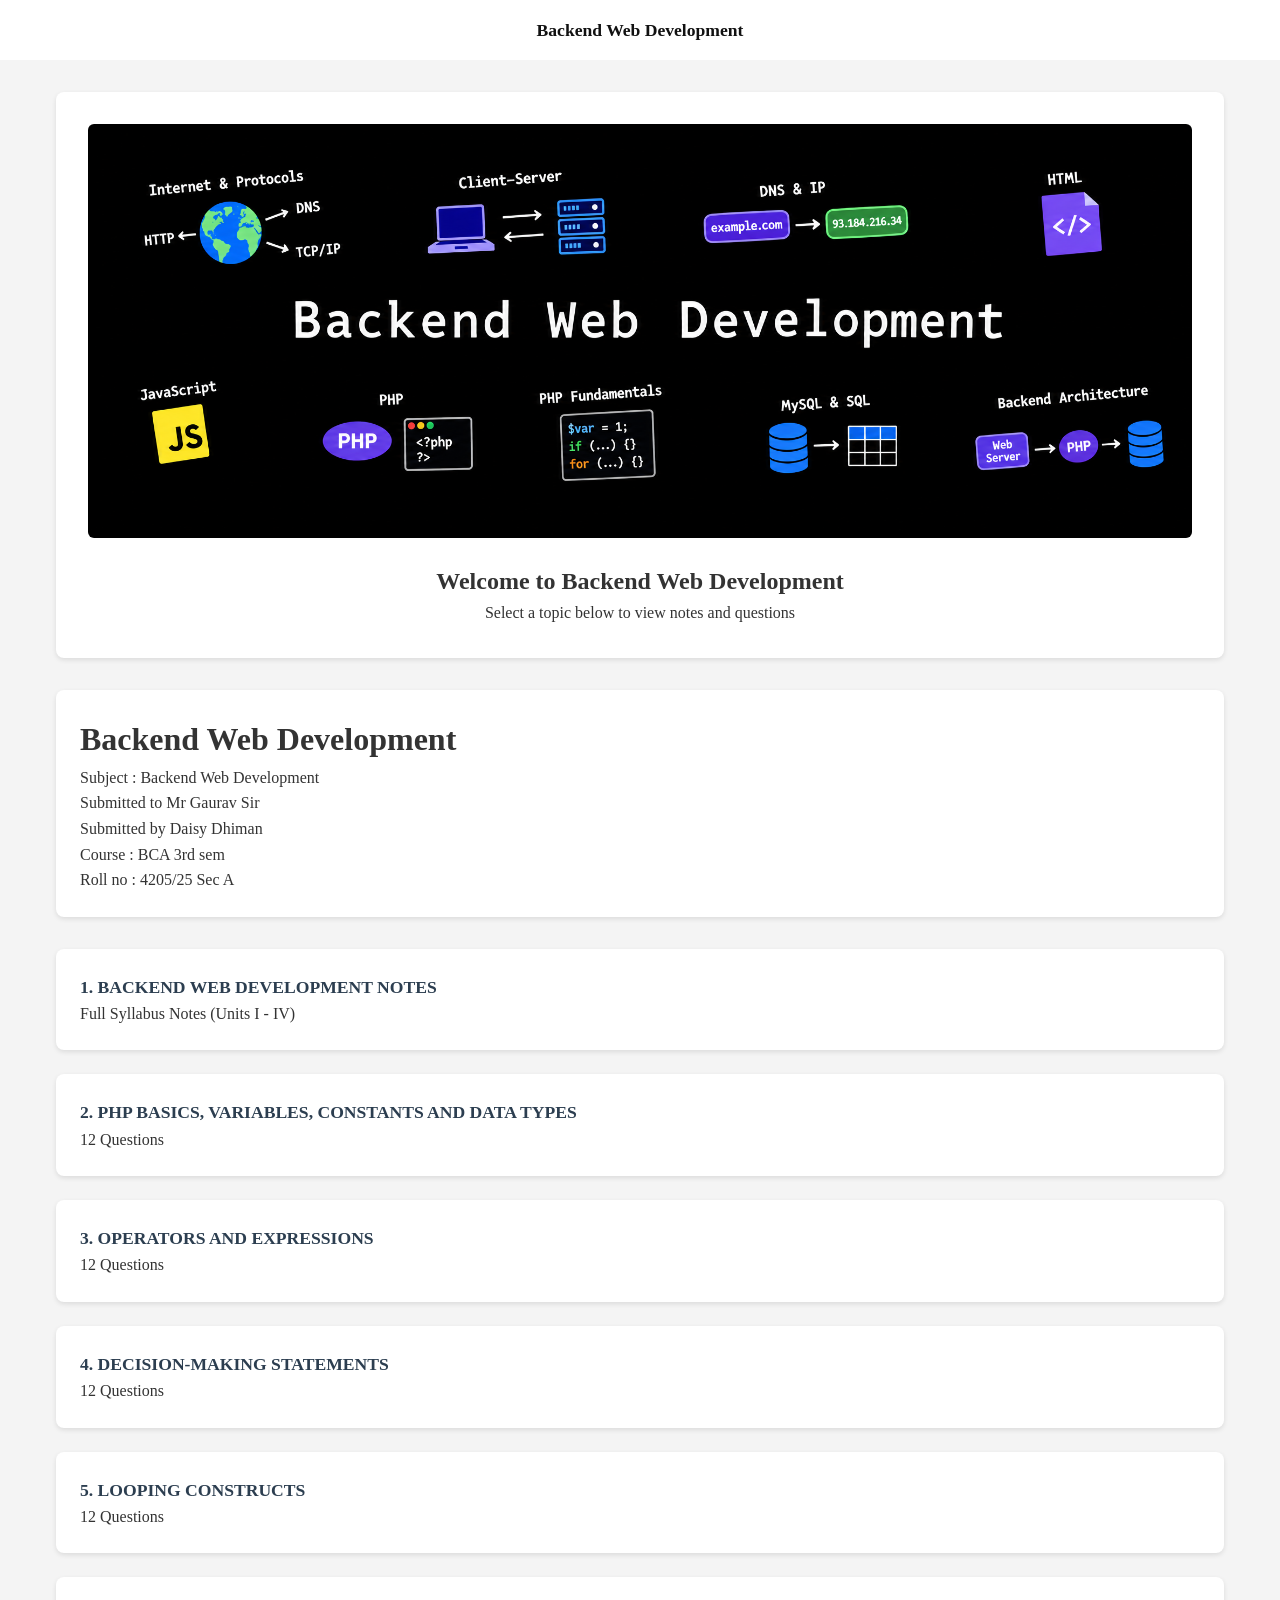
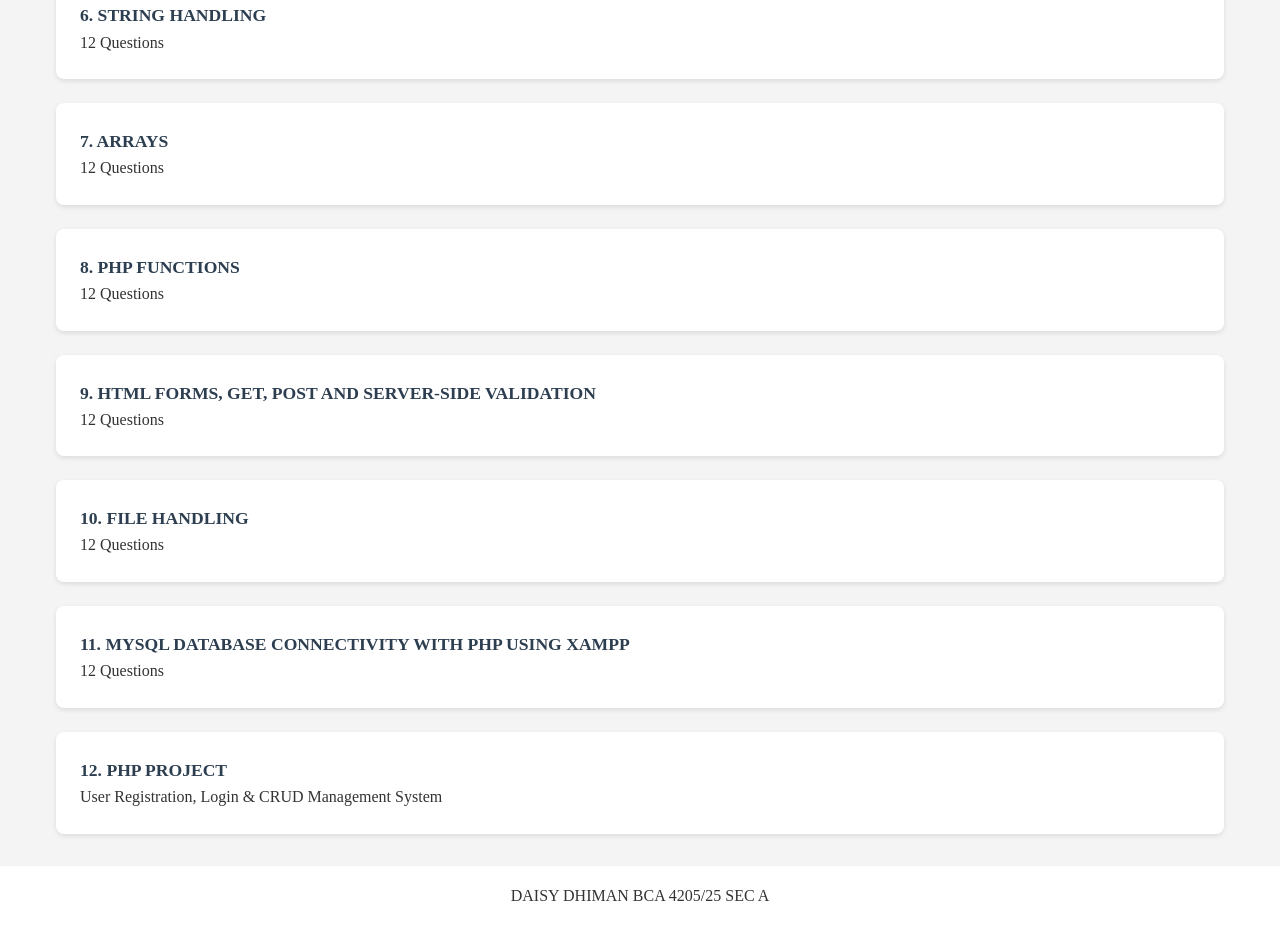
<file: index.html>
<!DOCTYPE html>
<html lang="en">
<head>
    <meta charset="UTF-8">
    <meta name="viewport" content="width=device-width, initial-scale=1.0">
    <title>Backend Web Development - BCA 4205/25 Daisy Dhiman</title>
    <link rel="stylesheet" href="webpages/style.css">
</head>
<body>
    <nav class="simple-nav">
        <div class="nav-logo"><a href="index.html">Backend Web Development</a></div>
    </nav>
      
    <div class="container">
        <div class="hero-section">
            <img src="assets/Backend Web Development Infographic.png" alt="Backend Web Development" class="hero-image">
            <h2>Welcome to Backend Web Development</h2>
            <p>Select a topic below to view notes and questions</p>
        </div>

        <div class="topic-card">
            <h1>Backend Web Development</h1>
            <p>Subject : Backend Web Development</p>
            <p>Submitted to Mr Gaurav Sir</p>
            <p>Submitted by Daisy Dhiman</p>
            <p>Course : BCA 3rd sem</p>
            <p>Roll no : 4205/25 Sec A</p>
        </div>

        <div class="topics-grid">
            <div class="topic-card">
                <a href="webpages/notes.html">1. BACKEND WEB DEVELOPMENT NOTES</a>
                <p>Full Syllabus Notes (Units I - IV)</p>
            </div>
            <div class="topic-card">
                <a href="webpages/php-basics-variables-constants-data-types.html">2. PHP BASICS, VARIABLES, CONSTANTS AND DATA TYPES</a>
                <p>12 Questions</p>
            </div>
            <div class="topic-card">
                <a href="webpages/operators-and-expressions.html">3. OPERATORS AND EXPRESSIONS</a>
                <p>12 Questions</p>
            </div>
            <div class="topic-card">
                <a href="webpages/decision-making-statements.html">4. DECISION-MAKING STATEMENTS</a>
                <p>12 Questions</p>
            </div>
            <div class="topic-card">
                <a href="webpages/looping-constructs.html">5. LOOPING CONSTRUCTS</a>
                <p>12 Questions</p>
            </div>
            <div class="topic-card">
                <a href="webpages/string-handling.html">6. STRING HANDLING</a>
                <p>12 Questions</p>
            </div>
            <div class="topic-card">
                <a href="webpages/arrays.html">7. ARRAYS</a>
                <p>12 Questions</p>
            </div>
            <div class="topic-card">
                <a href="webpages/php-functions.html">8. PHP FUNCTIONS</a>
                <p>12 Questions</p>
            </div>
            <div class="topic-card">
                <a href="webpages/html-forms-get-post-server-side-validation.html">9. HTML FORMS, GET, POST AND SERVER-SIDE VALIDATION</a>
                <p>12 Questions</p>
            </div>
            <div class="topic-card">
                <a href="webpages/file-handling.html">10. FILE HANDLING</a>
                <p>12 Questions</p>
            </div>
            <div class="topic-card">
                <a href="webpages/mysql-database-connectivity.html">11. MYSQL DATABASE CONNECTIVITY WITH PHP USING XAMPP</a>
                <p>12 Questions</p>
            </div>
            <div class="topic-card">
                <a href="webpages/php-project.html">12. PHP PROJECT</a>
                <p>User Registration, Login &amp; CRUD Management System</p>
            </div>
        </div>
    </div>

    <footer>
        <p>DAISY DHIMAN BCA 4205/25 SEC A</p>
    </footer>
</body>
</html>
</file>
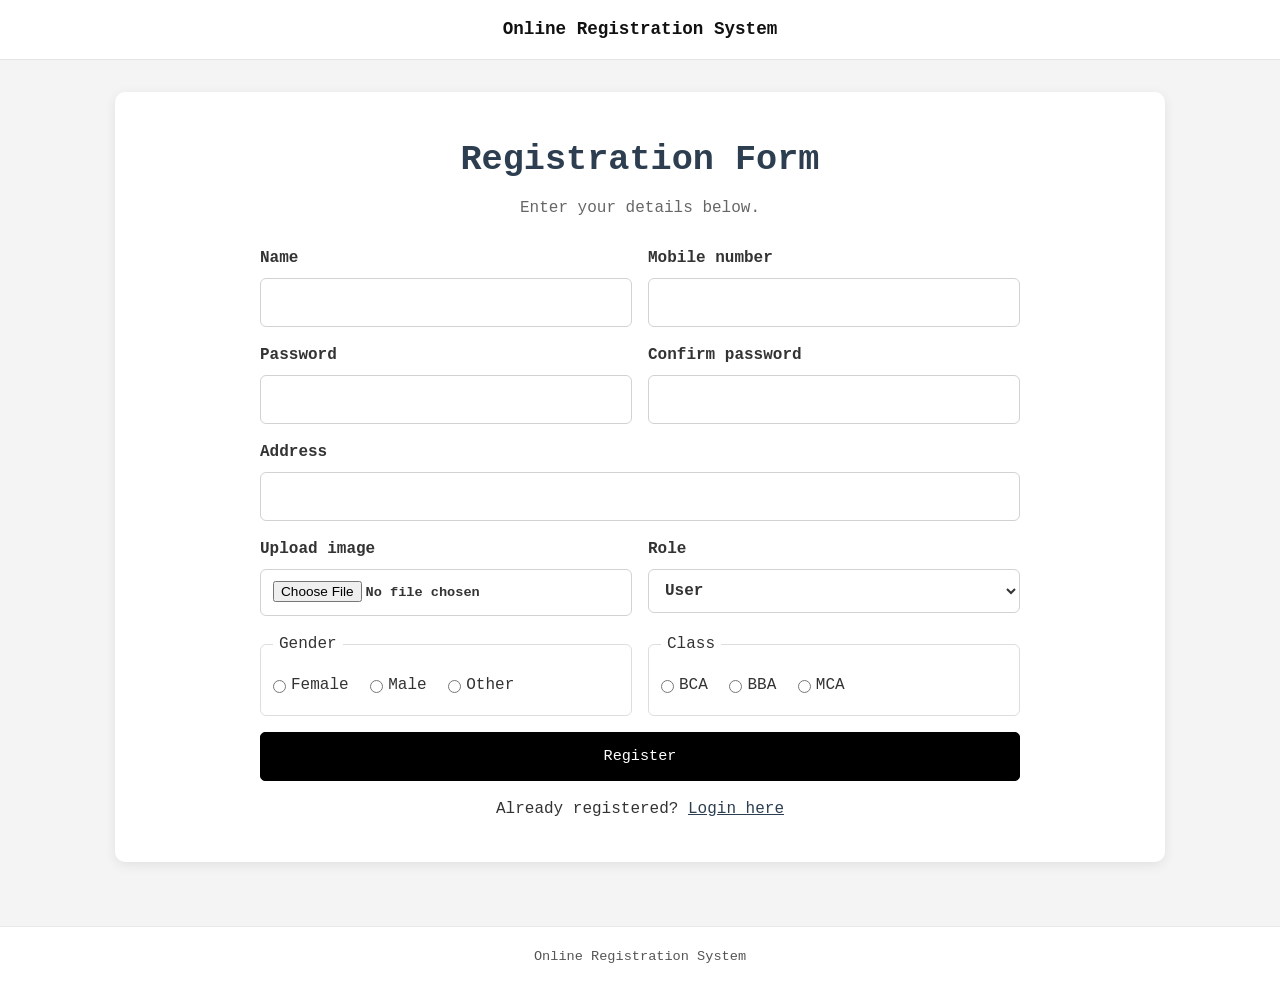
<file: project/register.html>
<!DOCTYPE html>
<html lang="en">
<head>
    <meta charset="UTF-8">
    <meta name="viewport" content="width=device-width, initial-scale=1">
    <title>Register - Online Registration System</title>
    <link rel="stylesheet" href="stylesheet.css">
</head>
<body>
    <nav class="simple-nav"><a href="index.php">Online Registration System</a></nav>
    <main class="container">
        <section class="hero-section">
            <h1>Registration Form</h1>
            <p class="muted">Enter your details below.</p>
            <form action="register.php" method="POST" enctype="multipart/form-data" class="simple-form form-grid">
                <label>Name<input type="text" name="name" maxlength="100" required></label>
                <label>Mobile number<input type="tel" name="mobile" required></label>
                <label>Password<input type="password" name="password" required></label>
                <label>Confirm password<input type="password" name="cpassword" required></label>
                <label class="full-row">Address<input type="text" name="address" required></label>
                <label>Upload image<input type="file" name="photo" accept="image/*"></label>
                <label>Role<select name="role" required><option value="1">Admin</option><option value="2" selected>User</option></select></label>
                <fieldset><legend>Gender</legend>
                    <label class="inline"><input type="radio" name="gender" value="Female" required> Female</label>
                    <label class="inline"><input type="radio" name="gender" value="Male"> Male</label>
                    <label class="inline"><input type="radio" name="gender" value="Other"> Other</label>
                </fieldset>
                <fieldset><legend>Class</legend>
                    <label class="inline"><input type="radio" name="class" value="BCA" required> BCA</label>
                    <label class="inline"><input type="radio" name="class" value="BBA"> BBA</label>
                    <label class="inline"><input type="radio" name="class" value="MCA"> MCA</label>
                </fieldset>
                <button type="submit" class="main-button full-row">Register</button>
            </form>
            <p class="below-form">Already registered? <a href="index.php">Login here</a></p>
        </section>
    </main>
    <footer>Online Registration System</footer>
</body>
</html>
</file>
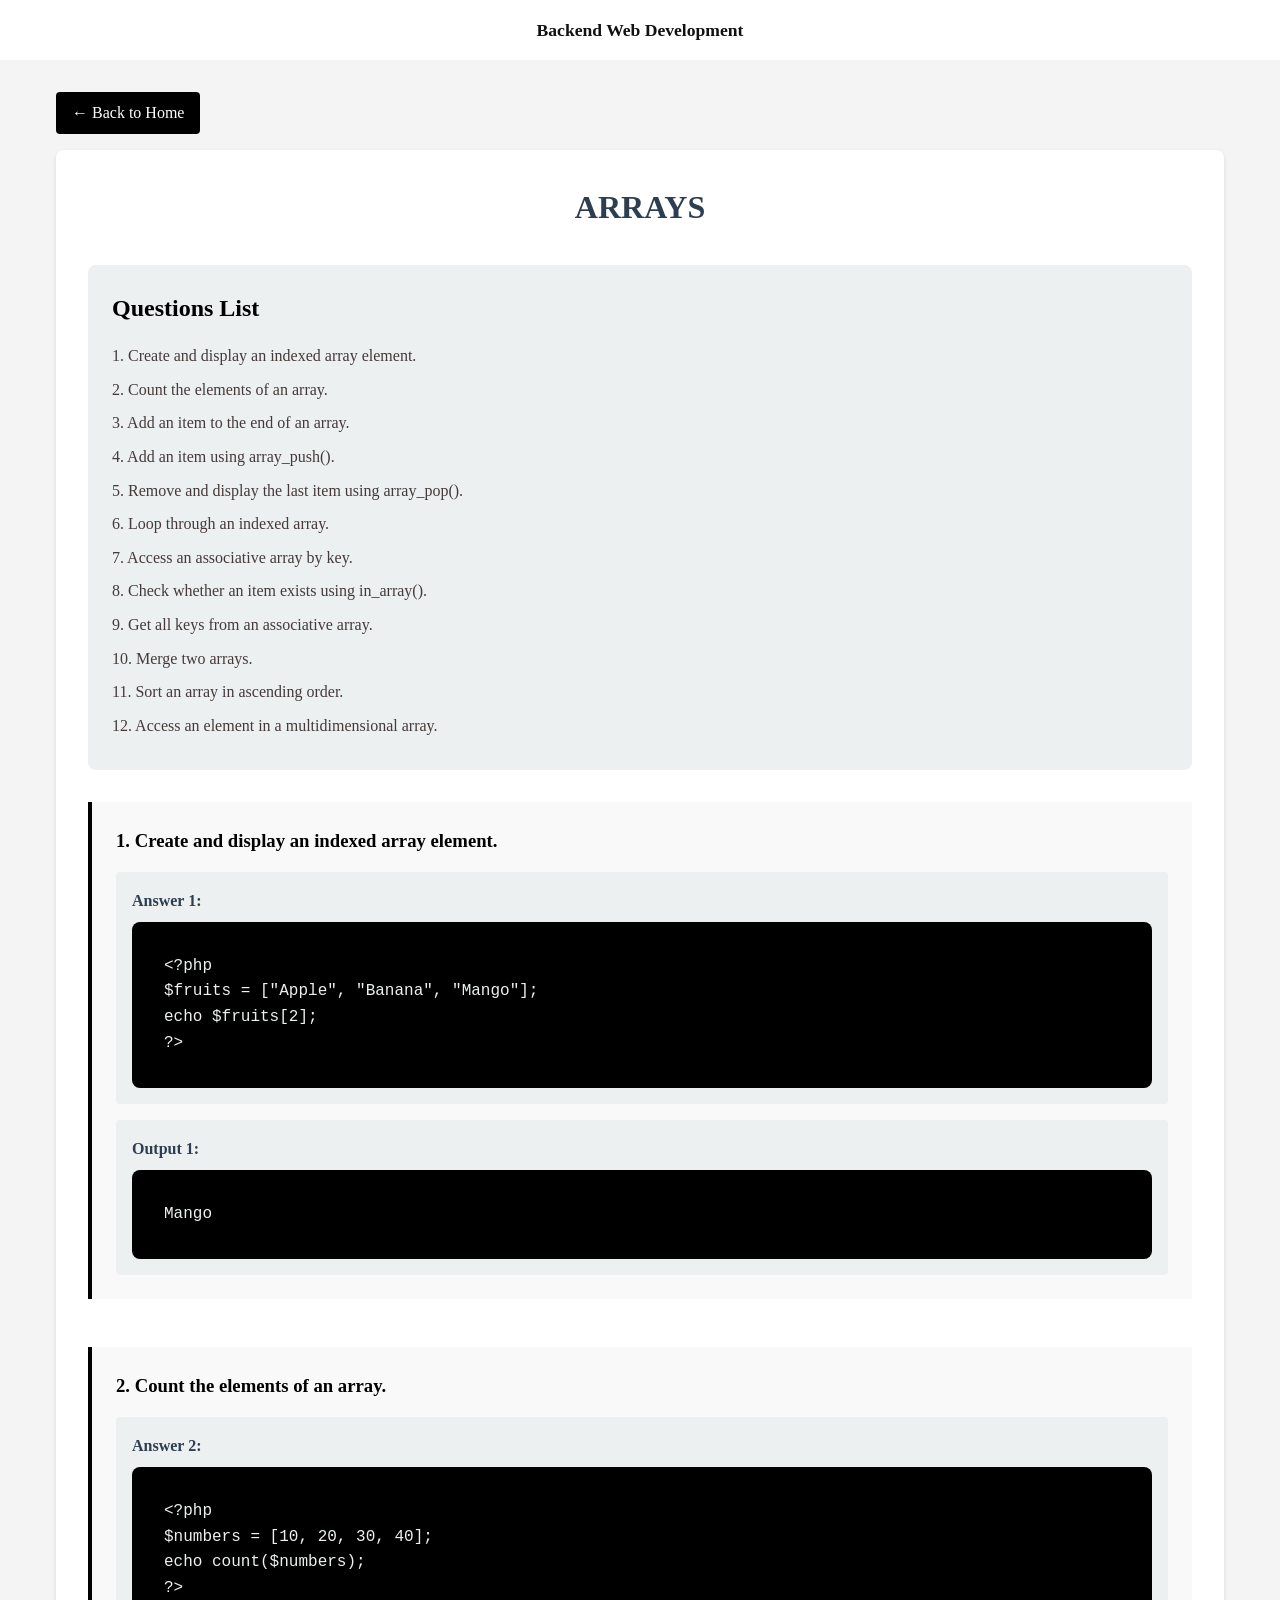
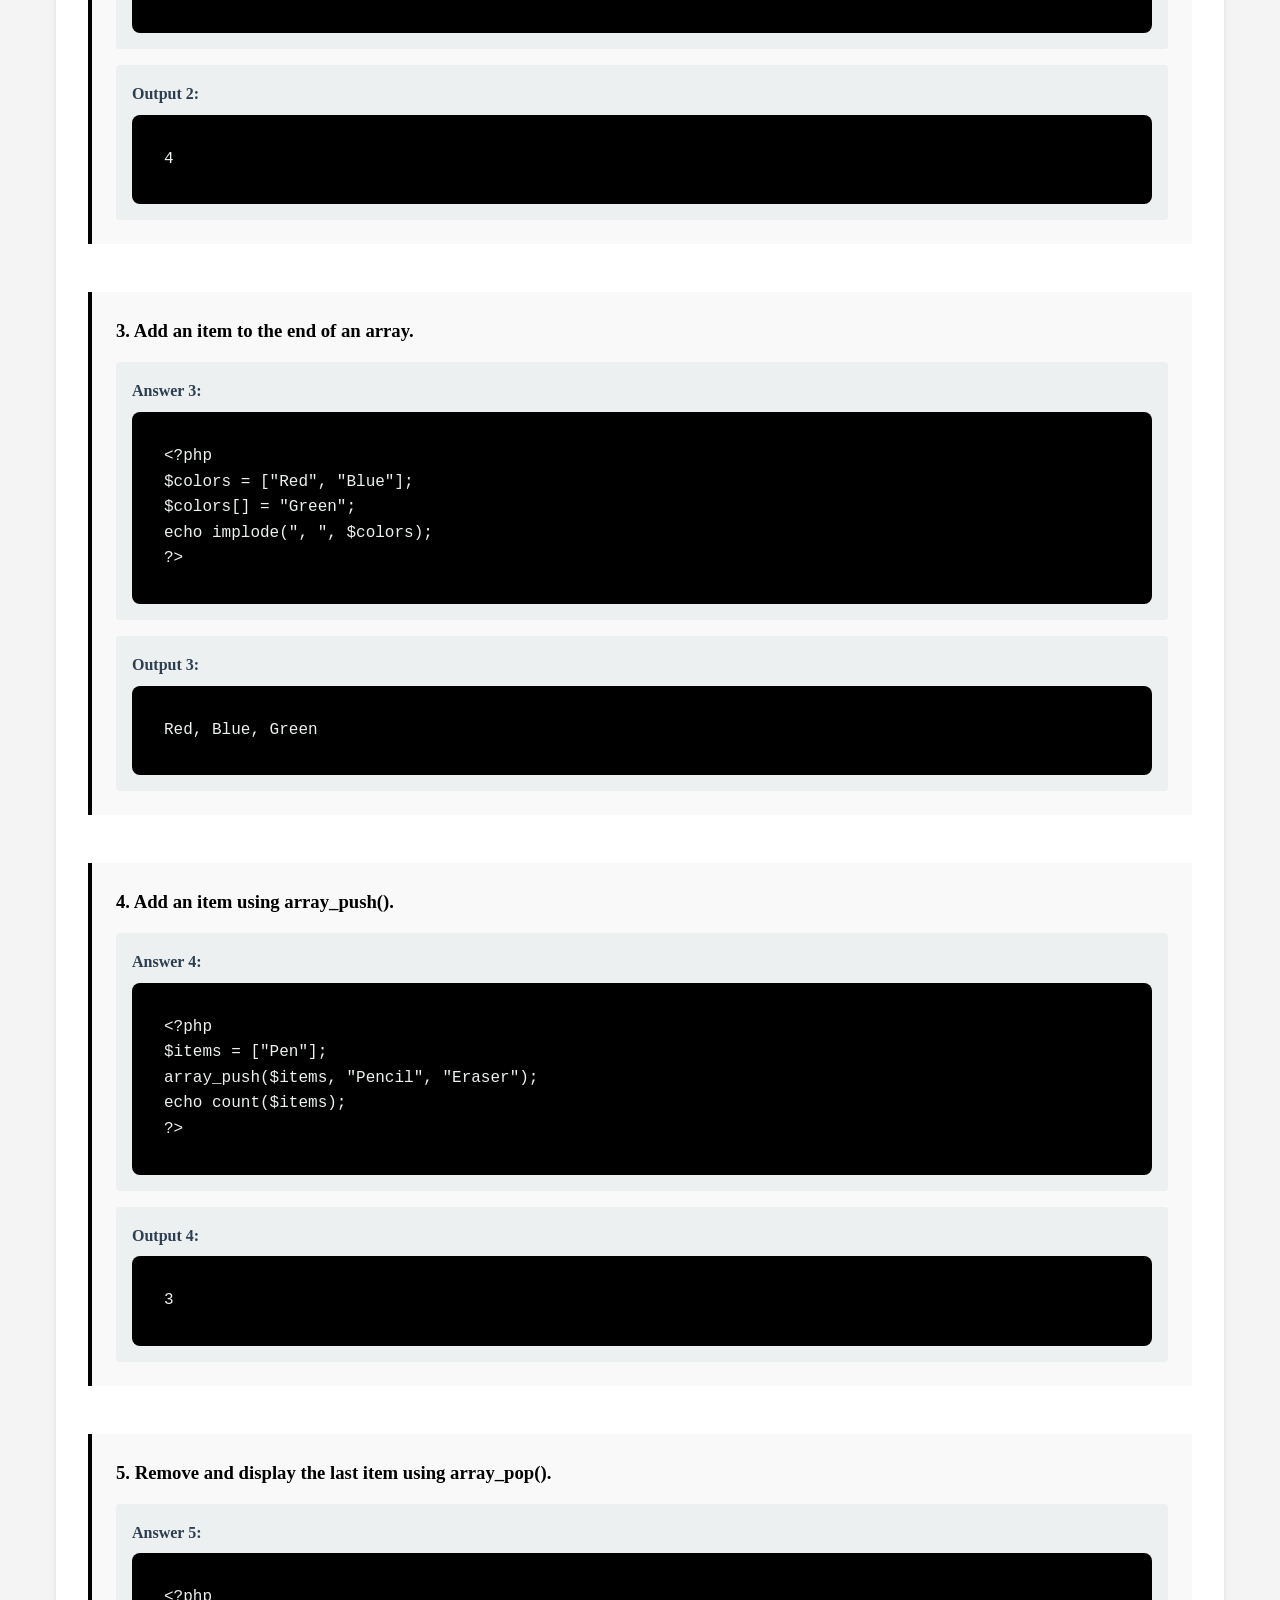
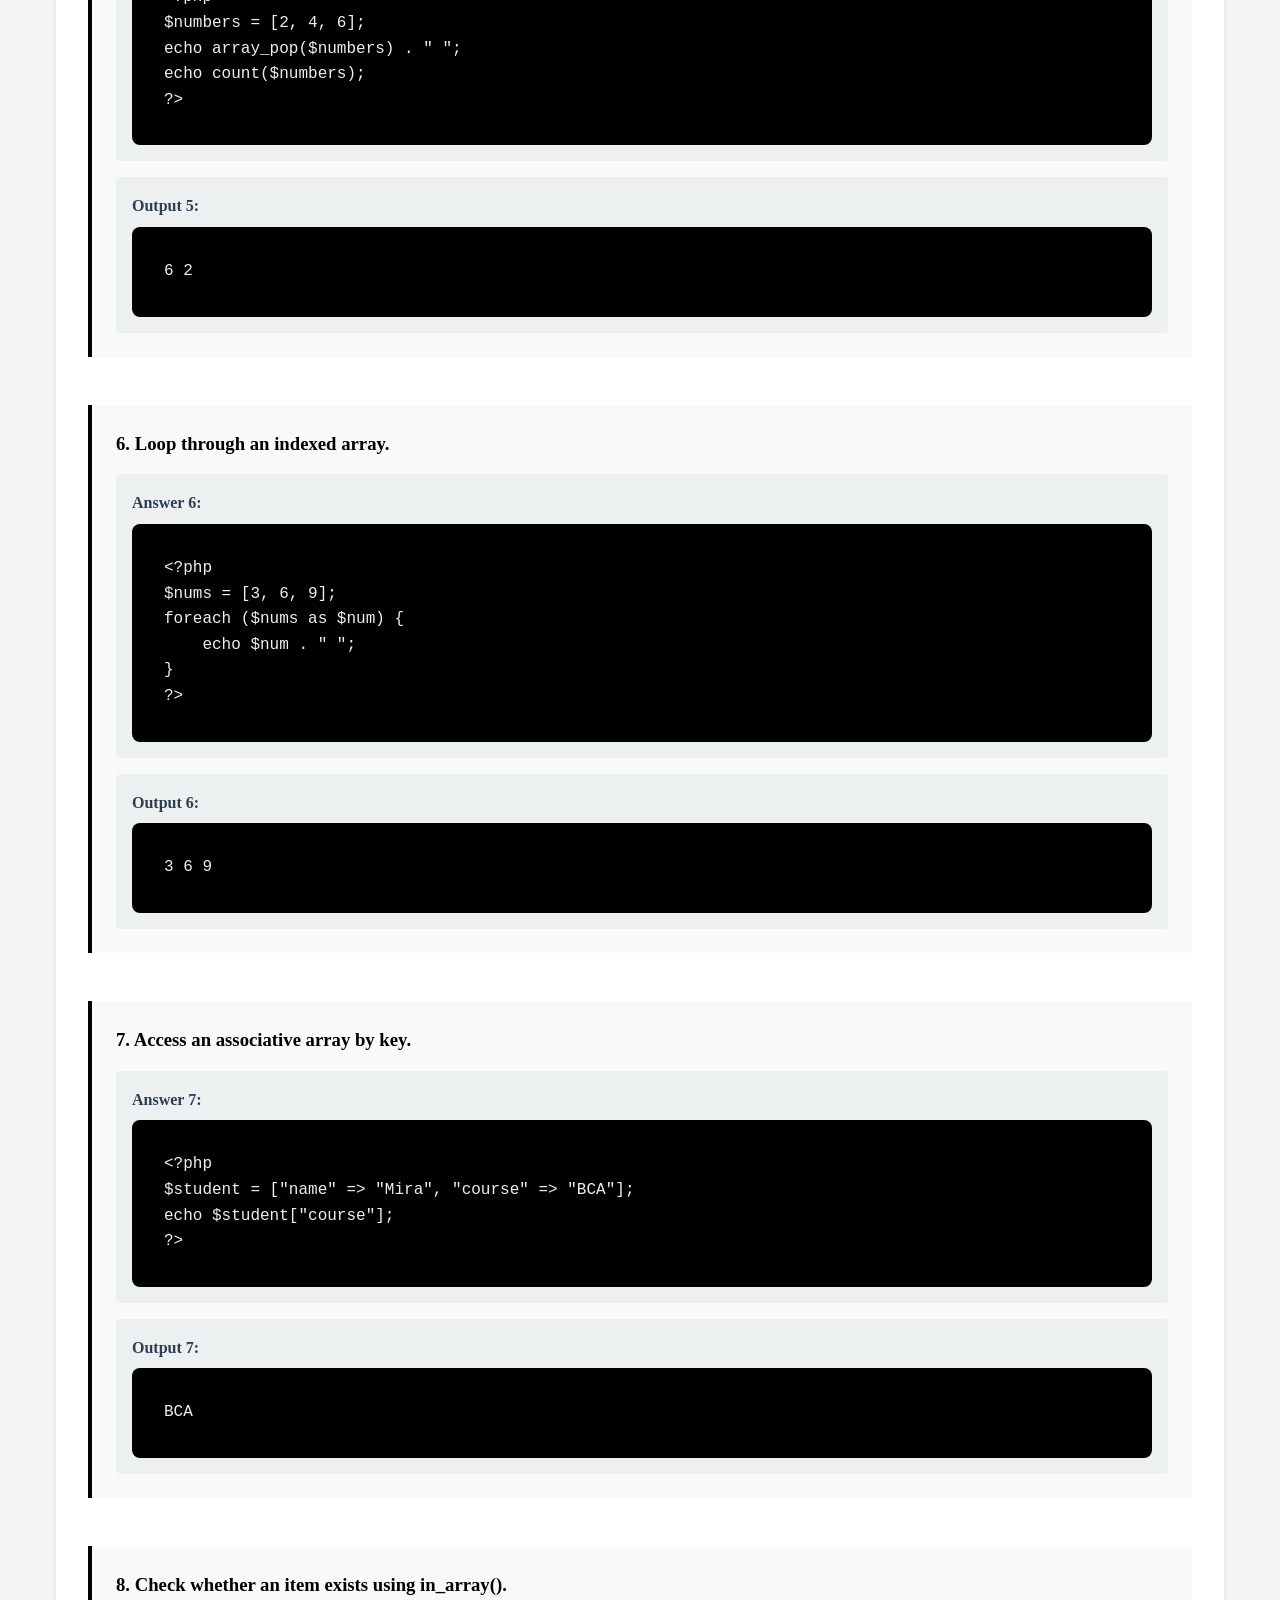
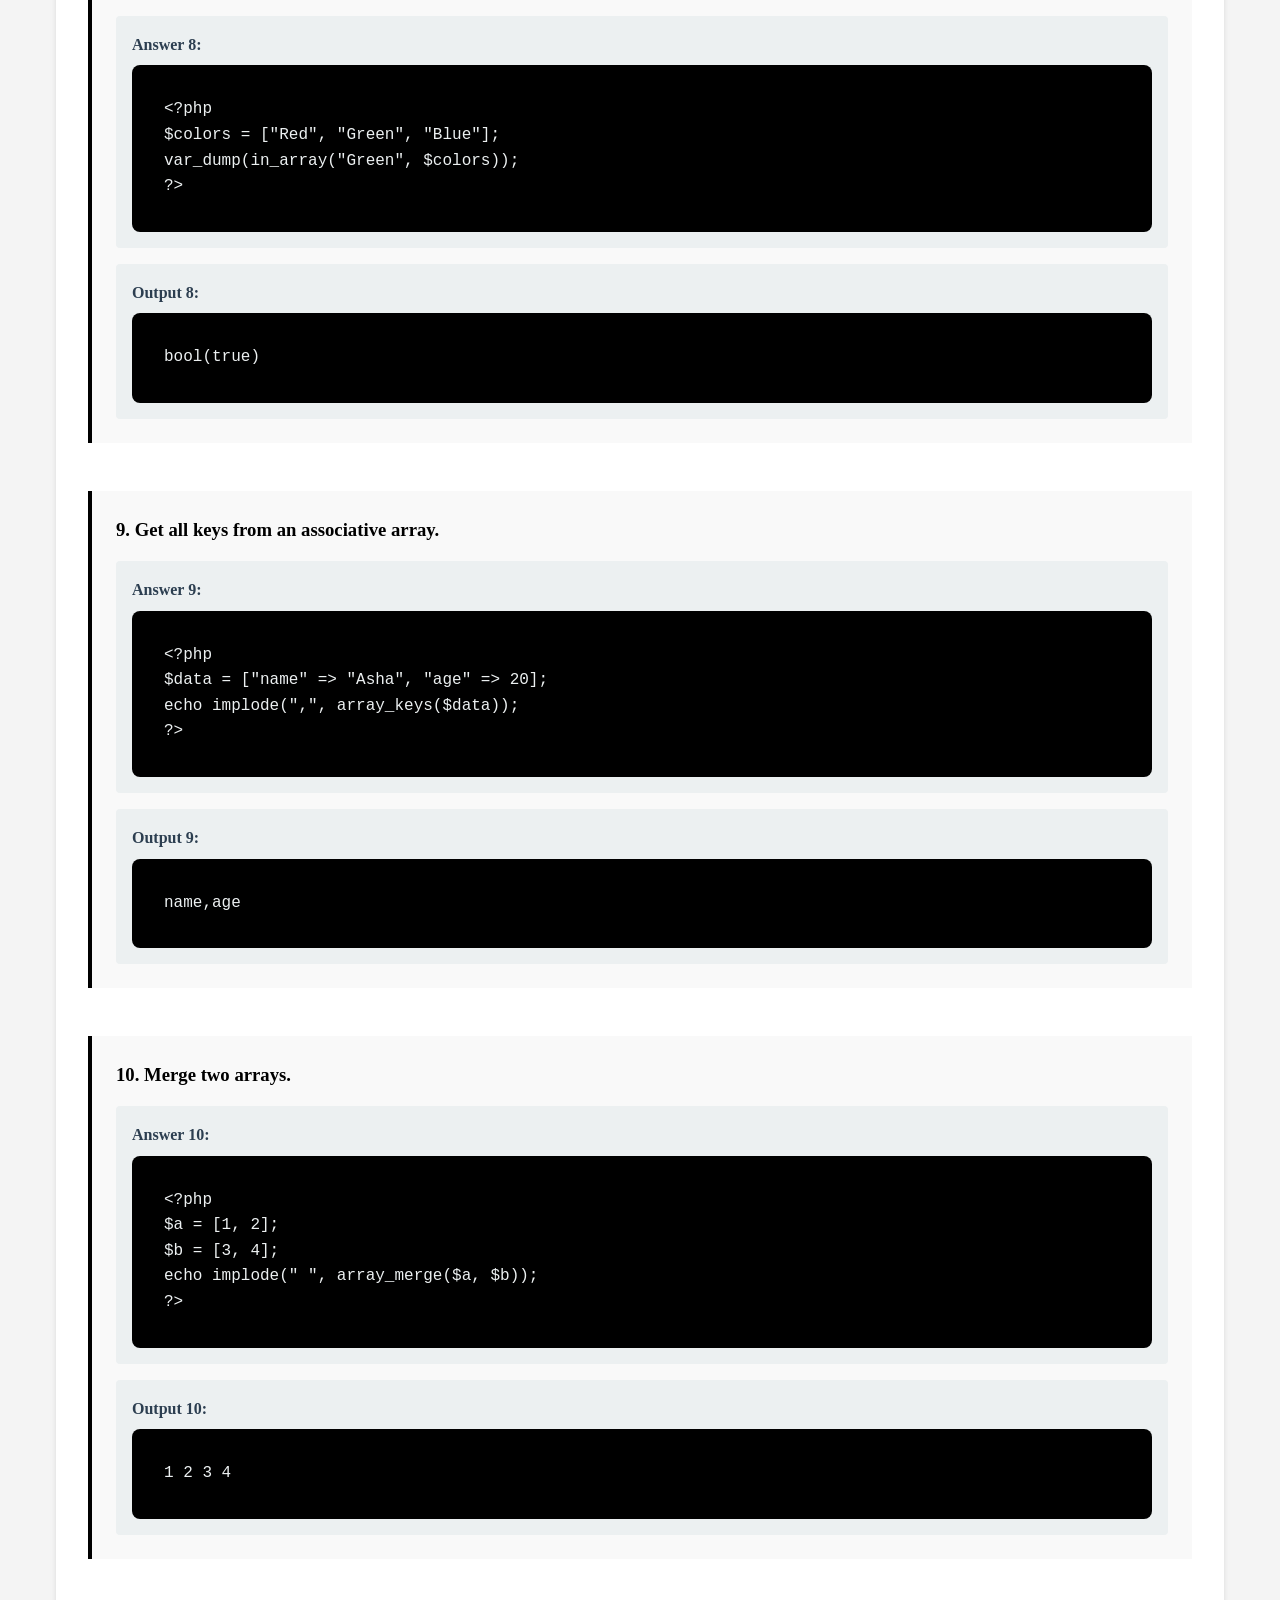
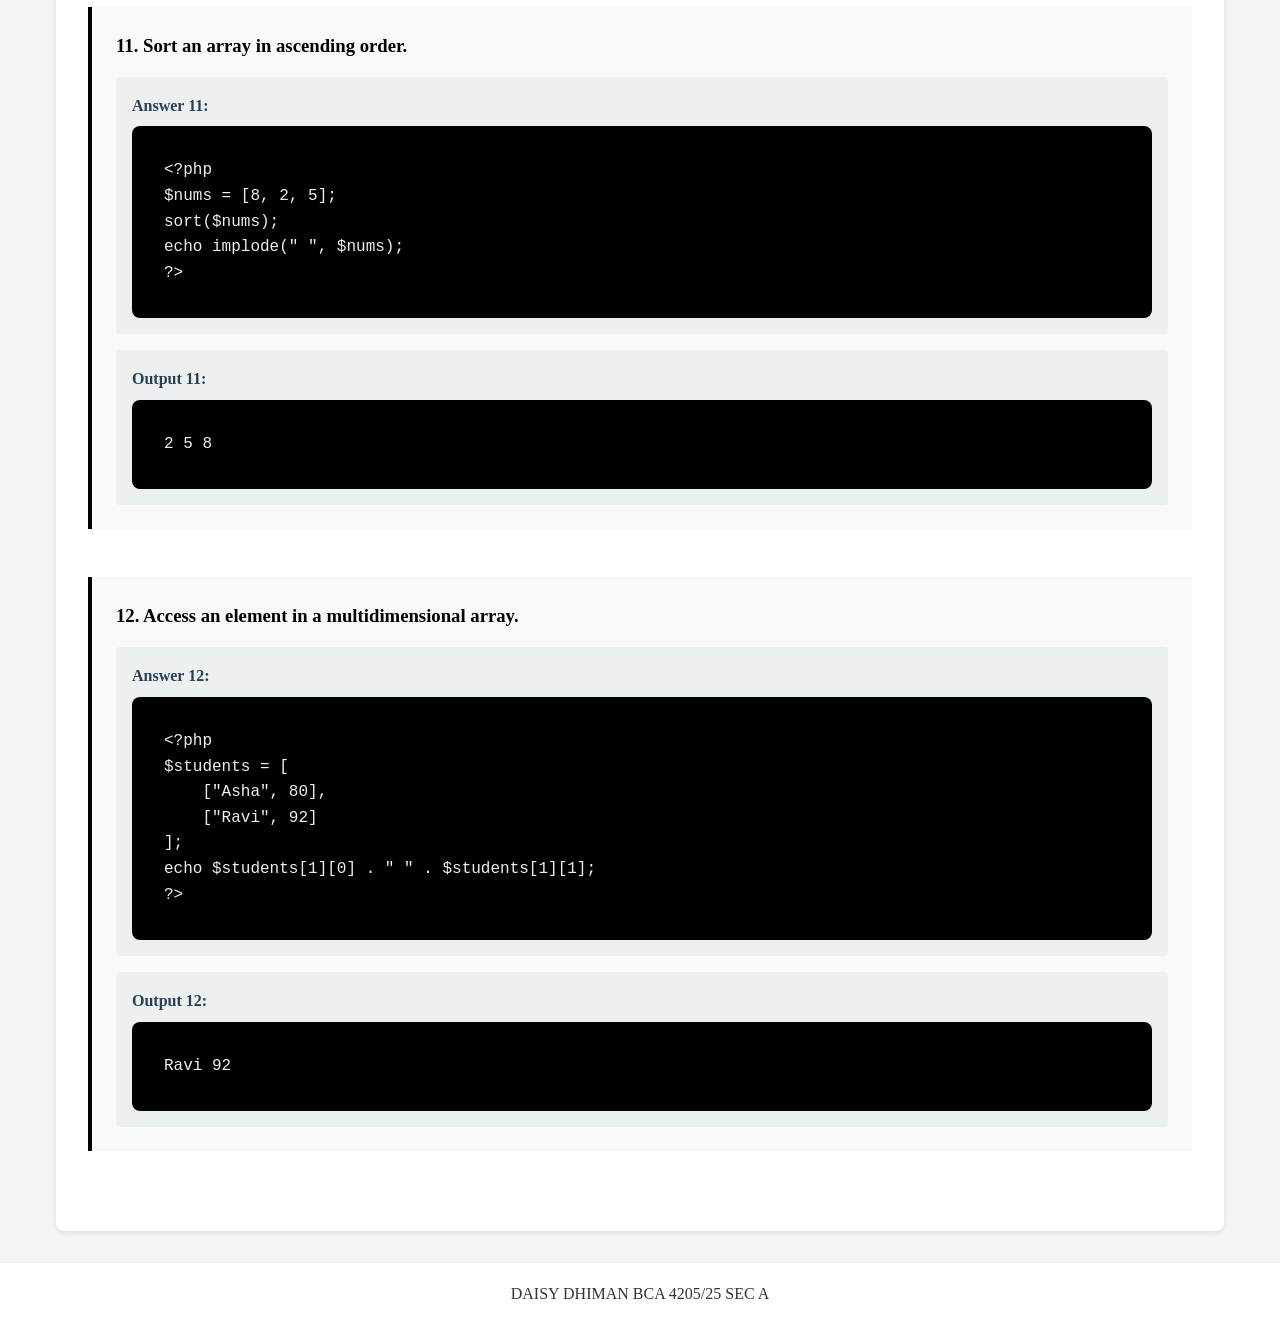
<file: webpages/arrays.html>
<!DOCTYPE html>
<html lang="en">
<head>
    <meta charset="UTF-8">
    <meta name="viewport" content="width=device-width, initial-scale=1.0">
    <title>ARRAYS - BCA 4205/25 Daisy Dhiman</title>
    <link rel="stylesheet" href="style.css">
</head>
<body>
    <nav class="simple-nav">
        <div class="nav-logo"><a href="../index.html">Backend Web Development</a></div>
    </nav>

    <div class="container">
        <a href="../index.html" class="back-link">&larr; Back to Home</a>

        <div class="questions-page">
            <h1>ARRAYS</h1>

            <div class="question-index">
                <h2>Questions List</h2>
                <ul>
                    <li><a href="#q1">1. Create and display an indexed array element.</a></li>
                    <li><a href="#q2">2. Count the elements of an array.</a></li>
                    <li><a href="#q3">3. Add an item to the end of an array.</a></li>
                    <li><a href="#q4">4. Add an item using array_push().</a></li>
                    <li><a href="#q5">5. Remove and display the last item using array_pop().</a></li>
                    <li><a href="#q6">6. Loop through an indexed array.</a></li>
                    <li><a href="#q7">7. Access an associative array by key.</a></li>
                    <li><a href="#q8">8. Check whether an item exists using in_array().</a></li>
                    <li><a href="#q9">9. Get all keys from an associative array.</a></li>
                    <li><a href="#q10">10. Merge two arrays.</a></li>
                    <li><a href="#q11">11. Sort an array in ascending order.</a></li>
                    <li><a href="#q12">12. Access an element in a multidimensional array.</a></li>
                </ul>
            </div>

            <div class="question-section" id="q1">
                <h3>1. Create and display an indexed array element.</h3>
                <div class="answer-box">
                    <h4>Answer 1:</h4>
                    <pre><code>&lt;?php
$fruits = [&quot;Apple&quot;, &quot;Banana&quot;, &quot;Mango&quot;];
echo $fruits[2];
?&gt;</code></pre>
                </div>
                <div class="answer-box">
                    <h4>Output 1:</h4>
                    <pre><code>Mango</code></pre>
                </div>
            </div>

            <div class="question-section" id="q2">
                <h3>2. Count the elements of an array.</h3>
                <div class="answer-box">
                    <h4>Answer 2:</h4>
                    <pre><code>&lt;?php
$numbers = [10, 20, 30, 40];
echo count($numbers);
?&gt;</code></pre>
                </div>
                <div class="answer-box">
                    <h4>Output 2:</h4>
                    <pre><code>4</code></pre>
                </div>
            </div>

            <div class="question-section" id="q3">
                <h3>3. Add an item to the end of an array.</h3>
                <div class="answer-box">
                    <h4>Answer 3:</h4>
                    <pre><code>&lt;?php
$colors = [&quot;Red&quot;, &quot;Blue&quot;];
$colors[] = &quot;Green&quot;;
echo implode(&quot;, &quot;, $colors);
?&gt;</code></pre>
                </div>
                <div class="answer-box">
                    <h4>Output 3:</h4>
                    <pre><code>Red, Blue, Green</code></pre>
                </div>
            </div>

            <div class="question-section" id="q4">
                <h3>4. Add an item using array_push().</h3>
                <div class="answer-box">
                    <h4>Answer 4:</h4>
                    <pre><code>&lt;?php
$items = [&quot;Pen&quot;];
array_push($items, &quot;Pencil&quot;, &quot;Eraser&quot;);
echo count($items);
?&gt;</code></pre>
                </div>
                <div class="answer-box">
                    <h4>Output 4:</h4>
                    <pre><code>3</code></pre>
                </div>
            </div>

            <div class="question-section" id="q5">
                <h3>5. Remove and display the last item using array_pop().</h3>
                <div class="answer-box">
                    <h4>Answer 5:</h4>
                    <pre><code>&lt;?php
$numbers = [2, 4, 6];
echo array_pop($numbers) . &quot; &quot;;
echo count($numbers);
?&gt;</code></pre>
                </div>
                <div class="answer-box">
                    <h4>Output 5:</h4>
                    <pre><code>6 2</code></pre>
                </div>
            </div>

            <div class="question-section" id="q6">
                <h3>6. Loop through an indexed array.</h3>
                <div class="answer-box">
                    <h4>Answer 6:</h4>
                    <pre><code>&lt;?php
$nums = [3, 6, 9];
foreach ($nums as $num) {
    echo $num . &quot; &quot;;
}
?&gt;</code></pre>
                </div>
                <div class="answer-box">
                    <h4>Output 6:</h4>
                    <pre><code>3 6 9</code></pre>
                </div>
            </div>

            <div class="question-section" id="q7">
                <h3>7. Access an associative array by key.</h3>
                <div class="answer-box">
                    <h4>Answer 7:</h4>
                    <pre><code>&lt;?php
$student = [&quot;name&quot; =&gt; &quot;Mira&quot;, &quot;course&quot; =&gt; &quot;BCA&quot;];
echo $student[&quot;course&quot;];
?&gt;</code></pre>
                </div>
                <div class="answer-box">
                    <h4>Output 7:</h4>
                    <pre><code>BCA</code></pre>
                </div>
            </div>

            <div class="question-section" id="q8">
                <h3>8. Check whether an item exists using in_array().</h3>
                <div class="answer-box">
                    <h4>Answer 8:</h4>
                    <pre><code>&lt;?php
$colors = [&quot;Red&quot;, &quot;Green&quot;, &quot;Blue&quot;];
var_dump(in_array(&quot;Green&quot;, $colors));
?&gt;</code></pre>
                </div>
                <div class="answer-box">
                    <h4>Output 8:</h4>
                    <pre><code>bool(true)</code></pre>
                </div>
            </div>

            <div class="question-section" id="q9">
                <h3>9. Get all keys from an associative array.</h3>
                <div class="answer-box">
                    <h4>Answer 9:</h4>
                    <pre><code>&lt;?php
$data = [&quot;name&quot; =&gt; &quot;Asha&quot;, &quot;age&quot; =&gt; 20];
echo implode(&quot;,&quot;, array_keys($data));
?&gt;</code></pre>
                </div>
                <div class="answer-box">
                    <h4>Output 9:</h4>
                    <pre><code>name,age</code></pre>
                </div>
            </div>

            <div class="question-section" id="q10">
                <h3>10. Merge two arrays.</h3>
                <div class="answer-box">
                    <h4>Answer 10:</h4>
                    <pre><code>&lt;?php
$a = [1, 2];
$b = [3, 4];
echo implode(&quot; &quot;, array_merge($a, $b));
?&gt;</code></pre>
                </div>
                <div class="answer-box">
                    <h4>Output 10:</h4>
                    <pre><code>1 2 3 4</code></pre>
                </div>
            </div>

            <div class="question-section" id="q11">
                <h3>11. Sort an array in ascending order.</h3>
                <div class="answer-box">
                    <h4>Answer 11:</h4>
                    <pre><code>&lt;?php
$nums = [8, 2, 5];
sort($nums);
echo implode(&quot; &quot;, $nums);
?&gt;</code></pre>
                </div>
                <div class="answer-box">
                    <h4>Output 11:</h4>
                    <pre><code>2 5 8</code></pre>
                </div>
            </div>

            <div class="question-section" id="q12">
                <h3>12. Access an element in a multidimensional array.</h3>
                <div class="answer-box">
                    <h4>Answer 12:</h4>
                    <pre><code>&lt;?php
$students = [
    [&quot;Asha&quot;, 80],
    [&quot;Ravi&quot;, 92]
];
echo $students[1][0] . &quot; &quot; . $students[1][1];
?&gt;</code></pre>
                </div>
                <div class="answer-box">
                    <h4>Output 12:</h4>
                    <pre><code>Ravi 92</code></pre>
                </div>
            </div>
        </div>
    </div>

    <footer>
        <p>DAISY DHIMAN BCA 4205/25 SEC A</p>
    </footer>
</body>
</html>
</file>
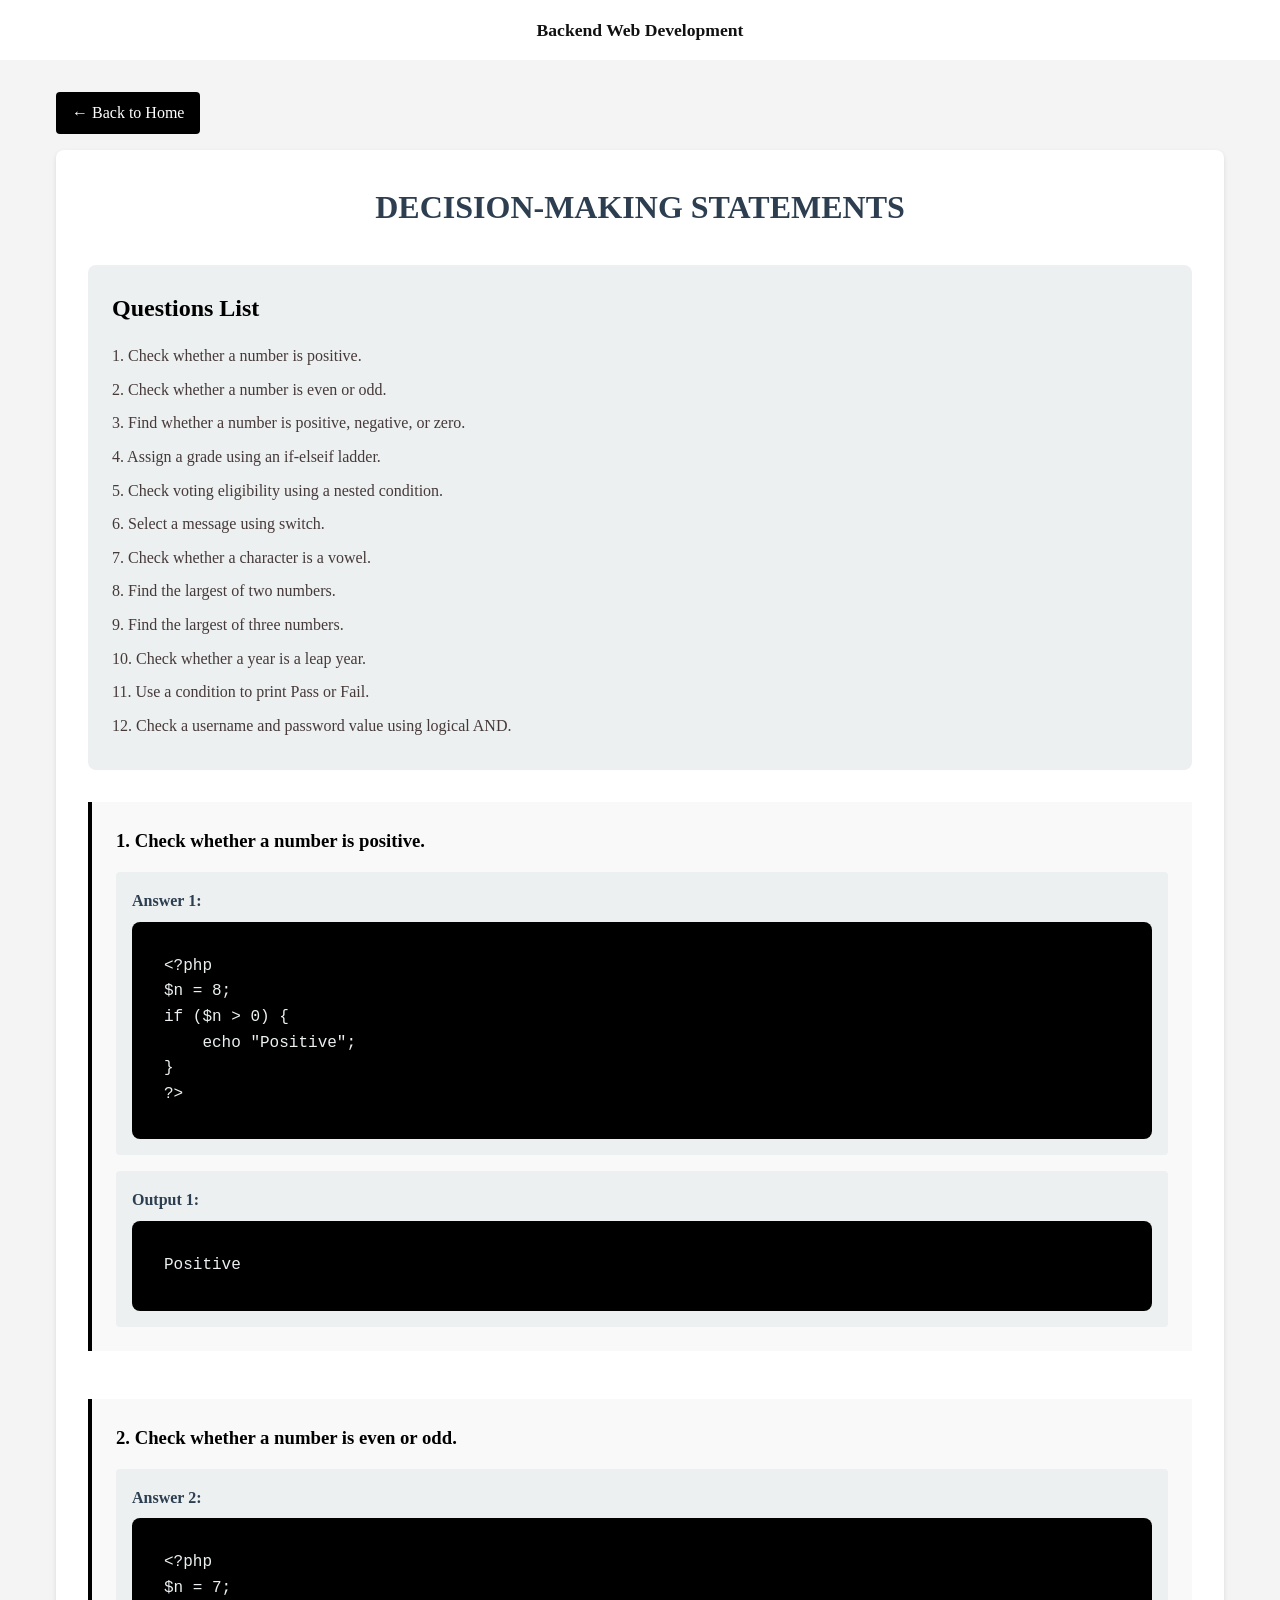
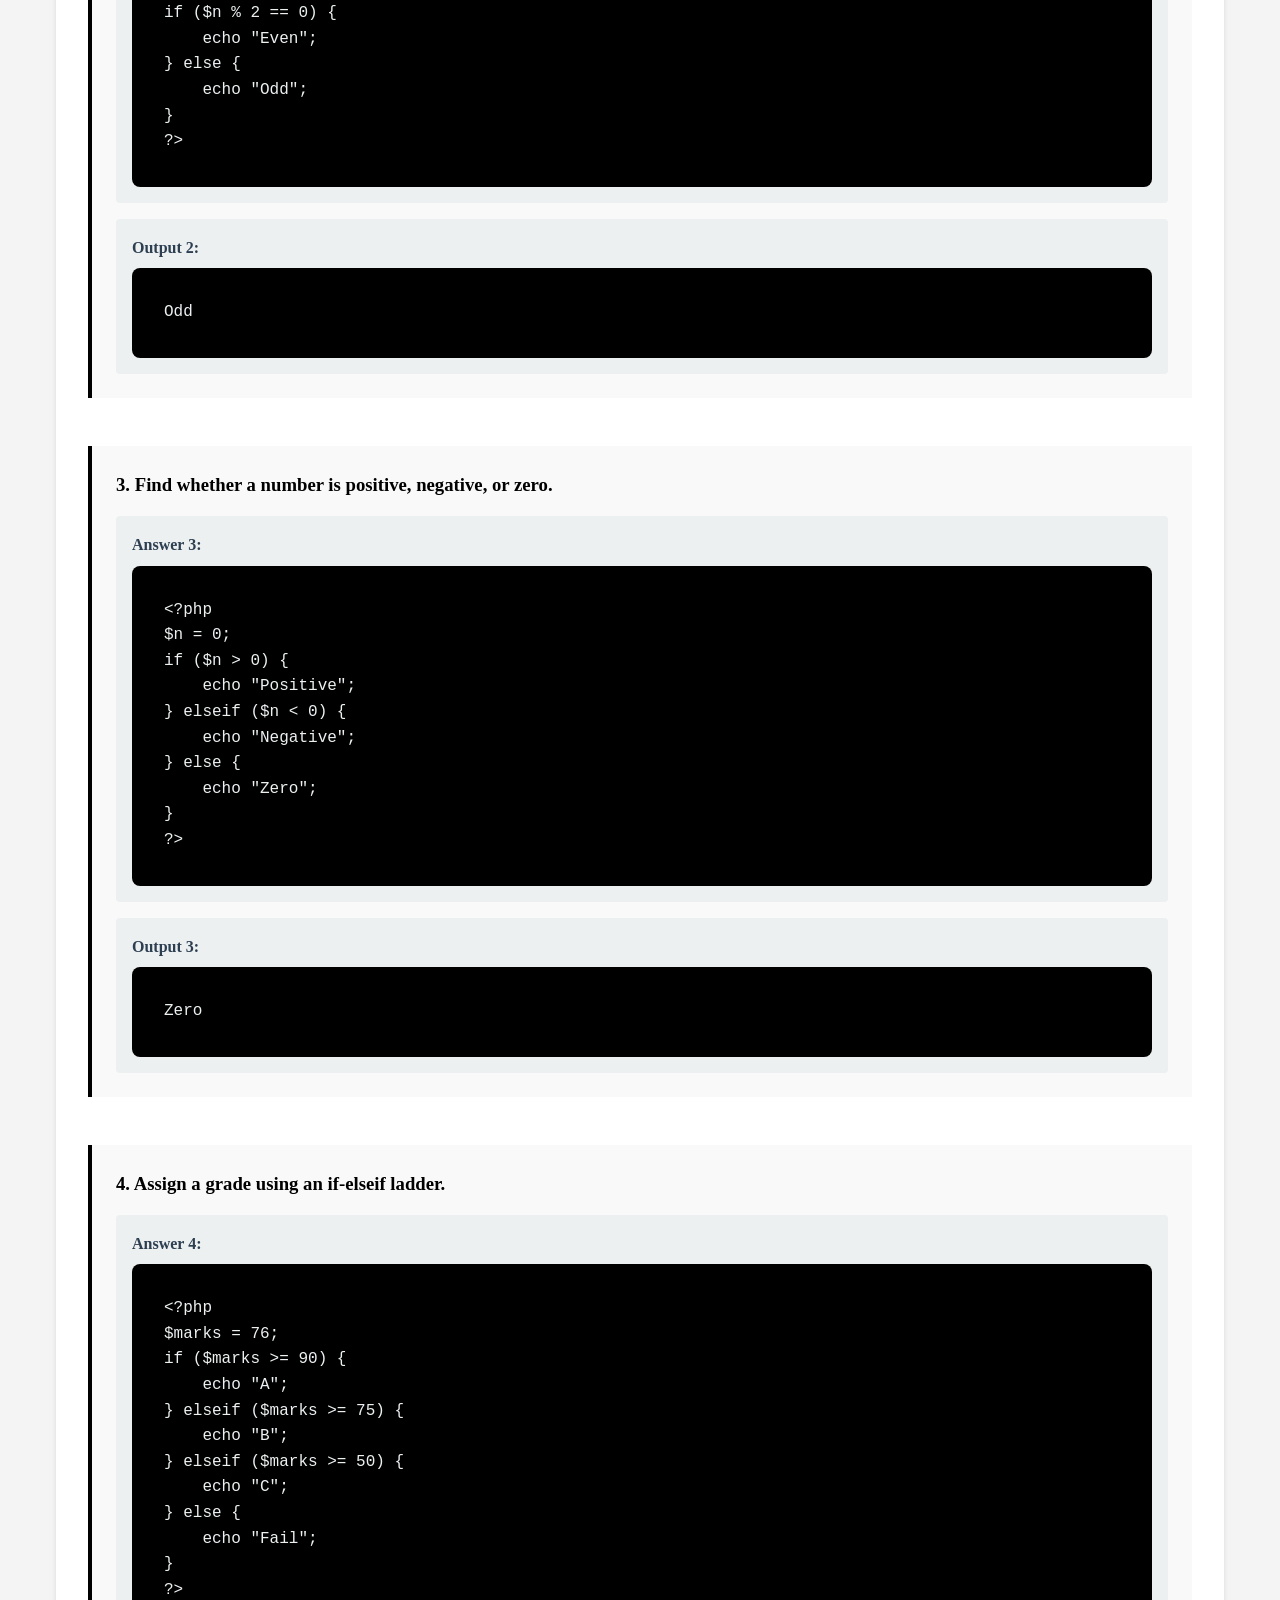
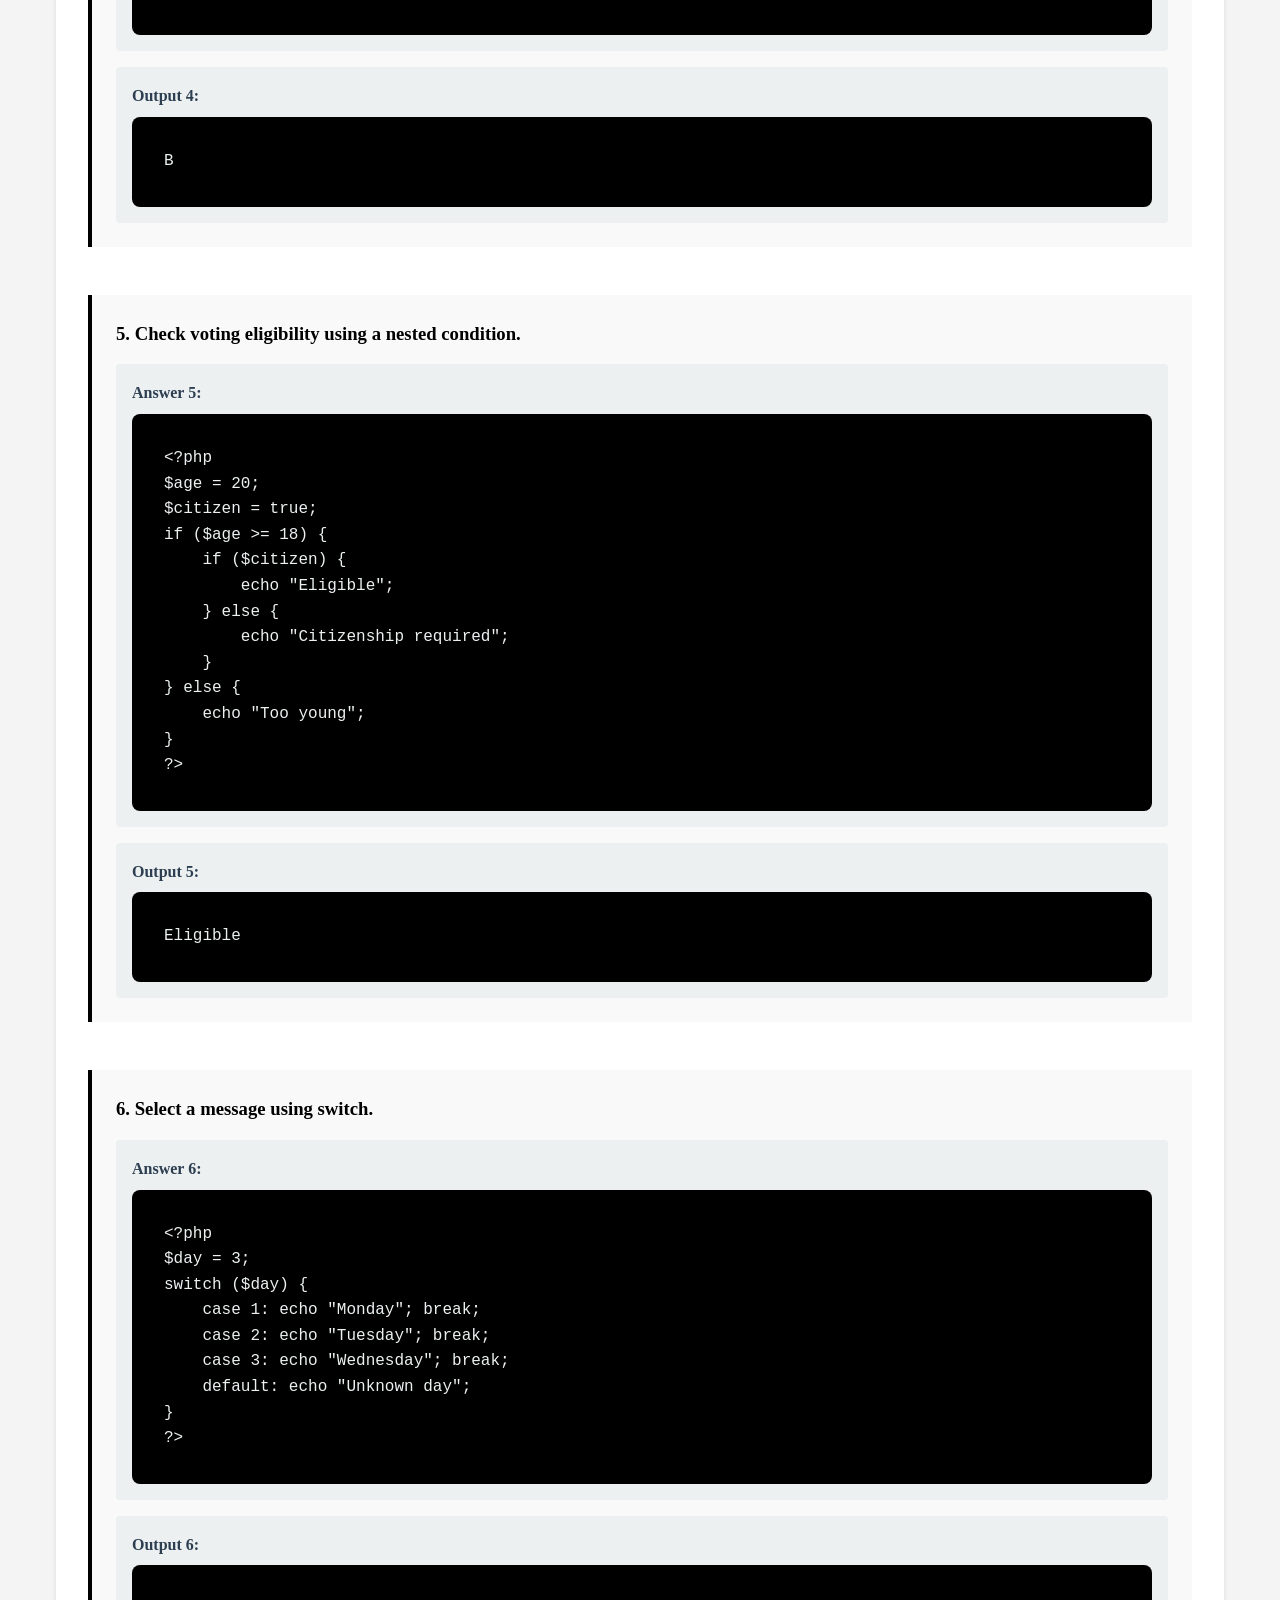
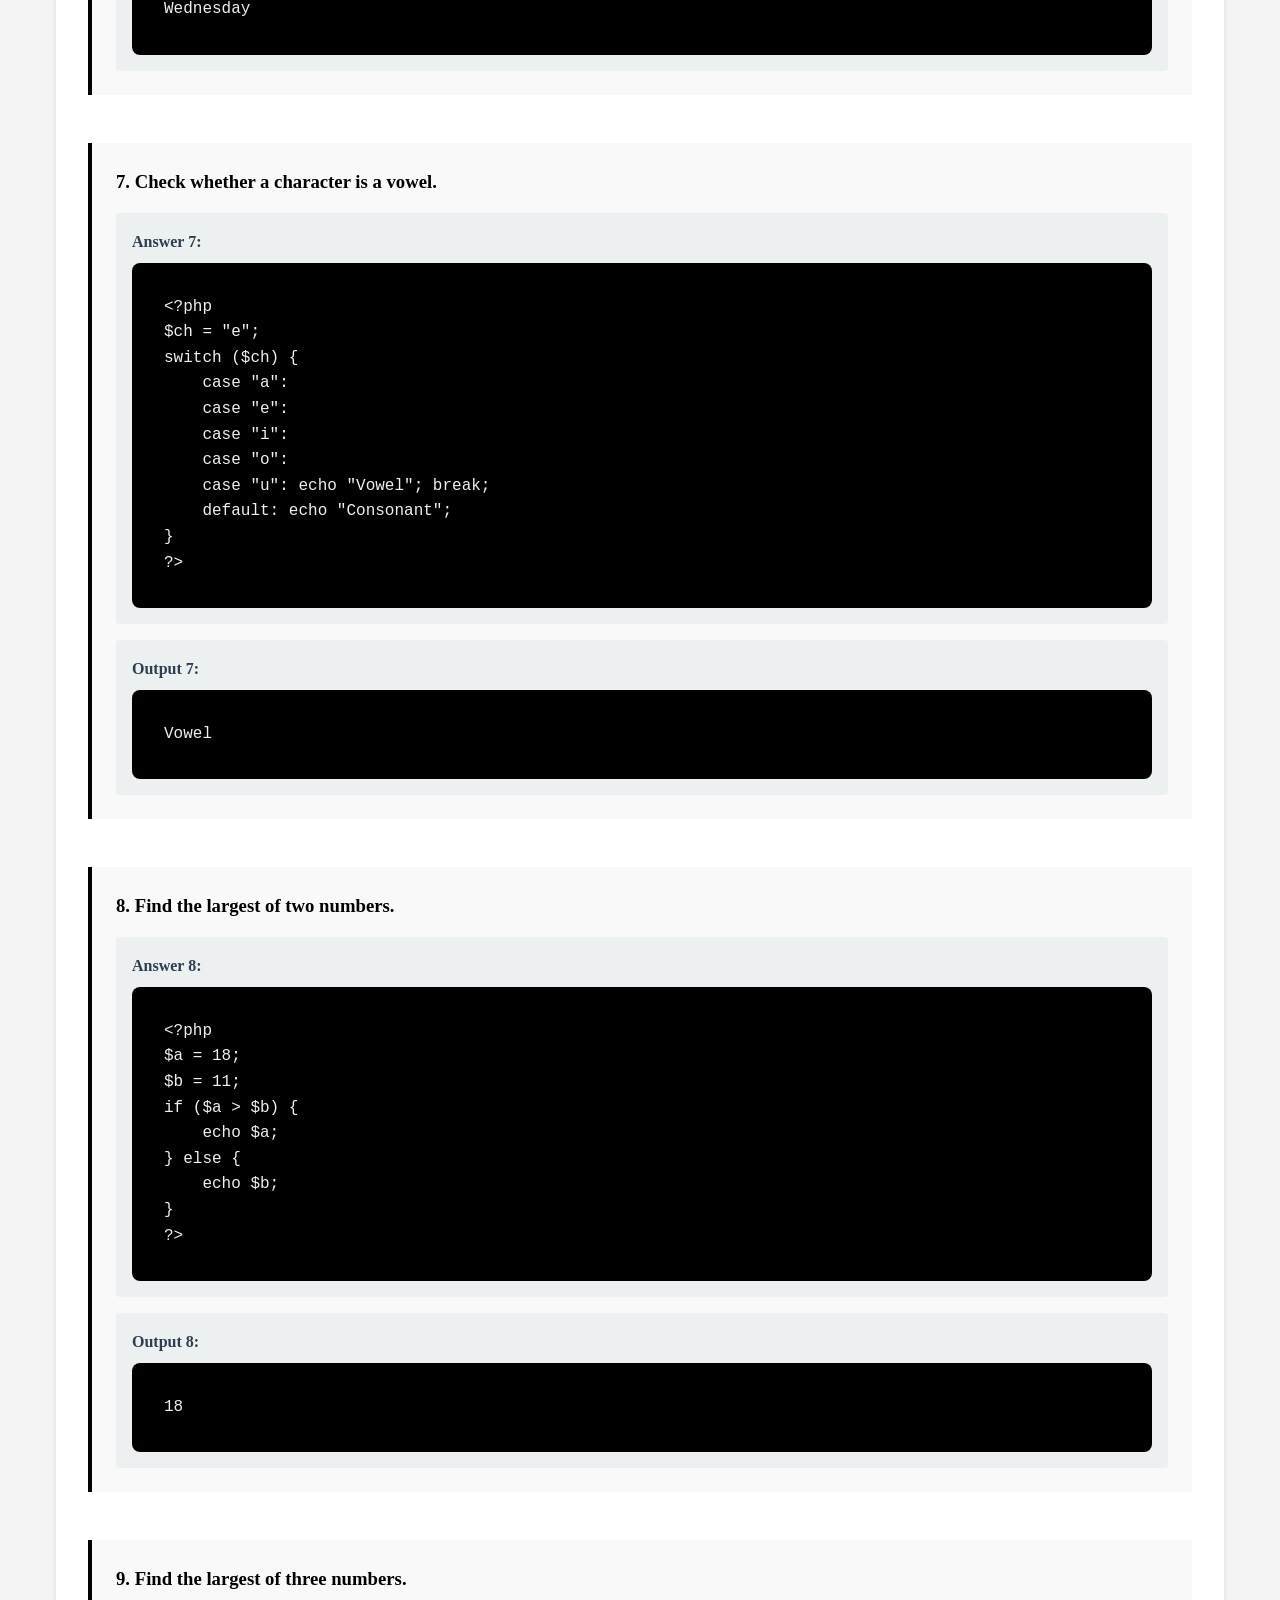
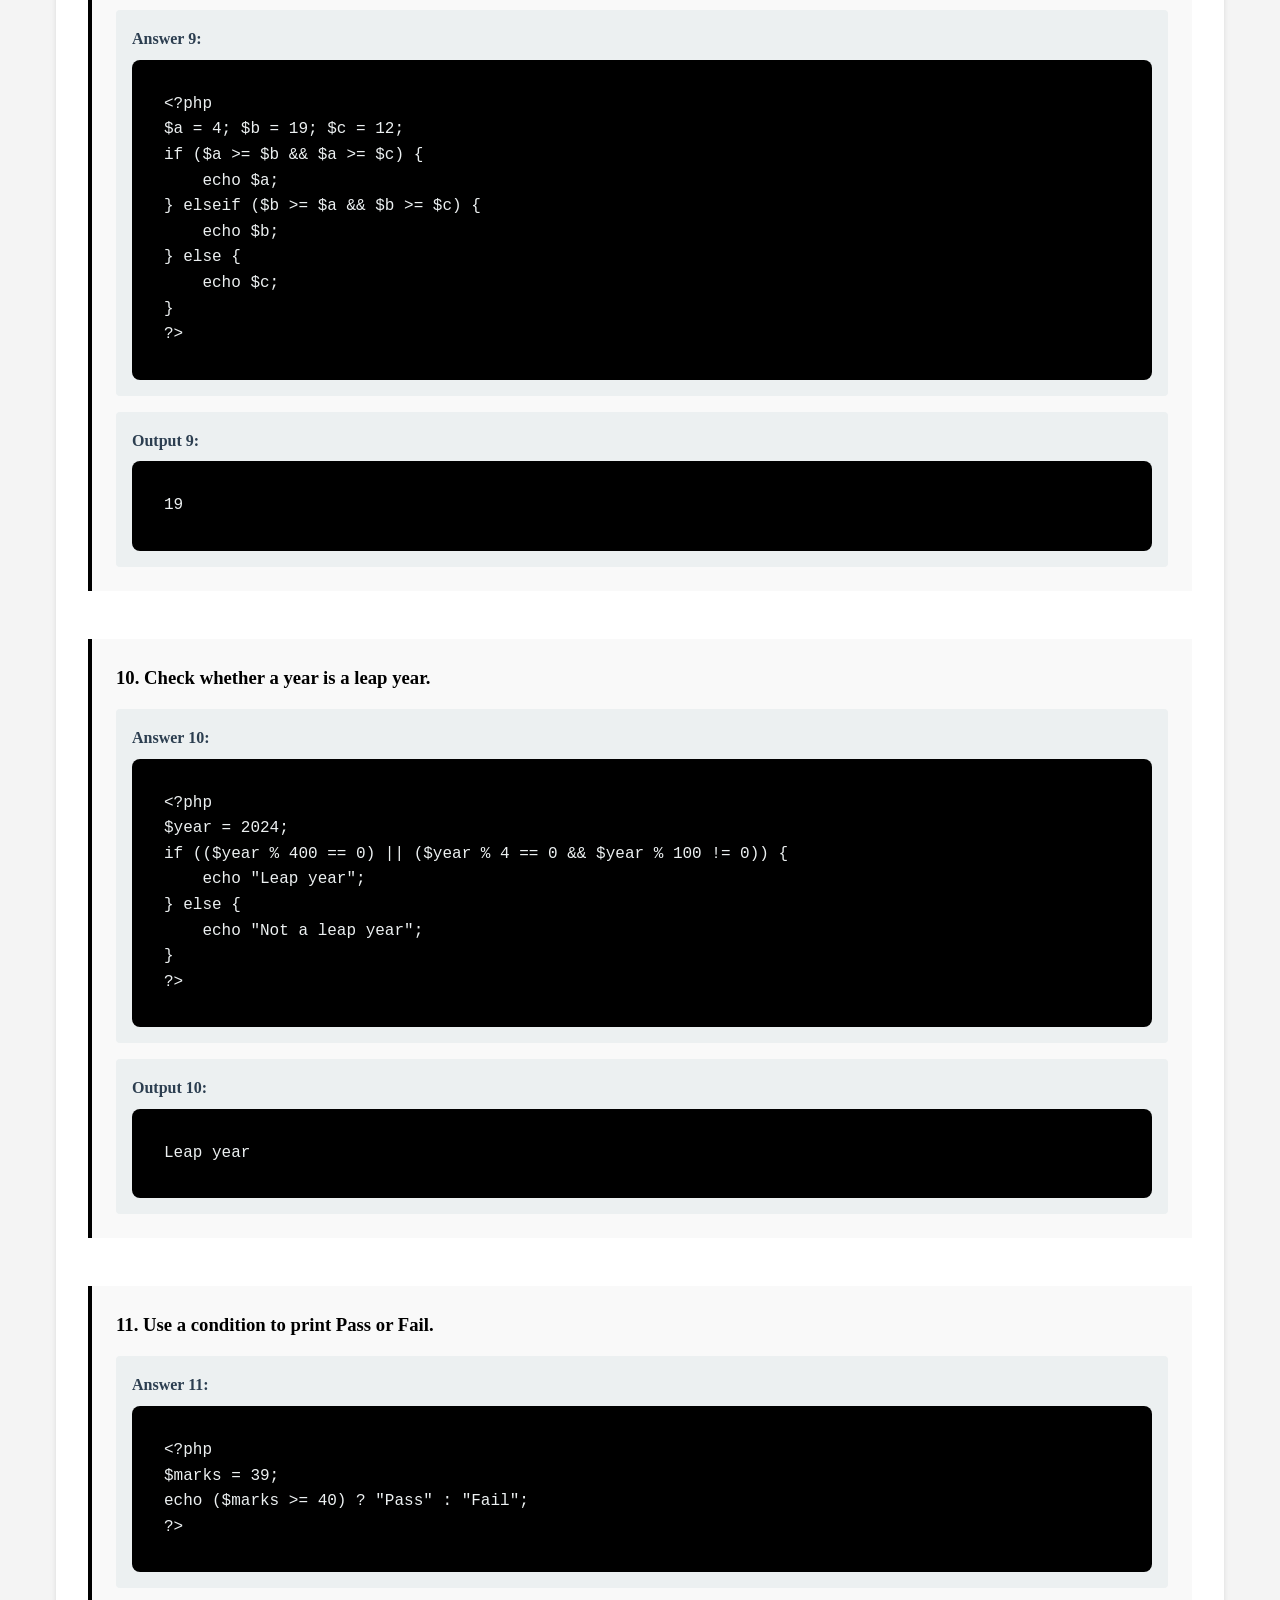
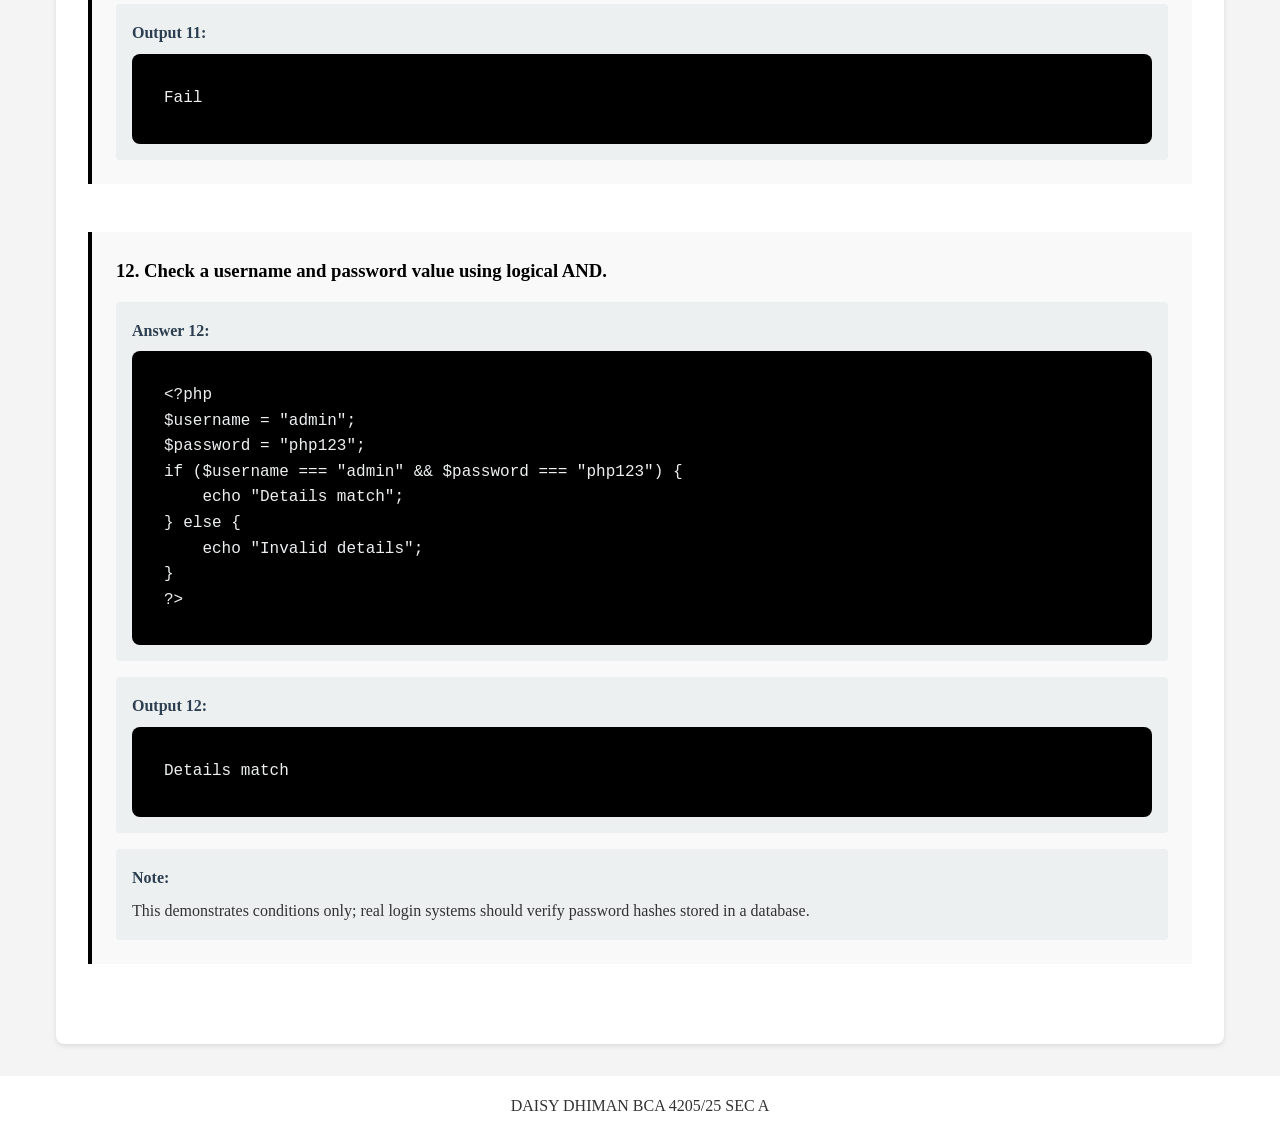
<file: webpages/decision-making-statements.html>
<!DOCTYPE html>
<html lang="en">
<head>
    <meta charset="UTF-8">
    <meta name="viewport" content="width=device-width, initial-scale=1.0">
    <title>DECISION-MAKING STATEMENTS - BCA 4205/25 Daisy Dhiman</title>
    <link rel="stylesheet" href="style.css">
</head>
<body>
    <nav class="simple-nav">
        <div class="nav-logo"><a href="../index.html">Backend Web Development</a></div>
    </nav>

    <div class="container">
        <a href="../index.html" class="back-link">&larr; Back to Home</a>

        <div class="questions-page">
            <h1>DECISION-MAKING STATEMENTS</h1>

            <div class="question-index">
                <h2>Questions List</h2>
                <ul>
                    <li><a href="#q1">1. Check whether a number is positive.</a></li>
                    <li><a href="#q2">2. Check whether a number is even or odd.</a></li>
                    <li><a href="#q3">3. Find whether a number is positive, negative, or zero.</a></li>
                    <li><a href="#q4">4. Assign a grade using an if-elseif ladder.</a></li>
                    <li><a href="#q5">5. Check voting eligibility using a nested condition.</a></li>
                    <li><a href="#q6">6. Select a message using switch.</a></li>
                    <li><a href="#q7">7. Check whether a character is a vowel.</a></li>
                    <li><a href="#q8">8. Find the largest of two numbers.</a></li>
                    <li><a href="#q9">9. Find the largest of three numbers.</a></li>
                    <li><a href="#q10">10. Check whether a year is a leap year.</a></li>
                    <li><a href="#q11">11. Use a condition to print Pass or Fail.</a></li>
                    <li><a href="#q12">12. Check a username and password value using logical AND.</a></li>
                </ul>
            </div>

            <div class="question-section" id="q1">
                <h3>1. Check whether a number is positive.</h3>
                <div class="answer-box">
                    <h4>Answer 1:</h4>
                    <pre><code>&lt;?php
$n = 8;
if ($n &gt; 0) {
    echo &quot;Positive&quot;;
}
?&gt;</code></pre>
                </div>
                <div class="answer-box">
                    <h4>Output 1:</h4>
                    <pre><code>Positive</code></pre>
                </div>
            </div>

            <div class="question-section" id="q2">
                <h3>2. Check whether a number is even or odd.</h3>
                <div class="answer-box">
                    <h4>Answer 2:</h4>
                    <pre><code>&lt;?php
$n = 7;
if ($n % 2 == 0) {
    echo &quot;Even&quot;;
} else {
    echo &quot;Odd&quot;;
}
?&gt;</code></pre>
                </div>
                <div class="answer-box">
                    <h4>Output 2:</h4>
                    <pre><code>Odd</code></pre>
                </div>
            </div>

            <div class="question-section" id="q3">
                <h3>3. Find whether a number is positive, negative, or zero.</h3>
                <div class="answer-box">
                    <h4>Answer 3:</h4>
                    <pre><code>&lt;?php
$n = 0;
if ($n &gt; 0) {
    echo &quot;Positive&quot;;
} elseif ($n &lt; 0) {
    echo &quot;Negative&quot;;
} else {
    echo &quot;Zero&quot;;
}
?&gt;</code></pre>
                </div>
                <div class="answer-box">
                    <h4>Output 3:</h4>
                    <pre><code>Zero</code></pre>
                </div>
            </div>

            <div class="question-section" id="q4">
                <h3>4. Assign a grade using an if-elseif ladder.</h3>
                <div class="answer-box">
                    <h4>Answer 4:</h4>
                    <pre><code>&lt;?php
$marks = 76;
if ($marks &gt;= 90) {
    echo &quot;A&quot;;
} elseif ($marks &gt;= 75) {
    echo &quot;B&quot;;
} elseif ($marks &gt;= 50) {
    echo &quot;C&quot;;
} else {
    echo &quot;Fail&quot;;
}
?&gt;</code></pre>
                </div>
                <div class="answer-box">
                    <h4>Output 4:</h4>
                    <pre><code>B</code></pre>
                </div>
            </div>

            <div class="question-section" id="q5">
                <h3>5. Check voting eligibility using a nested condition.</h3>
                <div class="answer-box">
                    <h4>Answer 5:</h4>
                    <pre><code>&lt;?php
$age = 20;
$citizen = true;
if ($age &gt;= 18) {
    if ($citizen) {
        echo &quot;Eligible&quot;;
    } else {
        echo &quot;Citizenship required&quot;;
    }
} else {
    echo &quot;Too young&quot;;
}
?&gt;</code></pre>
                </div>
                <div class="answer-box">
                    <h4>Output 5:</h4>
                    <pre><code>Eligible</code></pre>
                </div>
            </div>

            <div class="question-section" id="q6">
                <h3>6. Select a message using switch.</h3>
                <div class="answer-box">
                    <h4>Answer 6:</h4>
                    <pre><code>&lt;?php
$day = 3;
switch ($day) {
    case 1: echo &quot;Monday&quot;; break;
    case 2: echo &quot;Tuesday&quot;; break;
    case 3: echo &quot;Wednesday&quot;; break;
    default: echo &quot;Unknown day&quot;;
}
?&gt;</code></pre>
                </div>
                <div class="answer-box">
                    <h4>Output 6:</h4>
                    <pre><code>Wednesday</code></pre>
                </div>
            </div>

            <div class="question-section" id="q7">
                <h3>7. Check whether a character is a vowel.</h3>
                <div class="answer-box">
                    <h4>Answer 7:</h4>
                    <pre><code>&lt;?php
$ch = &quot;e&quot;;
switch ($ch) {
    case &quot;a&quot;:
    case &quot;e&quot;:
    case &quot;i&quot;:
    case &quot;o&quot;:
    case &quot;u&quot;: echo &quot;Vowel&quot;; break;
    default: echo &quot;Consonant&quot;;
}
?&gt;</code></pre>
                </div>
                <div class="answer-box">
                    <h4>Output 7:</h4>
                    <pre><code>Vowel</code></pre>
                </div>
            </div>

            <div class="question-section" id="q8">
                <h3>8. Find the largest of two numbers.</h3>
                <div class="answer-box">
                    <h4>Answer 8:</h4>
                    <pre><code>&lt;?php
$a = 18;
$b = 11;
if ($a &gt; $b) {
    echo $a;
} else {
    echo $b;
}
?&gt;</code></pre>
                </div>
                <div class="answer-box">
                    <h4>Output 8:</h4>
                    <pre><code>18</code></pre>
                </div>
            </div>

            <div class="question-section" id="q9">
                <h3>9. Find the largest of three numbers.</h3>
                <div class="answer-box">
                    <h4>Answer 9:</h4>
                    <pre><code>&lt;?php
$a = 4; $b = 19; $c = 12;
if ($a &gt;= $b &amp;&amp; $a &gt;= $c) {
    echo $a;
} elseif ($b &gt;= $a &amp;&amp; $b &gt;= $c) {
    echo $b;
} else {
    echo $c;
}
?&gt;</code></pre>
                </div>
                <div class="answer-box">
                    <h4>Output 9:</h4>
                    <pre><code>19</code></pre>
                </div>
            </div>

            <div class="question-section" id="q10">
                <h3>10. Check whether a year is a leap year.</h3>
                <div class="answer-box">
                    <h4>Answer 10:</h4>
                    <pre><code>&lt;?php
$year = 2024;
if (($year % 400 == 0) || ($year % 4 == 0 &amp;&amp; $year % 100 != 0)) {
    echo &quot;Leap year&quot;;
} else {
    echo &quot;Not a leap year&quot;;
}
?&gt;</code></pre>
                </div>
                <div class="answer-box">
                    <h4>Output 10:</h4>
                    <pre><code>Leap year</code></pre>
                </div>
            </div>

            <div class="question-section" id="q11">
                <h3>11. Use a condition to print Pass or Fail.</h3>
                <div class="answer-box">
                    <h4>Answer 11:</h4>
                    <pre><code>&lt;?php
$marks = 39;
echo ($marks &gt;= 40) ? &quot;Pass&quot; : &quot;Fail&quot;;
?&gt;</code></pre>
                </div>
                <div class="answer-box">
                    <h4>Output 11:</h4>
                    <pre><code>Fail</code></pre>
                </div>
            </div>

            <div class="question-section" id="q12">
                <h3>12. Check a username and password value using logical AND.</h3>
                <div class="answer-box">
                    <h4>Answer 12:</h4>
                    <pre><code>&lt;?php
$username = &quot;admin&quot;;
$password = &quot;php123&quot;;
if ($username === &quot;admin&quot; &amp;&amp; $password === &quot;php123&quot;) {
    echo &quot;Details match&quot;;
} else {
    echo &quot;Invalid details&quot;;
}
?&gt;</code></pre>
                </div>
                <div class="answer-box">
                    <h4>Output 12:</h4>
                    <pre><code>Details match</code></pre>
                </div>
                <div class="answer-box">
                    <h4>Note:</h4>
                    <p>This demonstrates conditions only; real login systems should verify password hashes stored in a database.</p>
                </div>
            </div>
        </div>
    </div>

    <footer>
        <p>DAISY DHIMAN BCA 4205/25 SEC A</p>
    </footer>
</body>
</html>
</file>
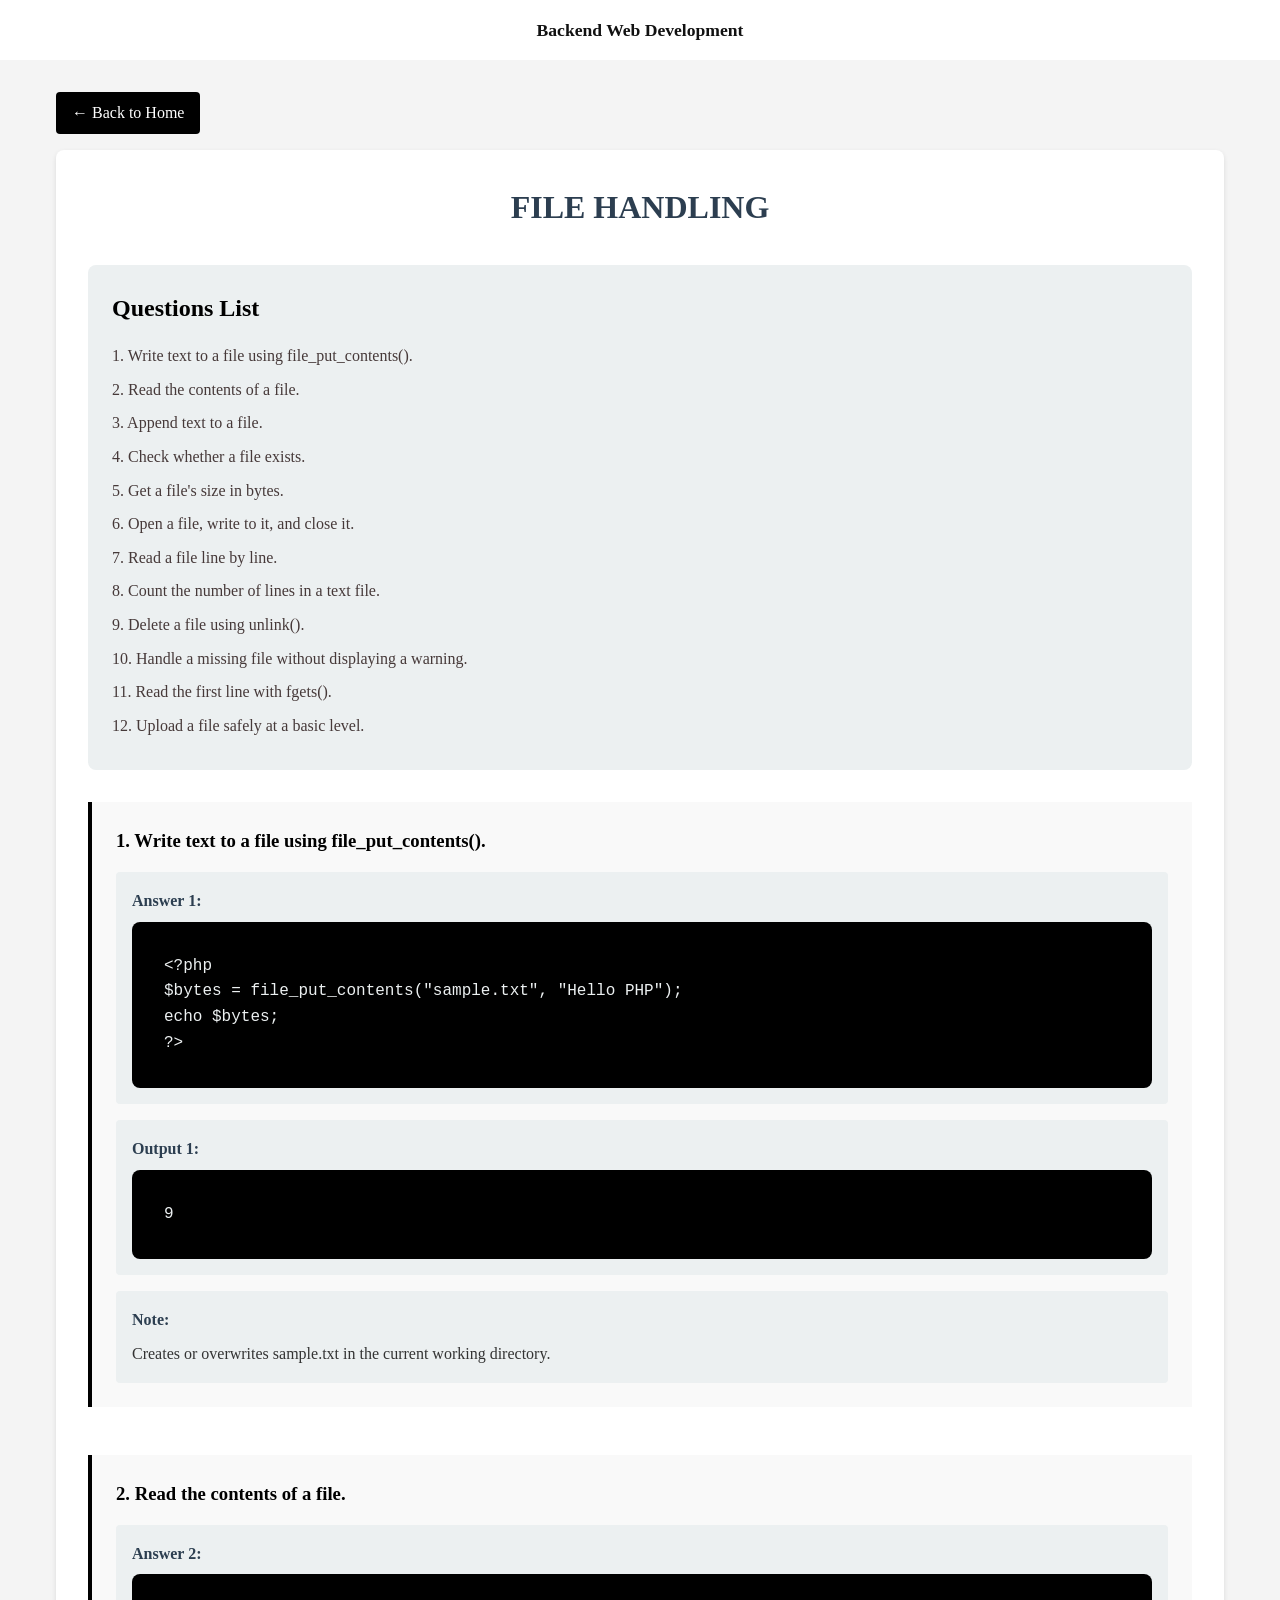
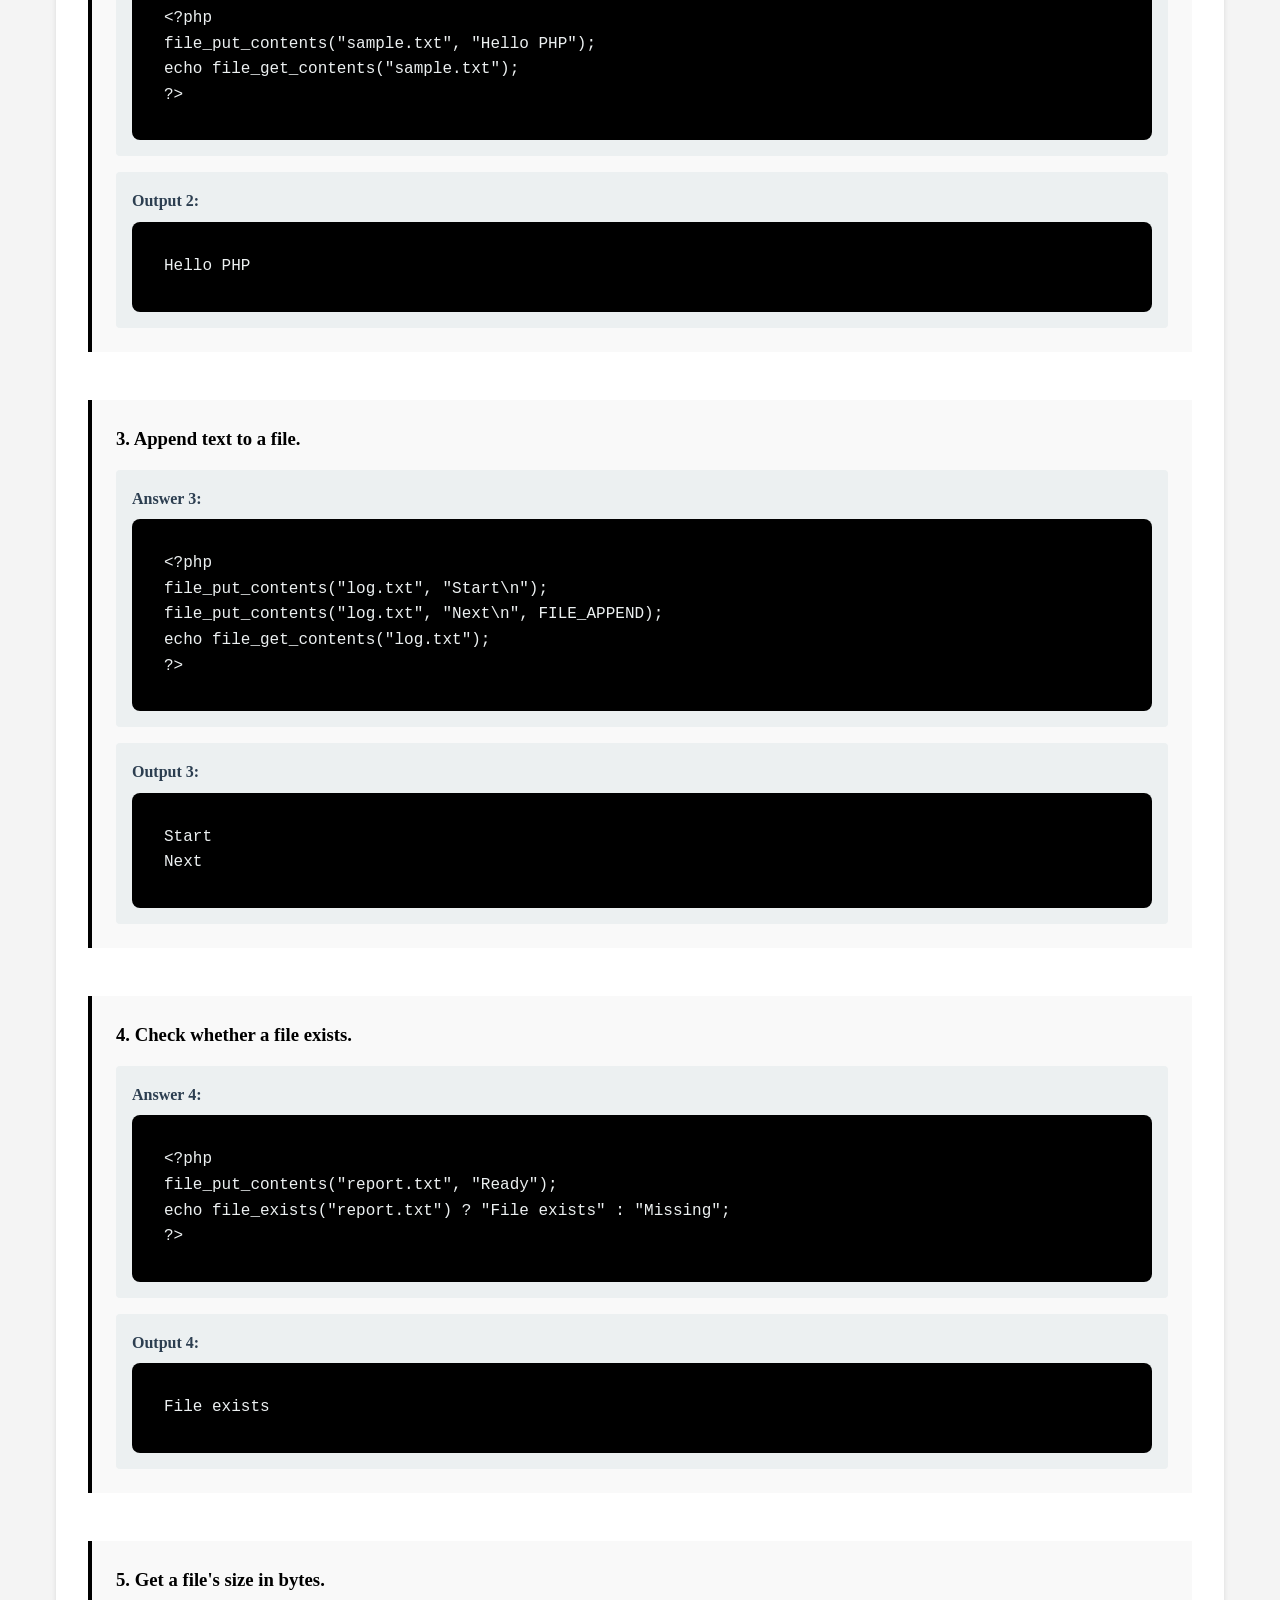
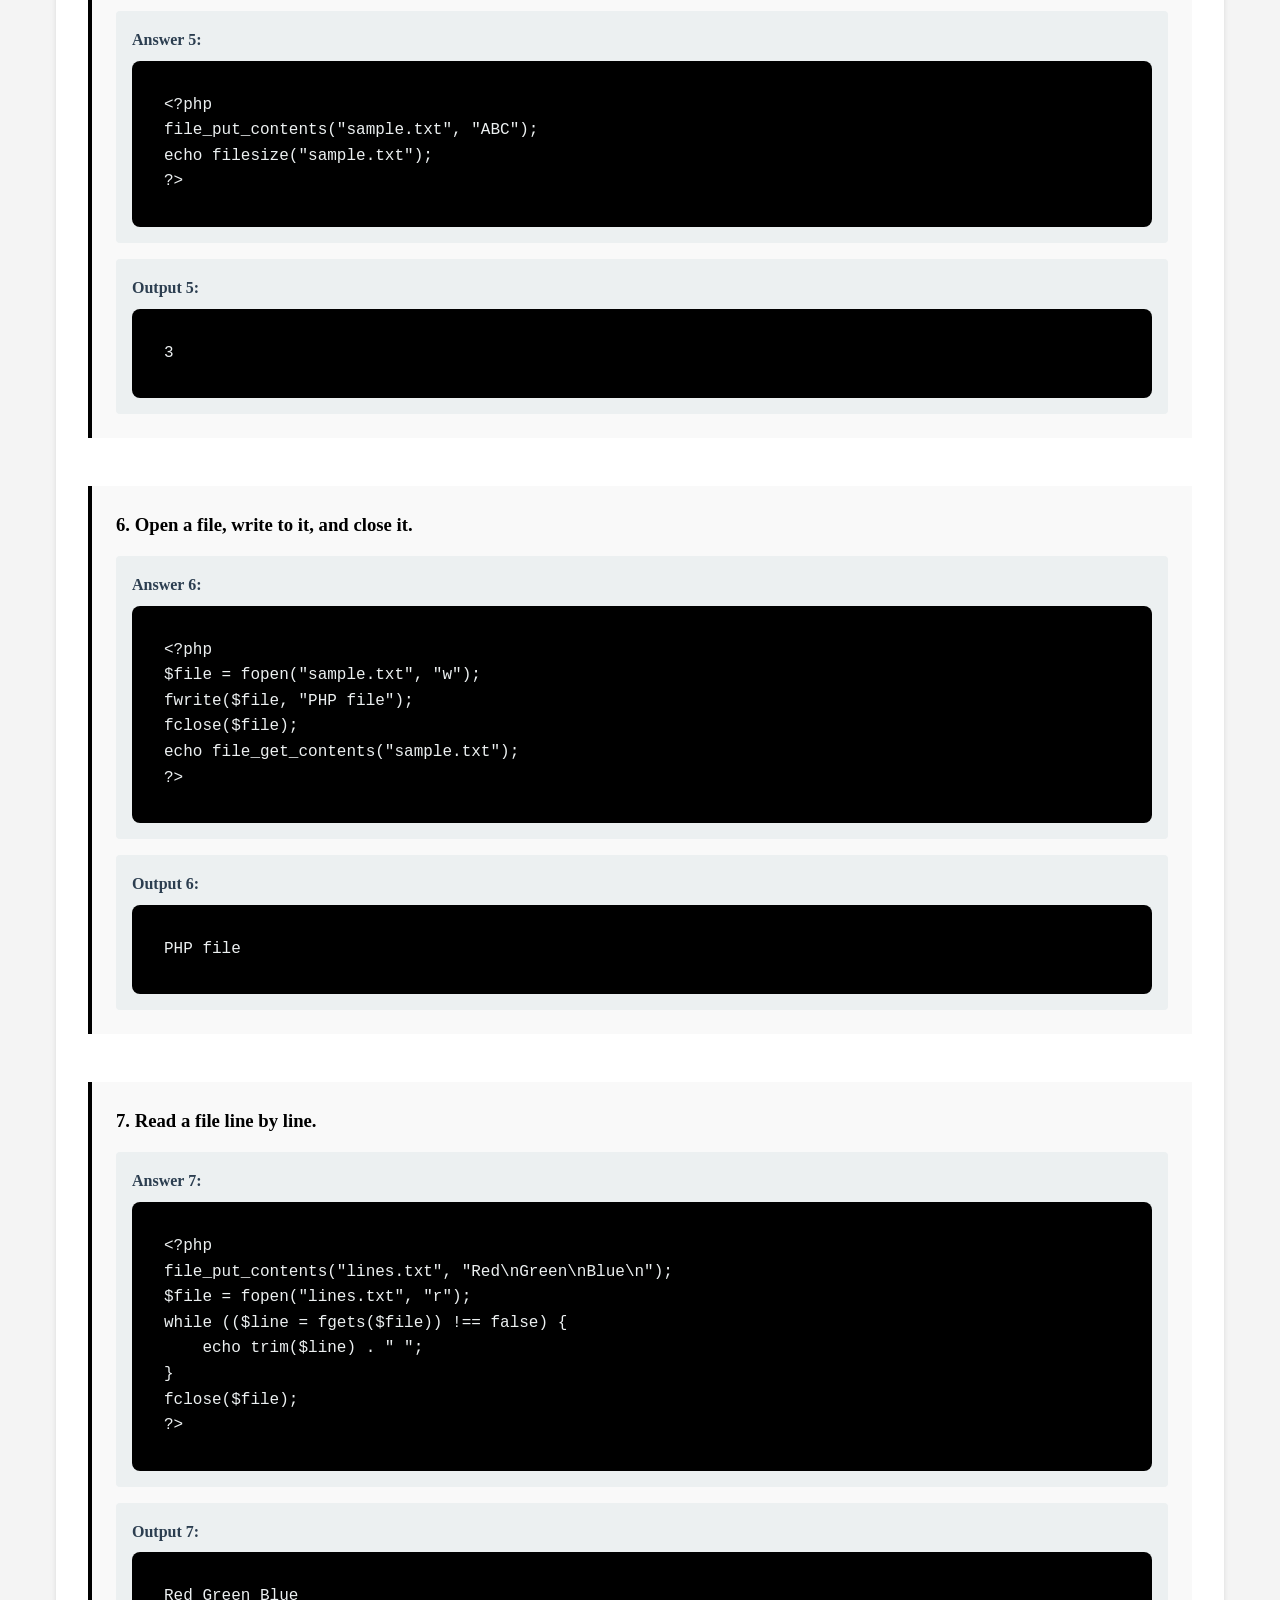
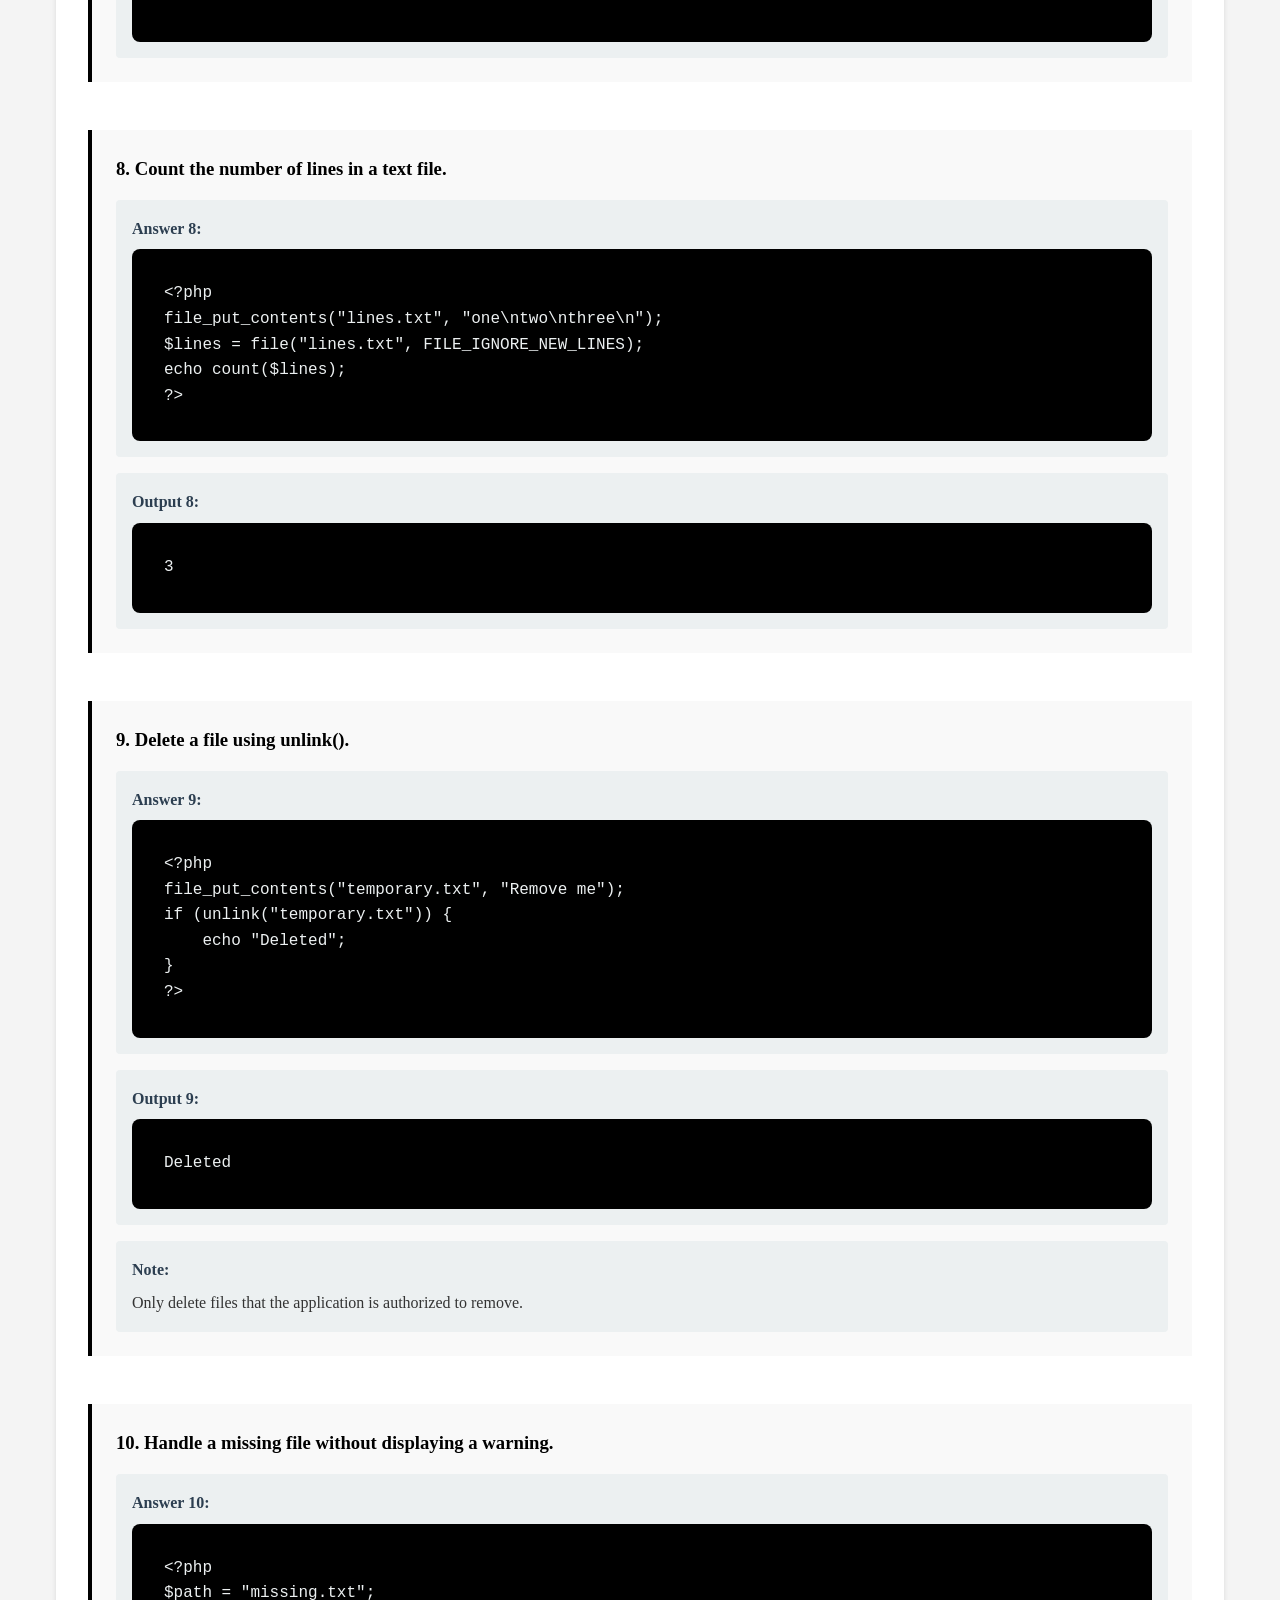
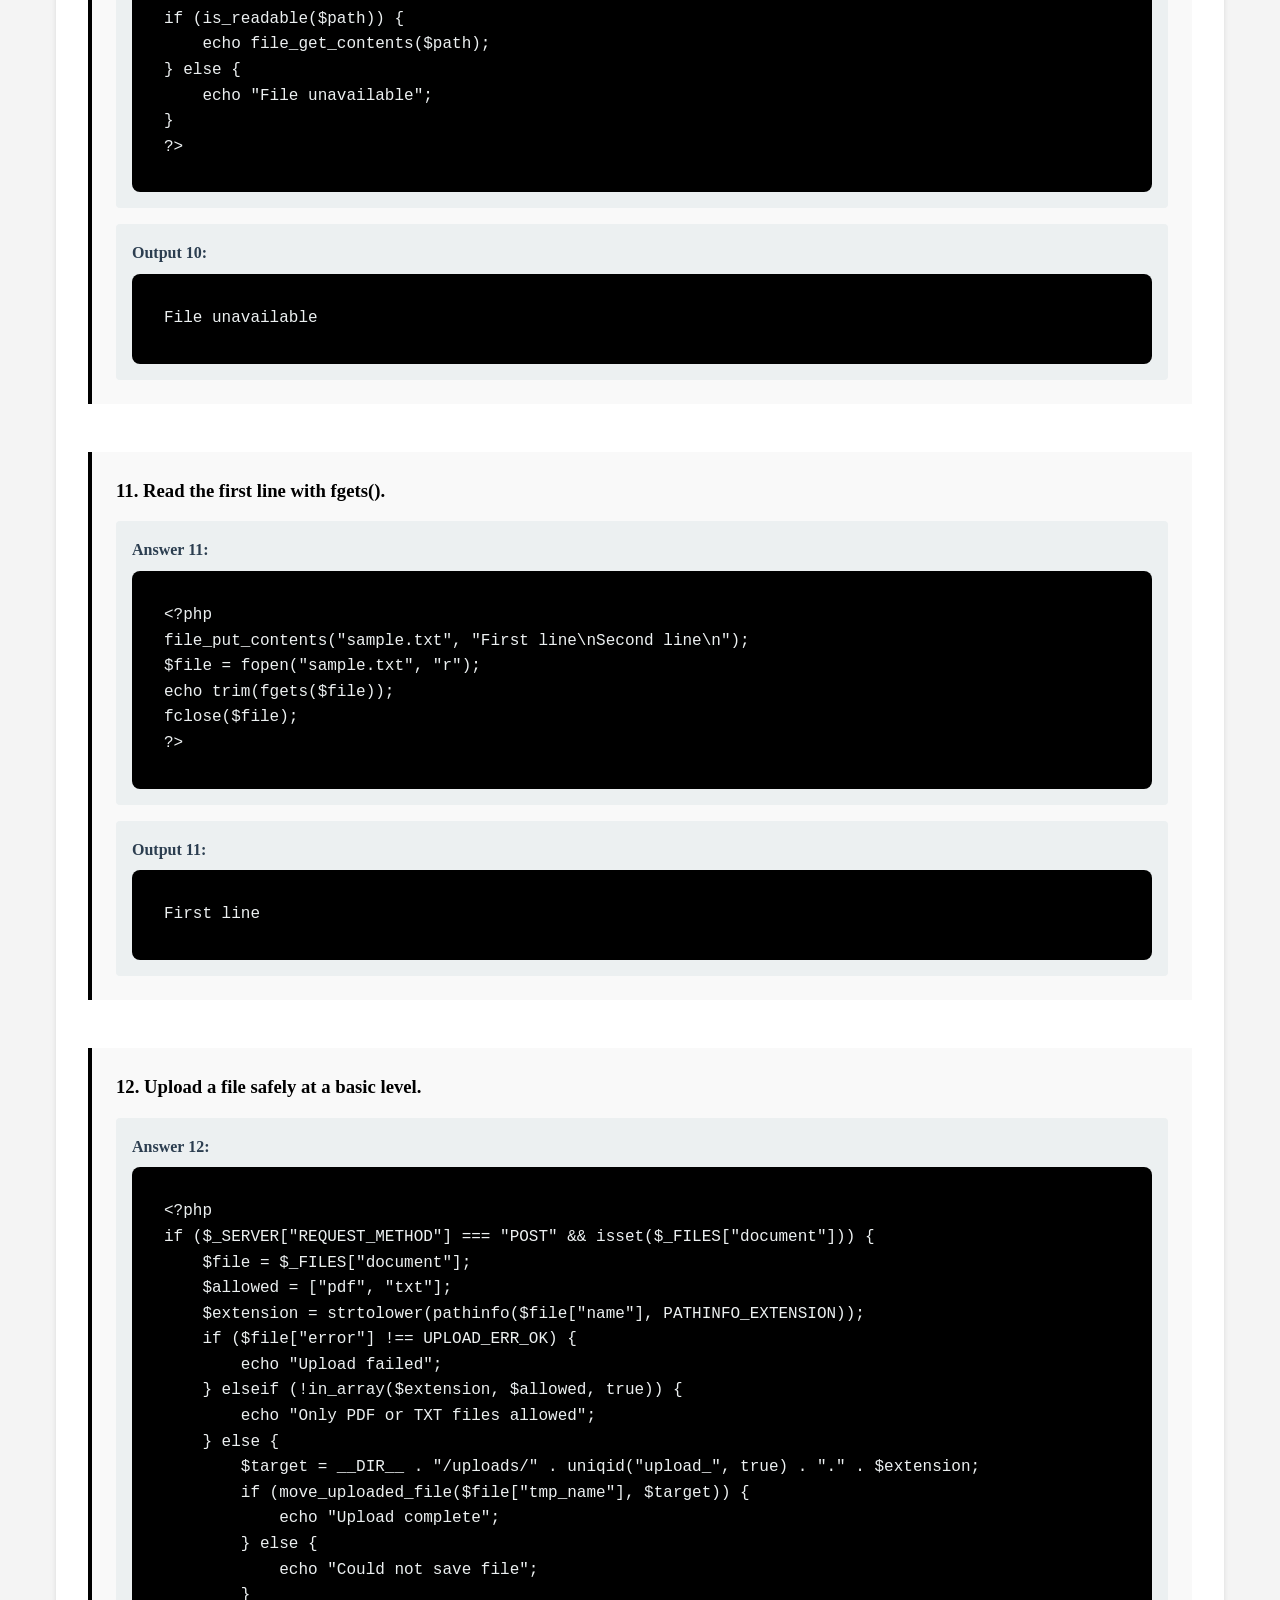
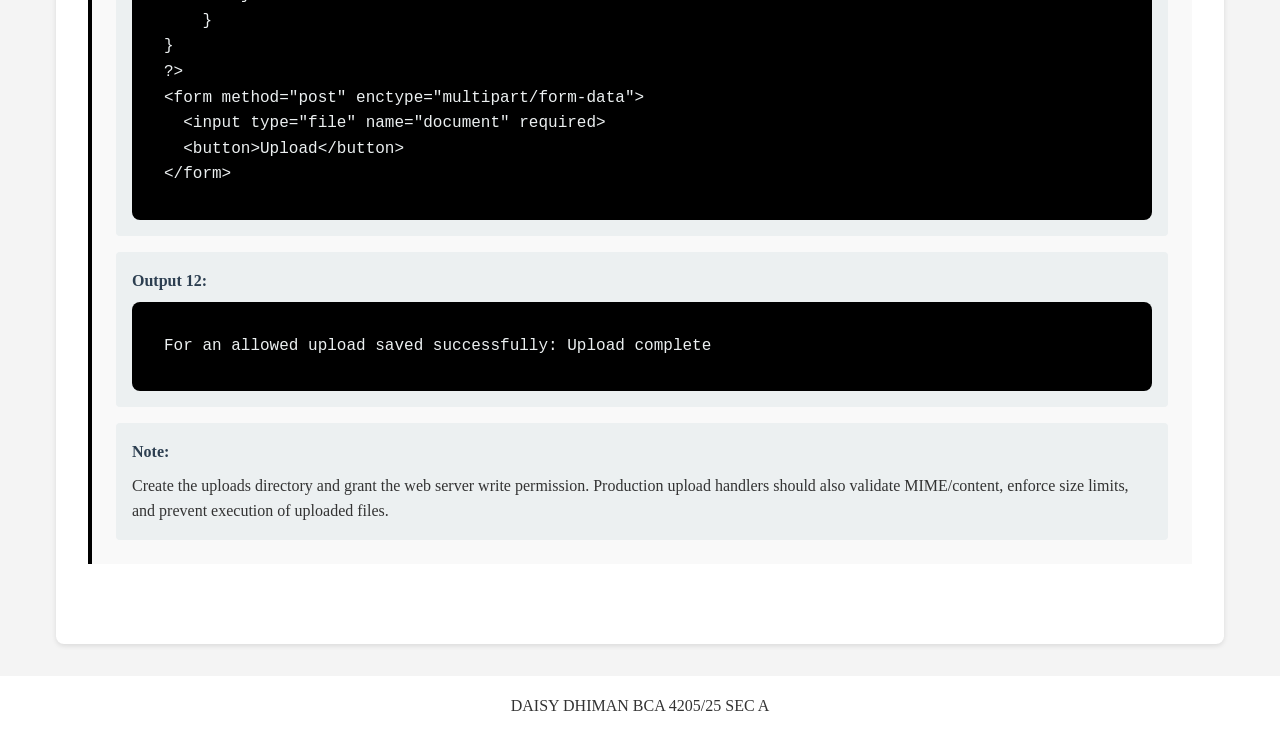
<file: webpages/file-handling.html>
<!DOCTYPE html>
<html lang="en">
<head>
    <meta charset="UTF-8">
    <meta name="viewport" content="width=device-width, initial-scale=1.0">
    <title>FILE HANDLING - BCA 4205/25 Daisy Dhiman</title>
    <link rel="stylesheet" href="style.css">
</head>
<body>
    <nav class="simple-nav">
        <div class="nav-logo"><a href="../index.html">Backend Web Development</a></div>
    </nav>

    <div class="container">
        <a href="../index.html" class="back-link">&larr; Back to Home</a>

        <div class="questions-page">
            <h1>FILE HANDLING</h1>

            <div class="question-index">
                <h2>Questions List</h2>
                <ul>
                    <li><a href="#q1">1. Write text to a file using file_put_contents().</a></li>
                    <li><a href="#q2">2. Read the contents of a file.</a></li>
                    <li><a href="#q3">3. Append text to a file.</a></li>
                    <li><a href="#q4">4. Check whether a file exists.</a></li>
                    <li><a href="#q5">5. Get a file&#x27;s size in bytes.</a></li>
                    <li><a href="#q6">6. Open a file, write to it, and close it.</a></li>
                    <li><a href="#q7">7. Read a file line by line.</a></li>
                    <li><a href="#q8">8. Count the number of lines in a text file.</a></li>
                    <li><a href="#q9">9. Delete a file using unlink().</a></li>
                    <li><a href="#q10">10. Handle a missing file without displaying a warning.</a></li>
                    <li><a href="#q11">11. Read the first line with fgets().</a></li>
                    <li><a href="#q12">12. Upload a file safely at a basic level.</a></li>
                </ul>
            </div>

            <div class="question-section" id="q1">
                <h3>1. Write text to a file using file_put_contents().</h3>
                <div class="answer-box">
                    <h4>Answer 1:</h4>
                    <pre><code>&lt;?php
$bytes = file_put_contents(&quot;sample.txt&quot;, &quot;Hello PHP&quot;);
echo $bytes;
?&gt;</code></pre>
                </div>
                <div class="answer-box">
                    <h4>Output 1:</h4>
                    <pre><code>9</code></pre>
                </div>
                <div class="answer-box">
                    <h4>Note:</h4>
                    <p>Creates or overwrites sample.txt in the current working directory.</p>
                </div>
            </div>

            <div class="question-section" id="q2">
                <h3>2. Read the contents of a file.</h3>
                <div class="answer-box">
                    <h4>Answer 2:</h4>
                    <pre><code>&lt;?php
file_put_contents(&quot;sample.txt&quot;, &quot;Hello PHP&quot;);
echo file_get_contents(&quot;sample.txt&quot;);
?&gt;</code></pre>
                </div>
                <div class="answer-box">
                    <h4>Output 2:</h4>
                    <pre><code>Hello PHP</code></pre>
                </div>
            </div>

            <div class="question-section" id="q3">
                <h3>3. Append text to a file.</h3>
                <div class="answer-box">
                    <h4>Answer 3:</h4>
                    <pre><code>&lt;?php
file_put_contents(&quot;log.txt&quot;, &quot;Start\n&quot;);
file_put_contents(&quot;log.txt&quot;, &quot;Next\n&quot;, FILE_APPEND);
echo file_get_contents(&quot;log.txt&quot;);
?&gt;</code></pre>
                </div>
                <div class="answer-box">
                    <h4>Output 3:</h4>
                    <pre><code>Start
Next</code></pre>
                </div>
            </div>

            <div class="question-section" id="q4">
                <h3>4. Check whether a file exists.</h3>
                <div class="answer-box">
                    <h4>Answer 4:</h4>
                    <pre><code>&lt;?php
file_put_contents(&quot;report.txt&quot;, &quot;Ready&quot;);
echo file_exists(&quot;report.txt&quot;) ? &quot;File exists&quot; : &quot;Missing&quot;;
?&gt;</code></pre>
                </div>
                <div class="answer-box">
                    <h4>Output 4:</h4>
                    <pre><code>File exists</code></pre>
                </div>
            </div>

            <div class="question-section" id="q5">
                <h3>5. Get a file&#x27;s size in bytes.</h3>
                <div class="answer-box">
                    <h4>Answer 5:</h4>
                    <pre><code>&lt;?php
file_put_contents(&quot;sample.txt&quot;, &quot;ABC&quot;);
echo filesize(&quot;sample.txt&quot;);
?&gt;</code></pre>
                </div>
                <div class="answer-box">
                    <h4>Output 5:</h4>
                    <pre><code>3</code></pre>
                </div>
            </div>

            <div class="question-section" id="q6">
                <h3>6. Open a file, write to it, and close it.</h3>
                <div class="answer-box">
                    <h4>Answer 6:</h4>
                    <pre><code>&lt;?php
$file = fopen(&quot;sample.txt&quot;, &quot;w&quot;);
fwrite($file, &quot;PHP file&quot;);
fclose($file);
echo file_get_contents(&quot;sample.txt&quot;);
?&gt;</code></pre>
                </div>
                <div class="answer-box">
                    <h4>Output 6:</h4>
                    <pre><code>PHP file</code></pre>
                </div>
            </div>

            <div class="question-section" id="q7">
                <h3>7. Read a file line by line.</h3>
                <div class="answer-box">
                    <h4>Answer 7:</h4>
                    <pre><code>&lt;?php
file_put_contents(&quot;lines.txt&quot;, &quot;Red\nGreen\nBlue\n&quot;);
$file = fopen(&quot;lines.txt&quot;, &quot;r&quot;);
while (($line = fgets($file)) !== false) {
    echo trim($line) . &quot; &quot;;
}
fclose($file);
?&gt;</code></pre>
                </div>
                <div class="answer-box">
                    <h4>Output 7:</h4>
                    <pre><code>Red Green Blue</code></pre>
                </div>
            </div>

            <div class="question-section" id="q8">
                <h3>8. Count the number of lines in a text file.</h3>
                <div class="answer-box">
                    <h4>Answer 8:</h4>
                    <pre><code>&lt;?php
file_put_contents(&quot;lines.txt&quot;, &quot;one\ntwo\nthree\n&quot;);
$lines = file(&quot;lines.txt&quot;, FILE_IGNORE_NEW_LINES);
echo count($lines);
?&gt;</code></pre>
                </div>
                <div class="answer-box">
                    <h4>Output 8:</h4>
                    <pre><code>3</code></pre>
                </div>
            </div>

            <div class="question-section" id="q9">
                <h3>9. Delete a file using unlink().</h3>
                <div class="answer-box">
                    <h4>Answer 9:</h4>
                    <pre><code>&lt;?php
file_put_contents(&quot;temporary.txt&quot;, &quot;Remove me&quot;);
if (unlink(&quot;temporary.txt&quot;)) {
    echo &quot;Deleted&quot;;
}
?&gt;</code></pre>
                </div>
                <div class="answer-box">
                    <h4>Output 9:</h4>
                    <pre><code>Deleted</code></pre>
                </div>
                <div class="answer-box">
                    <h4>Note:</h4>
                    <p>Only delete files that the application is authorized to remove.</p>
                </div>
            </div>

            <div class="question-section" id="q10">
                <h3>10. Handle a missing file without displaying a warning.</h3>
                <div class="answer-box">
                    <h4>Answer 10:</h4>
                    <pre><code>&lt;?php
$path = &quot;missing.txt&quot;;
if (is_readable($path)) {
    echo file_get_contents($path);
} else {
    echo &quot;File unavailable&quot;;
}
?&gt;</code></pre>
                </div>
                <div class="answer-box">
                    <h4>Output 10:</h4>
                    <pre><code>File unavailable</code></pre>
                </div>
            </div>

            <div class="question-section" id="q11">
                <h3>11. Read the first line with fgets().</h3>
                <div class="answer-box">
                    <h4>Answer 11:</h4>
                    <pre><code>&lt;?php
file_put_contents(&quot;sample.txt&quot;, &quot;First line\nSecond line\n&quot;);
$file = fopen(&quot;sample.txt&quot;, &quot;r&quot;);
echo trim(fgets($file));
fclose($file);
?&gt;</code></pre>
                </div>
                <div class="answer-box">
                    <h4>Output 11:</h4>
                    <pre><code>First line</code></pre>
                </div>
            </div>

            <div class="question-section" id="q12">
                <h3>12. Upload a file safely at a basic level.</h3>
                <div class="answer-box">
                    <h4>Answer 12:</h4>
                    <pre><code>&lt;?php
if ($_SERVER[&quot;REQUEST_METHOD&quot;] === &quot;POST&quot; &amp;&amp; isset($_FILES[&quot;document&quot;])) {
    $file = $_FILES[&quot;document&quot;];
    $allowed = [&quot;pdf&quot;, &quot;txt&quot;];
    $extension = strtolower(pathinfo($file[&quot;name&quot;], PATHINFO_EXTENSION));
    if ($file[&quot;error&quot;] !== UPLOAD_ERR_OK) {
        echo &quot;Upload failed&quot;;
    } elseif (!in_array($extension, $allowed, true)) {
        echo &quot;Only PDF or TXT files allowed&quot;;
    } else {
        $target = __DIR__ . &quot;/uploads/&quot; . uniqid(&quot;upload_&quot;, true) . &quot;.&quot; . $extension;
        if (move_uploaded_file($file[&quot;tmp_name&quot;], $target)) {
            echo &quot;Upload complete&quot;;
        } else {
            echo &quot;Could not save file&quot;;
        }
    }
}
?&gt;
&lt;form method=&quot;post&quot; enctype=&quot;multipart/form-data&quot;&gt;
  &lt;input type=&quot;file&quot; name=&quot;document&quot; required&gt;
  &lt;button&gt;Upload&lt;/button&gt;
&lt;/form&gt;</code></pre>
                </div>
                <div class="answer-box">
                    <h4>Output 12:</h4>
                    <pre><code>For an allowed upload saved successfully: Upload complete</code></pre>
                </div>
                <div class="answer-box">
                    <h4>Note:</h4>
                    <p>Create the uploads directory and grant the web server write permission. Production upload handlers should also validate MIME/content, enforce size limits, and prevent execution of uploaded files.</p>
                </div>
            </div>
        </div>
    </div>

    <footer>
        <p>DAISY DHIMAN BCA 4205/25 SEC A</p>
    </footer>
</body>
</html>
</file>
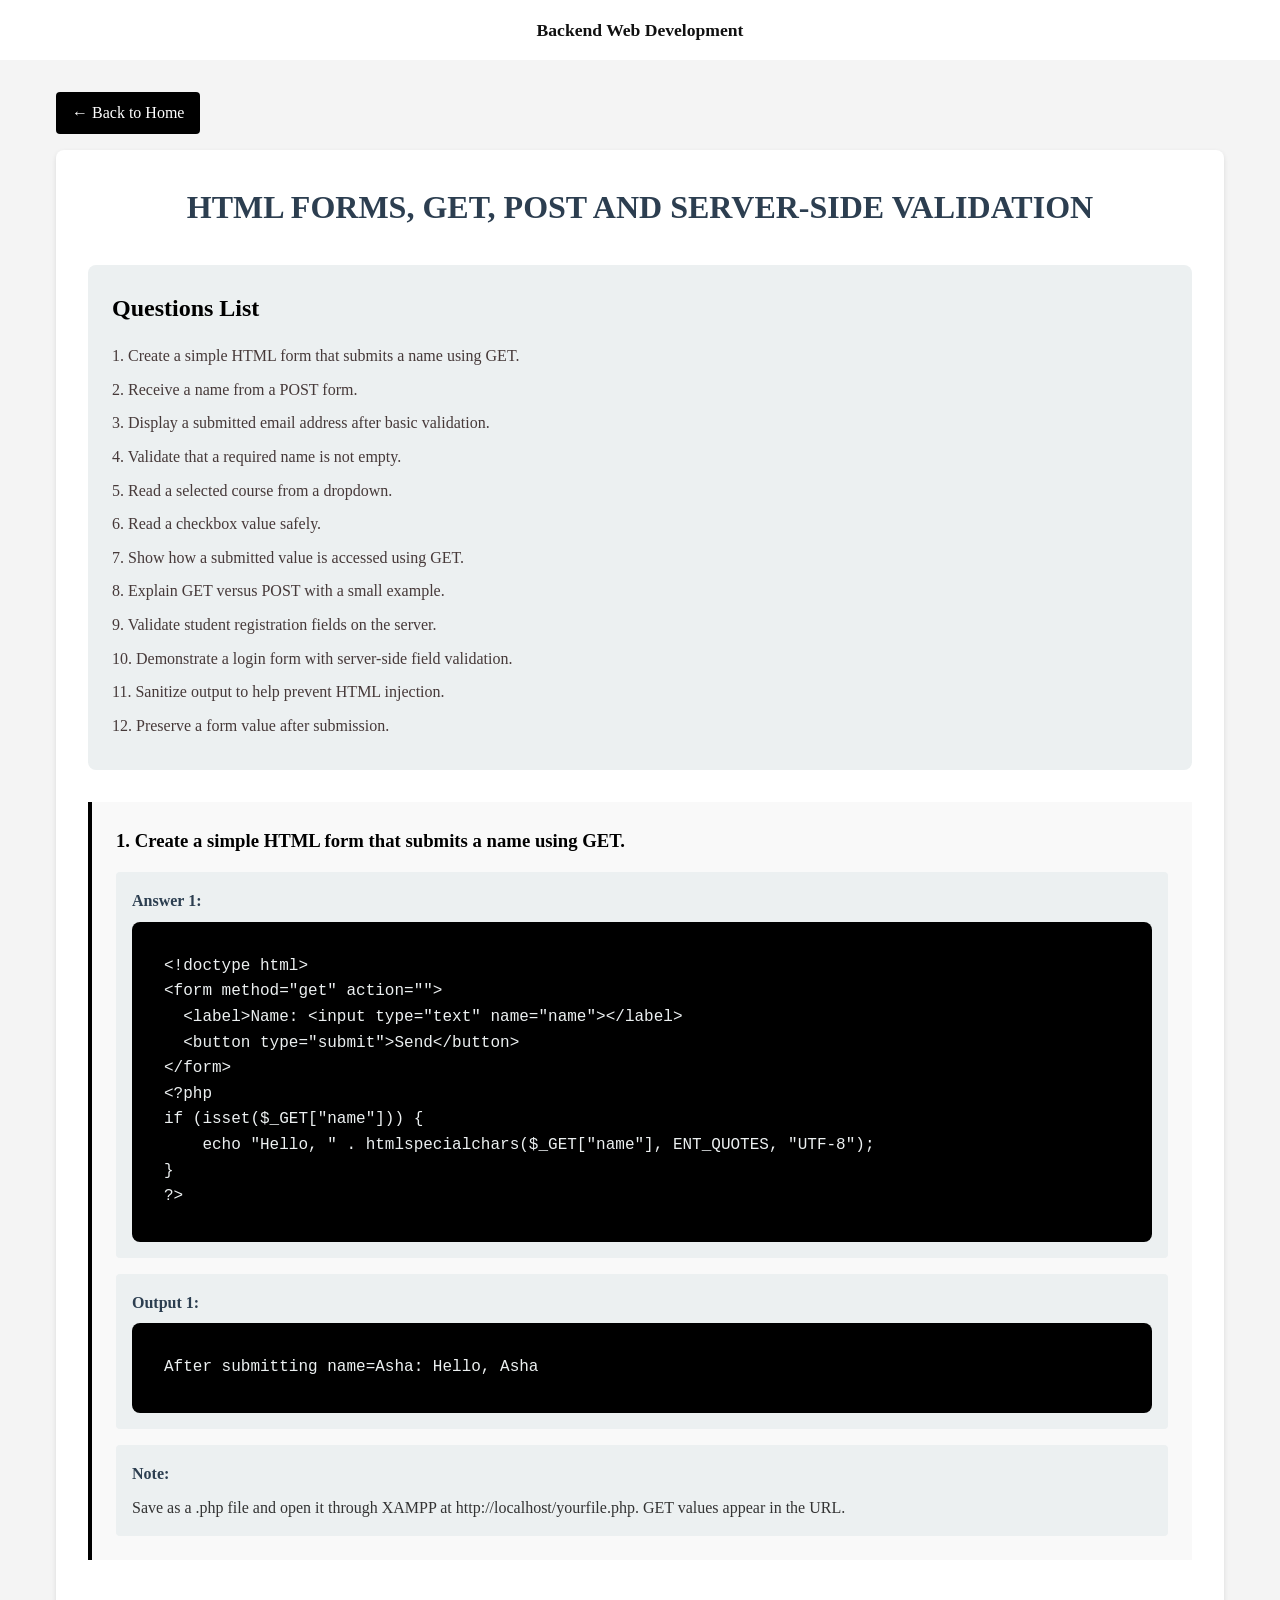
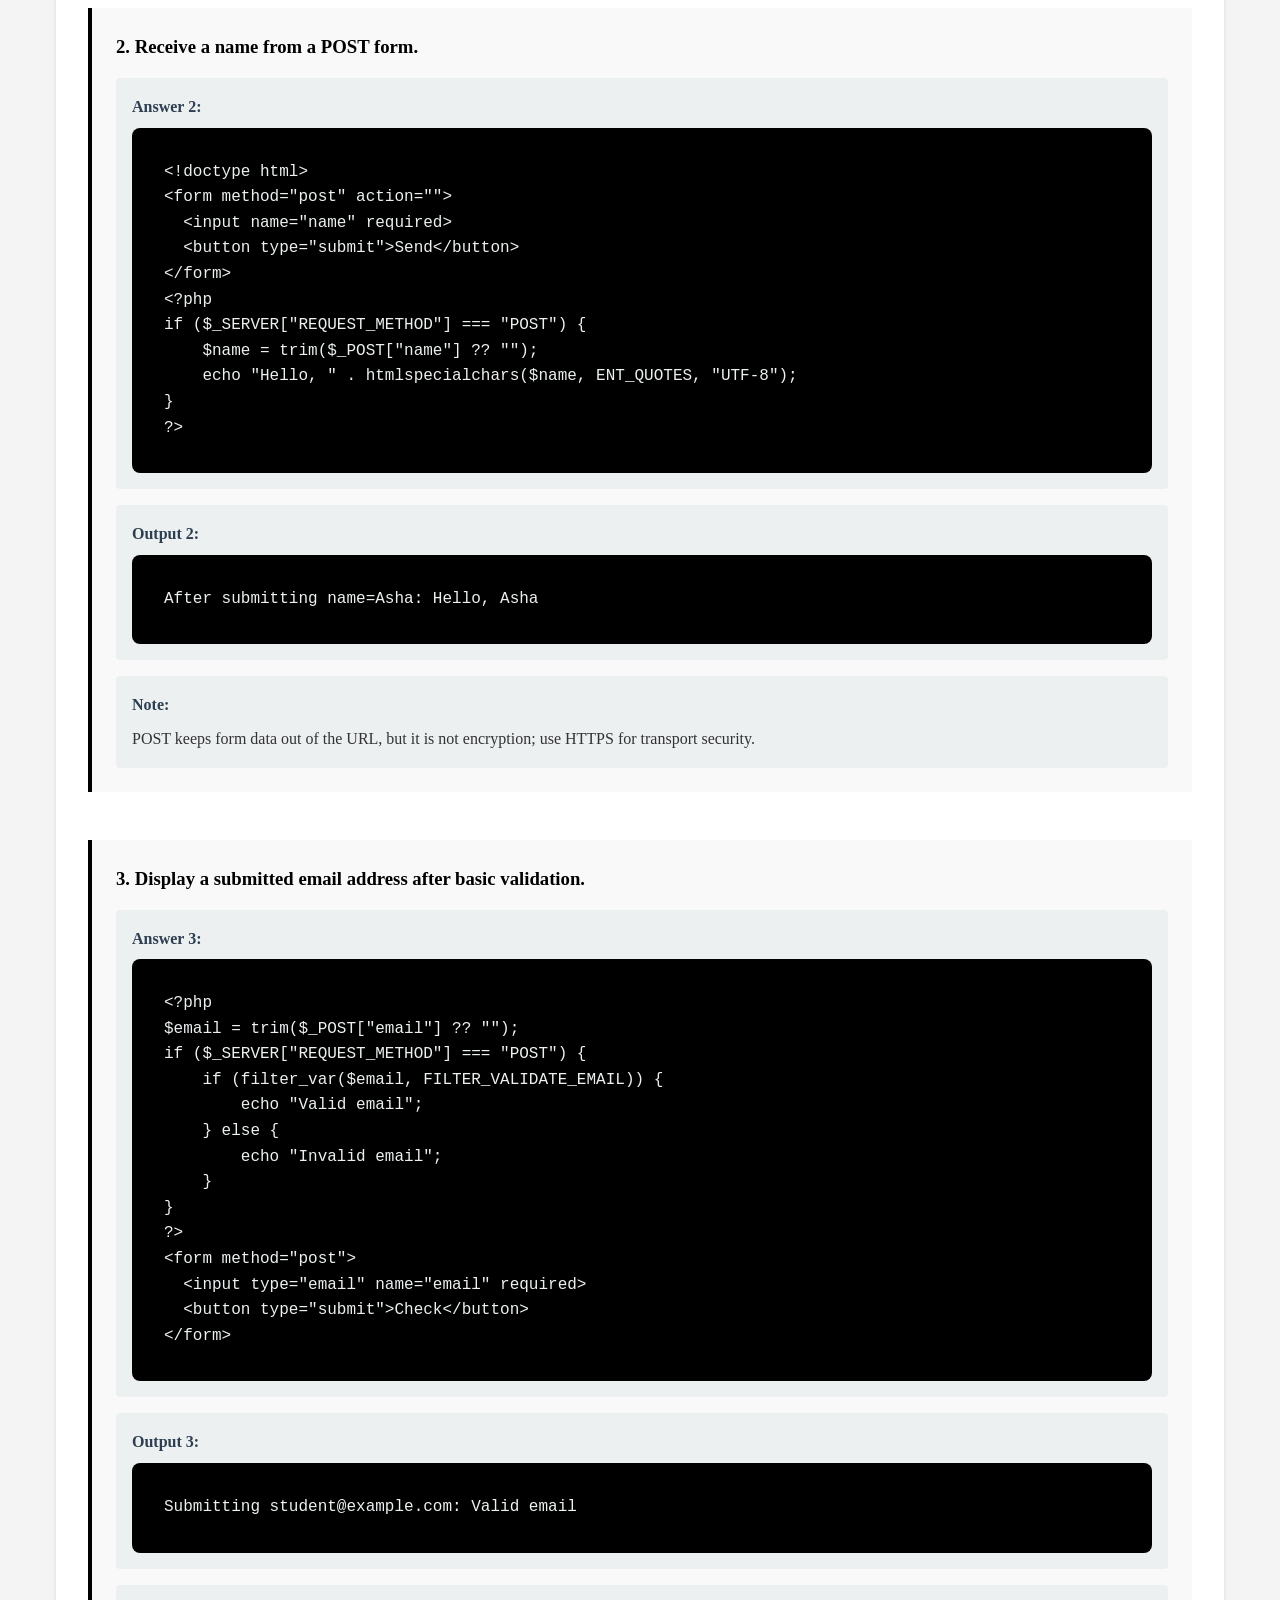
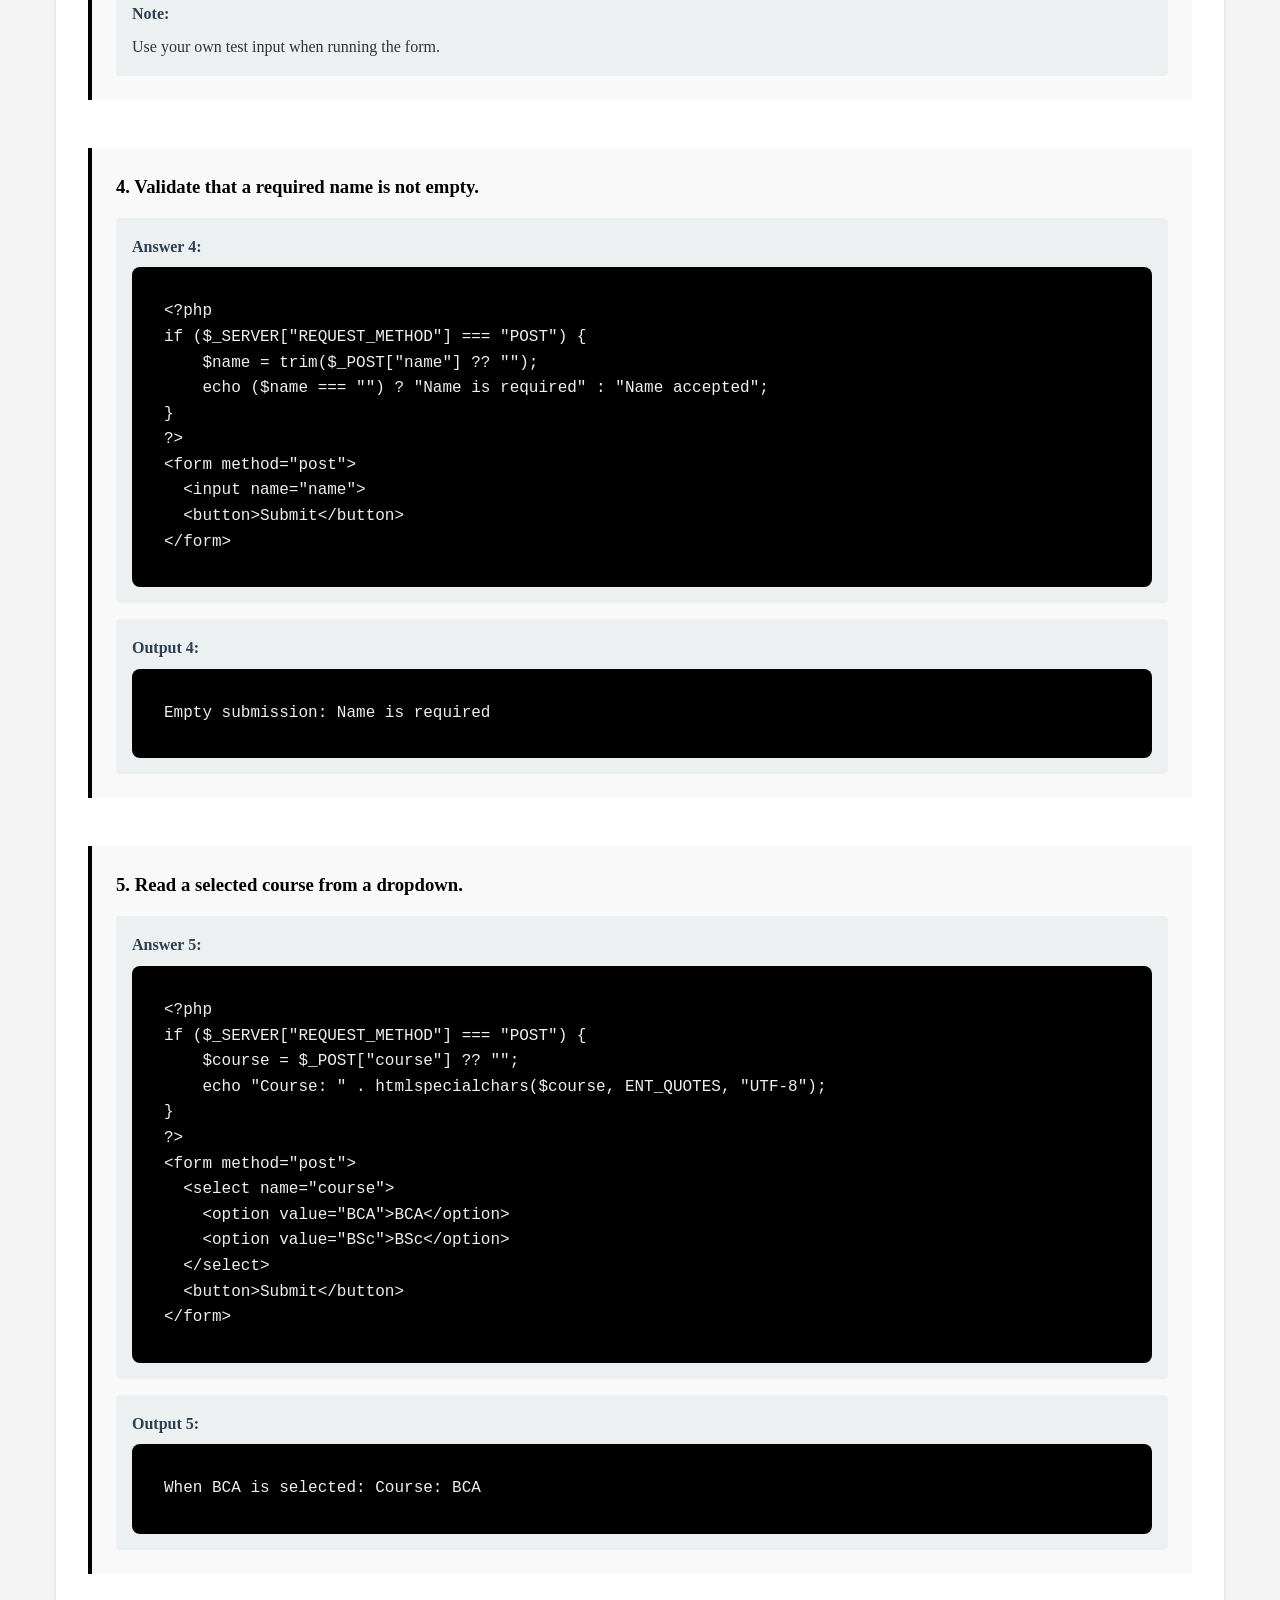
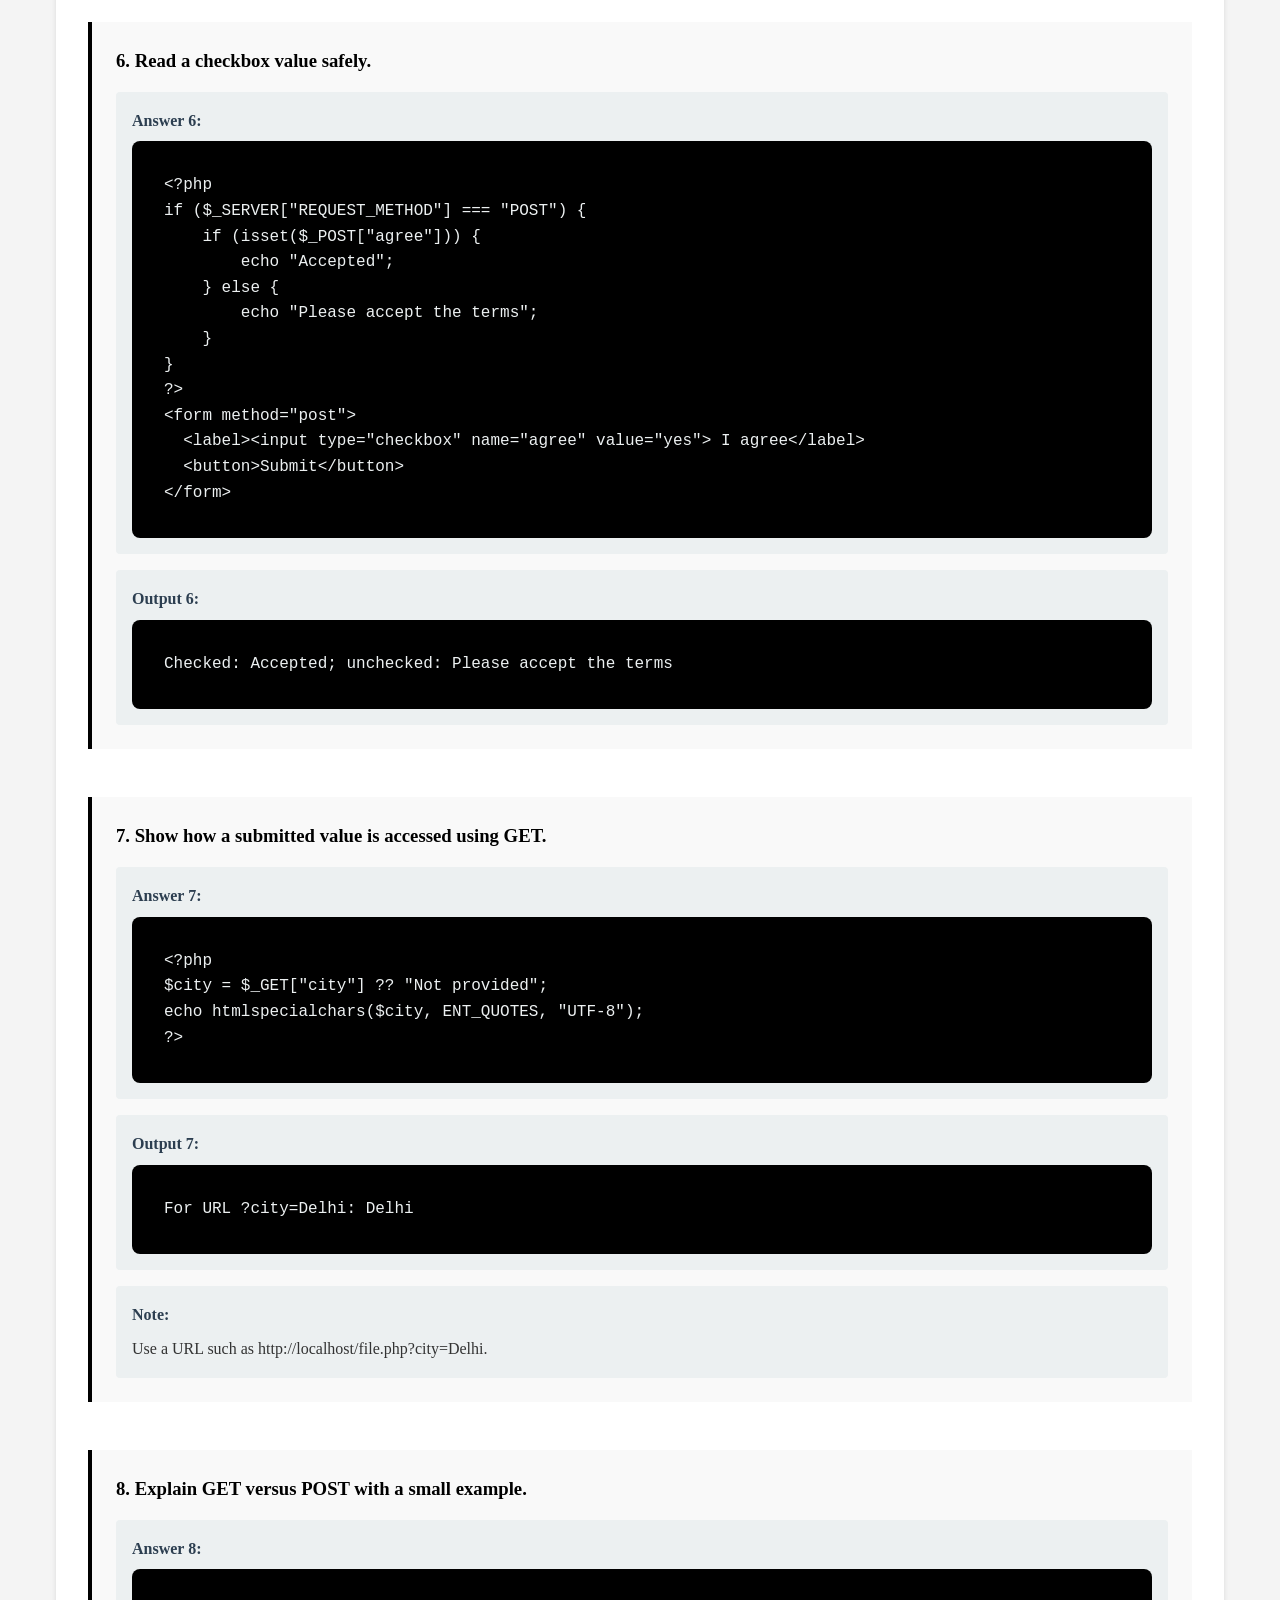
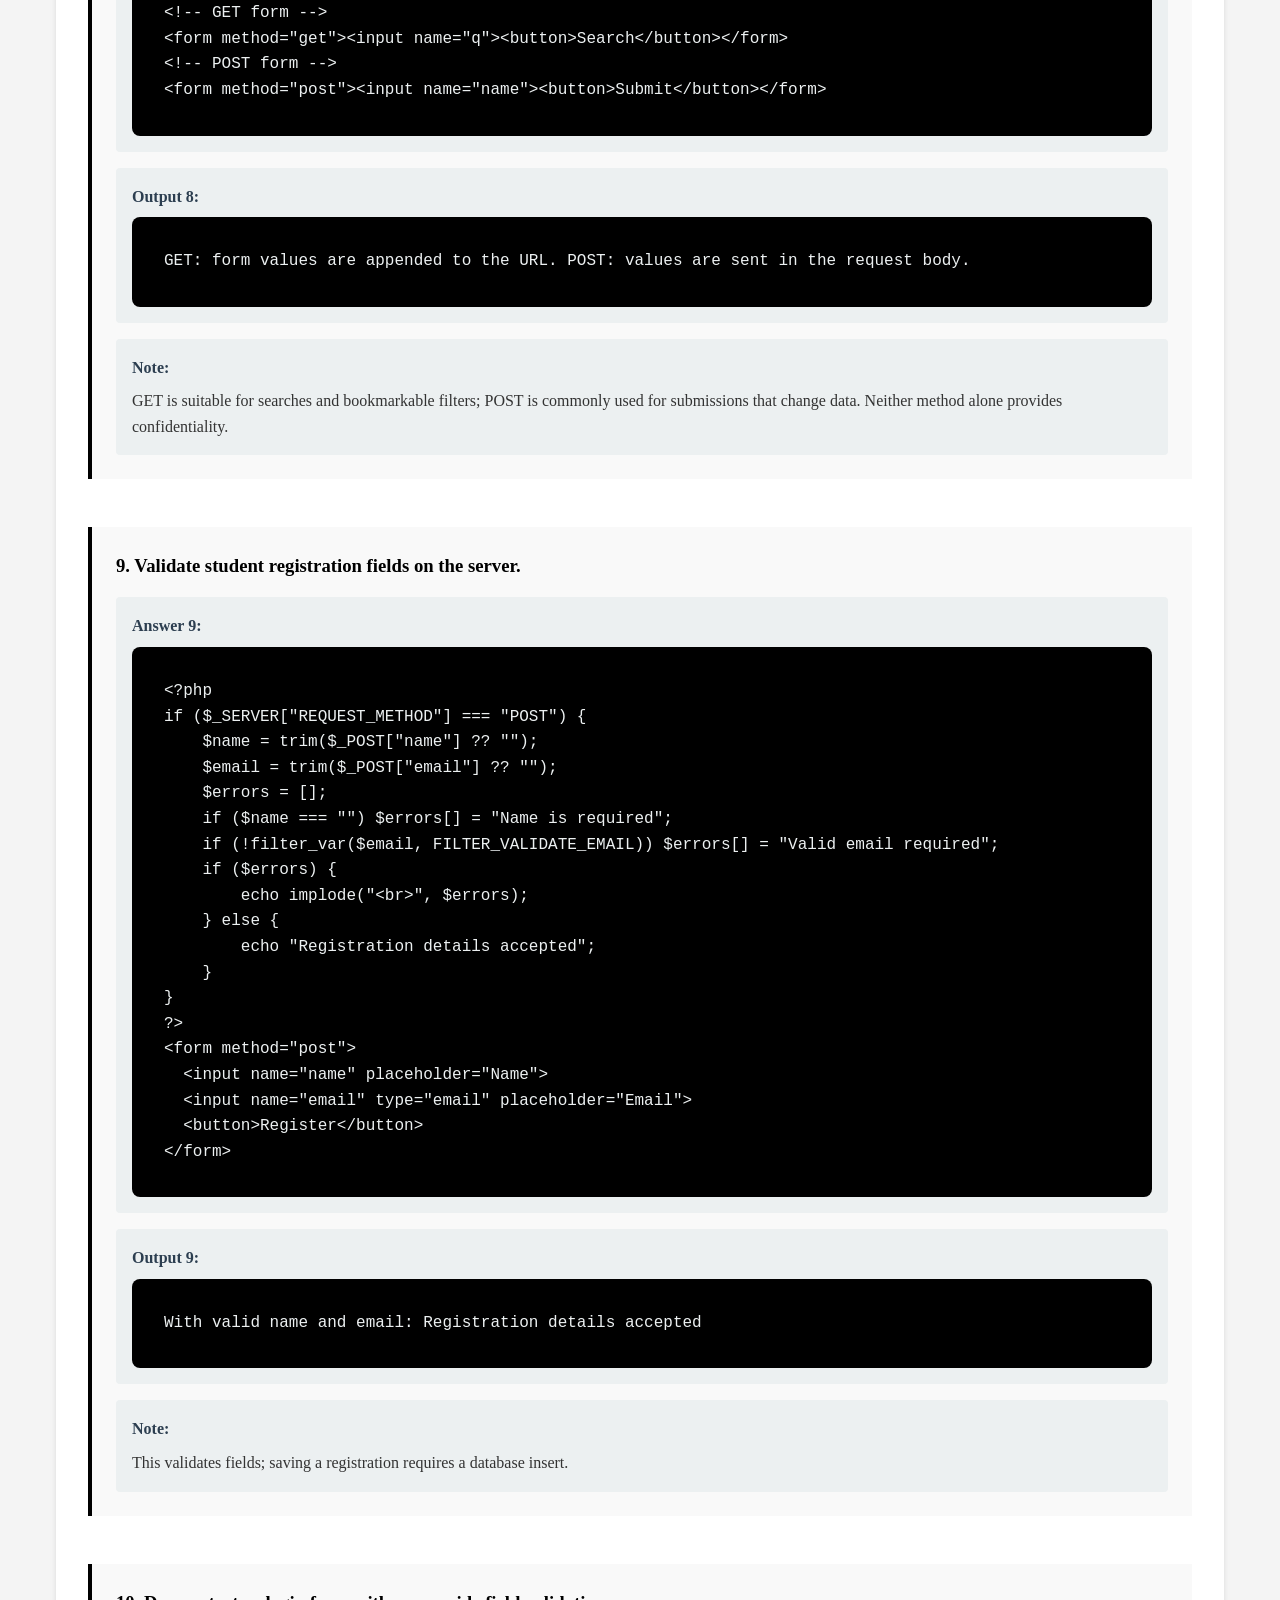
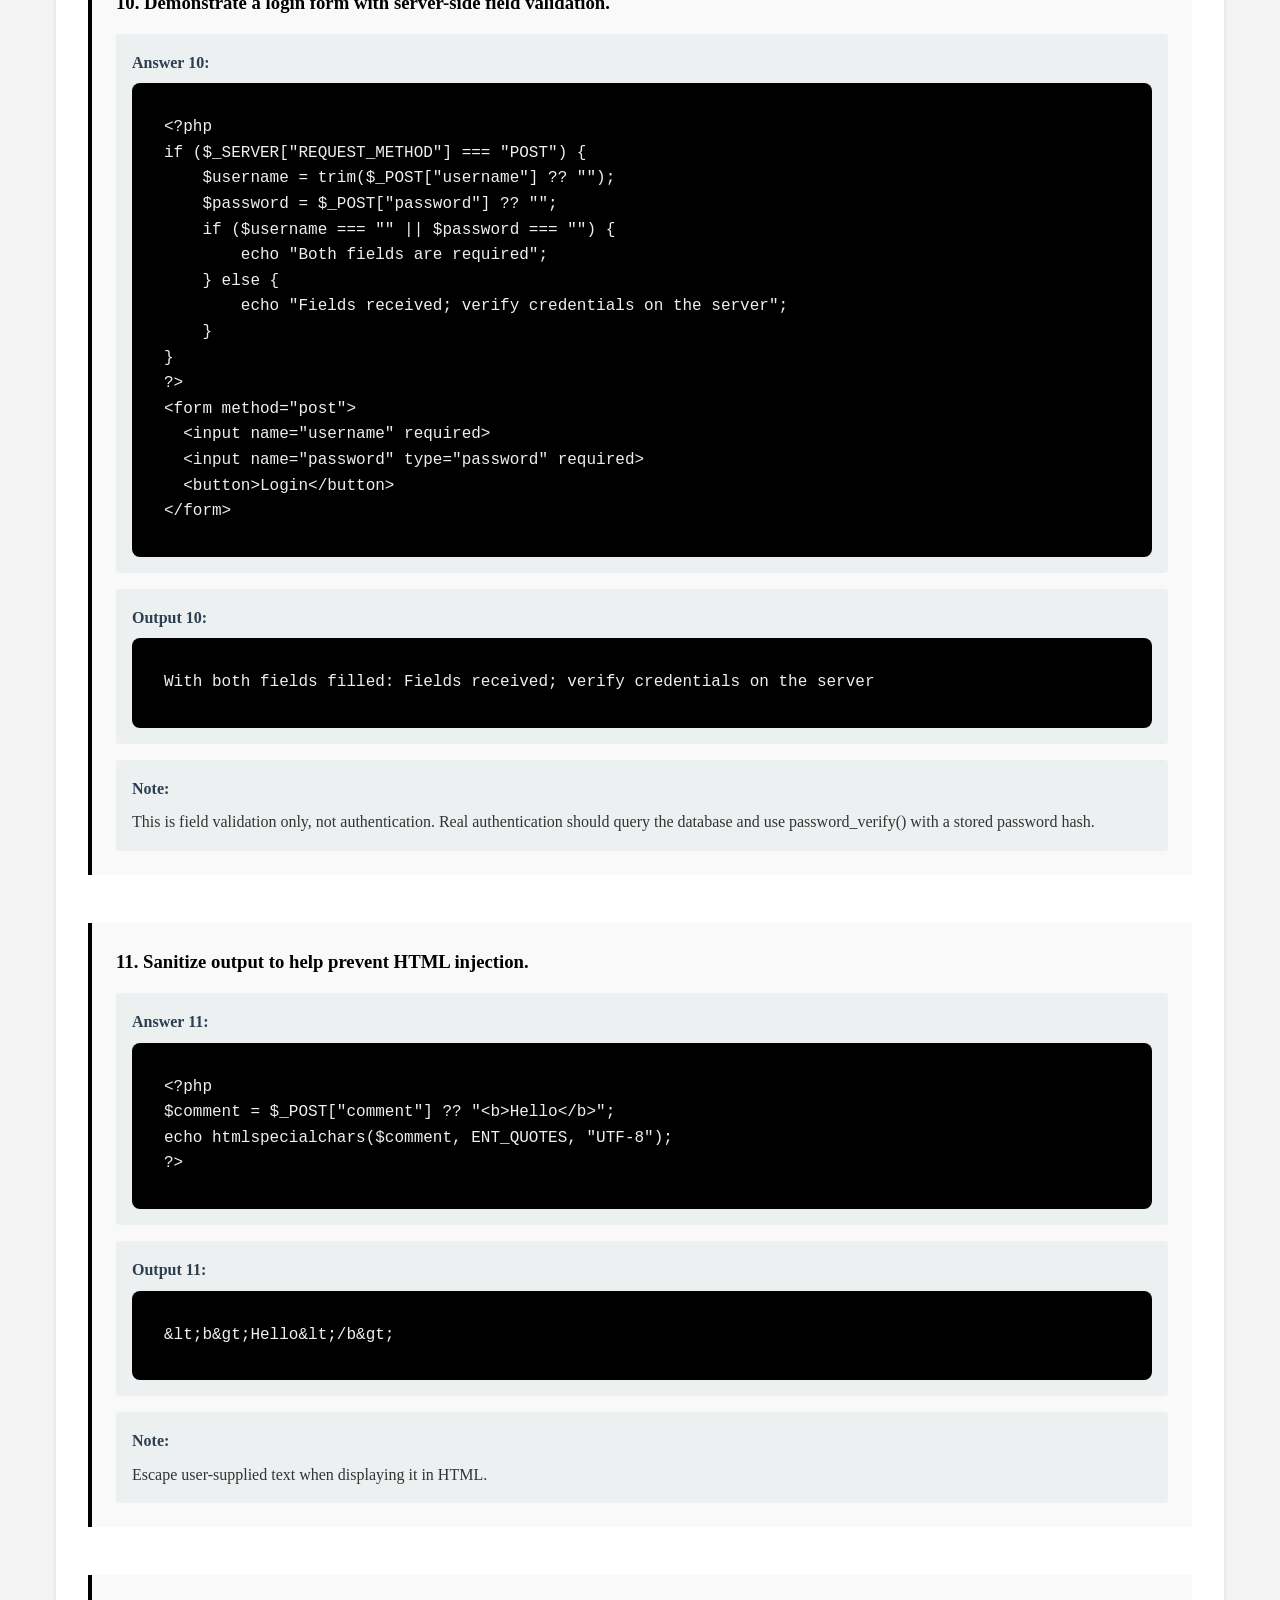
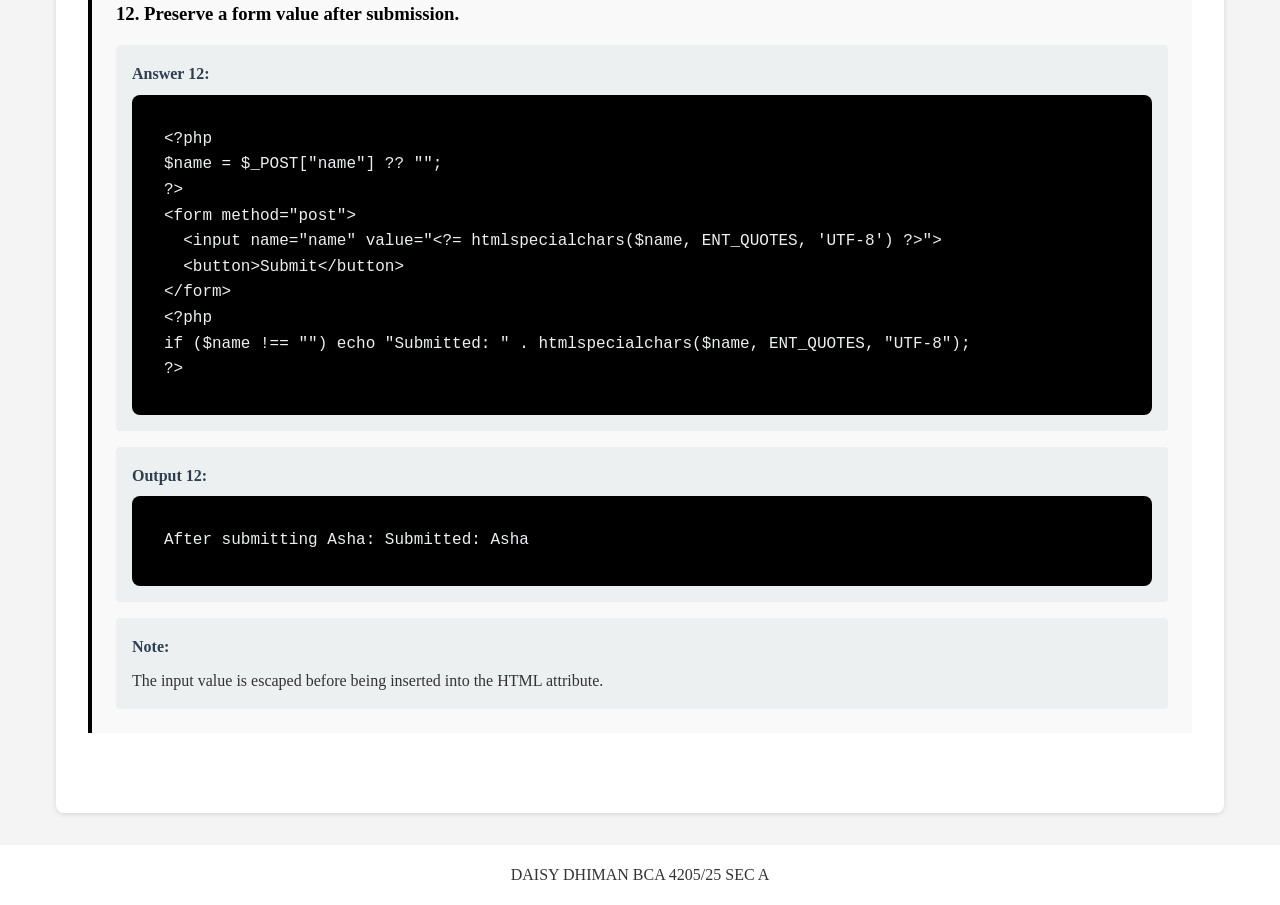
<file: webpages/html-forms-get-post-server-side-validation.html>
<!DOCTYPE html>
<html lang="en">
<head>
    <meta charset="UTF-8">
    <meta name="viewport" content="width=device-width, initial-scale=1.0">
    <title>HTML FORMS, GET, POST AND SERVER-SIDE VALIDATION - BCA 4205/25 Daisy Dhiman</title>
    <link rel="stylesheet" href="style.css">
</head>
<body>
    <nav class="simple-nav">
        <div class="nav-logo"><a href="../index.html">Backend Web Development</a></div>
    </nav>

    <div class="container">
        <a href="../index.html" class="back-link">&larr; Back to Home</a>

        <div class="questions-page">
            <h1>HTML FORMS, GET, POST AND SERVER-SIDE VALIDATION</h1>

            <div class="question-index">
                <h2>Questions List</h2>
                <ul>
                    <li><a href="#q1">1. Create a simple HTML form that submits a name using GET.</a></li>
                    <li><a href="#q2">2. Receive a name from a POST form.</a></li>
                    <li><a href="#q3">3. Display a submitted email address after basic validation.</a></li>
                    <li><a href="#q4">4. Validate that a required name is not empty.</a></li>
                    <li><a href="#q5">5. Read a selected course from a dropdown.</a></li>
                    <li><a href="#q6">6. Read a checkbox value safely.</a></li>
                    <li><a href="#q7">7. Show how a submitted value is accessed using GET.</a></li>
                    <li><a href="#q8">8. Explain GET versus POST with a small example.</a></li>
                    <li><a href="#q9">9. Validate student registration fields on the server.</a></li>
                    <li><a href="#q10">10. Demonstrate a login form with server-side field validation.</a></li>
                    <li><a href="#q11">11. Sanitize output to help prevent HTML injection.</a></li>
                    <li><a href="#q12">12. Preserve a form value after submission.</a></li>
                </ul>
            </div>

            <div class="question-section" id="q1">
                <h3>1. Create a simple HTML form that submits a name using GET.</h3>
                <div class="answer-box">
                    <h4>Answer 1:</h4>
                    <pre><code>&lt;!doctype html&gt;
&lt;form method=&quot;get&quot; action=&quot;&quot;&gt;
  &lt;label&gt;Name: &lt;input type=&quot;text&quot; name=&quot;name&quot;&gt;&lt;/label&gt;
  &lt;button type=&quot;submit&quot;&gt;Send&lt;/button&gt;
&lt;/form&gt;
&lt;?php
if (isset($_GET[&quot;name&quot;])) {
    echo &quot;Hello, &quot; . htmlspecialchars($_GET[&quot;name&quot;], ENT_QUOTES, &quot;UTF-8&quot;);
}
?&gt;</code></pre>
                </div>
                <div class="answer-box">
                    <h4>Output 1:</h4>
                    <pre><code>After submitting name=Asha: Hello, Asha</code></pre>
                </div>
                <div class="answer-box">
                    <h4>Note:</h4>
                    <p>Save as a .php file and open it through XAMPP at http://localhost/yourfile.php. GET values appear in the URL.</p>
                </div>
            </div>

            <div class="question-section" id="q2">
                <h3>2. Receive a name from a POST form.</h3>
                <div class="answer-box">
                    <h4>Answer 2:</h4>
                    <pre><code>&lt;!doctype html&gt;
&lt;form method=&quot;post&quot; action=&quot;&quot;&gt;
  &lt;input name=&quot;name&quot; required&gt;
  &lt;button type=&quot;submit&quot;&gt;Send&lt;/button&gt;
&lt;/form&gt;
&lt;?php
if ($_SERVER[&quot;REQUEST_METHOD&quot;] === &quot;POST&quot;) {
    $name = trim($_POST[&quot;name&quot;] ?? &quot;&quot;);
    echo &quot;Hello, &quot; . htmlspecialchars($name, ENT_QUOTES, &quot;UTF-8&quot;);
}
?&gt;</code></pre>
                </div>
                <div class="answer-box">
                    <h4>Output 2:</h4>
                    <pre><code>After submitting name=Asha: Hello, Asha</code></pre>
                </div>
                <div class="answer-box">
                    <h4>Note:</h4>
                    <p>POST keeps form data out of the URL, but it is not encryption; use HTTPS for transport security.</p>
                </div>
            </div>

            <div class="question-section" id="q3">
                <h3>3. Display a submitted email address after basic validation.</h3>
                <div class="answer-box">
                    <h4>Answer 3:</h4>
                    <pre><code>&lt;?php
$email = trim($_POST[&quot;email&quot;] ?? &quot;&quot;);
if ($_SERVER[&quot;REQUEST_METHOD&quot;] === &quot;POST&quot;) {
    if (filter_var($email, FILTER_VALIDATE_EMAIL)) {
        echo &quot;Valid email&quot;;
    } else {
        echo &quot;Invalid email&quot;;
    }
}
?&gt;
&lt;form method=&quot;post&quot;&gt;
  &lt;input type=&quot;email&quot; name=&quot;email&quot; required&gt;
  &lt;button type=&quot;submit&quot;&gt;Check&lt;/button&gt;
&lt;/form&gt;</code></pre>
                </div>
                <div class="answer-box">
                    <h4>Output 3:</h4>
                    <pre><code>Submitting student@example.com: Valid email</code></pre>
                </div>
                <div class="answer-box">
                    <h4>Note:</h4>
                    <p>Use your own test input when running the form.</p>
                </div>
            </div>

            <div class="question-section" id="q4">
                <h3>4. Validate that a required name is not empty.</h3>
                <div class="answer-box">
                    <h4>Answer 4:</h4>
                    <pre><code>&lt;?php
if ($_SERVER[&quot;REQUEST_METHOD&quot;] === &quot;POST&quot;) {
    $name = trim($_POST[&quot;name&quot;] ?? &quot;&quot;);
    echo ($name === &quot;&quot;) ? &quot;Name is required&quot; : &quot;Name accepted&quot;;
}
?&gt;
&lt;form method=&quot;post&quot;&gt;
  &lt;input name=&quot;name&quot;&gt;
  &lt;button&gt;Submit&lt;/button&gt;
&lt;/form&gt;</code></pre>
                </div>
                <div class="answer-box">
                    <h4>Output 4:</h4>
                    <pre><code>Empty submission: Name is required</code></pre>
                </div>
            </div>

            <div class="question-section" id="q5">
                <h3>5. Read a selected course from a dropdown.</h3>
                <div class="answer-box">
                    <h4>Answer 5:</h4>
                    <pre><code>&lt;?php
if ($_SERVER[&quot;REQUEST_METHOD&quot;] === &quot;POST&quot;) {
    $course = $_POST[&quot;course&quot;] ?? &quot;&quot;;
    echo &quot;Course: &quot; . htmlspecialchars($course, ENT_QUOTES, &quot;UTF-8&quot;);
}
?&gt;
&lt;form method=&quot;post&quot;&gt;
  &lt;select name=&quot;course&quot;&gt;
    &lt;option value=&quot;BCA&quot;&gt;BCA&lt;/option&gt;
    &lt;option value=&quot;BSc&quot;&gt;BSc&lt;/option&gt;
  &lt;/select&gt;
  &lt;button&gt;Submit&lt;/button&gt;
&lt;/form&gt;</code></pre>
                </div>
                <div class="answer-box">
                    <h4>Output 5:</h4>
                    <pre><code>When BCA is selected: Course: BCA</code></pre>
                </div>
            </div>

            <div class="question-section" id="q6">
                <h3>6. Read a checkbox value safely.</h3>
                <div class="answer-box">
                    <h4>Answer 6:</h4>
                    <pre><code>&lt;?php
if ($_SERVER[&quot;REQUEST_METHOD&quot;] === &quot;POST&quot;) {
    if (isset($_POST[&quot;agree&quot;])) {
        echo &quot;Accepted&quot;;
    } else {
        echo &quot;Please accept the terms&quot;;
    }
}
?&gt;
&lt;form method=&quot;post&quot;&gt;
  &lt;label&gt;&lt;input type=&quot;checkbox&quot; name=&quot;agree&quot; value=&quot;yes&quot;&gt; I agree&lt;/label&gt;
  &lt;button&gt;Submit&lt;/button&gt;
&lt;/form&gt;</code></pre>
                </div>
                <div class="answer-box">
                    <h4>Output 6:</h4>
                    <pre><code>Checked: Accepted; unchecked: Please accept the terms</code></pre>
                </div>
            </div>

            <div class="question-section" id="q7">
                <h3>7. Show how a submitted value is accessed using GET.</h3>
                <div class="answer-box">
                    <h4>Answer 7:</h4>
                    <pre><code>&lt;?php
$city = $_GET[&quot;city&quot;] ?? &quot;Not provided&quot;;
echo htmlspecialchars($city, ENT_QUOTES, &quot;UTF-8&quot;);
?&gt;</code></pre>
                </div>
                <div class="answer-box">
                    <h4>Output 7:</h4>
                    <pre><code>For URL ?city=Delhi: Delhi</code></pre>
                </div>
                <div class="answer-box">
                    <h4>Note:</h4>
                    <p>Use a URL such as http://localhost/file.php?city=Delhi.</p>
                </div>
            </div>

            <div class="question-section" id="q8">
                <h3>8. Explain GET versus POST with a small example.</h3>
                <div class="answer-box">
                    <h4>Answer 8:</h4>
                    <pre><code>&lt;!-- GET form --&gt;
&lt;form method=&quot;get&quot;&gt;&lt;input name=&quot;q&quot;&gt;&lt;button&gt;Search&lt;/button&gt;&lt;/form&gt;
&lt;!-- POST form --&gt;
&lt;form method=&quot;post&quot;&gt;&lt;input name=&quot;name&quot;&gt;&lt;button&gt;Submit&lt;/button&gt;&lt;/form&gt;</code></pre>
                </div>
                <div class="answer-box">
                    <h4>Output 8:</h4>
                    <pre><code>GET: form values are appended to the URL. POST: values are sent in the request body.</code></pre>
                </div>
                <div class="answer-box">
                    <h4>Note:</h4>
                    <p>GET is suitable for searches and bookmarkable filters; POST is commonly used for submissions that change data. Neither method alone provides confidentiality.</p>
                </div>
            </div>

            <div class="question-section" id="q9">
                <h3>9. Validate student registration fields on the server.</h3>
                <div class="answer-box">
                    <h4>Answer 9:</h4>
                    <pre><code>&lt;?php
if ($_SERVER[&quot;REQUEST_METHOD&quot;] === &quot;POST&quot;) {
    $name = trim($_POST[&quot;name&quot;] ?? &quot;&quot;);
    $email = trim($_POST[&quot;email&quot;] ?? &quot;&quot;);
    $errors = [];
    if ($name === &quot;&quot;) $errors[] = &quot;Name is required&quot;;
    if (!filter_var($email, FILTER_VALIDATE_EMAIL)) $errors[] = &quot;Valid email required&quot;;
    if ($errors) {
        echo implode(&quot;&lt;br&gt;&quot;, $errors);
    } else {
        echo &quot;Registration details accepted&quot;;
    }
}
?&gt;
&lt;form method=&quot;post&quot;&gt;
  &lt;input name=&quot;name&quot; placeholder=&quot;Name&quot;&gt;
  &lt;input name=&quot;email&quot; type=&quot;email&quot; placeholder=&quot;Email&quot;&gt;
  &lt;button&gt;Register&lt;/button&gt;
&lt;/form&gt;</code></pre>
                </div>
                <div class="answer-box">
                    <h4>Output 9:</h4>
                    <pre><code>With valid name and email: Registration details accepted</code></pre>
                </div>
                <div class="answer-box">
                    <h4>Note:</h4>
                    <p>This validates fields; saving a registration requires a database insert.</p>
                </div>
            </div>

            <div class="question-section" id="q10">
                <h3>10. Demonstrate a login form with server-side field validation.</h3>
                <div class="answer-box">
                    <h4>Answer 10:</h4>
                    <pre><code>&lt;?php
if ($_SERVER[&quot;REQUEST_METHOD&quot;] === &quot;POST&quot;) {
    $username = trim($_POST[&quot;username&quot;] ?? &quot;&quot;);
    $password = $_POST[&quot;password&quot;] ?? &quot;&quot;;
    if ($username === &quot;&quot; || $password === &quot;&quot;) {
        echo &quot;Both fields are required&quot;;
    } else {
        echo &quot;Fields received; verify credentials on the server&quot;;
    }
}
?&gt;
&lt;form method=&quot;post&quot;&gt;
  &lt;input name=&quot;username&quot; required&gt;
  &lt;input name=&quot;password&quot; type=&quot;password&quot; required&gt;
  &lt;button&gt;Login&lt;/button&gt;
&lt;/form&gt;</code></pre>
                </div>
                <div class="answer-box">
                    <h4>Output 10:</h4>
                    <pre><code>With both fields filled: Fields received; verify credentials on the server</code></pre>
                </div>
                <div class="answer-box">
                    <h4>Note:</h4>
                    <p>This is field validation only, not authentication. Real authentication should query the database and use password_verify() with a stored password hash.</p>
                </div>
            </div>

            <div class="question-section" id="q11">
                <h3>11. Sanitize output to help prevent HTML injection.</h3>
                <div class="answer-box">
                    <h4>Answer 11:</h4>
                    <pre><code>&lt;?php
$comment = $_POST[&quot;comment&quot;] ?? &quot;&lt;b&gt;Hello&lt;/b&gt;&quot;;
echo htmlspecialchars($comment, ENT_QUOTES, &quot;UTF-8&quot;);
?&gt;</code></pre>
                </div>
                <div class="answer-box">
                    <h4>Output 11:</h4>
                    <pre><code>&amp;lt;b&amp;gt;Hello&amp;lt;/b&amp;gt;</code></pre>
                </div>
                <div class="answer-box">
                    <h4>Note:</h4>
                    <p>Escape user-supplied text when displaying it in HTML.</p>
                </div>
            </div>

            <div class="question-section" id="q12">
                <h3>12. Preserve a form value after submission.</h3>
                <div class="answer-box">
                    <h4>Answer 12:</h4>
                    <pre><code>&lt;?php
$name = $_POST[&quot;name&quot;] ?? &quot;&quot;;
?&gt;
&lt;form method=&quot;post&quot;&gt;
  &lt;input name=&quot;name&quot; value=&quot;&lt;?= htmlspecialchars($name, ENT_QUOTES, &#x27;UTF-8&#x27;) ?&gt;&quot;&gt;
  &lt;button&gt;Submit&lt;/button&gt;
&lt;/form&gt;
&lt;?php
if ($name !== &quot;&quot;) echo &quot;Submitted: &quot; . htmlspecialchars($name, ENT_QUOTES, &quot;UTF-8&quot;);
?&gt;</code></pre>
                </div>
                <div class="answer-box">
                    <h4>Output 12:</h4>
                    <pre><code>After submitting Asha: Submitted: Asha</code></pre>
                </div>
                <div class="answer-box">
                    <h4>Note:</h4>
                    <p>The input value is escaped before being inserted into the HTML attribute.</p>
                </div>
            </div>
        </div>
    </div>

    <footer>
        <p>DAISY DHIMAN BCA 4205/25 SEC A</p>
    </footer>
</body>
</html>
</file>
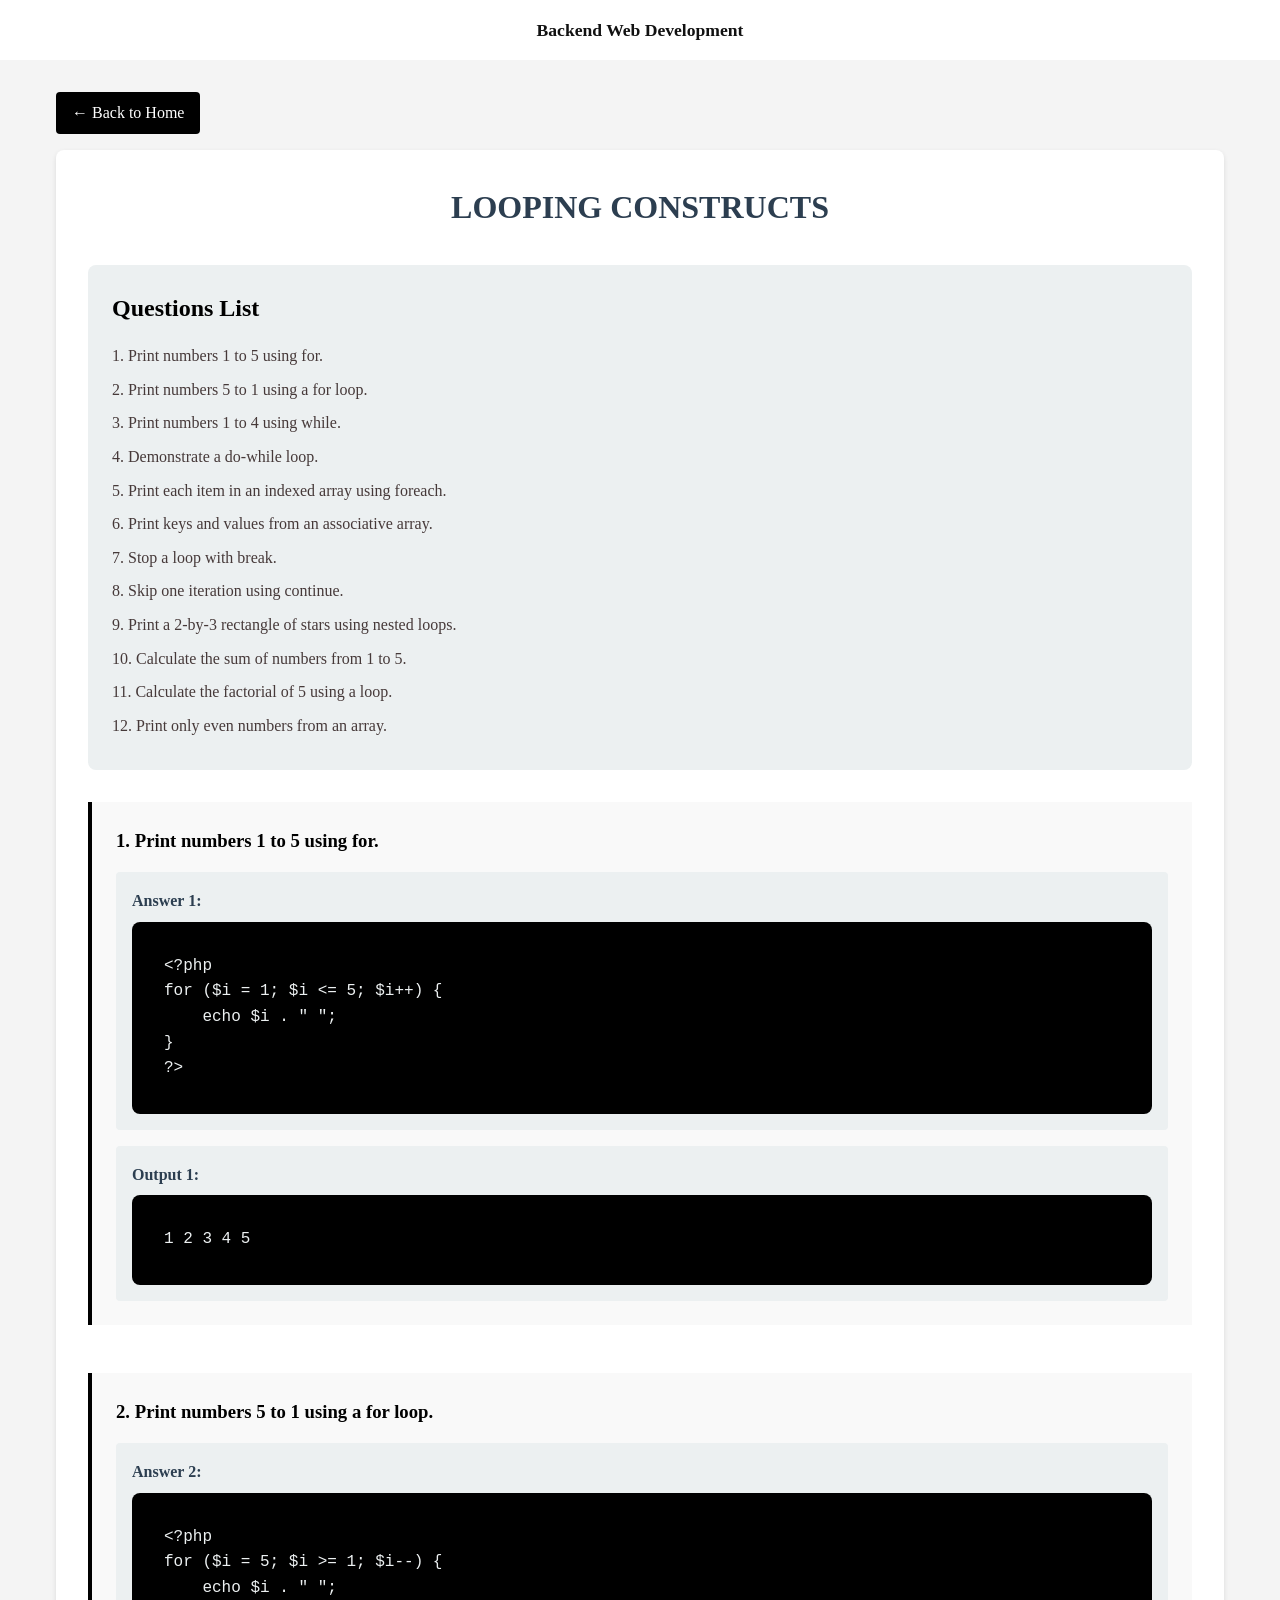
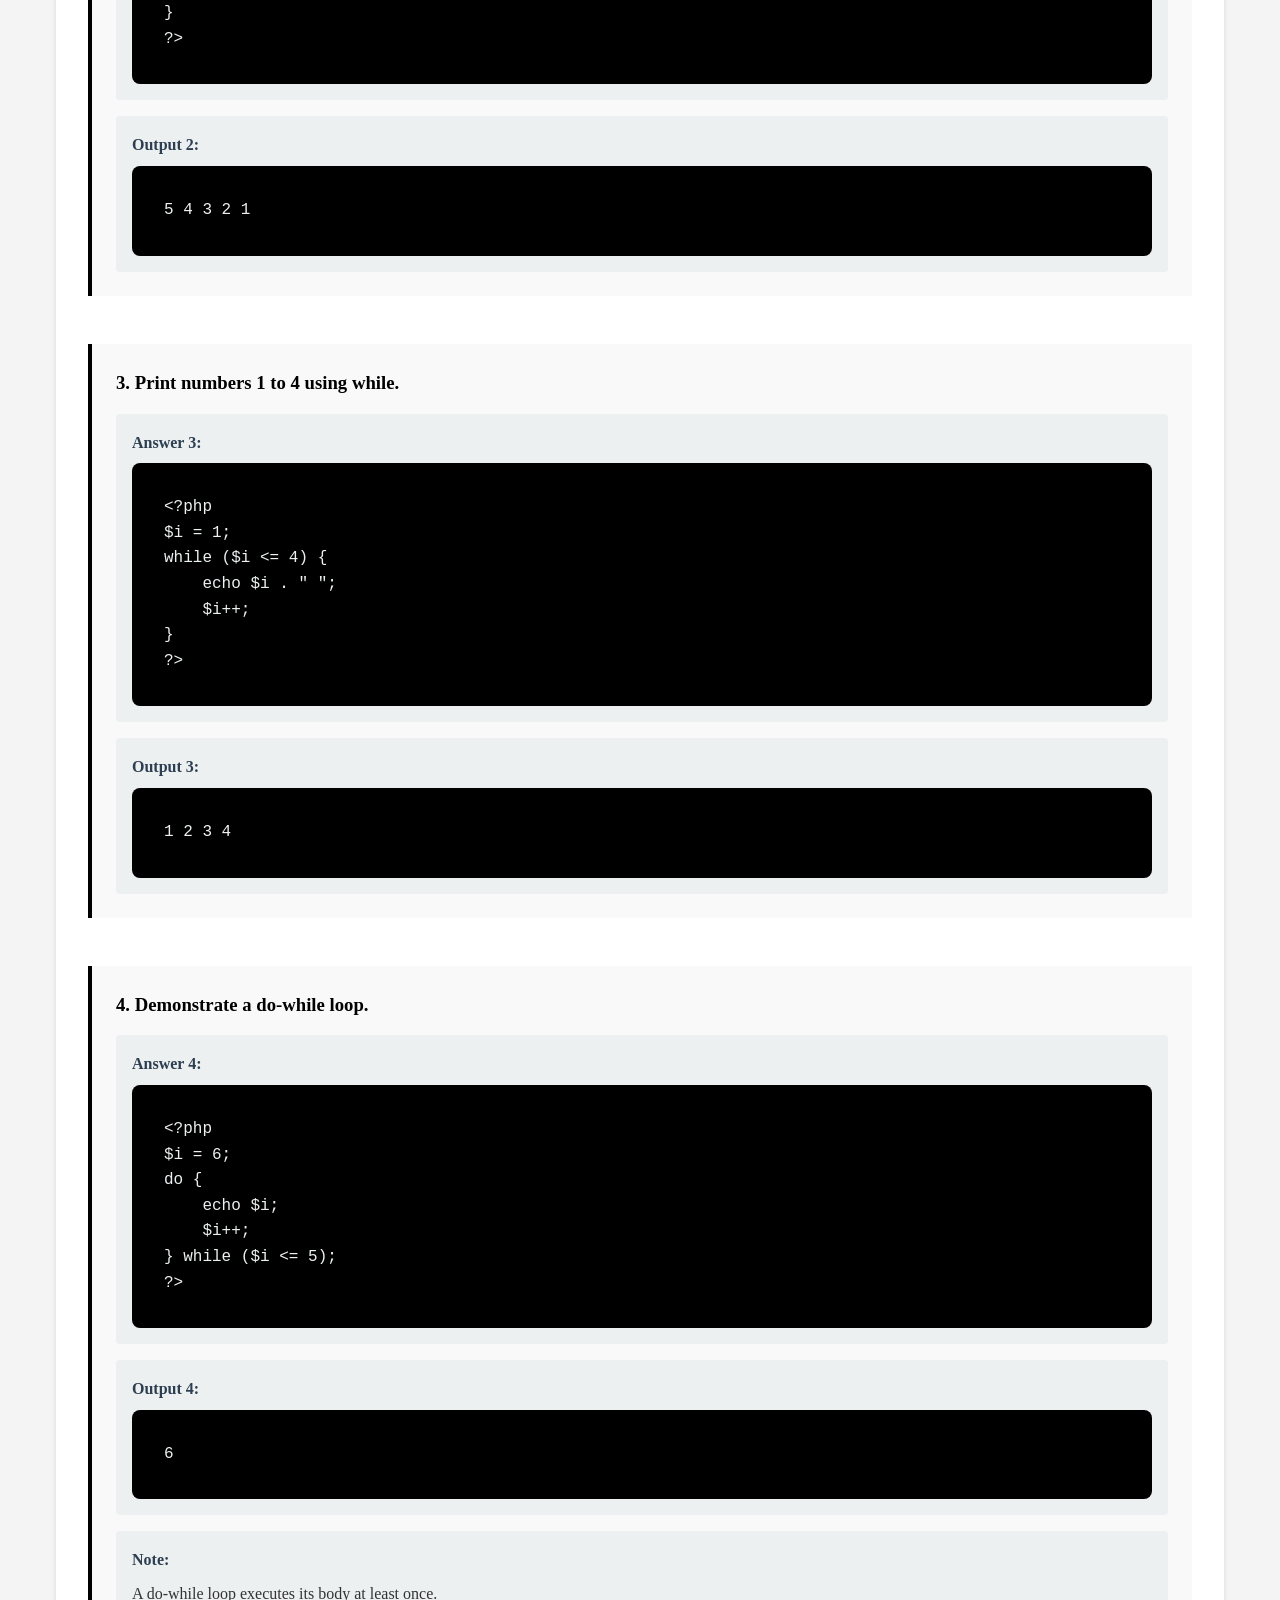
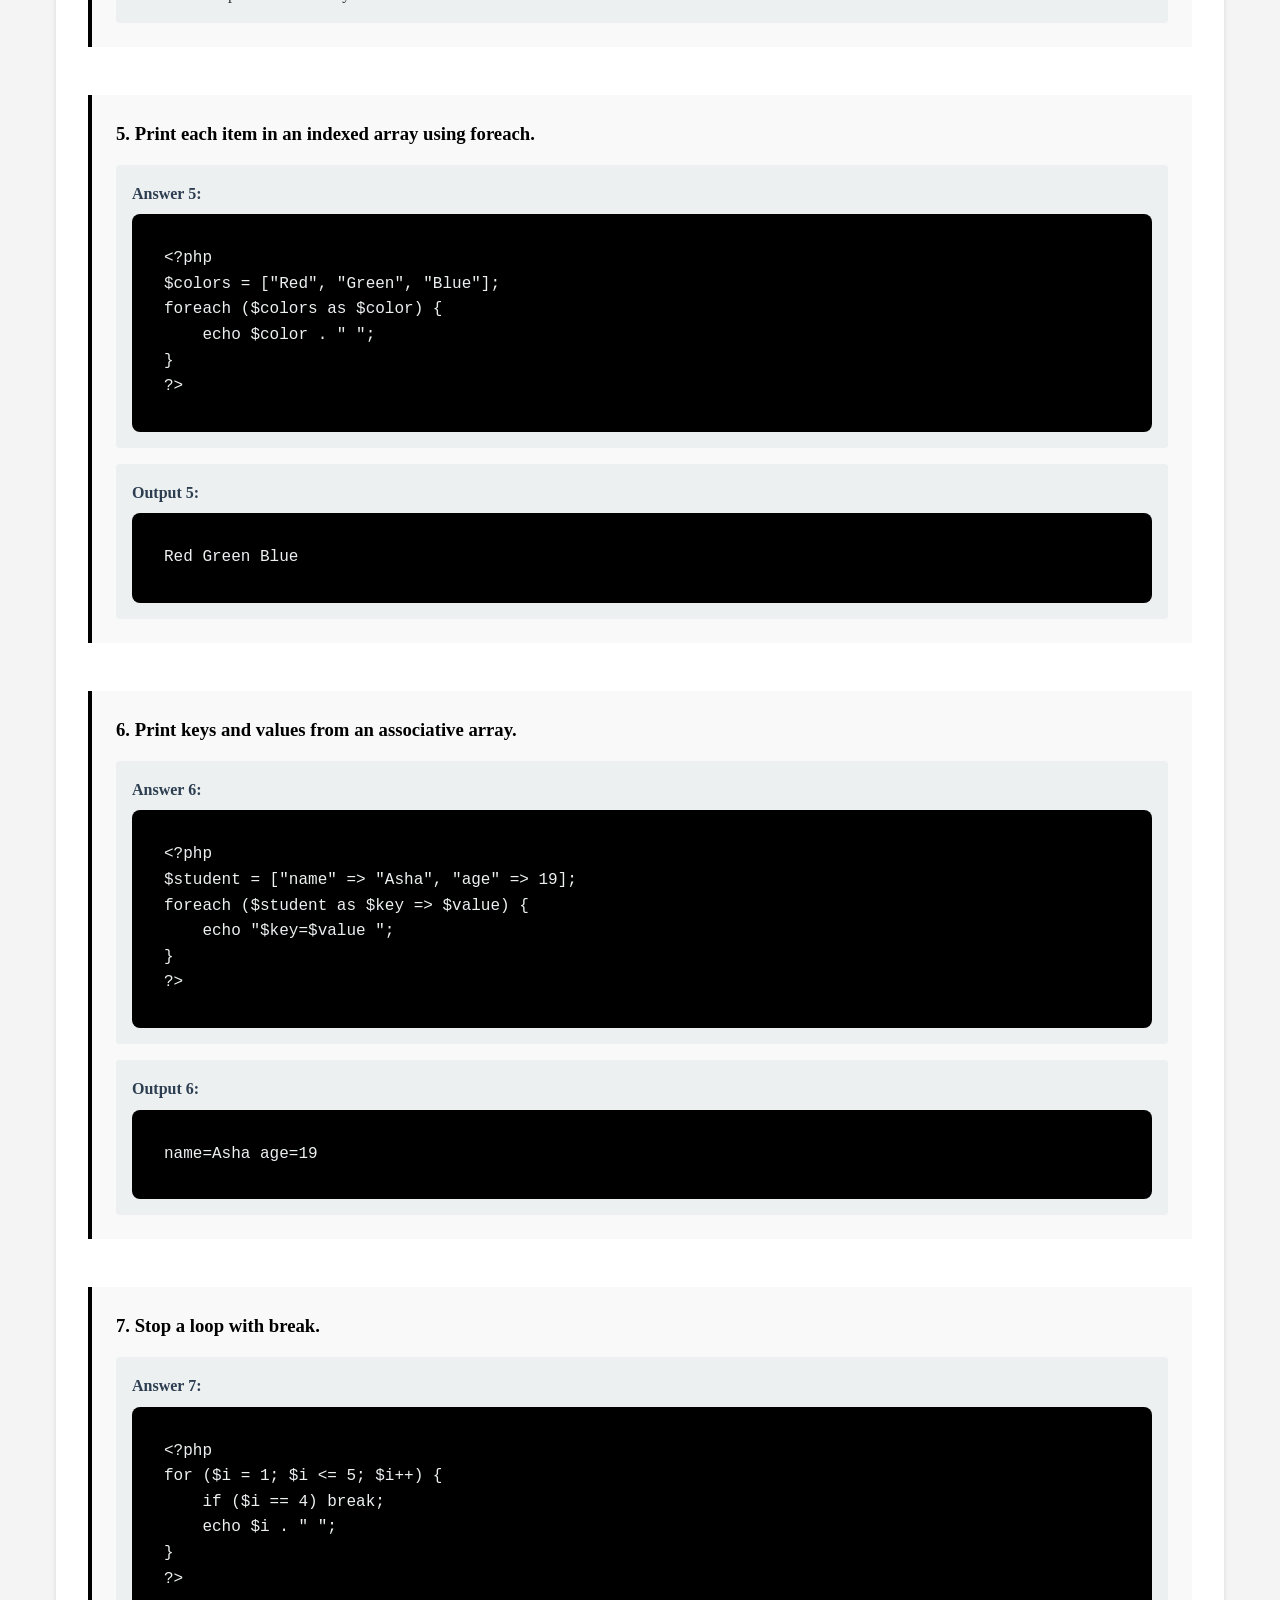
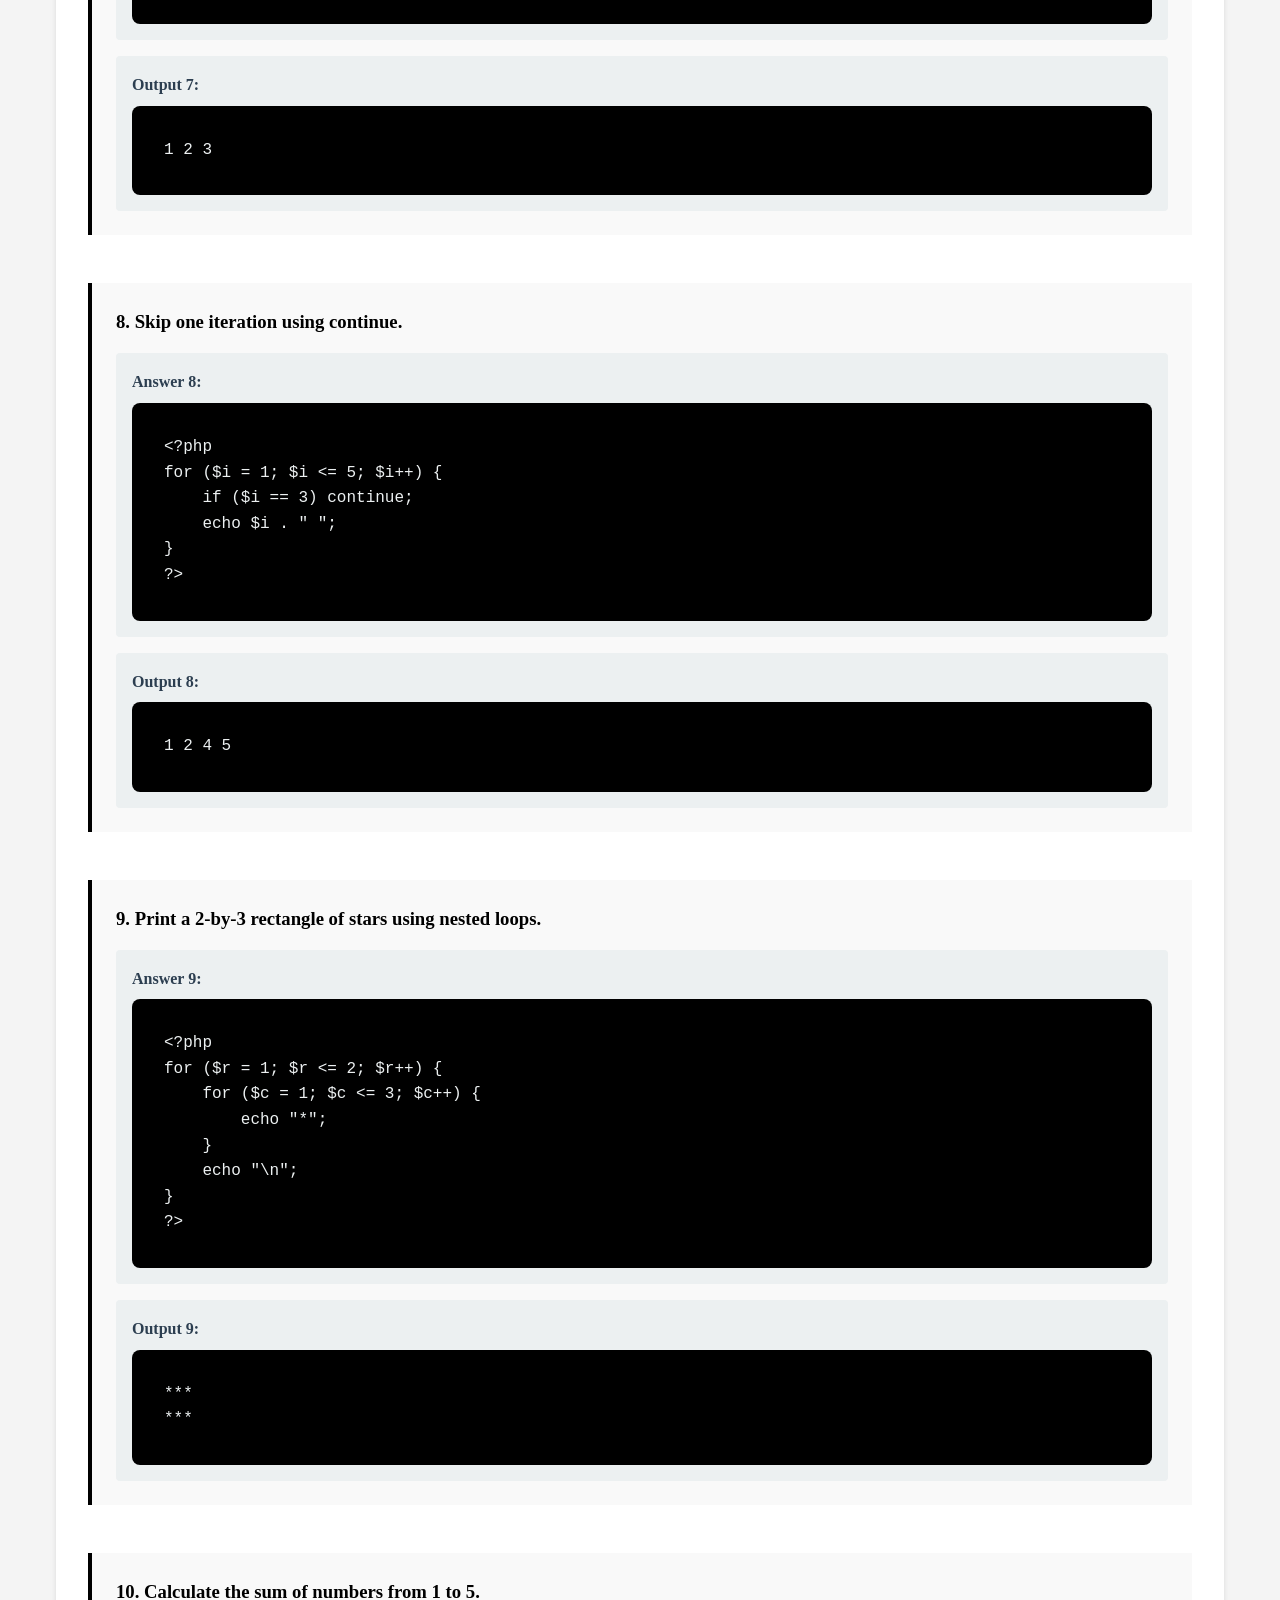
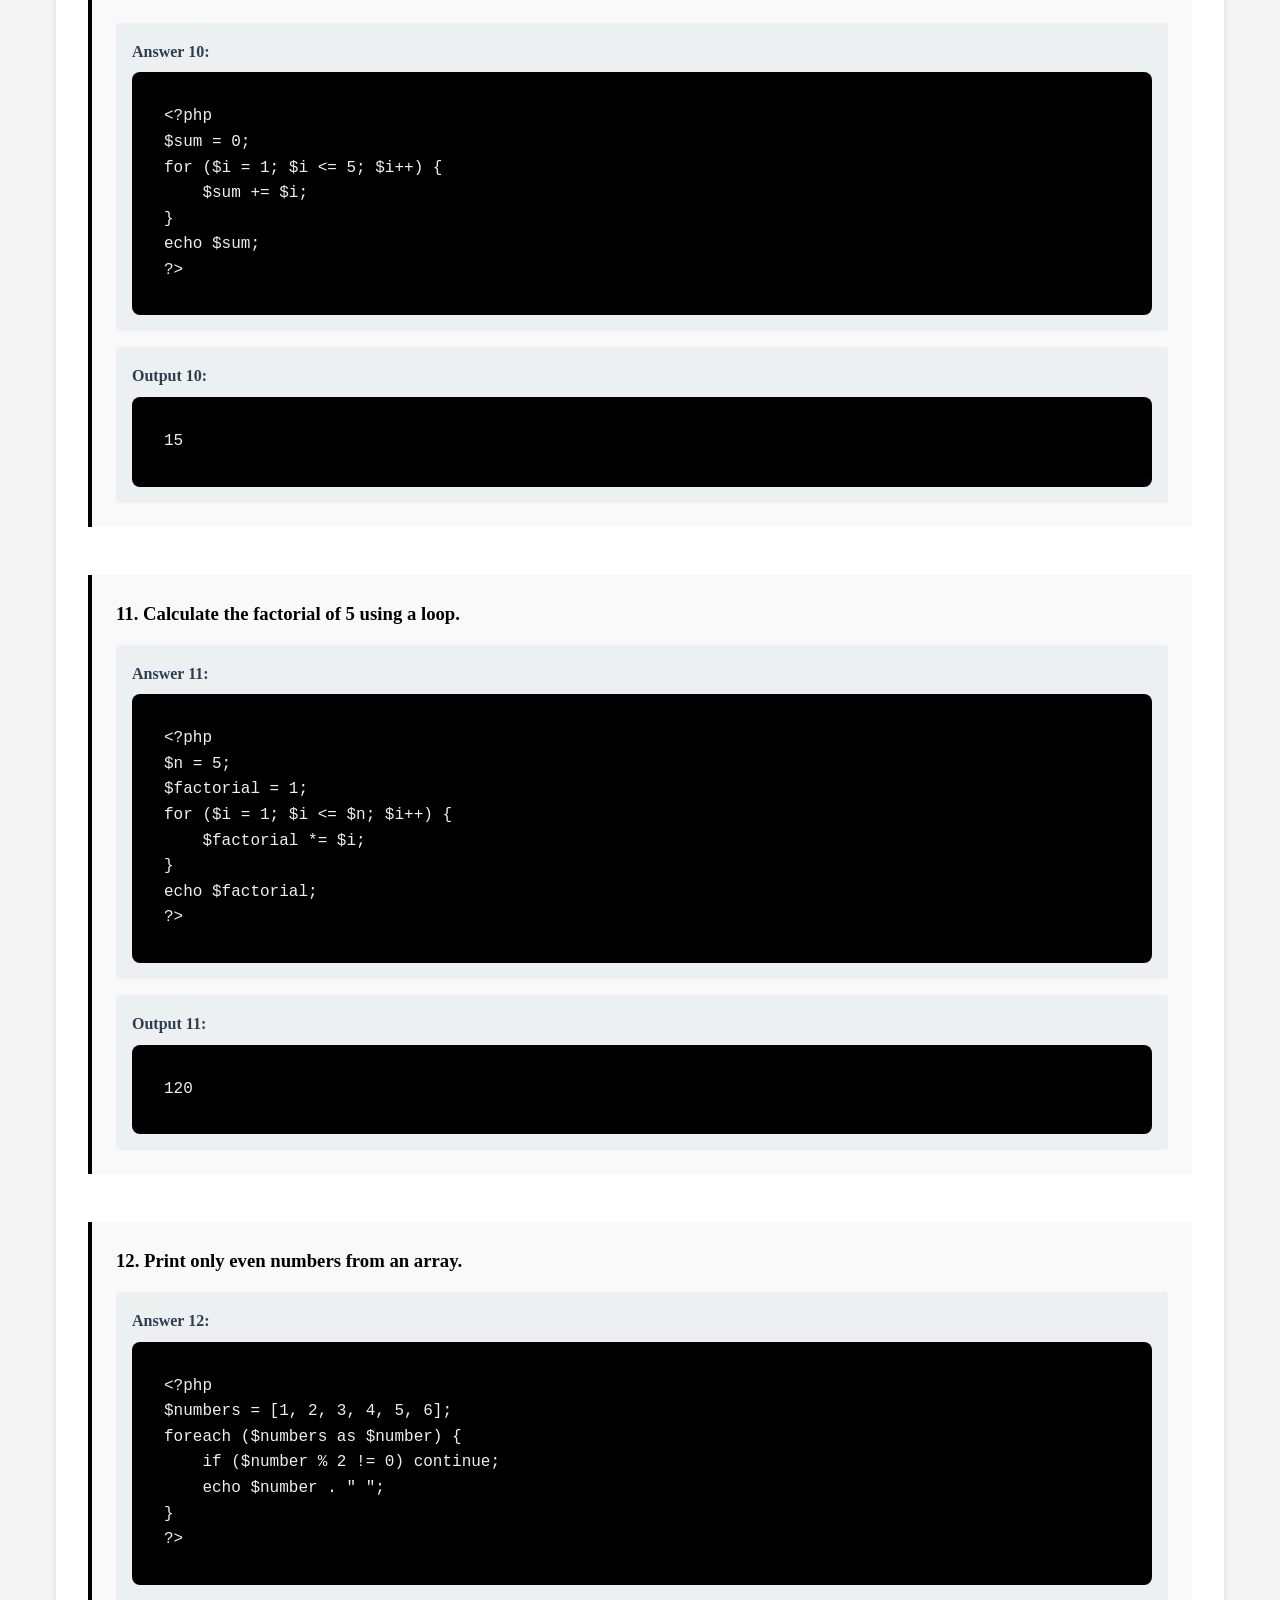
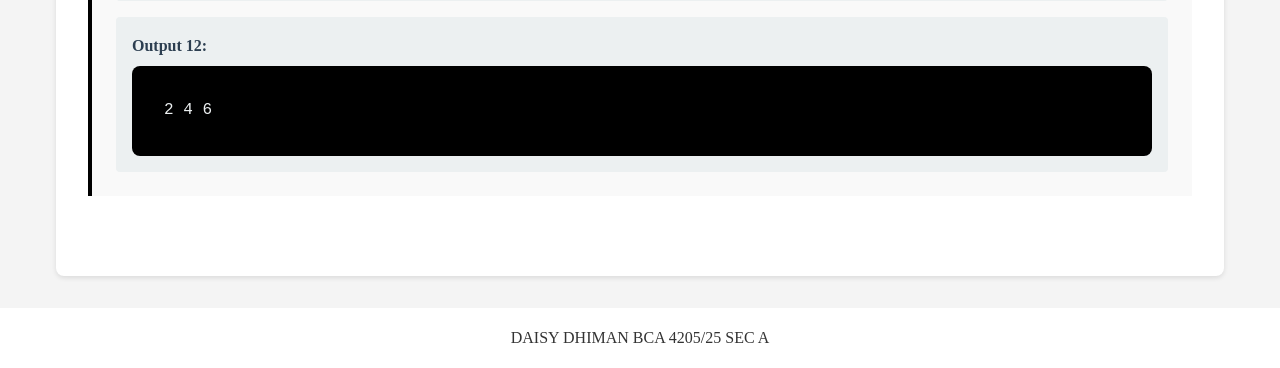
<file: webpages/looping-constructs.html>
<!DOCTYPE html>
<html lang="en">
<head>
    <meta charset="UTF-8">
    <meta name="viewport" content="width=device-width, initial-scale=1.0">
    <title>LOOPING CONSTRUCTS - BCA 4205/25 Daisy Dhiman</title>
    <link rel="stylesheet" href="style.css">
</head>
<body>
    <nav class="simple-nav">
        <div class="nav-logo"><a href="../index.html">Backend Web Development</a></div>
    </nav>

    <div class="container">
        <a href="../index.html" class="back-link">&larr; Back to Home</a>

        <div class="questions-page">
            <h1>LOOPING CONSTRUCTS</h1>

            <div class="question-index">
                <h2>Questions List</h2>
                <ul>
                    <li><a href="#q1">1. Print numbers 1 to 5 using for.</a></li>
                    <li><a href="#q2">2. Print numbers 5 to 1 using a for loop.</a></li>
                    <li><a href="#q3">3. Print numbers 1 to 4 using while.</a></li>
                    <li><a href="#q4">4. Demonstrate a do-while loop.</a></li>
                    <li><a href="#q5">5. Print each item in an indexed array using foreach.</a></li>
                    <li><a href="#q6">6. Print keys and values from an associative array.</a></li>
                    <li><a href="#q7">7. Stop a loop with break.</a></li>
                    <li><a href="#q8">8. Skip one iteration using continue.</a></li>
                    <li><a href="#q9">9. Print a 2-by-3 rectangle of stars using nested loops.</a></li>
                    <li><a href="#q10">10. Calculate the sum of numbers from 1 to 5.</a></li>
                    <li><a href="#q11">11. Calculate the factorial of 5 using a loop.</a></li>
                    <li><a href="#q12">12. Print only even numbers from an array.</a></li>
                </ul>
            </div>

            <div class="question-section" id="q1">
                <h3>1. Print numbers 1 to 5 using for.</h3>
                <div class="answer-box">
                    <h4>Answer 1:</h4>
                    <pre><code>&lt;?php
for ($i = 1; $i &lt;= 5; $i++) {
    echo $i . &quot; &quot;;
}
?&gt;</code></pre>
                </div>
                <div class="answer-box">
                    <h4>Output 1:</h4>
                    <pre><code>1 2 3 4 5</code></pre>
                </div>
            </div>

            <div class="question-section" id="q2">
                <h3>2. Print numbers 5 to 1 using a for loop.</h3>
                <div class="answer-box">
                    <h4>Answer 2:</h4>
                    <pre><code>&lt;?php
for ($i = 5; $i &gt;= 1; $i--) {
    echo $i . &quot; &quot;;
}
?&gt;</code></pre>
                </div>
                <div class="answer-box">
                    <h4>Output 2:</h4>
                    <pre><code>5 4 3 2 1</code></pre>
                </div>
            </div>

            <div class="question-section" id="q3">
                <h3>3. Print numbers 1 to 4 using while.</h3>
                <div class="answer-box">
                    <h4>Answer 3:</h4>
                    <pre><code>&lt;?php
$i = 1;
while ($i &lt;= 4) {
    echo $i . &quot; &quot;;
    $i++;
}
?&gt;</code></pre>
                </div>
                <div class="answer-box">
                    <h4>Output 3:</h4>
                    <pre><code>1 2 3 4</code></pre>
                </div>
            </div>

            <div class="question-section" id="q4">
                <h3>4. Demonstrate a do-while loop.</h3>
                <div class="answer-box">
                    <h4>Answer 4:</h4>
                    <pre><code>&lt;?php
$i = 6;
do {
    echo $i;
    $i++;
} while ($i &lt;= 5);
?&gt;</code></pre>
                </div>
                <div class="answer-box">
                    <h4>Output 4:</h4>
                    <pre><code>6</code></pre>
                </div>
                <div class="answer-box">
                    <h4>Note:</h4>
                    <p>A do-while loop executes its body at least once.</p>
                </div>
            </div>

            <div class="question-section" id="q5">
                <h3>5. Print each item in an indexed array using foreach.</h3>
                <div class="answer-box">
                    <h4>Answer 5:</h4>
                    <pre><code>&lt;?php
$colors = [&quot;Red&quot;, &quot;Green&quot;, &quot;Blue&quot;];
foreach ($colors as $color) {
    echo $color . &quot; &quot;;
}
?&gt;</code></pre>
                </div>
                <div class="answer-box">
                    <h4>Output 5:</h4>
                    <pre><code>Red Green Blue</code></pre>
                </div>
            </div>

            <div class="question-section" id="q6">
                <h3>6. Print keys and values from an associative array.</h3>
                <div class="answer-box">
                    <h4>Answer 6:</h4>
                    <pre><code>&lt;?php
$student = [&quot;name&quot; =&gt; &quot;Asha&quot;, &quot;age&quot; =&gt; 19];
foreach ($student as $key =&gt; $value) {
    echo &quot;$key=$value &quot;;
}
?&gt;</code></pre>
                </div>
                <div class="answer-box">
                    <h4>Output 6:</h4>
                    <pre><code>name=Asha age=19</code></pre>
                </div>
            </div>

            <div class="question-section" id="q7">
                <h3>7. Stop a loop with break.</h3>
                <div class="answer-box">
                    <h4>Answer 7:</h4>
                    <pre><code>&lt;?php
for ($i = 1; $i &lt;= 5; $i++) {
    if ($i == 4) break;
    echo $i . &quot; &quot;;
}
?&gt;</code></pre>
                </div>
                <div class="answer-box">
                    <h4>Output 7:</h4>
                    <pre><code>1 2 3</code></pre>
                </div>
            </div>

            <div class="question-section" id="q8">
                <h3>8. Skip one iteration using continue.</h3>
                <div class="answer-box">
                    <h4>Answer 8:</h4>
                    <pre><code>&lt;?php
for ($i = 1; $i &lt;= 5; $i++) {
    if ($i == 3) continue;
    echo $i . &quot; &quot;;
}
?&gt;</code></pre>
                </div>
                <div class="answer-box">
                    <h4>Output 8:</h4>
                    <pre><code>1 2 4 5</code></pre>
                </div>
            </div>

            <div class="question-section" id="q9">
                <h3>9. Print a 2-by-3 rectangle of stars using nested loops.</h3>
                <div class="answer-box">
                    <h4>Answer 9:</h4>
                    <pre><code>&lt;?php
for ($r = 1; $r &lt;= 2; $r++) {
    for ($c = 1; $c &lt;= 3; $c++) {
        echo &quot;*&quot;;
    }
    echo &quot;\n&quot;;
}
?&gt;</code></pre>
                </div>
                <div class="answer-box">
                    <h4>Output 9:</h4>
                    <pre><code>***
***</code></pre>
                </div>
            </div>

            <div class="question-section" id="q10">
                <h3>10. Calculate the sum of numbers from 1 to 5.</h3>
                <div class="answer-box">
                    <h4>Answer 10:</h4>
                    <pre><code>&lt;?php
$sum = 0;
for ($i = 1; $i &lt;= 5; $i++) {
    $sum += $i;
}
echo $sum;
?&gt;</code></pre>
                </div>
                <div class="answer-box">
                    <h4>Output 10:</h4>
                    <pre><code>15</code></pre>
                </div>
            </div>

            <div class="question-section" id="q11">
                <h3>11. Calculate the factorial of 5 using a loop.</h3>
                <div class="answer-box">
                    <h4>Answer 11:</h4>
                    <pre><code>&lt;?php
$n = 5;
$factorial = 1;
for ($i = 1; $i &lt;= $n; $i++) {
    $factorial *= $i;
}
echo $factorial;
?&gt;</code></pre>
                </div>
                <div class="answer-box">
                    <h4>Output 11:</h4>
                    <pre><code>120</code></pre>
                </div>
            </div>

            <div class="question-section" id="q12">
                <h3>12. Print only even numbers from an array.</h3>
                <div class="answer-box">
                    <h4>Answer 12:</h4>
                    <pre><code>&lt;?php
$numbers = [1, 2, 3, 4, 5, 6];
foreach ($numbers as $number) {
    if ($number % 2 != 0) continue;
    echo $number . &quot; &quot;;
}
?&gt;</code></pre>
                </div>
                <div class="answer-box">
                    <h4>Output 12:</h4>
                    <pre><code>2 4 6</code></pre>
                </div>
            </div>
        </div>
    </div>

    <footer>
        <p>DAISY DHIMAN BCA 4205/25 SEC A</p>
    </footer>
</body>
</html>
</file>
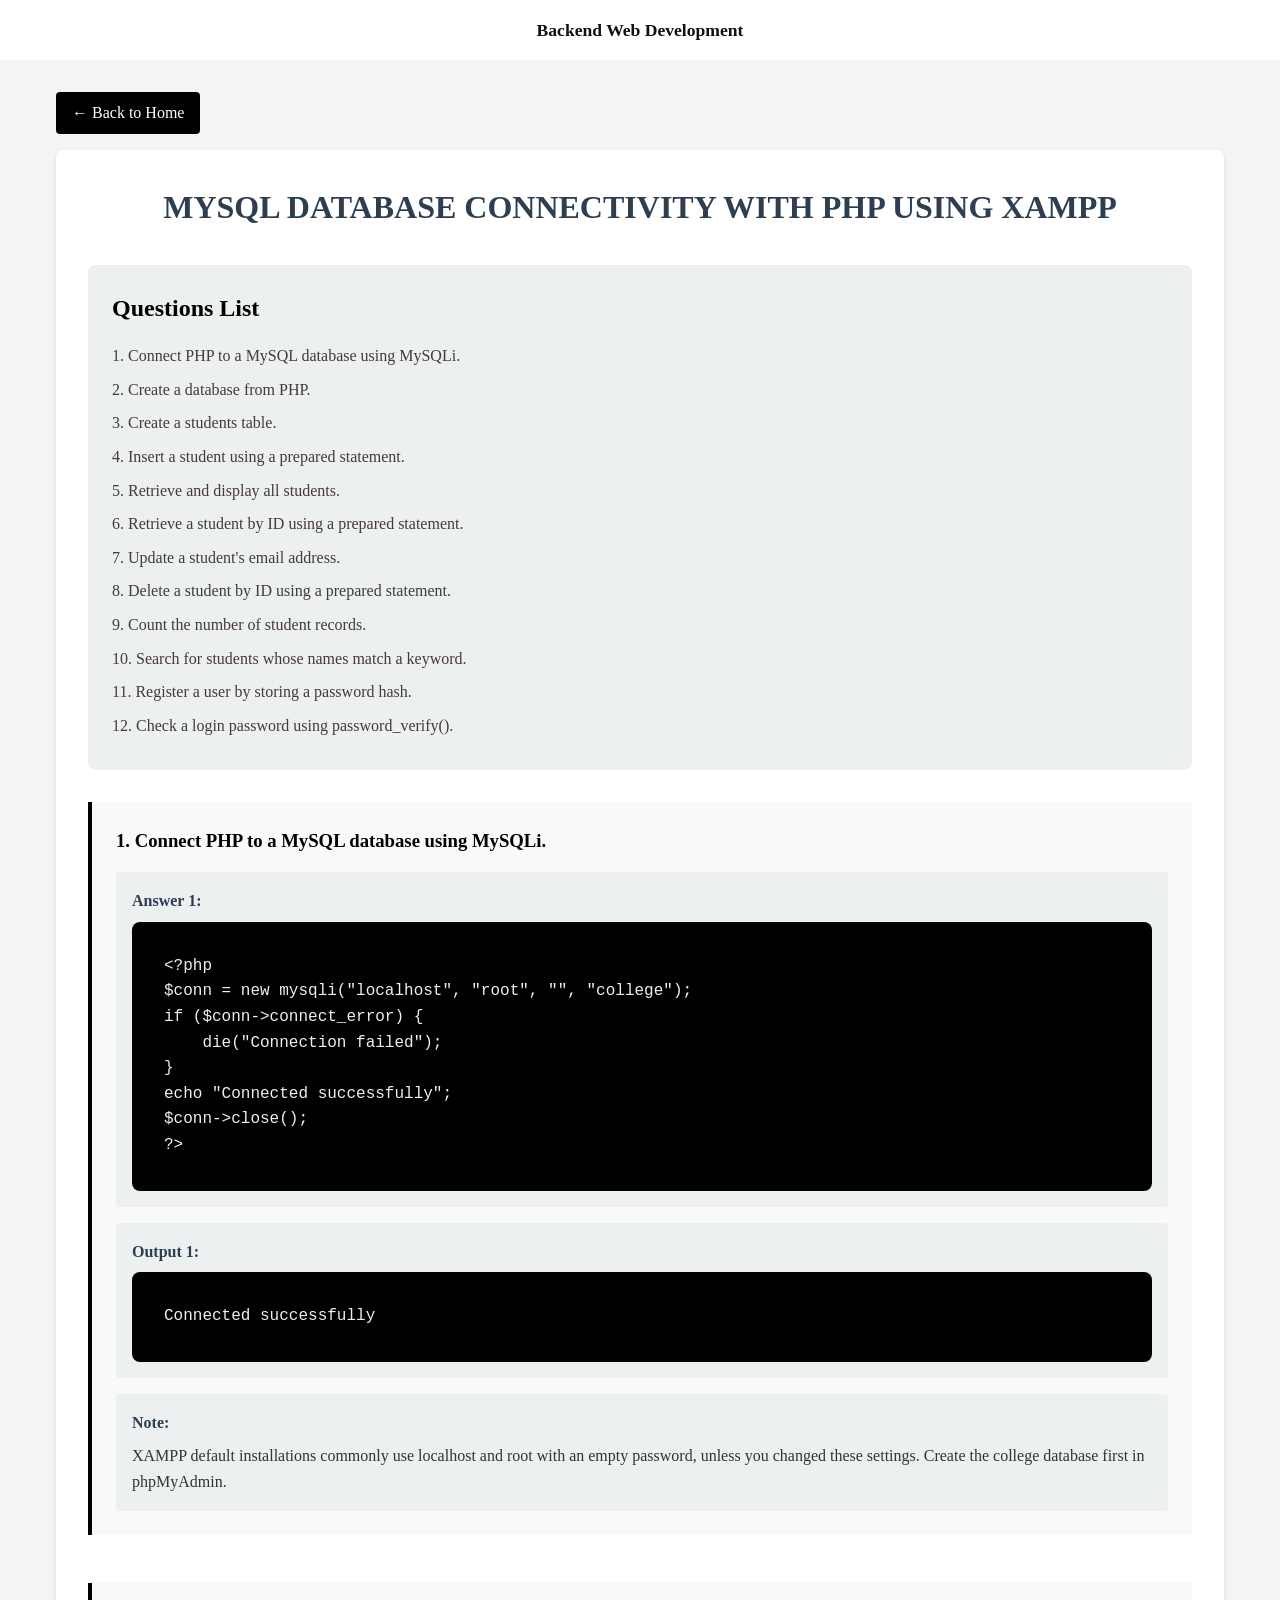
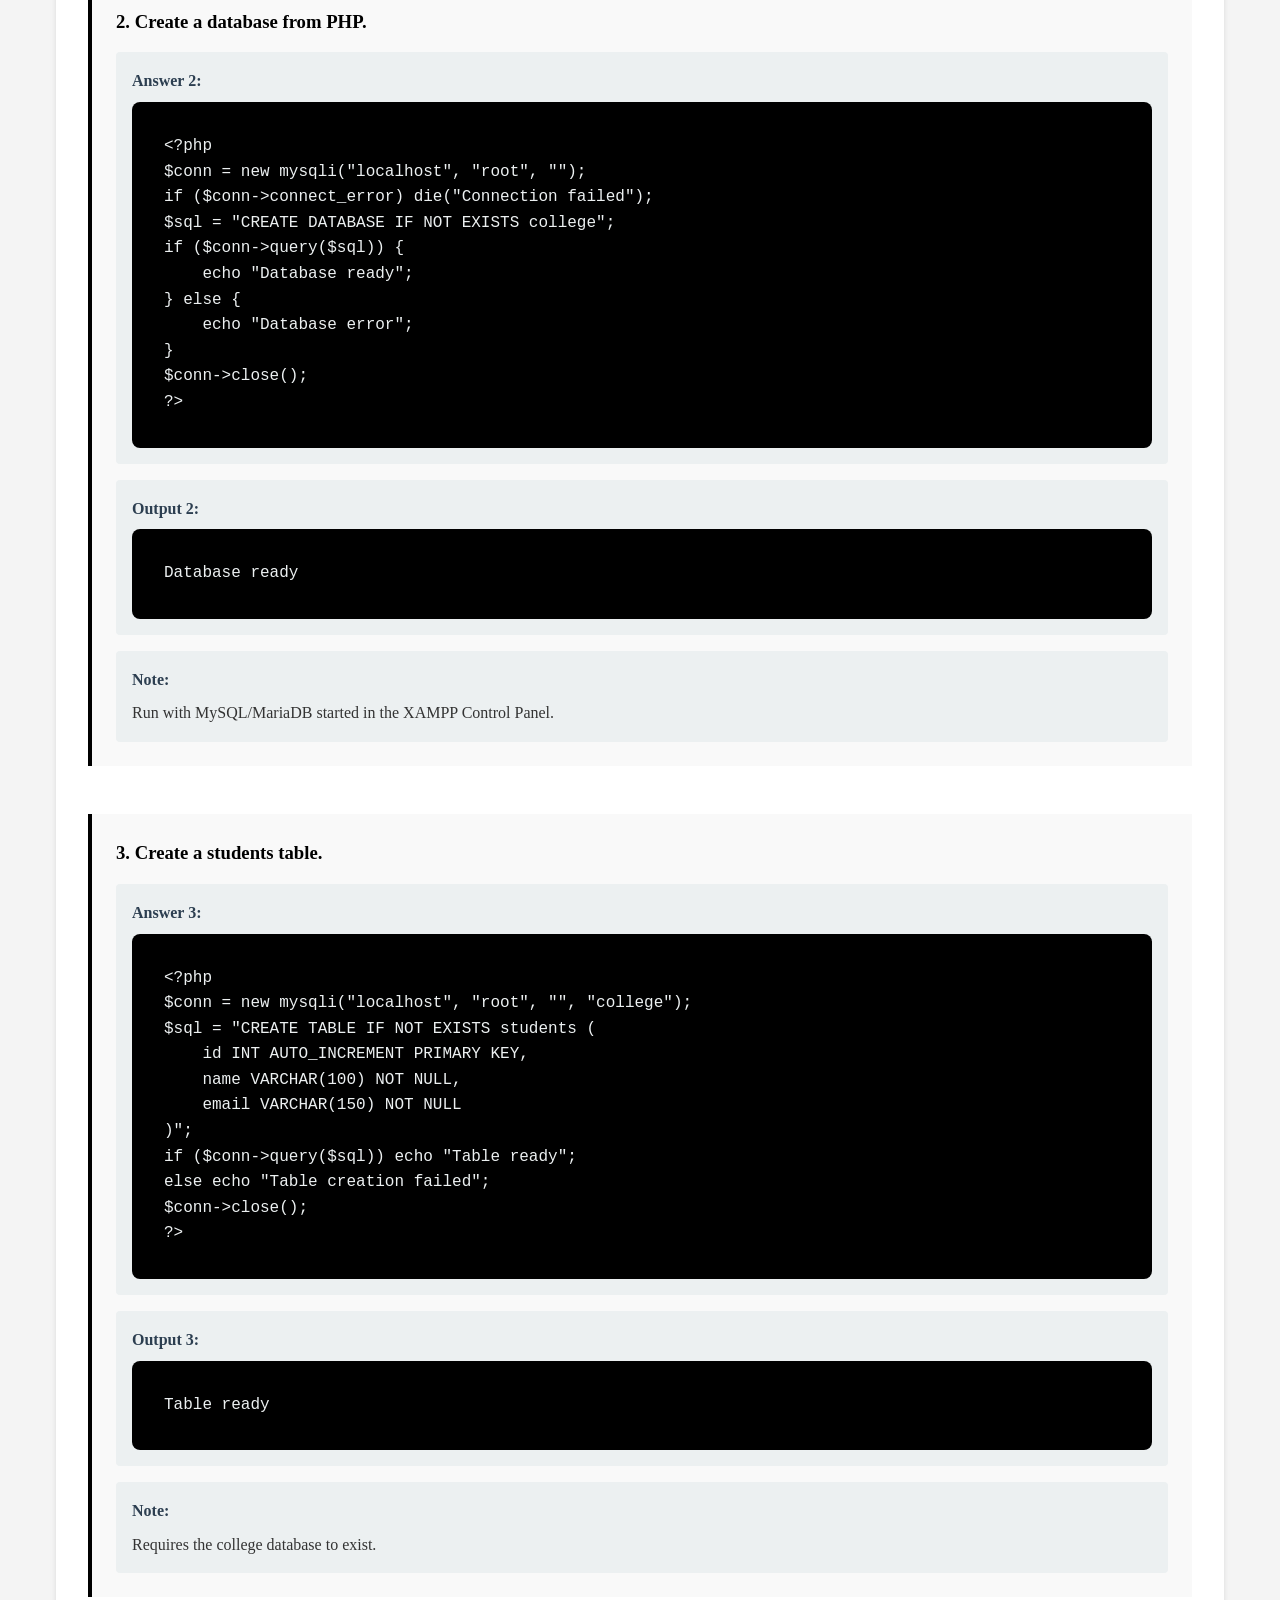
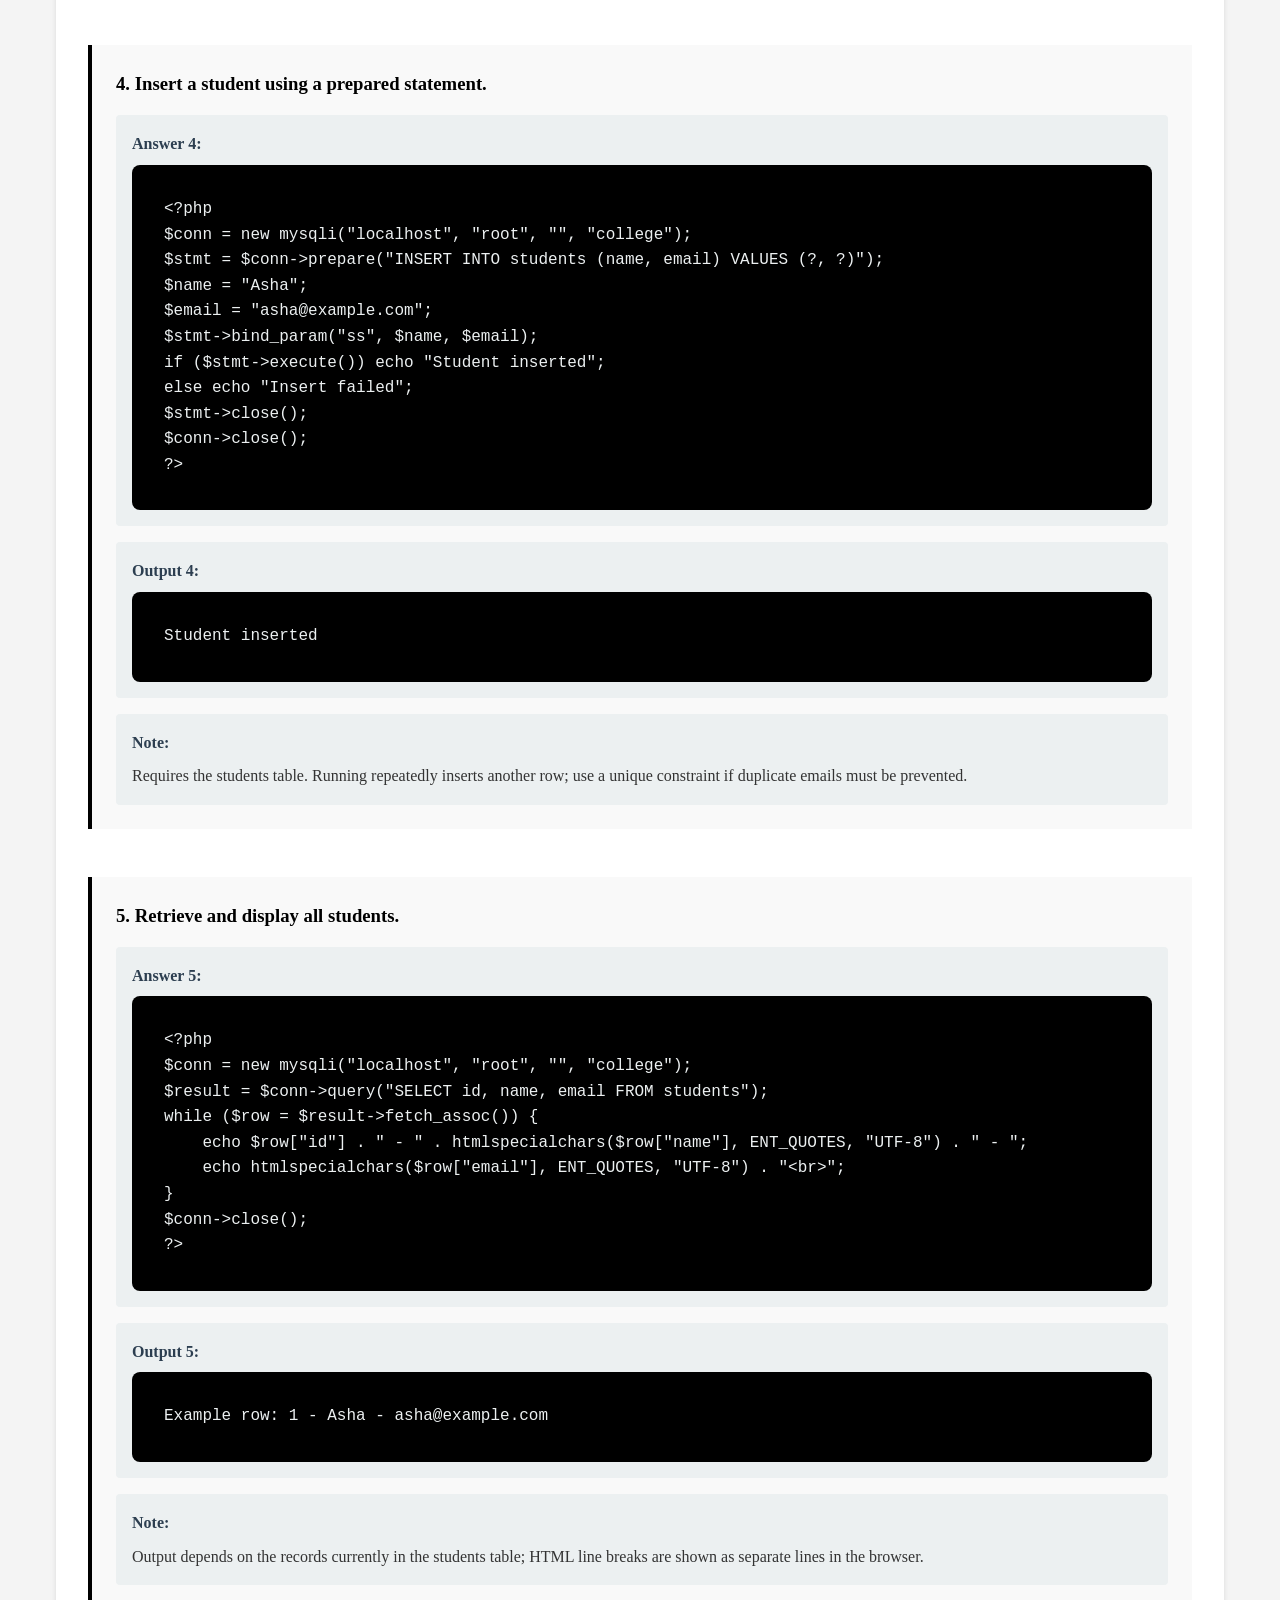
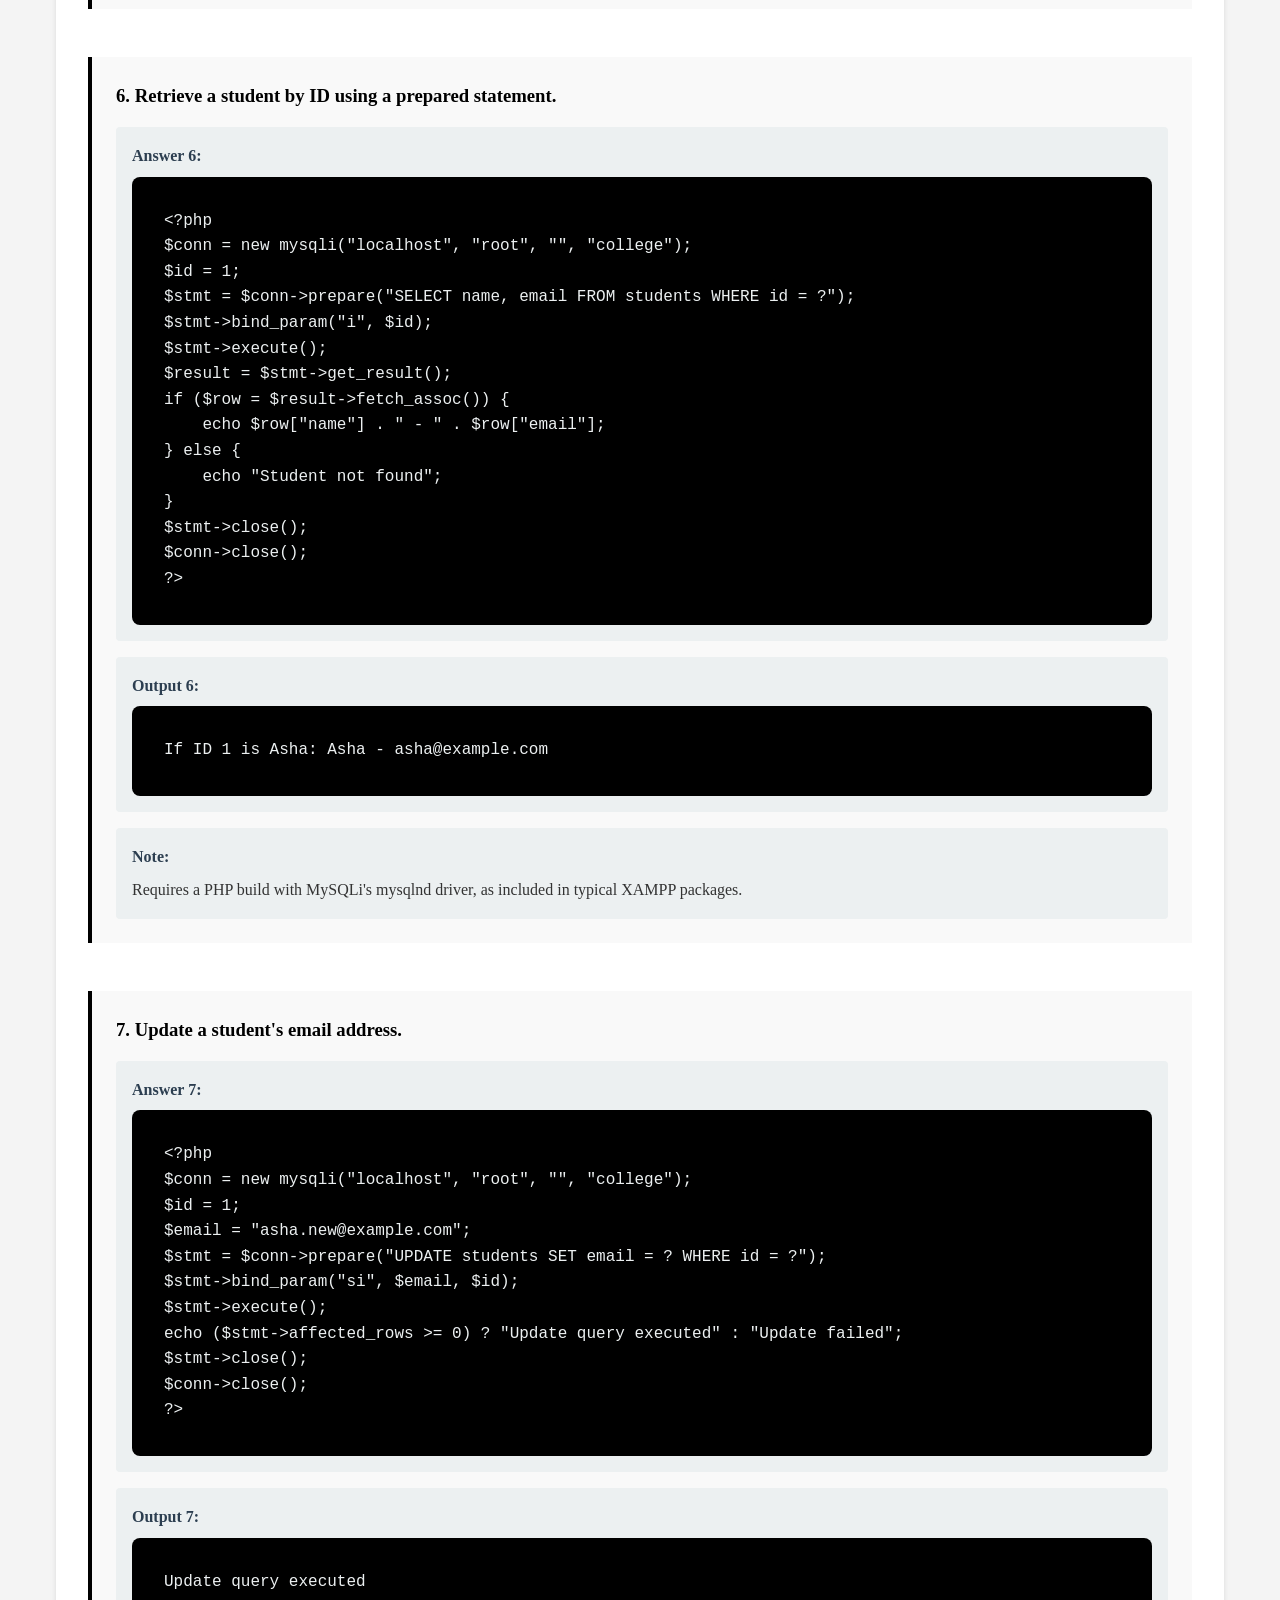
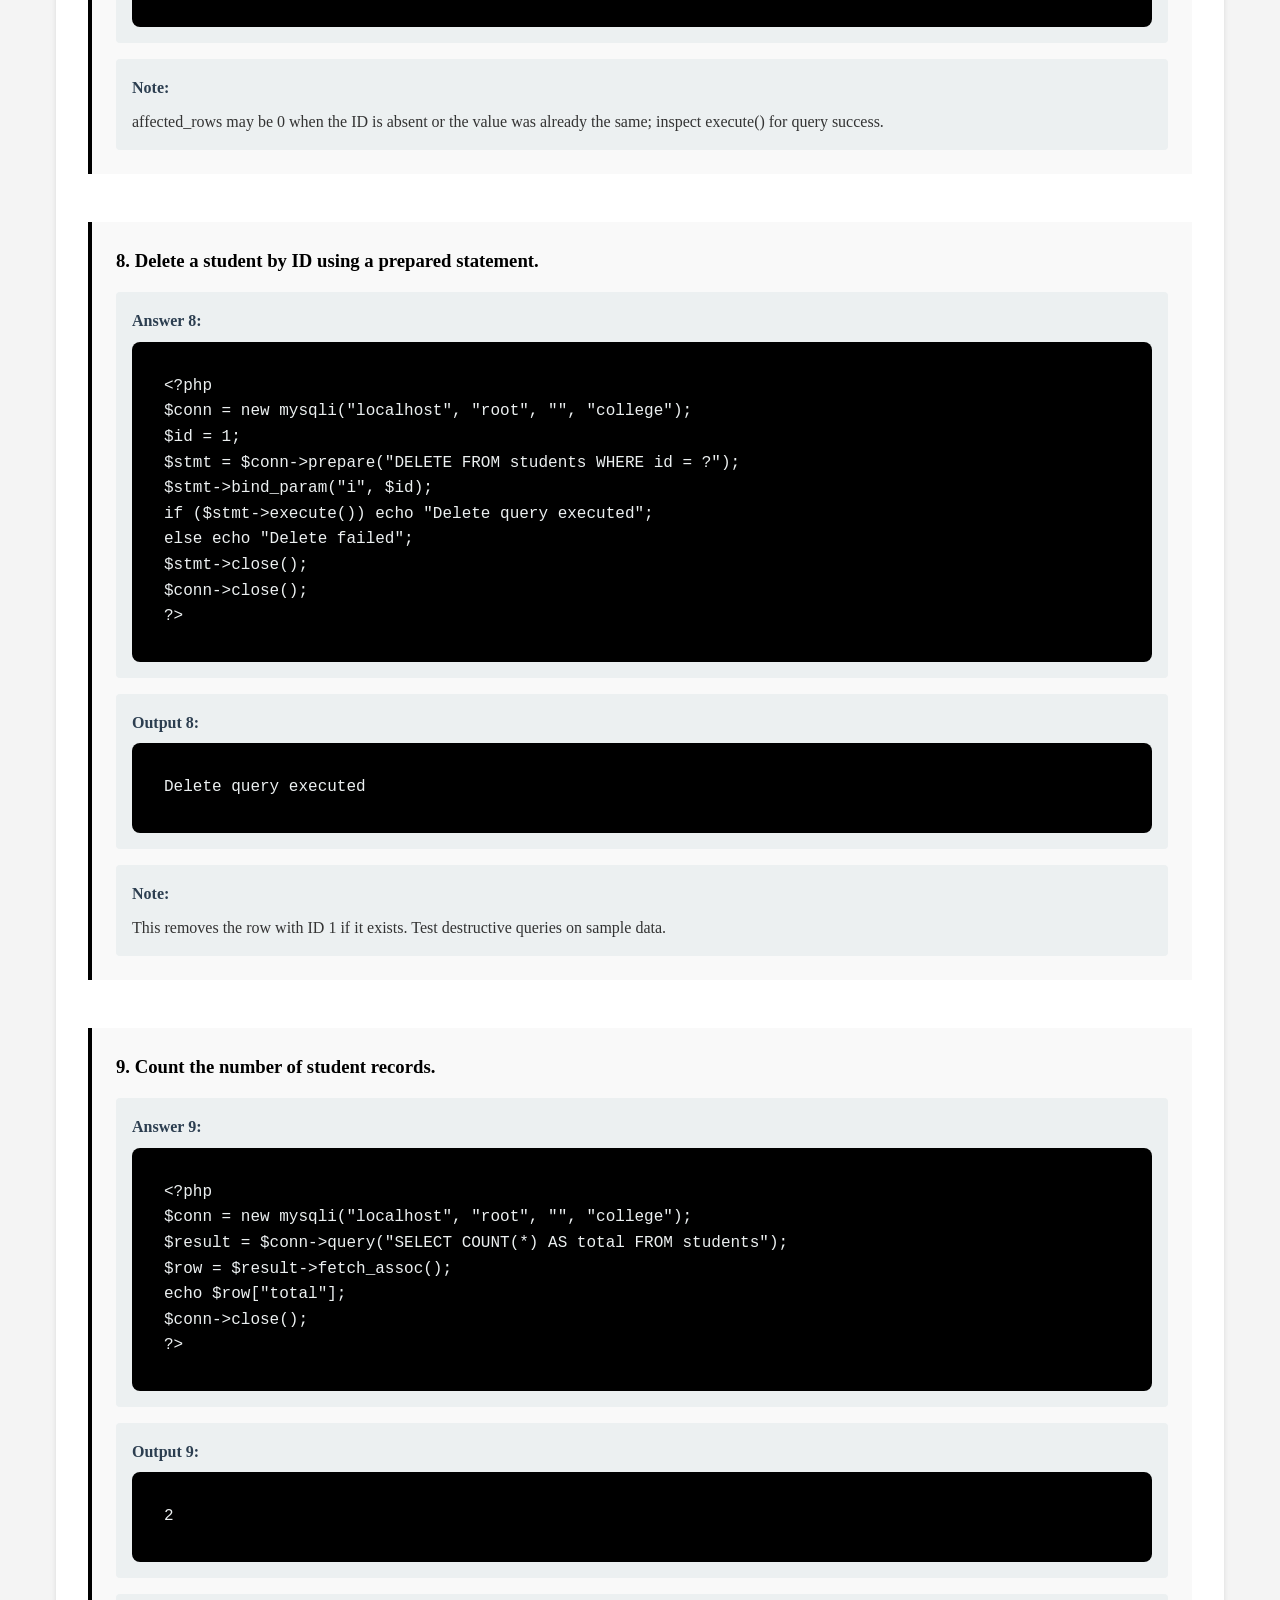
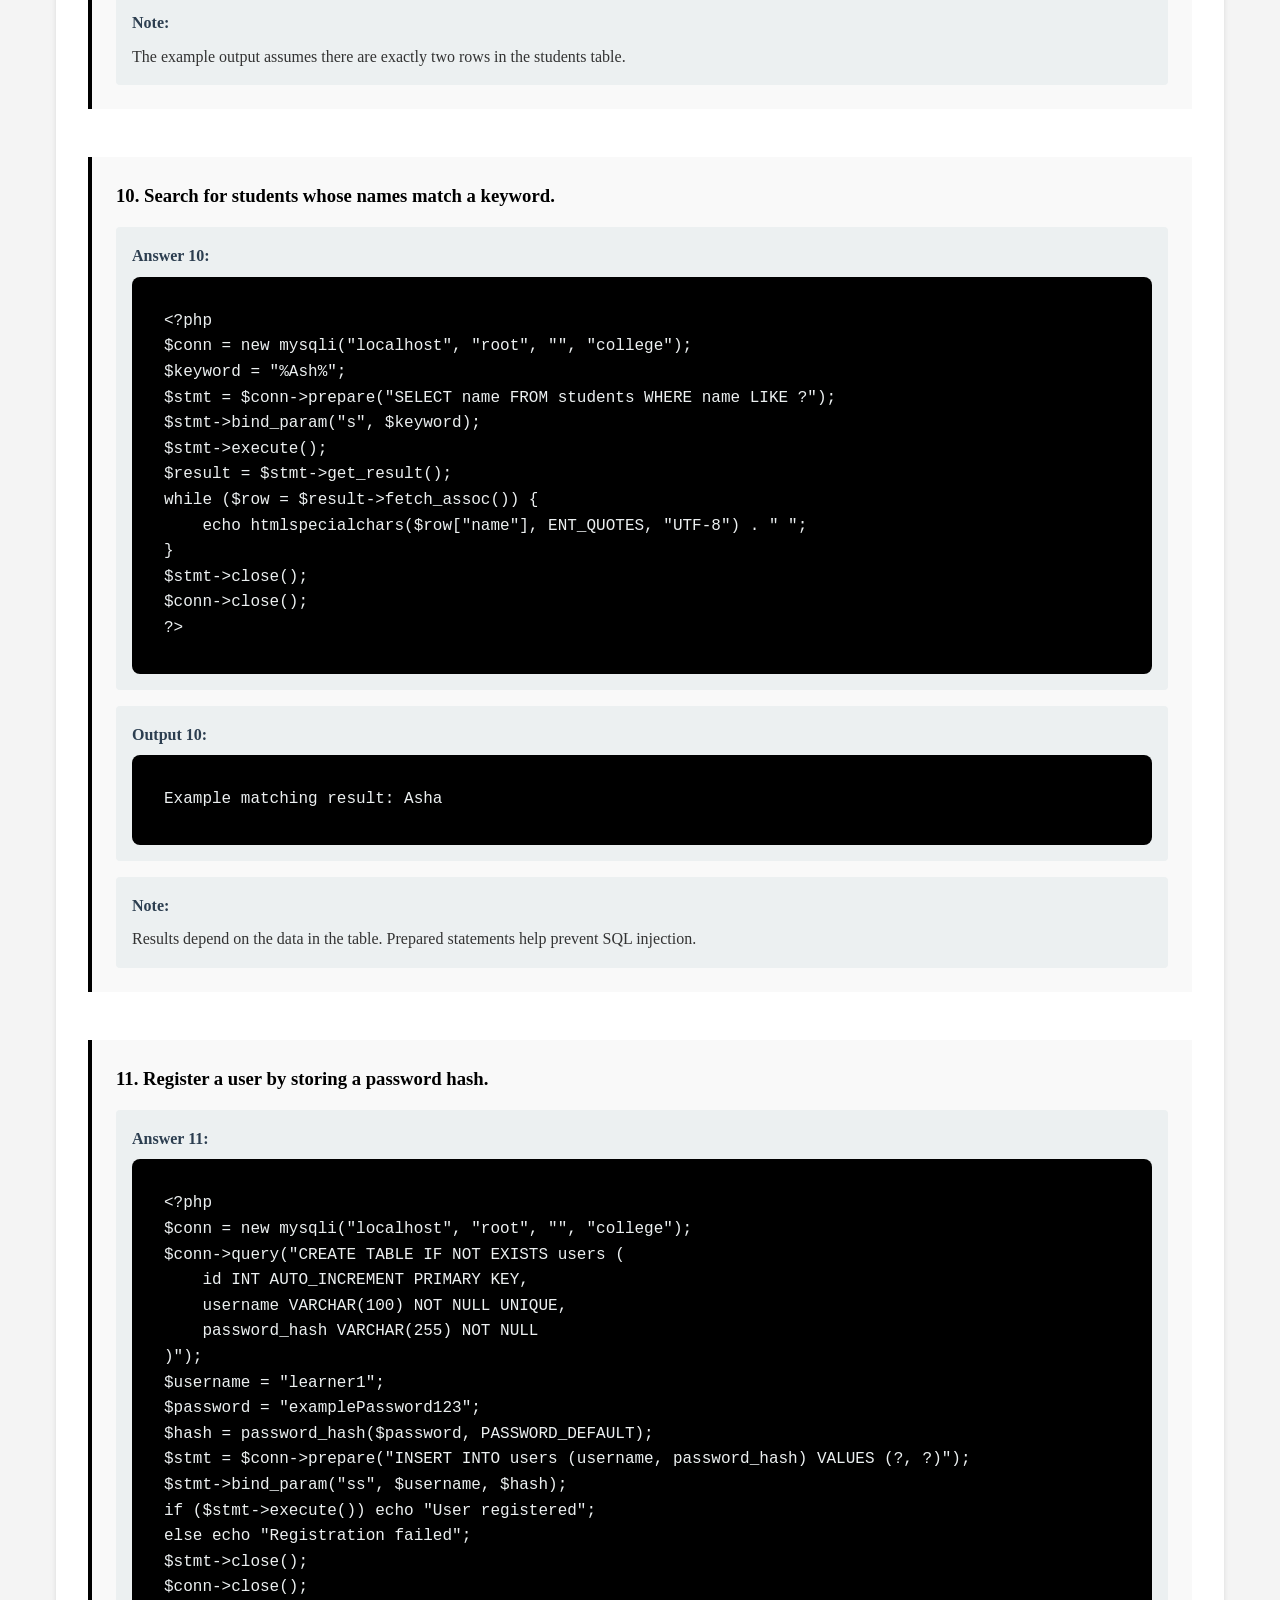
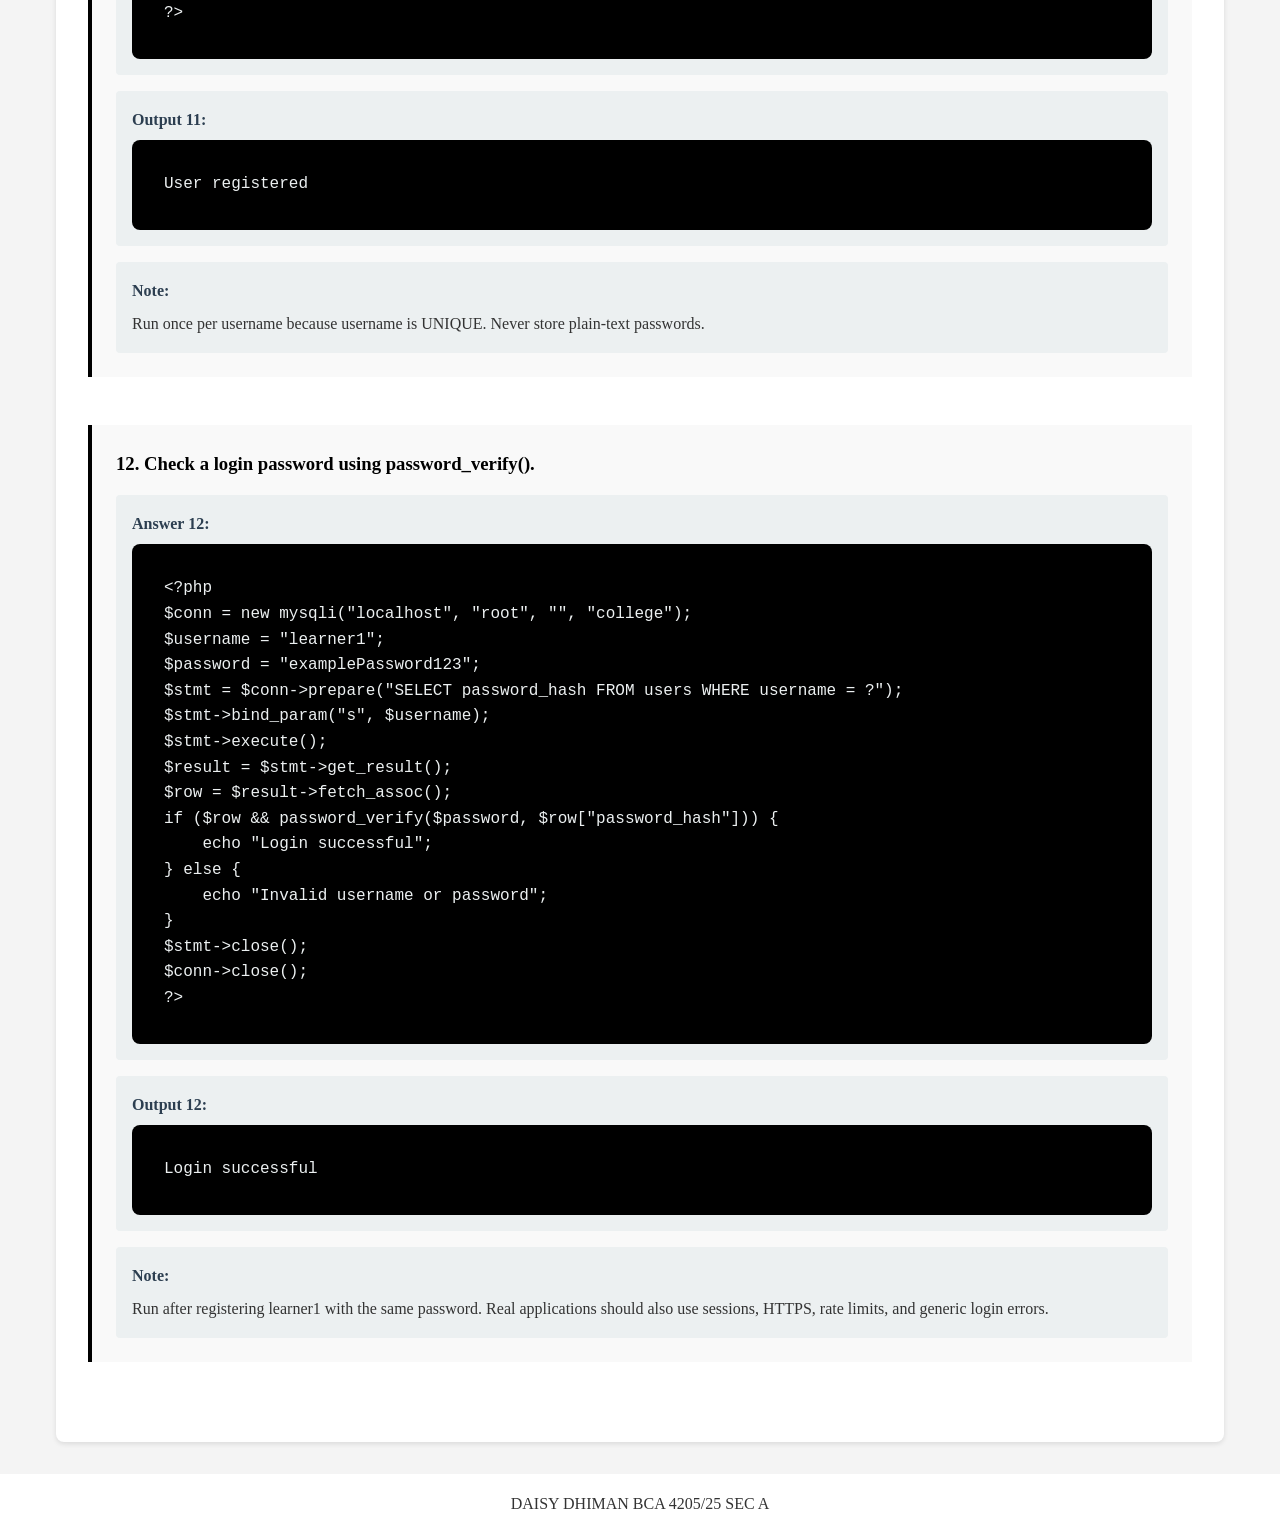
<file: webpages/mysql-database-connectivity.html>
<!DOCTYPE html>
<html lang="en">
<head>
    <meta charset="UTF-8">
    <meta name="viewport" content="width=device-width, initial-scale=1.0">
    <title>MYSQL DATABASE CONNECTIVITY WITH PHP USING XAMPP - BCA 4205/25 Daisy Dhiman</title>
    <link rel="stylesheet" href="style.css">
</head>
<body>
    <nav class="simple-nav">
        <div class="nav-logo"><a href="../index.html">Backend Web Development</a></div>
    </nav>

    <div class="container">
        <a href="../index.html" class="back-link">&larr; Back to Home</a>

        <div class="questions-page">
            <h1>MYSQL DATABASE CONNECTIVITY WITH PHP USING XAMPP</h1>

            <div class="question-index">
                <h2>Questions List</h2>
                <ul>
                    <li><a href="#q1">1. Connect PHP to a MySQL database using MySQLi.</a></li>
                    <li><a href="#q2">2. Create a database from PHP.</a></li>
                    <li><a href="#q3">3. Create a students table.</a></li>
                    <li><a href="#q4">4. Insert a student using a prepared statement.</a></li>
                    <li><a href="#q5">5. Retrieve and display all students.</a></li>
                    <li><a href="#q6">6. Retrieve a student by ID using a prepared statement.</a></li>
                    <li><a href="#q7">7. Update a student&#x27;s email address.</a></li>
                    <li><a href="#q8">8. Delete a student by ID using a prepared statement.</a></li>
                    <li><a href="#q9">9. Count the number of student records.</a></li>
                    <li><a href="#q10">10. Search for students whose names match a keyword.</a></li>
                    <li><a href="#q11">11. Register a user by storing a password hash.</a></li>
                    <li><a href="#q12">12. Check a login password using password_verify().</a></li>
                </ul>
            </div>

            <div class="question-section" id="q1">
                <h3>1. Connect PHP to a MySQL database using MySQLi.</h3>
                <div class="answer-box">
                    <h4>Answer 1:</h4>
                    <pre><code>&lt;?php
$conn = new mysqli(&quot;localhost&quot;, &quot;root&quot;, &quot;&quot;, &quot;college&quot;);
if ($conn-&gt;connect_error) {
    die(&quot;Connection failed&quot;);
}
echo &quot;Connected successfully&quot;;
$conn-&gt;close();
?&gt;</code></pre>
                </div>
                <div class="answer-box">
                    <h4>Output 1:</h4>
                    <pre><code>Connected successfully</code></pre>
                </div>
                <div class="answer-box">
                    <h4>Note:</h4>
                    <p>XAMPP default installations commonly use localhost and root with an empty password, unless you changed these settings. Create the college database first in phpMyAdmin.</p>
                </div>
            </div>

            <div class="question-section" id="q2">
                <h3>2. Create a database from PHP.</h3>
                <div class="answer-box">
                    <h4>Answer 2:</h4>
                    <pre><code>&lt;?php
$conn = new mysqli(&quot;localhost&quot;, &quot;root&quot;, &quot;&quot;);
if ($conn-&gt;connect_error) die(&quot;Connection failed&quot;);
$sql = &quot;CREATE DATABASE IF NOT EXISTS college&quot;;
if ($conn-&gt;query($sql)) {
    echo &quot;Database ready&quot;;
} else {
    echo &quot;Database error&quot;;
}
$conn-&gt;close();
?&gt;</code></pre>
                </div>
                <div class="answer-box">
                    <h4>Output 2:</h4>
                    <pre><code>Database ready</code></pre>
                </div>
                <div class="answer-box">
                    <h4>Note:</h4>
                    <p>Run with MySQL/MariaDB started in the XAMPP Control Panel.</p>
                </div>
            </div>

            <div class="question-section" id="q3">
                <h3>3. Create a students table.</h3>
                <div class="answer-box">
                    <h4>Answer 3:</h4>
                    <pre><code>&lt;?php
$conn = new mysqli(&quot;localhost&quot;, &quot;root&quot;, &quot;&quot;, &quot;college&quot;);
$sql = &quot;CREATE TABLE IF NOT EXISTS students (
    id INT AUTO_INCREMENT PRIMARY KEY,
    name VARCHAR(100) NOT NULL,
    email VARCHAR(150) NOT NULL
)&quot;;
if ($conn-&gt;query($sql)) echo &quot;Table ready&quot;;
else echo &quot;Table creation failed&quot;;
$conn-&gt;close();
?&gt;</code></pre>
                </div>
                <div class="answer-box">
                    <h4>Output 3:</h4>
                    <pre><code>Table ready</code></pre>
                </div>
                <div class="answer-box">
                    <h4>Note:</h4>
                    <p>Requires the college database to exist.</p>
                </div>
            </div>

            <div class="question-section" id="q4">
                <h3>4. Insert a student using a prepared statement.</h3>
                <div class="answer-box">
                    <h4>Answer 4:</h4>
                    <pre><code>&lt;?php
$conn = new mysqli(&quot;localhost&quot;, &quot;root&quot;, &quot;&quot;, &quot;college&quot;);
$stmt = $conn-&gt;prepare(&quot;INSERT INTO students (name, email) VALUES (?, ?)&quot;);
$name = &quot;Asha&quot;;
$email = &quot;asha@example.com&quot;;
$stmt-&gt;bind_param(&quot;ss&quot;, $name, $email);
if ($stmt-&gt;execute()) echo &quot;Student inserted&quot;;
else echo &quot;Insert failed&quot;;
$stmt-&gt;close();
$conn-&gt;close();
?&gt;</code></pre>
                </div>
                <div class="answer-box">
                    <h4>Output 4:</h4>
                    <pre><code>Student inserted</code></pre>
                </div>
                <div class="answer-box">
                    <h4>Note:</h4>
                    <p>Requires the students table. Running repeatedly inserts another row; use a unique constraint if duplicate emails must be prevented.</p>
                </div>
            </div>

            <div class="question-section" id="q5">
                <h3>5. Retrieve and display all students.</h3>
                <div class="answer-box">
                    <h4>Answer 5:</h4>
                    <pre><code>&lt;?php
$conn = new mysqli(&quot;localhost&quot;, &quot;root&quot;, &quot;&quot;, &quot;college&quot;);
$result = $conn-&gt;query(&quot;SELECT id, name, email FROM students&quot;);
while ($row = $result-&gt;fetch_assoc()) {
    echo $row[&quot;id&quot;] . &quot; - &quot; . htmlspecialchars($row[&quot;name&quot;], ENT_QUOTES, &quot;UTF-8&quot;) . &quot; - &quot;;
    echo htmlspecialchars($row[&quot;email&quot;], ENT_QUOTES, &quot;UTF-8&quot;) . &quot;&lt;br&gt;&quot;;
}
$conn-&gt;close();
?&gt;</code></pre>
                </div>
                <div class="answer-box">
                    <h4>Output 5:</h4>
                    <pre><code>Example row: 1 - Asha - asha@example.com</code></pre>
                </div>
                <div class="answer-box">
                    <h4>Note:</h4>
                    <p>Output depends on the records currently in the students table; HTML line breaks are shown as separate lines in the browser.</p>
                </div>
            </div>

            <div class="question-section" id="q6">
                <h3>6. Retrieve a student by ID using a prepared statement.</h3>
                <div class="answer-box">
                    <h4>Answer 6:</h4>
                    <pre><code>&lt;?php
$conn = new mysqli(&quot;localhost&quot;, &quot;root&quot;, &quot;&quot;, &quot;college&quot;);
$id = 1;
$stmt = $conn-&gt;prepare(&quot;SELECT name, email FROM students WHERE id = ?&quot;);
$stmt-&gt;bind_param(&quot;i&quot;, $id);
$stmt-&gt;execute();
$result = $stmt-&gt;get_result();
if ($row = $result-&gt;fetch_assoc()) {
    echo $row[&quot;name&quot;] . &quot; - &quot; . $row[&quot;email&quot;];
} else {
    echo &quot;Student not found&quot;;
}
$stmt-&gt;close();
$conn-&gt;close();
?&gt;</code></pre>
                </div>
                <div class="answer-box">
                    <h4>Output 6:</h4>
                    <pre><code>If ID 1 is Asha: Asha - asha@example.com</code></pre>
                </div>
                <div class="answer-box">
                    <h4>Note:</h4>
                    <p>Requires a PHP build with MySQLi&#x27;s mysqlnd driver, as included in typical XAMPP packages.</p>
                </div>
            </div>

            <div class="question-section" id="q7">
                <h3>7. Update a student&#x27;s email address.</h3>
                <div class="answer-box">
                    <h4>Answer 7:</h4>
                    <pre><code>&lt;?php
$conn = new mysqli(&quot;localhost&quot;, &quot;root&quot;, &quot;&quot;, &quot;college&quot;);
$id = 1;
$email = &quot;asha.new@example.com&quot;;
$stmt = $conn-&gt;prepare(&quot;UPDATE students SET email = ? WHERE id = ?&quot;);
$stmt-&gt;bind_param(&quot;si&quot;, $email, $id);
$stmt-&gt;execute();
echo ($stmt-&gt;affected_rows &gt;= 0) ? &quot;Update query executed&quot; : &quot;Update failed&quot;;
$stmt-&gt;close();
$conn-&gt;close();
?&gt;</code></pre>
                </div>
                <div class="answer-box">
                    <h4>Output 7:</h4>
                    <pre><code>Update query executed</code></pre>
                </div>
                <div class="answer-box">
                    <h4>Note:</h4>
                    <p>affected_rows may be 0 when the ID is absent or the value was already the same; inspect execute() for query success.</p>
                </div>
            </div>

            <div class="question-section" id="q8">
                <h3>8. Delete a student by ID using a prepared statement.</h3>
                <div class="answer-box">
                    <h4>Answer 8:</h4>
                    <pre><code>&lt;?php
$conn = new mysqli(&quot;localhost&quot;, &quot;root&quot;, &quot;&quot;, &quot;college&quot;);
$id = 1;
$stmt = $conn-&gt;prepare(&quot;DELETE FROM students WHERE id = ?&quot;);
$stmt-&gt;bind_param(&quot;i&quot;, $id);
if ($stmt-&gt;execute()) echo &quot;Delete query executed&quot;;
else echo &quot;Delete failed&quot;;
$stmt-&gt;close();
$conn-&gt;close();
?&gt;</code></pre>
                </div>
                <div class="answer-box">
                    <h4>Output 8:</h4>
                    <pre><code>Delete query executed</code></pre>
                </div>
                <div class="answer-box">
                    <h4>Note:</h4>
                    <p>This removes the row with ID 1 if it exists. Test destructive queries on sample data.</p>
                </div>
            </div>

            <div class="question-section" id="q9">
                <h3>9. Count the number of student records.</h3>
                <div class="answer-box">
                    <h4>Answer 9:</h4>
                    <pre><code>&lt;?php
$conn = new mysqli(&quot;localhost&quot;, &quot;root&quot;, &quot;&quot;, &quot;college&quot;);
$result = $conn-&gt;query(&quot;SELECT COUNT(*) AS total FROM students&quot;);
$row = $result-&gt;fetch_assoc();
echo $row[&quot;total&quot;];
$conn-&gt;close();
?&gt;</code></pre>
                </div>
                <div class="answer-box">
                    <h4>Output 9:</h4>
                    <pre><code>2</code></pre>
                </div>
                <div class="answer-box">
                    <h4>Note:</h4>
                    <p>The example output assumes there are exactly two rows in the students table.</p>
                </div>
            </div>

            <div class="question-section" id="q10">
                <h3>10. Search for students whose names match a keyword.</h3>
                <div class="answer-box">
                    <h4>Answer 10:</h4>
                    <pre><code>&lt;?php
$conn = new mysqli(&quot;localhost&quot;, &quot;root&quot;, &quot;&quot;, &quot;college&quot;);
$keyword = &quot;%Ash%&quot;;
$stmt = $conn-&gt;prepare(&quot;SELECT name FROM students WHERE name LIKE ?&quot;);
$stmt-&gt;bind_param(&quot;s&quot;, $keyword);
$stmt-&gt;execute();
$result = $stmt-&gt;get_result();
while ($row = $result-&gt;fetch_assoc()) {
    echo htmlspecialchars($row[&quot;name&quot;], ENT_QUOTES, &quot;UTF-8&quot;) . &quot; &quot;;
}
$stmt-&gt;close();
$conn-&gt;close();
?&gt;</code></pre>
                </div>
                <div class="answer-box">
                    <h4>Output 10:</h4>
                    <pre><code>Example matching result: Asha</code></pre>
                </div>
                <div class="answer-box">
                    <h4>Note:</h4>
                    <p>Results depend on the data in the table. Prepared statements help prevent SQL injection.</p>
                </div>
            </div>

            <div class="question-section" id="q11">
                <h3>11. Register a user by storing a password hash.</h3>
                <div class="answer-box">
                    <h4>Answer 11:</h4>
                    <pre><code>&lt;?php
$conn = new mysqli(&quot;localhost&quot;, &quot;root&quot;, &quot;&quot;, &quot;college&quot;);
$conn-&gt;query(&quot;CREATE TABLE IF NOT EXISTS users (
    id INT AUTO_INCREMENT PRIMARY KEY,
    username VARCHAR(100) NOT NULL UNIQUE,
    password_hash VARCHAR(255) NOT NULL
)&quot;);
$username = &quot;learner1&quot;;
$password = &quot;examplePassword123&quot;;
$hash = password_hash($password, PASSWORD_DEFAULT);
$stmt = $conn-&gt;prepare(&quot;INSERT INTO users (username, password_hash) VALUES (?, ?)&quot;);
$stmt-&gt;bind_param(&quot;ss&quot;, $username, $hash);
if ($stmt-&gt;execute()) echo &quot;User registered&quot;;
else echo &quot;Registration failed&quot;;
$stmt-&gt;close();
$conn-&gt;close();
?&gt;</code></pre>
                </div>
                <div class="answer-box">
                    <h4>Output 11:</h4>
                    <pre><code>User registered</code></pre>
                </div>
                <div class="answer-box">
                    <h4>Note:</h4>
                    <p>Run once per username because username is UNIQUE. Never store plain-text passwords.</p>
                </div>
            </div>

            <div class="question-section" id="q12">
                <h3>12. Check a login password using password_verify().</h3>
                <div class="answer-box">
                    <h4>Answer 12:</h4>
                    <pre><code>&lt;?php
$conn = new mysqli(&quot;localhost&quot;, &quot;root&quot;, &quot;&quot;, &quot;college&quot;);
$username = &quot;learner1&quot;;
$password = &quot;examplePassword123&quot;;
$stmt = $conn-&gt;prepare(&quot;SELECT password_hash FROM users WHERE username = ?&quot;);
$stmt-&gt;bind_param(&quot;s&quot;, $username);
$stmt-&gt;execute();
$result = $stmt-&gt;get_result();
$row = $result-&gt;fetch_assoc();
if ($row &amp;&amp; password_verify($password, $row[&quot;password_hash&quot;])) {
    echo &quot;Login successful&quot;;
} else {
    echo &quot;Invalid username or password&quot;;
}
$stmt-&gt;close();
$conn-&gt;close();
?&gt;</code></pre>
                </div>
                <div class="answer-box">
                    <h4>Output 12:</h4>
                    <pre><code>Login successful</code></pre>
                </div>
                <div class="answer-box">
                    <h4>Note:</h4>
                    <p>Run after registering learner1 with the same password. Real applications should also use sessions, HTTPS, rate limits, and generic login errors.</p>
                </div>
            </div>
        </div>
    </div>

    <footer>
        <p>DAISY DHIMAN BCA 4205/25 SEC A</p>
    </footer>
</body>
</html>
</file>
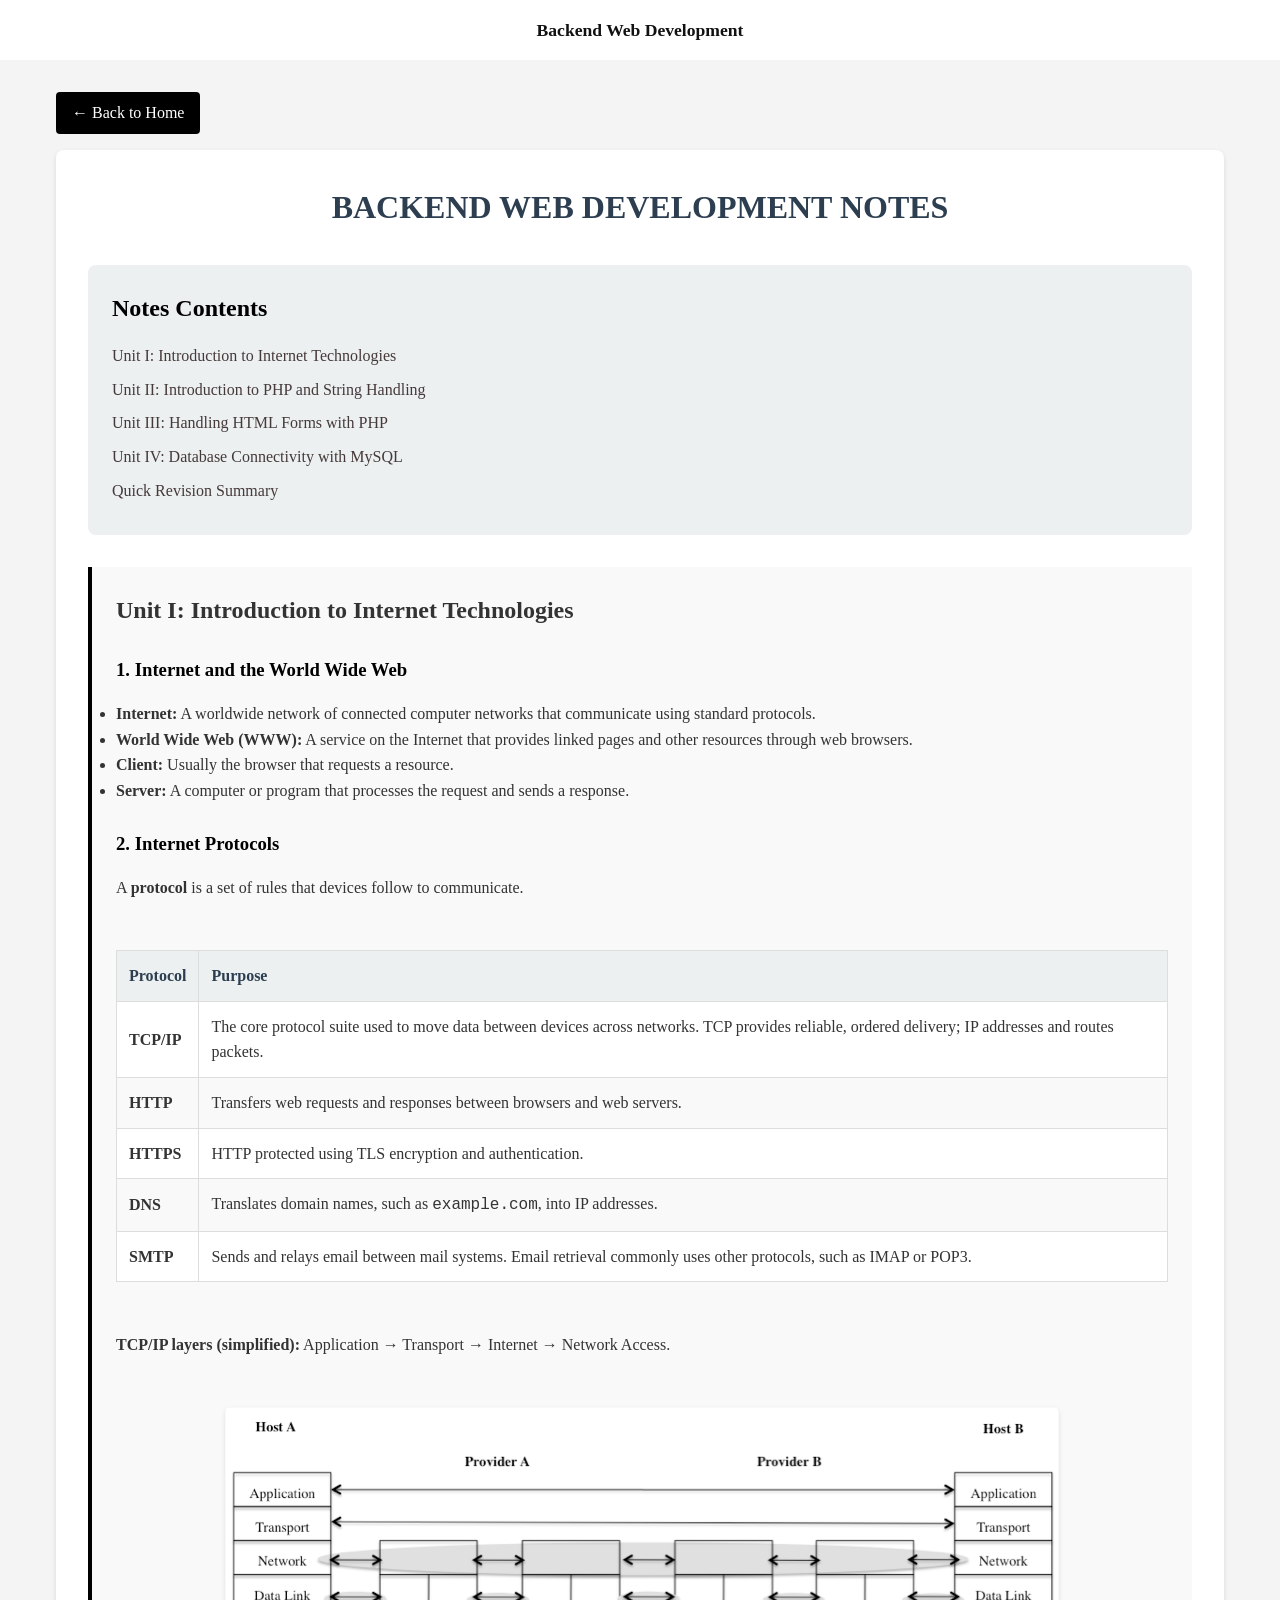
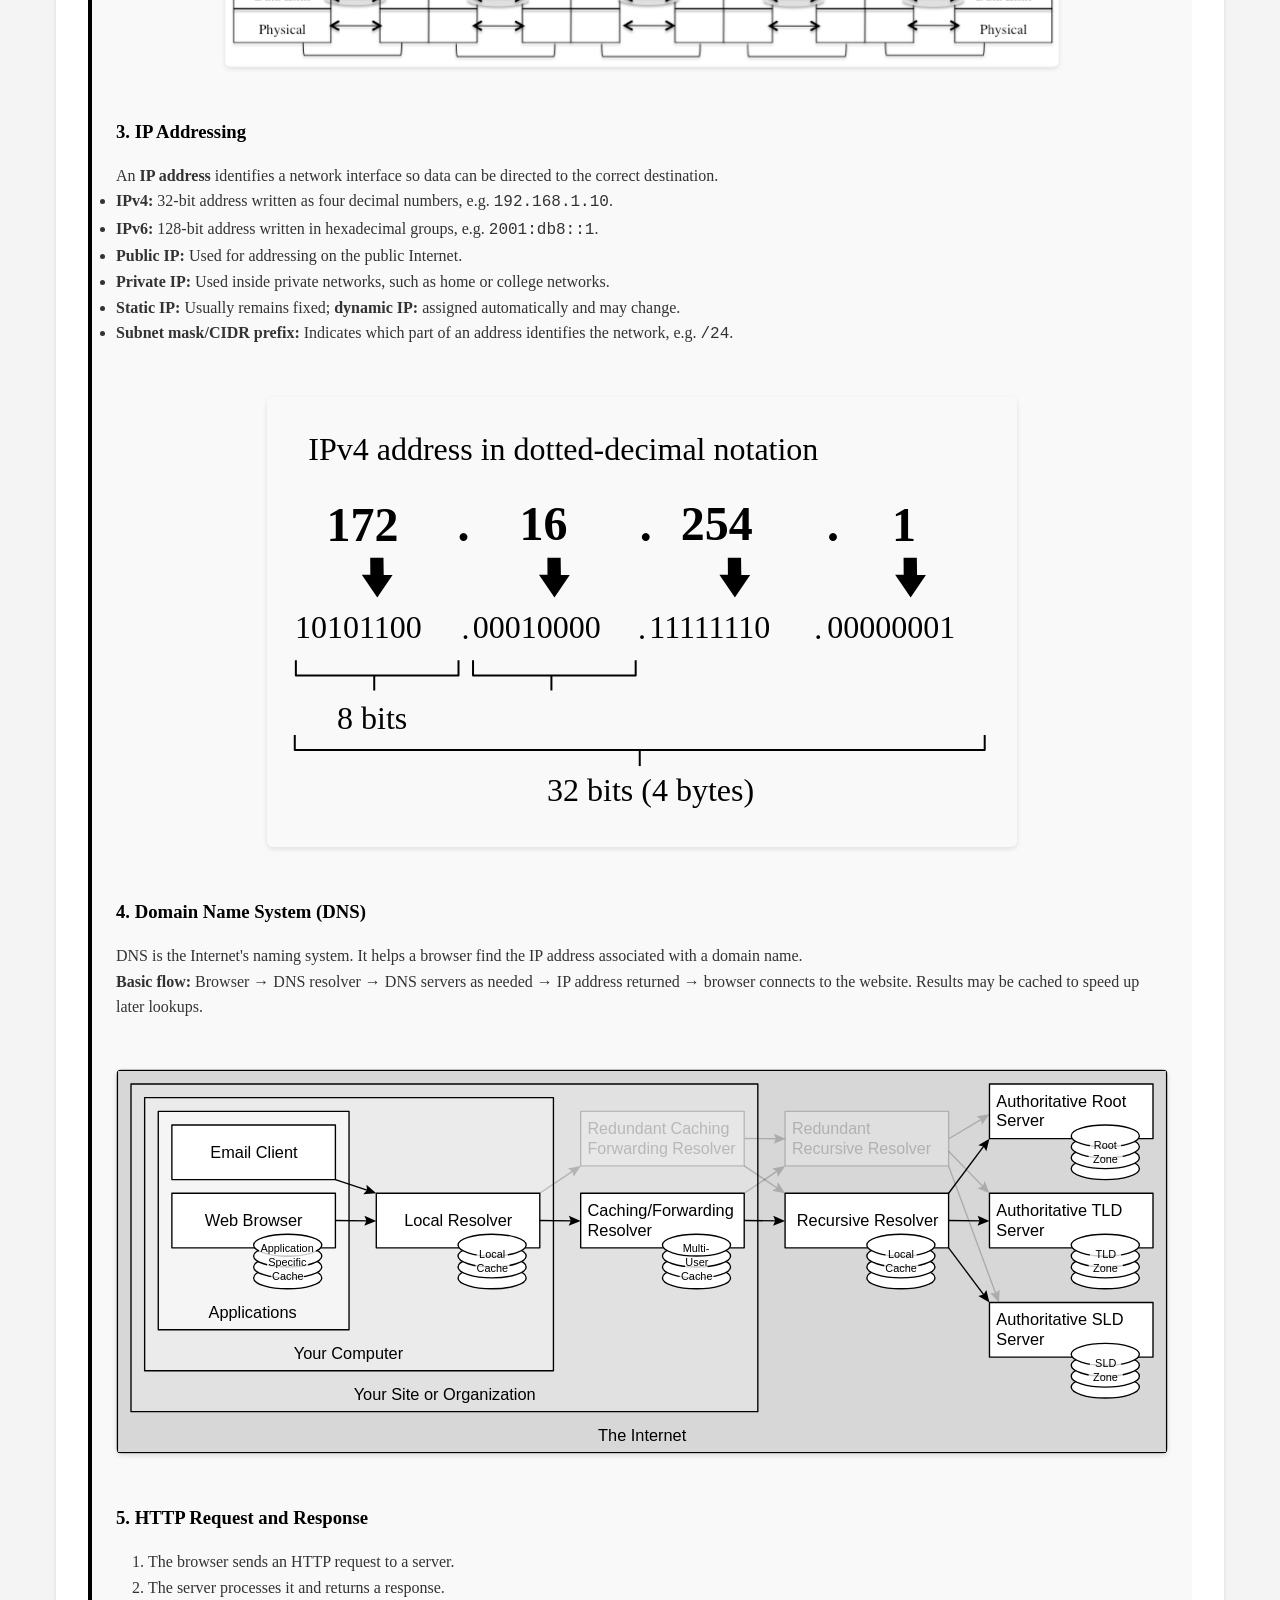
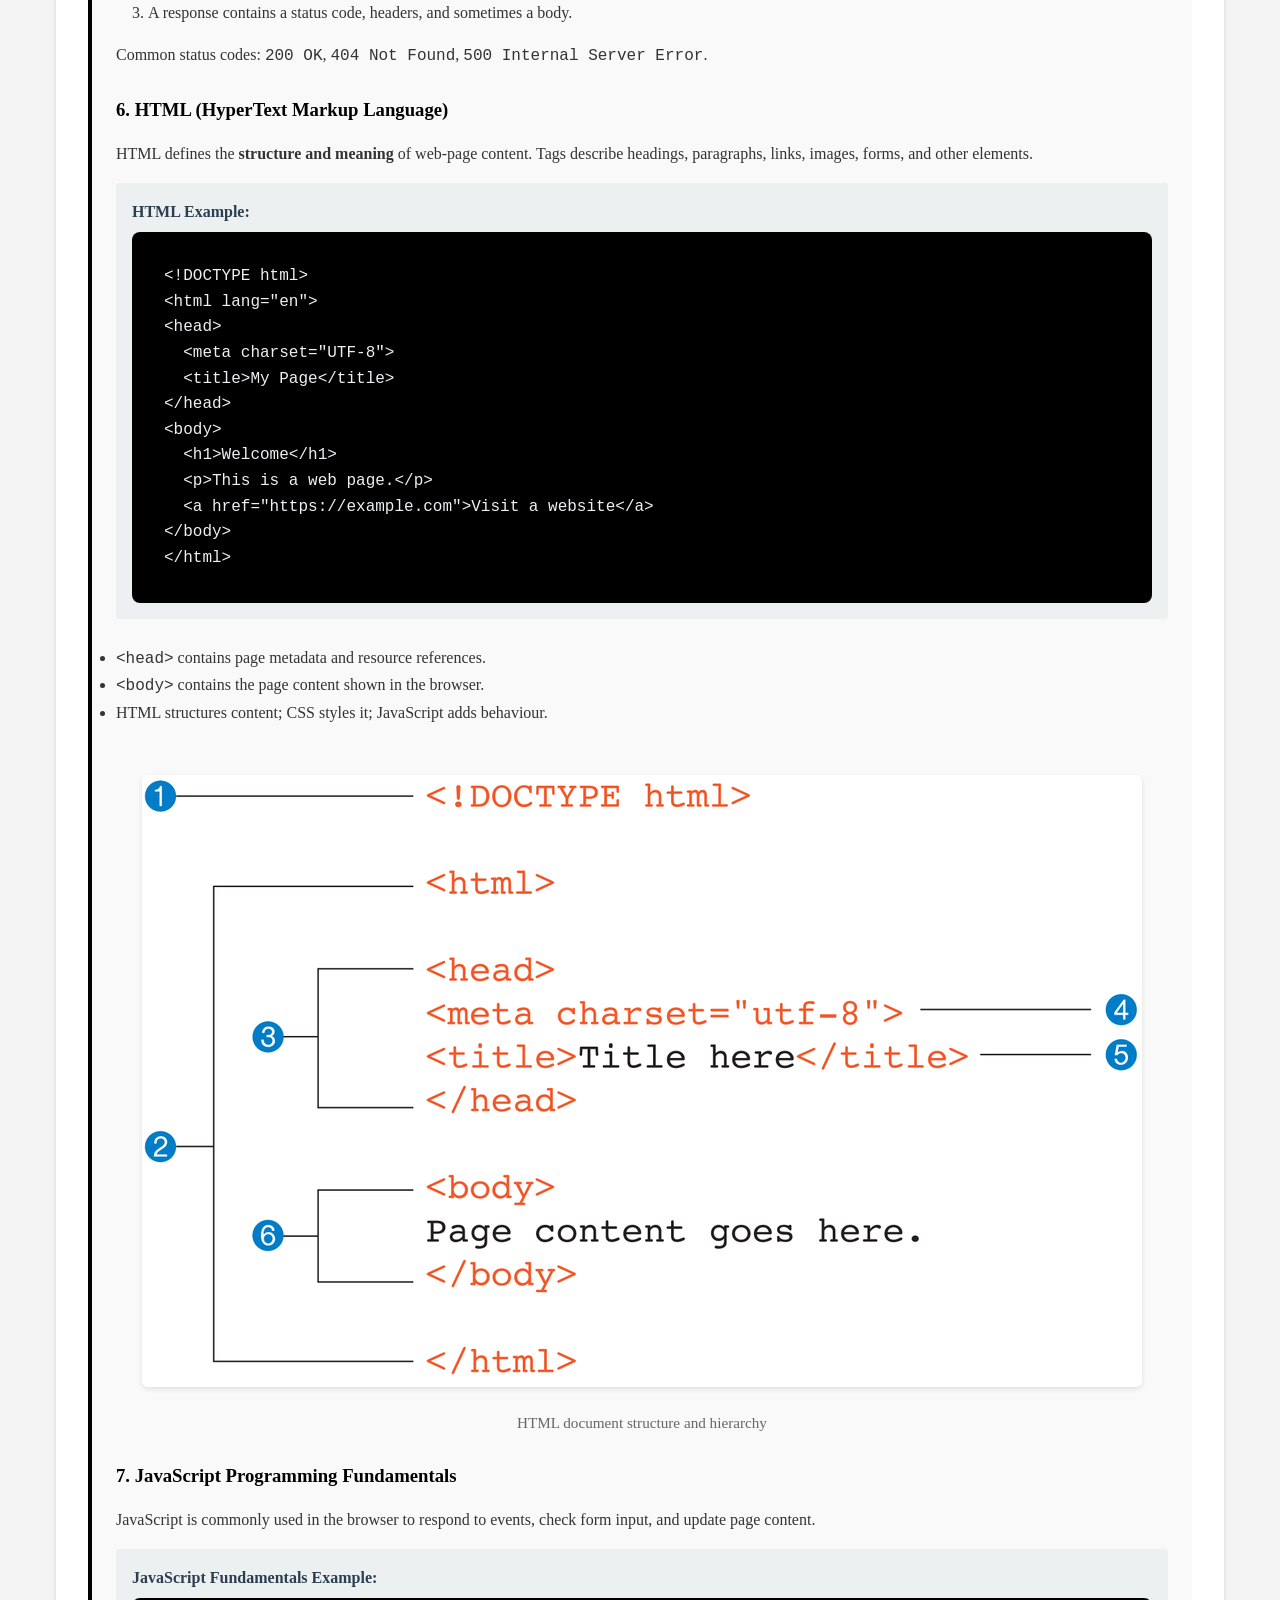
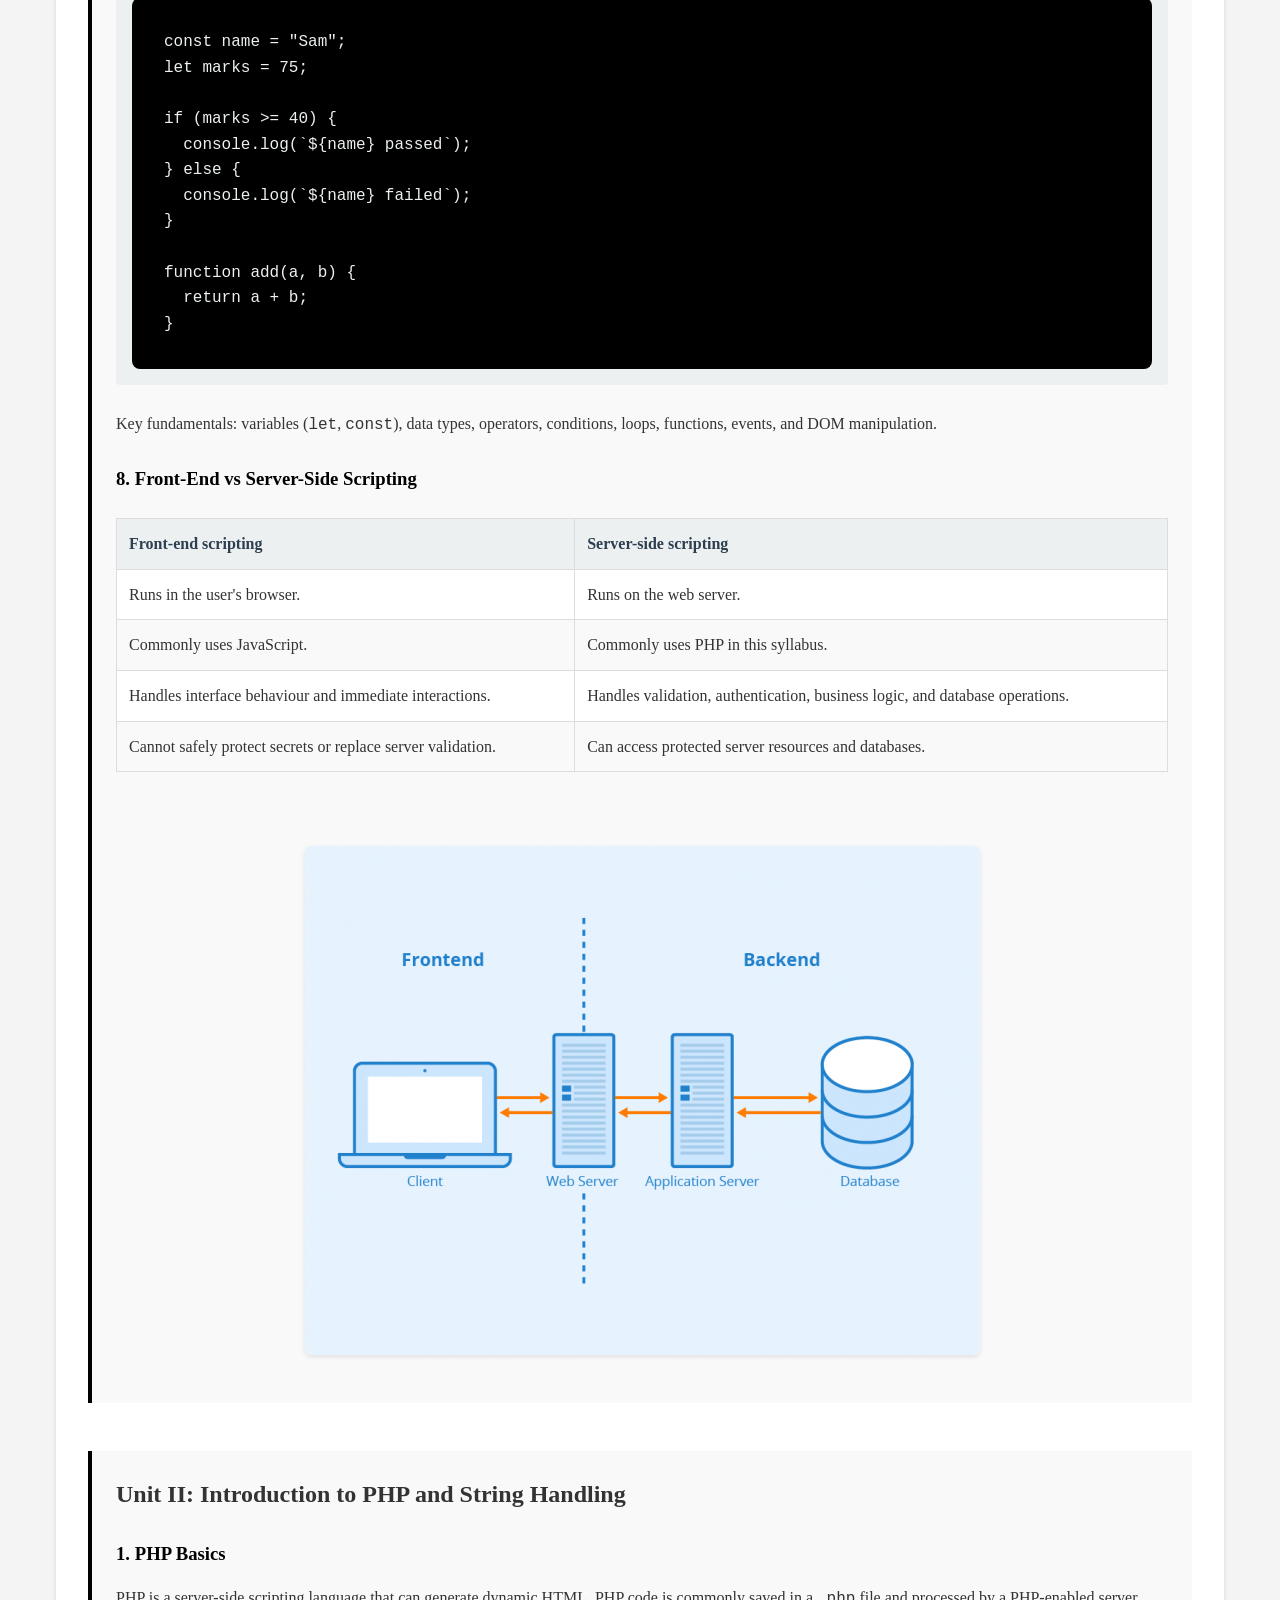
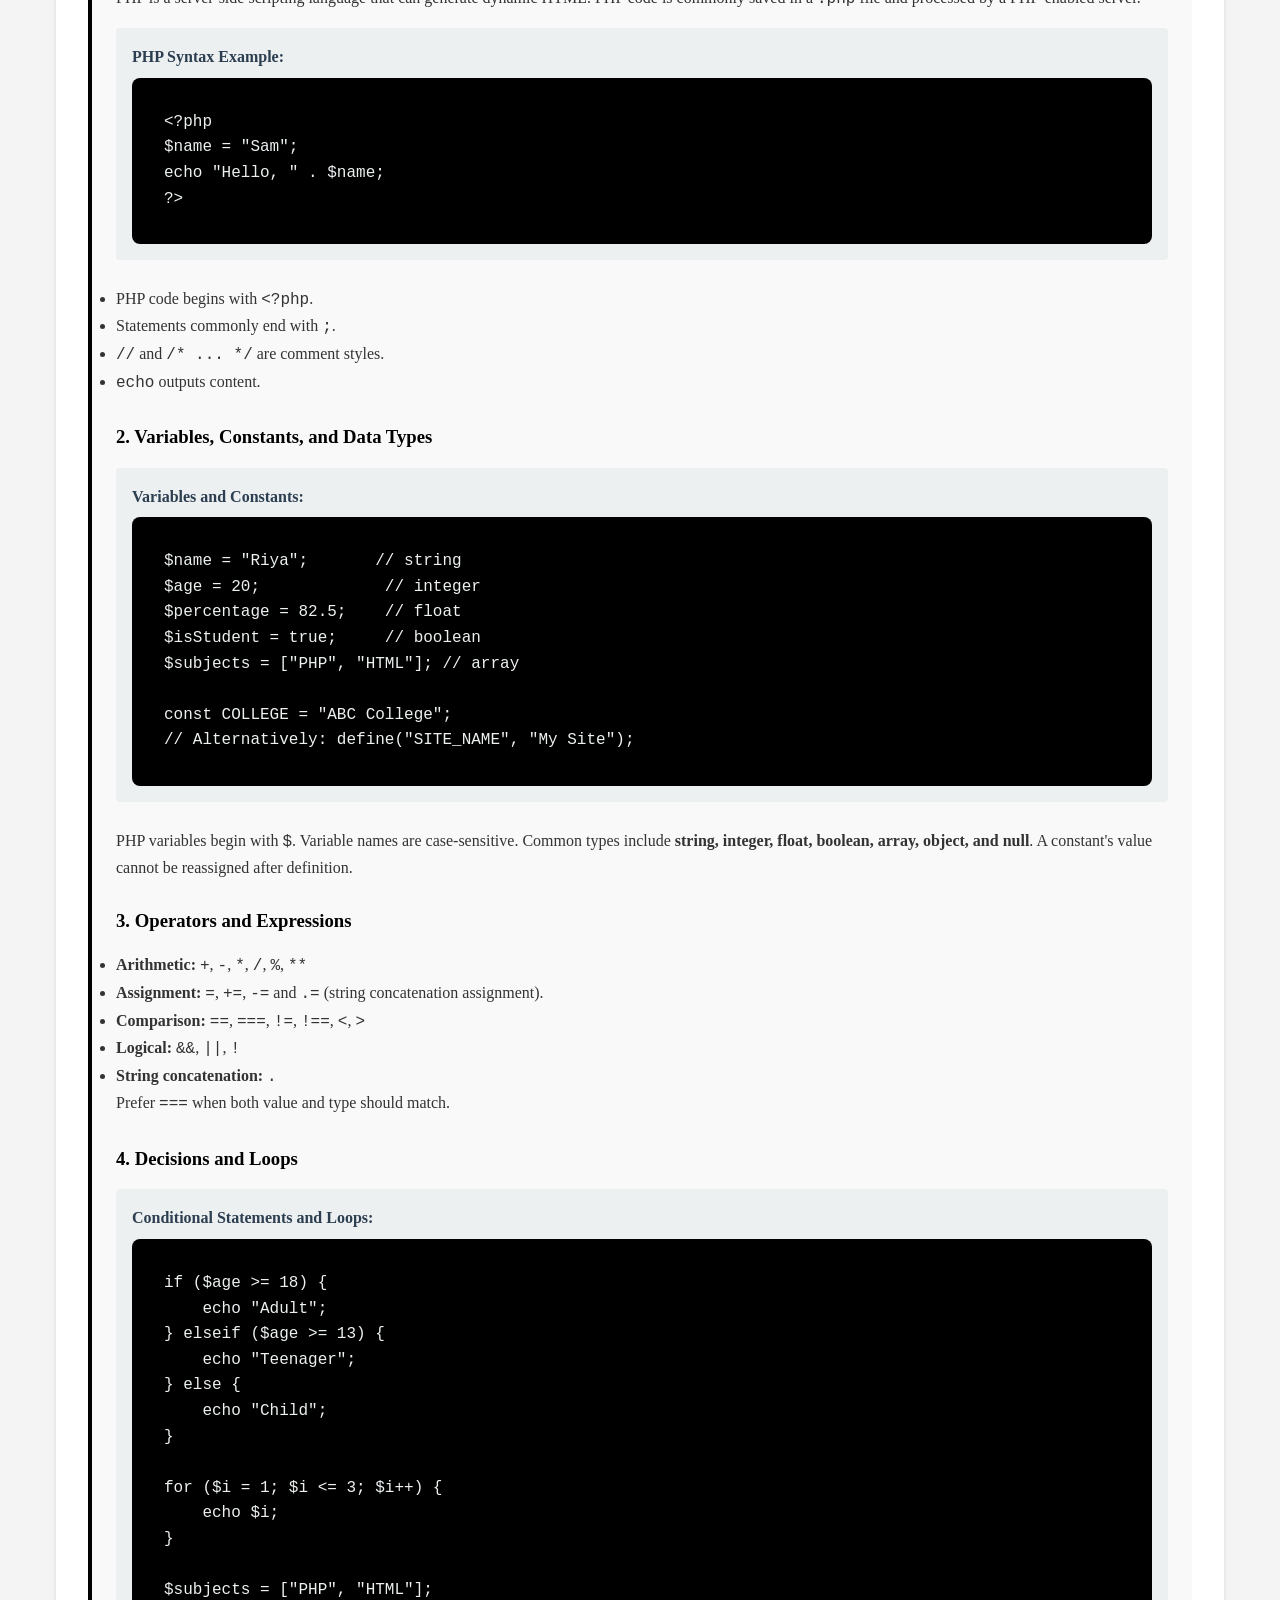
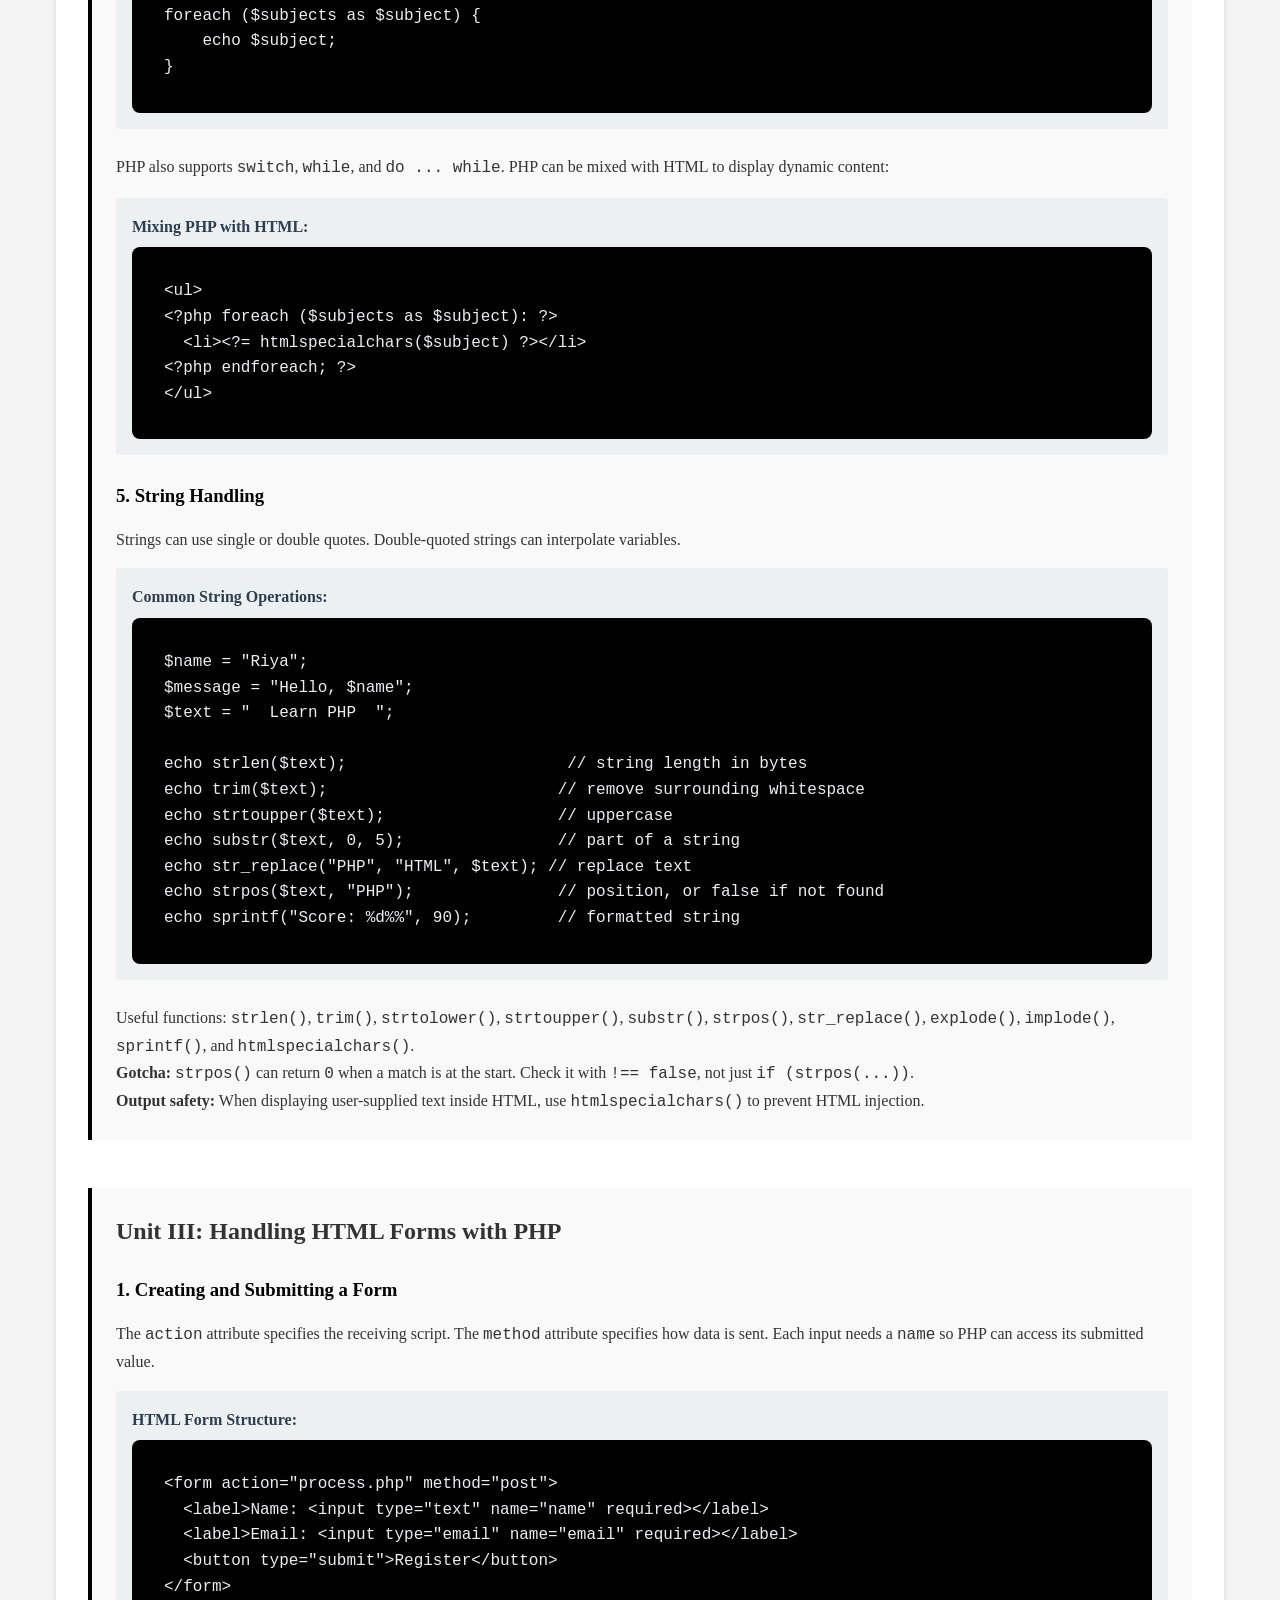
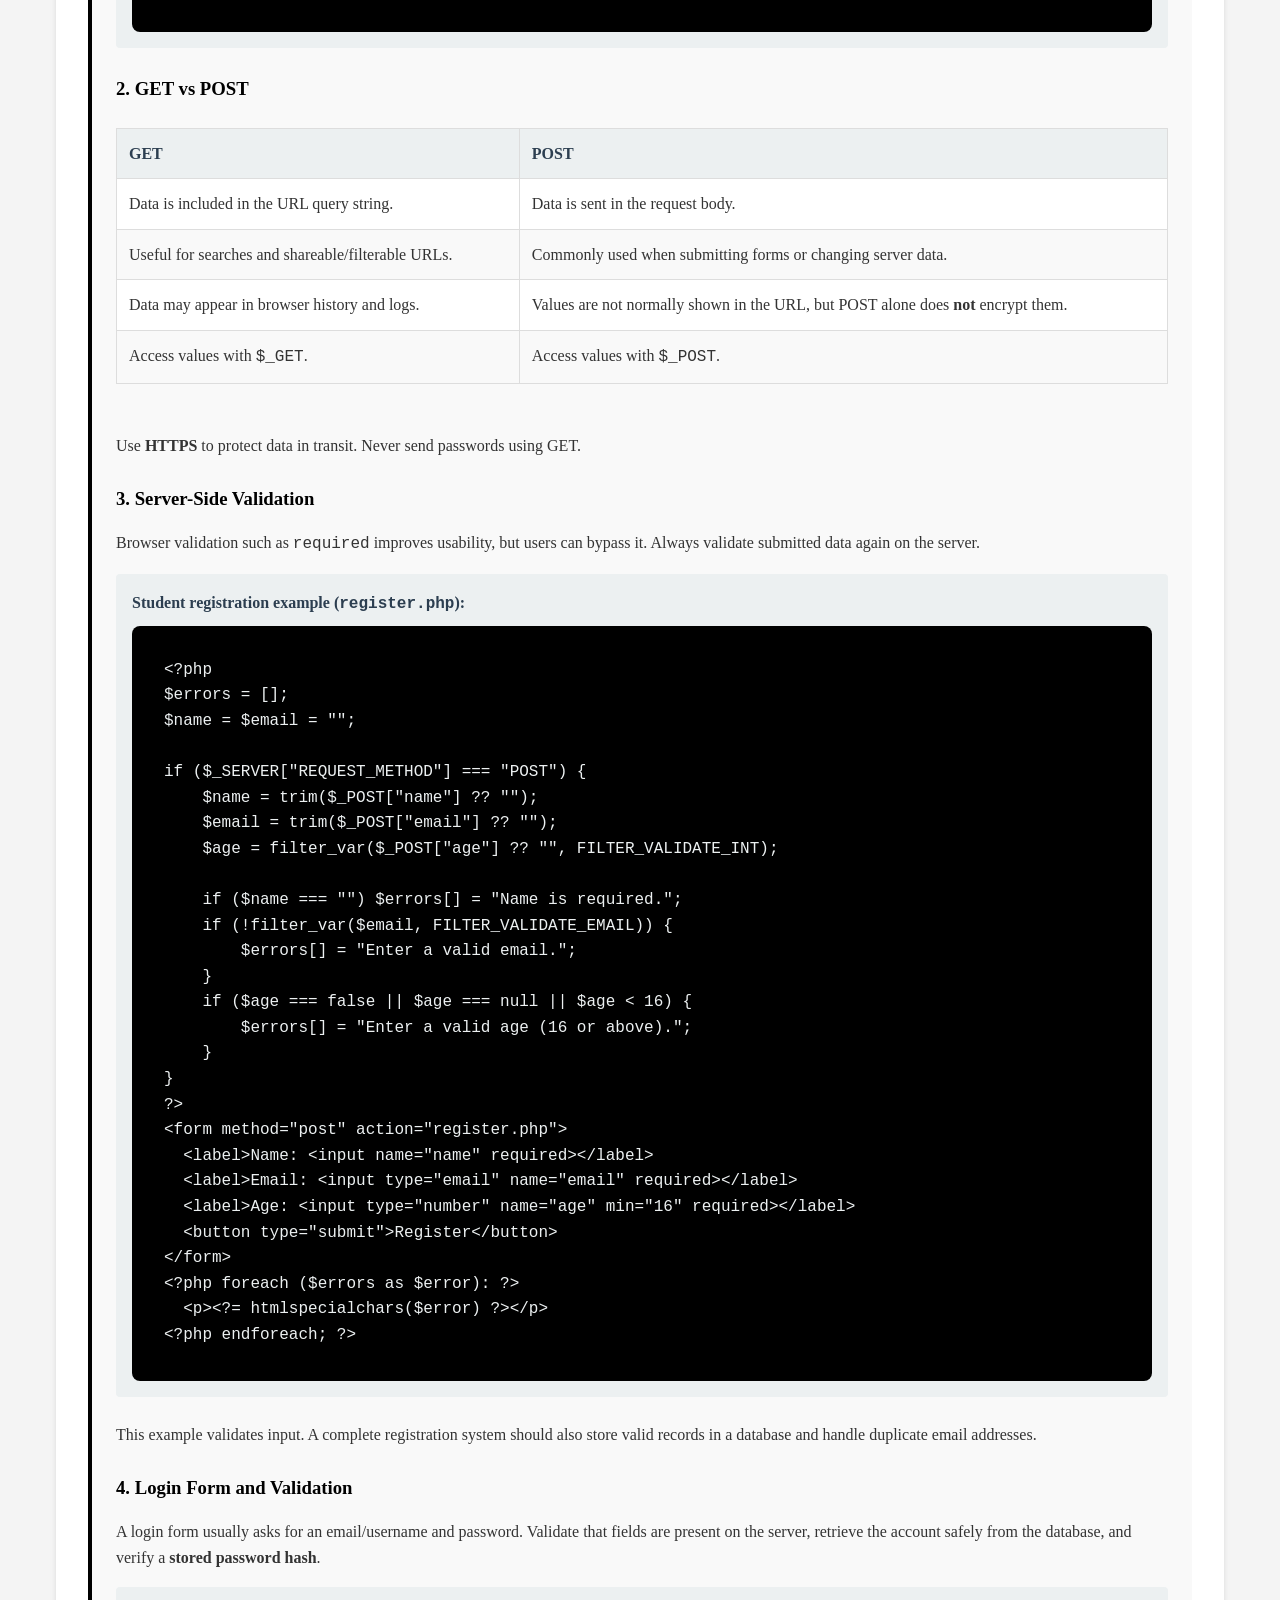
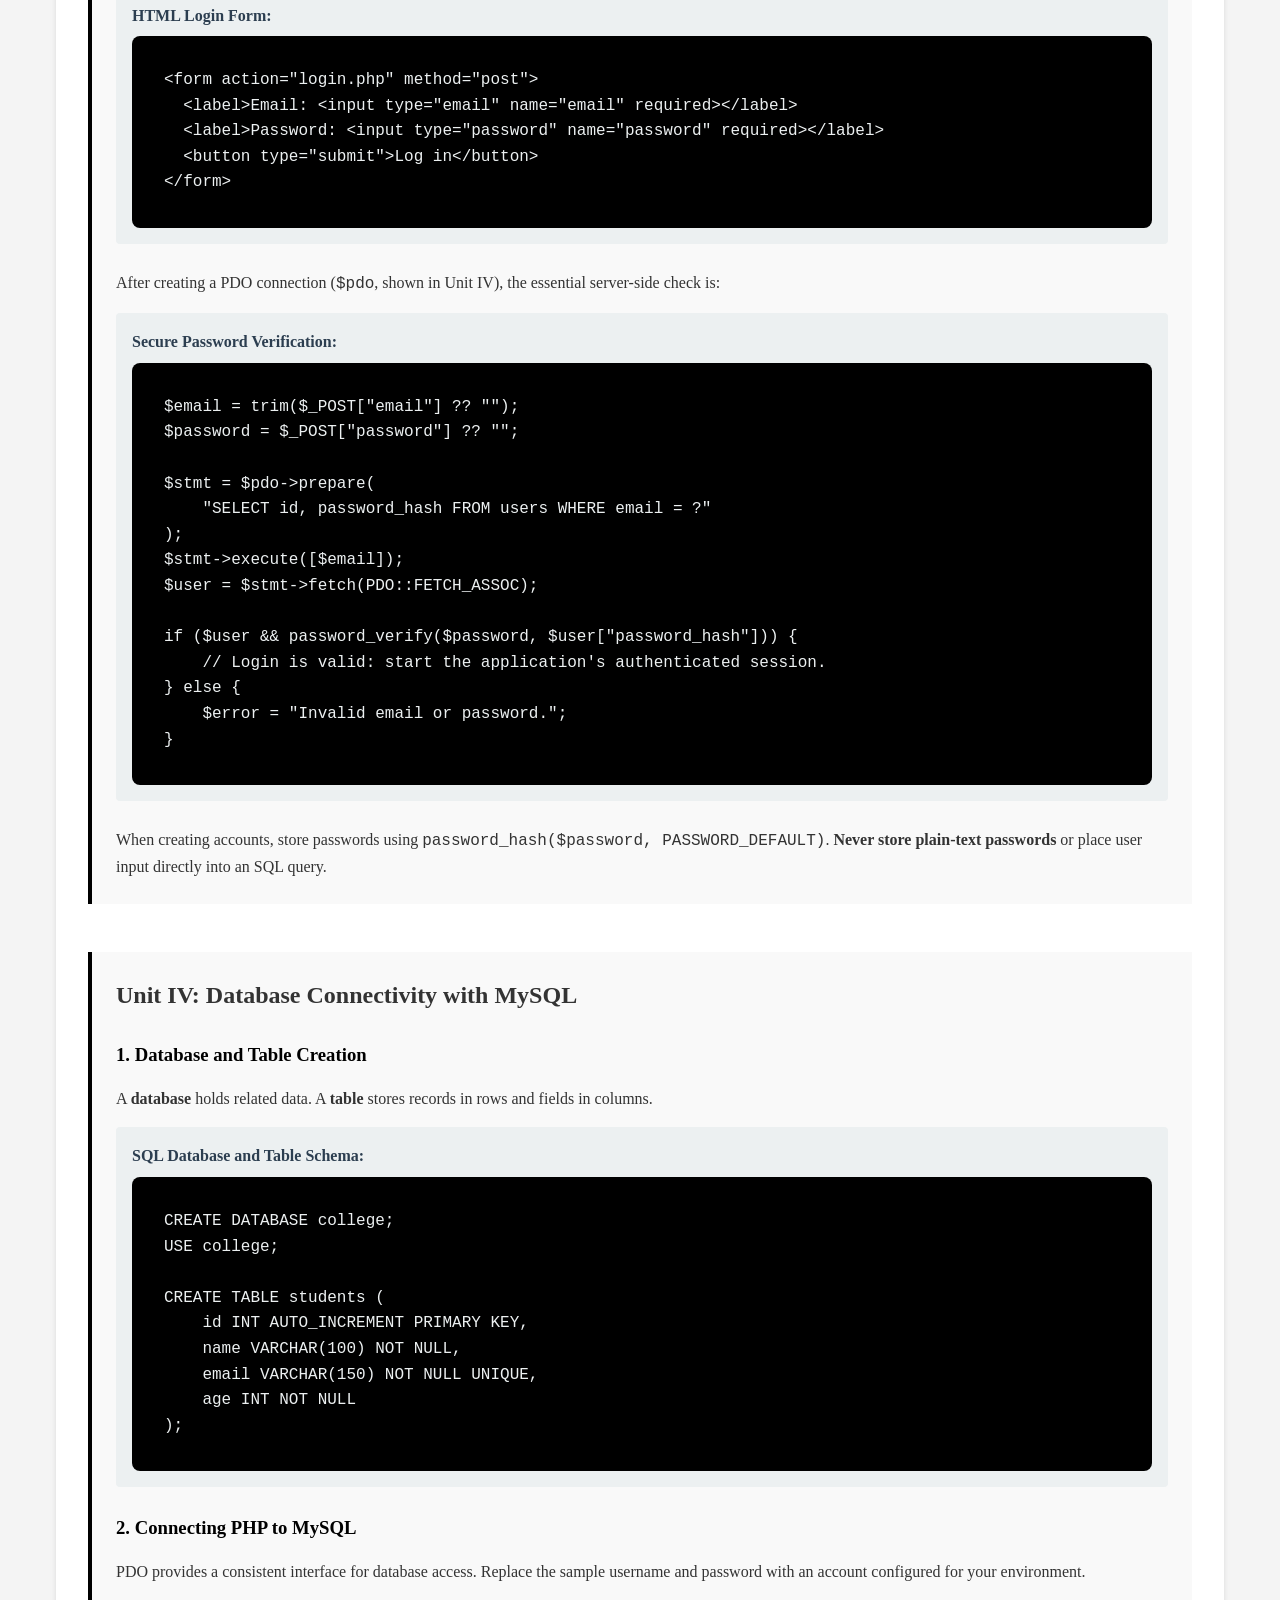
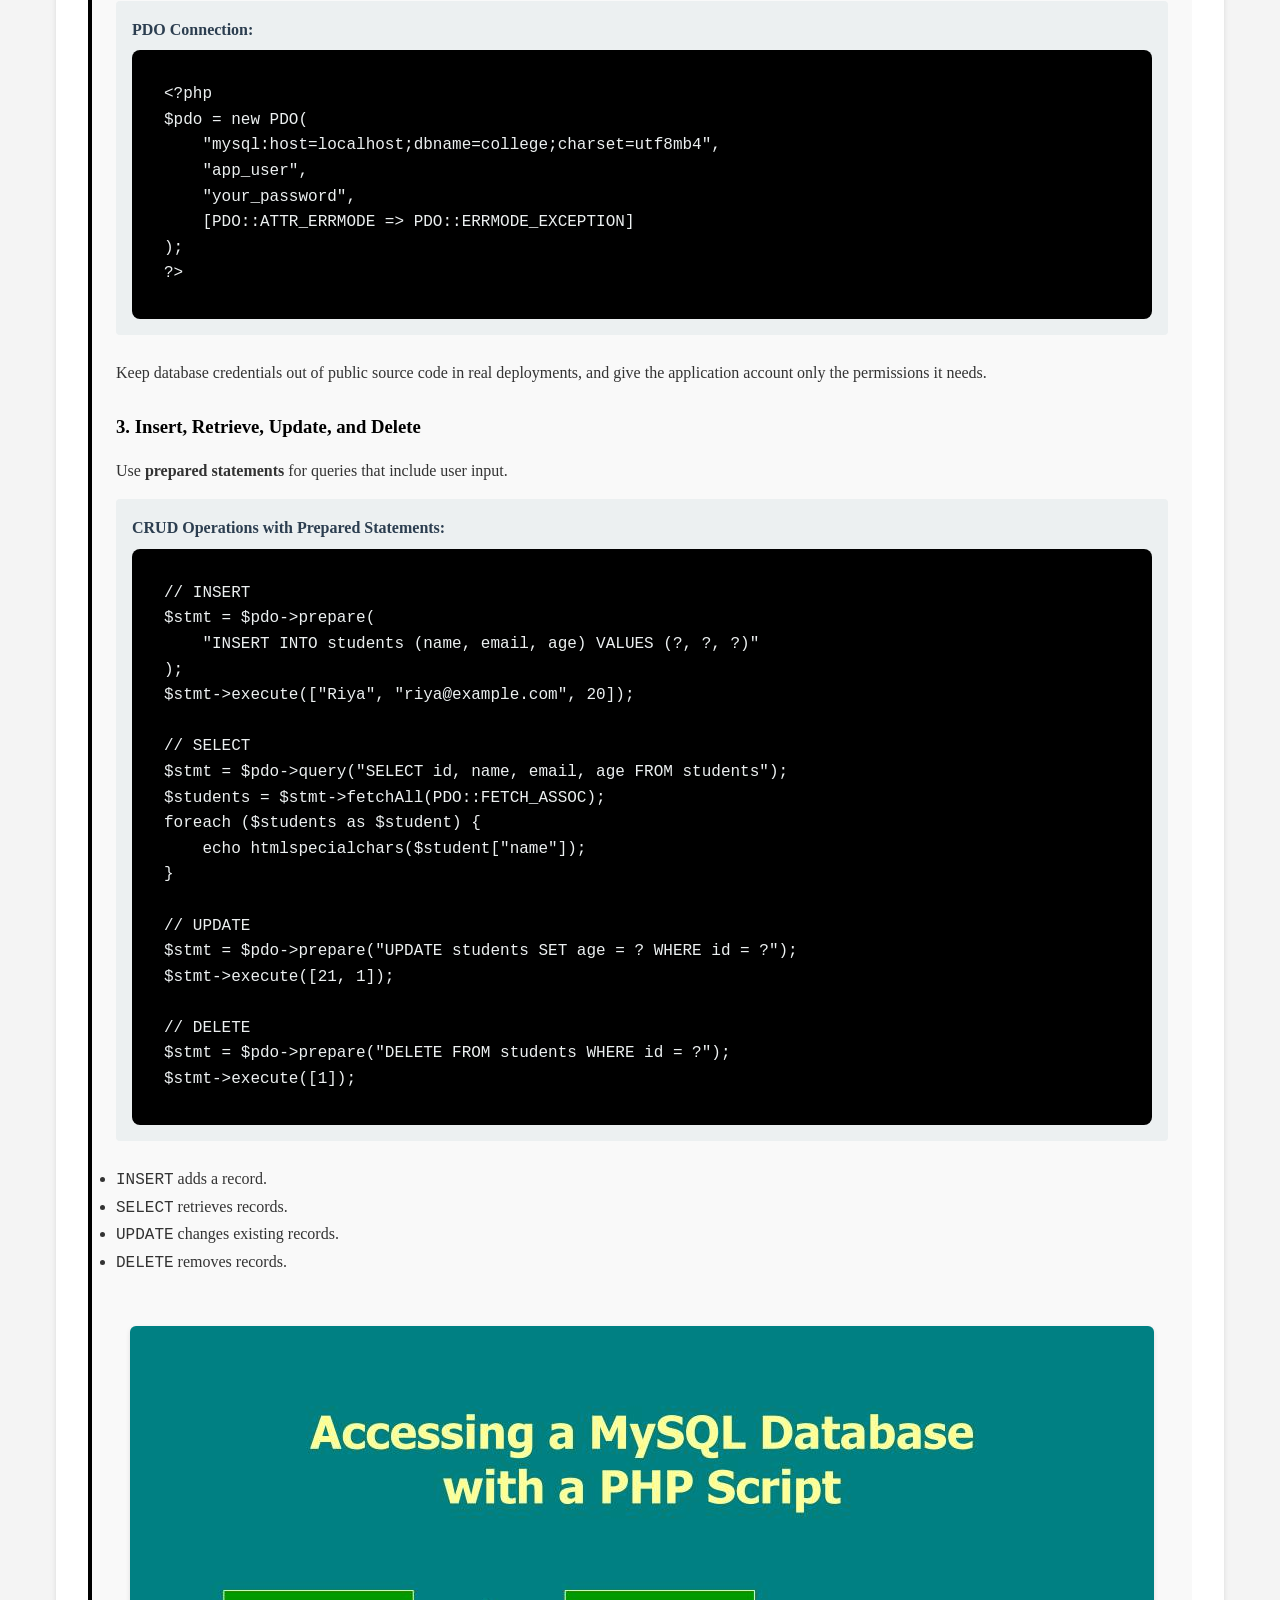
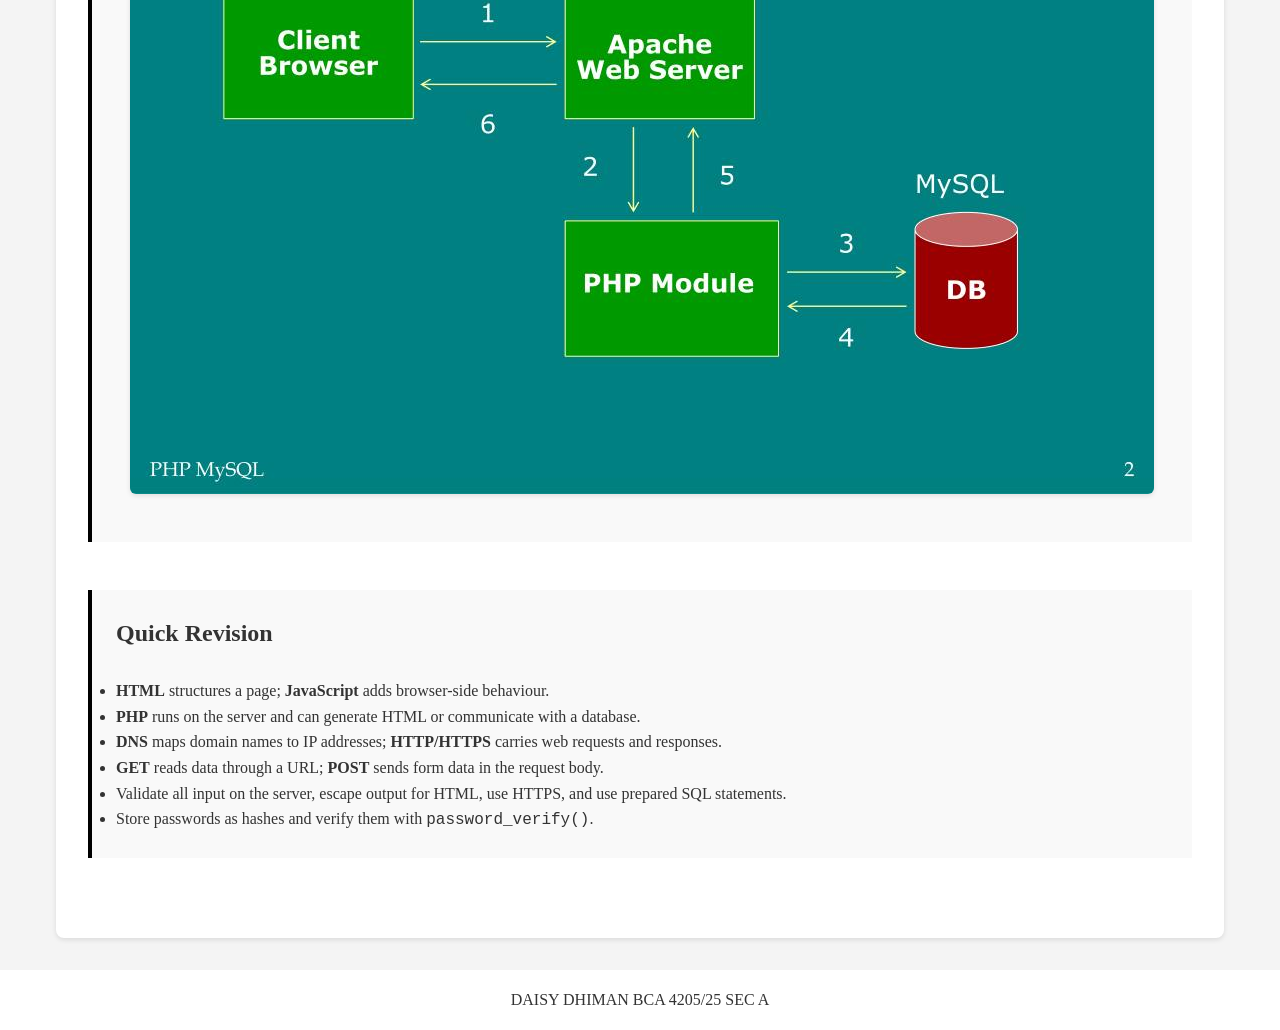
<file: webpages/notes.html>
<!DOCTYPE html>
<html lang="en">
<head>
    <meta charset="UTF-8">
    <meta name="viewport" content="width=device-width, initial-scale=1.0">
    <title>BACKEND WEB DEVELOPMENT NOTES - BCA 4205/25 Daisy Dhiman</title>
    <link rel="stylesheet" href="style.css">
</head>
<body>
    <nav class="simple-nav">
        <div class="nav-logo"><a href="../index.html">Backend Web Development</a></div>
    </nav>

    <div class="container">
        <a href="../index.html" class="back-link">&larr; Back to Home</a>

        <div class="questions-page">
            <h1>BACKEND WEB DEVELOPMENT NOTES</h1>

            <div class="question-index">
                <h2>Notes Contents</h2>
                <ul>
                    <li><a href="#unit1">Unit I: Introduction to Internet Technologies</a></li>
                    <li><a href="#unit2">Unit II: Introduction to PHP and String Handling</a></li>
                    <li><a href="#unit3">Unit III: Handling HTML Forms with PHP</a></li>
                    <li><a href="#unit4">Unit IV: Database Connectivity with MySQL</a></li>
                    <li><a href="#quick-revision">Quick Revision Summary</a></li>
                </ul>
            </div>

            <!-- Unit I -->
            <div class="question-section" id="unit1">
                <h2>Unit I: Introduction to Internet Technologies</h2>
                <br>
                <h3>1. Internet and the World Wide Web</h3>
                <ul>
                    <li><strong>Internet:</strong> A worldwide network of connected computer networks that communicate using standard protocols.</li>
                    <li><strong>World Wide Web (WWW):</strong> A service on the Internet that provides linked pages and other resources through web browsers.</li>
                    <li><strong>Client:</strong> Usually the browser that requests a resource.</li>
                    <li><strong>Server:</strong> A computer or program that processes the request and sends a response.</li>
                </ul>
                <br>

                <h3>2. Internet Protocols</h3>
                <p>A <strong>protocol</strong> is a set of rules that devices follow to communicate.</p>
                <br>
                <table>
                    <thead>
                        <tr>
                            <th>Protocol</th>
                            <th>Purpose</th>
                        </tr>
                    </thead>
                    <tbody>
                        <tr>
                            <td><strong>TCP/IP</strong></td>
                            <td>The core protocol suite used to move data between devices across networks. TCP provides reliable, ordered delivery; IP addresses and routes packets.</td>
                        </tr>
                        <tr>
                            <td><strong>HTTP</strong></td>
                            <td>Transfers web requests and responses between browsers and web servers.</td>
                        </tr>
                        <tr>
                            <td><strong>HTTPS</strong></td>
                            <td>HTTP protected using TLS encryption and authentication.</td>
                        </tr>
                        <tr>
                            <td><strong>DNS</strong></td>
                            <td>Translates domain names, such as <code>example.com</code>, into IP addresses.</td>
                        </tr>
                        <tr>
                            <td><strong>SMTP</strong></td>
                            <td>Sends and relays email between mail systems. Email retrieval commonly uses other protocols, such as IMAP or POP3.</td>
                        </tr>
                    </tbody>
                </table>
                <br>
                <p><strong>TCP/IP layers (simplified):</strong> Application &rarr; Transport &rarr; Internet &rarr; Network Access.</p>
                <br>
                <img src="../assets/tcpip-arch.png" alt="TCP/IP model diagram">
                <br>

                <h3>3. IP Addressing</h3>
                <p>An <strong>IP address</strong> identifies a network interface so data can be directed to the correct destination.</p>
                <ul>
                    <li><strong>IPv4:</strong> 32-bit address written as four decimal numbers, e.g. <code>192.168.1.10</code>.</li>
                    <li><strong>IPv6:</strong> 128-bit address written in hexadecimal groups, e.g. <code>2001:db8::1</code>.</li>
                    <li><strong>Public IP:</strong> Used for addressing on the public Internet.</li>
                    <li><strong>Private IP:</strong> Used inside private networks, such as home or college networks.</li>
                    <li><strong>Static IP:</strong> Usually remains fixed; <strong>dynamic IP:</strong> assigned automatically and may change.</li>
                    <li><strong>Subnet mask/CIDR prefix:</strong> Indicates which part of an address identifies the network, e.g. <code>/24</code>.</li>
                </ul>
                <br>
                <img src="../assets/ipv4_address.svg" alt="IPv4 address diagram">
                <br>

                <h3>4. Domain Name System (DNS)</h3>
                <p>DNS is the Internet's naming system. It helps a browser find the IP address associated with a domain name.</p>
                <p><strong>Basic flow:</strong> Browser &rarr; DNS resolver &rarr; DNS servers as needed &rarr; IP address returned &rarr; browser connects to the website. Results may be cached to speed up later lookups.</p>
                <br>
                <img src="../assets/dns_architecture.svg" alt="DNS resolution diagram">
                <br>

                <h3>5. HTTP Request and Response</h3>
                <ol style="margin-left: 2rem; margin-bottom: 1rem;">
                    <li>The browser sends an HTTP request to a server.</li>
                    <li>The server processes it and returns a response.</li>
                    <li>A response contains a status code, headers, and sometimes a body.</li>
                </ol>
                <p>Common status codes: <code>200 OK</code>, <code>404 Not Found</code>, <code>500 Internal Server Error</code>.</p>
                <br>

                <h3>6. HTML (HyperText Markup Language)</h3>
                <p>HTML defines the <strong>structure and meaning</strong> of web-page content. Tags describe headings, paragraphs, links, images, forms, and other elements.</p>
                <div class="answer-box">
                    <h4>HTML Example:</h4>
                    <pre><code>&lt;!DOCTYPE html&gt;
&lt;html lang="en"&gt;
&lt;head&gt;
  &lt;meta charset="UTF-8"&gt;
  &lt;title&gt;My Page&lt;/title&gt;
&lt;/head&gt;
&lt;body&gt;
  &lt;h1&gt;Welcome&lt;/h1&gt;
  &lt;p&gt;This is a web page.&lt;/p&gt;
  &lt;a href="https://example.com"&gt;Visit a website&lt;/a&gt;
&lt;/body&gt;
&lt;/html&gt;</code></pre>
                </div>
                <br>
                <ul>
                    <li><code>&lt;head&gt;</code> contains page metadata and resource references.</li>
                    <li><code>&lt;body&gt;</code> contains the page content shown in the browser.</li>
                    <li>HTML structures content; CSS styles it; JavaScript adds behaviour.</li>
                </ul>
                <br>
                <img src="../assets/html_structure.png" alt="HTML document structure diagram">
                <p style="text-align: center; color: #666; font-size: 0.95rem;">HTML document structure and hierarchy</p>
                <br>

                <h3>7. JavaScript Programming Fundamentals</h3>
                <p>JavaScript is commonly used in the browser to respond to events, check form input, and update page content.</p>
                <div class="answer-box">
                    <h4>JavaScript Fundamentals Example:</h4>
                    <pre><code>const name = "Sam";
let marks = 75;

if (marks &gt;= 40) {
  console.log(`${name} passed`);
} else {
  console.log(`${name} failed`);
}

function add(a, b) {
  return a + b;
}</code></pre>
                </div>
                <br>
                <p>Key fundamentals: variables (<code>let</code>, <code>const</code>), data types, operators, conditions, loops, functions, events, and DOM manipulation.</p>
                <br>

                <h3>8. Front-End vs Server-Side Scripting</h3>
                <table>
                    <thead>
                        <tr>
                            <th>Front-end scripting</th>
                            <th>Server-side scripting</th>
                        </tr>
                    </thead>
                    <tbody>
                        <tr>
                            <td>Runs in the user's browser.</td>
                            <td>Runs on the web server.</td>
                        </tr>
                        <tr>
                            <td>Commonly uses JavaScript.</td>
                            <td>Commonly uses PHP in this syllabus.</td>
                        </tr>
                        <tr>
                            <td>Handles interface behaviour and immediate interactions.</td>
                            <td>Handles validation, authentication, business logic, and database operations.</td>
                        </tr>
                        <tr>
                            <td>Cannot safely protect secrets or replace server validation.</td>
                            <td>Can access protected server resources and databases.</td>
                        </tr>
                    </tbody>
                </table>
                <br>
                <img src="../assets/frontend-vs-backend.png" alt="Front-end and back-end architecture">
            </div>

            <!-- Unit II -->
            <div class="question-section" id="unit2">
                <h2>Unit II: Introduction to PHP and String Handling</h2>
                <br>
                <h3>1. PHP Basics</h3>
                <p>PHP is a server-side scripting language that can generate dynamic HTML. PHP code is commonly saved in a <code>.php</code> file and processed by a PHP-enabled server.</p>
                <div class="answer-box">
                    <h4>PHP Syntax Example:</h4>
                    <pre><code>&lt;?php
$name = "Sam";
echo "Hello, " . $name;
?&gt;</code></pre>
                </div>
                <br>
                <ul>
                    <li>PHP code begins with <code>&lt;?php</code>.</li>
                    <li>Statements commonly end with <code>;</code>.</li>
                    <li><code>//</code> and <code>/* ... */</code> are comment styles.</li>
                    <li><code>echo</code> outputs content.</li>
                </ul>
                <br>

                <h3>2. Variables, Constants, and Data Types</h3>
                <div class="answer-box">
                    <h4>Variables and Constants:</h4>
                    <pre><code>$name = "Riya";       // string
$age = 20;             // integer
$percentage = 82.5;    // float
$isStudent = true;     // boolean
$subjects = ["PHP", "HTML"]; // array

const COLLEGE = "ABC College";
// Alternatively: define("SITE_NAME", "My Site");</code></pre>
                </div>
                <br>
                <p>PHP variables begin with <code>$</code>. Variable names are case-sensitive. Common types include <strong>string, integer, float, boolean, array, object, and null</strong>. A constant's value cannot be reassigned after definition.</p>
                <br>

                <h3>3. Operators and Expressions</h3>
                <ul>
                    <li><strong>Arithmetic:</strong> <code>+</code>, <code>-</code>, <code>*</code>, <code>/</code>, <code>%</code>, <code>**</code></li>
                    <li><strong>Assignment:</strong> <code>=</code>, <code>+=</code>, <code>-=</code> and <code>.=</code> (string concatenation assignment).</li>
                    <li><strong>Comparison:</strong> <code>==</code>, <code>===</code>, <code>!=</code>, <code>!==</code>, <code>&lt;</code>, <code>&gt;</code></li>
                    <li><strong>Logical:</strong> <code>&amp;&amp;</code>, <code>||</code>, <code>!</code></li>
                    <li><strong>String concatenation:</strong> <code>.</code></li>
                </ul>
                <p>Prefer <code>===</code> when both value and type should match.</p>
                <br>

                <h3>4. Decisions and Loops</h3>
                <div class="answer-box">
                    <h4>Conditional Statements and Loops:</h4>
                    <pre><code>if ($age &gt;= 18) {
    echo "Adult";
} elseif ($age &gt;= 13) {
    echo "Teenager";
} else {
    echo "Child";
}

for ($i = 1; $i &lt;= 3; $i++) {
    echo $i;
}

$subjects = ["PHP", "HTML"];
foreach ($subjects as $subject) {
    echo $subject;
}</code></pre>
                </div>
                <br>
                <p>PHP also supports <code>switch</code>, <code>while</code>, and <code>do ... while</code>. PHP can be mixed with HTML to display dynamic content:</p>
                <div class="answer-box">
                    <h4>Mixing PHP with HTML:</h4>
                    <pre><code>&lt;ul&gt;
&lt;?php foreach ($subjects as $subject): ?&gt;
  &lt;li&gt;&lt;?= htmlspecialchars($subject) ?&gt;&lt;/li&gt;
&lt;?php endforeach; ?&gt;
&lt;/ul&gt;</code></pre>
                </div>
                <br>

                <h3>5. String Handling</h3>
                <p>Strings can use single or double quotes. Double-quoted strings can interpolate variables.</p>
                <div class="answer-box">
                    <h4>Common String Operations:</h4>
                    <pre><code>$name = "Riya";
$message = "Hello, $name";
$text = "  Learn PHP  ";

echo strlen($text);                       // string length in bytes
echo trim($text);                        // remove surrounding whitespace
echo strtoupper($text);                  // uppercase
echo substr($text, 0, 5);                // part of a string
echo str_replace("PHP", "HTML", $text); // replace text
echo strpos($text, "PHP");               // position, or false if not found
echo sprintf("Score: %d%%", 90);         // formatted string</code></pre>
                </div>
                <br>
                <p>Useful functions: <code>strlen()</code>, <code>trim()</code>, <code>strtolower()</code>, <code>strtoupper()</code>, <code>substr()</code>, <code>strpos()</code>, <code>str_replace()</code>, <code>explode()</code>, <code>implode()</code>, <code>sprintf()</code>, and <code>htmlspecialchars()</code>.</p>
                <p><strong>Gotcha:</strong> <code>strpos()</code> can return <code>0</code> when a match is at the start. Check it with <code>!== false</code>, not just <code>if (strpos(...))</code>.</p>
                <p><strong>Output safety:</strong> When displaying user-supplied text inside HTML, use <code>htmlspecialchars()</code> to prevent HTML injection.</p>
            </div>

            <!-- Unit III -->
            <div class="question-section" id="unit3">
                <h2>Unit III: Handling HTML Forms with PHP</h2>
                <br>
                <h3>1. Creating and Submitting a Form</h3>
                <p>The <code>action</code> attribute specifies the receiving script. The <code>method</code> attribute specifies how data is sent. Each input needs a <code>name</code> so PHP can access its submitted value.</p>
                <div class="answer-box">
                    <h4>HTML Form Structure:</h4>
                    <pre><code>&lt;form action="process.php" method="post"&gt;
  &lt;label&gt;Name: &lt;input type="text" name="name" required&gt;&lt;/label&gt;
  &lt;label&gt;Email: &lt;input type="email" name="email" required&gt;&lt;/label&gt;
  &lt;button type="submit"&gt;Register&lt;/button&gt;
&lt;/form&gt;</code></pre>
                </div>
                <br>

                <h3>2. GET vs POST</h3>
                <table>
                    <thead>
                        <tr>
                            <th>GET</th>
                            <th>POST</th>
                        </tr>
                    </thead>
                    <tbody>
                        <tr>
                            <td>Data is included in the URL query string.</td>
                            <td>Data is sent in the request body.</td>
                        </tr>
                        <tr>
                            <td>Useful for searches and shareable/filterable URLs.</td>
                            <td>Commonly used when submitting forms or changing server data.</td>
                        </tr>
                        <tr>
                            <td>Data may appear in browser history and logs.</td>
                            <td>Values are not normally shown in the URL, but POST alone does <strong>not</strong> encrypt them.</td>
                        </tr>
                        <tr>
                            <td>Access values with <code>$_GET</code>.</td>
                            <td>Access values with <code>$_POST</code>.</td>
                        </tr>
                    </tbody>
                </table>
                <br>
                <p>Use <strong>HTTPS</strong> to protect data in transit. Never send passwords using GET.</p>
                <br>

                <h3>3. Server-Side Validation</h3>
                <p>Browser validation such as <code>required</code> improves usability, but users can bypass it. Always validate submitted data again on the server.</p>
                <div class="answer-box">
                    <h4>Student registration example (<code>register.php</code>):</h4>
                    <pre><code>&lt;?php
$errors = [];
$name = $email = "";

if ($_SERVER["REQUEST_METHOD"] === "POST") {
    $name = trim($_POST["name"] ?? "");
    $email = trim($_POST["email"] ?? "");
    $age = filter_var($_POST["age"] ?? "", FILTER_VALIDATE_INT);

    if ($name === "") $errors[] = "Name is required.";
    if (!filter_var($email, FILTER_VALIDATE_EMAIL)) {
        $errors[] = "Enter a valid email.";
    }
    if ($age === false || $age === null || $age &lt; 16) {
        $errors[] = "Enter a valid age (16 or above).";
    }
}
?&gt;
&lt;form method="post" action="register.php"&gt;
  &lt;label&gt;Name: &lt;input name="name" required&gt;&lt;/label&gt;
  &lt;label&gt;Email: &lt;input type="email" name="email" required&gt;&lt;/label&gt;
  &lt;label&gt;Age: &lt;input type="number" name="age" min="16" required&gt;&lt;/label&gt;
  &lt;button type="submit"&gt;Register&lt;/button&gt;
&lt;/form&gt;
&lt;?php foreach ($errors as $error): ?&gt;
  &lt;p&gt;&lt;?= htmlspecialchars($error) ?&gt;&lt;/p&gt;
&lt;?php endforeach; ?&gt;</code></pre>
                </div>
                <br>
                <p>This example validates input. A complete registration system should also store valid records in a database and handle duplicate email addresses.</p>
                <br>

                <h3>4. Login Form and Validation</h3>
                <p>A login form usually asks for an email/username and password. Validate that fields are present on the server, retrieve the account safely from the database, and verify a <strong>stored password hash</strong>.</p>
                <div class="answer-box">
                    <h4>HTML Login Form:</h4>
                    <pre><code>&lt;form action="login.php" method="post"&gt;
  &lt;label&gt;Email: &lt;input type="email" name="email" required&gt;&lt;/label&gt;
  &lt;label&gt;Password: &lt;input type="password" name="password" required&gt;&lt;/label&gt;
  &lt;button type="submit"&gt;Log in&lt;/button&gt;
&lt;/form&gt;</code></pre>
                </div>
                <br>
                <p>After creating a PDO connection (<code>$pdo</code>, shown in Unit IV), the essential server-side check is:</p>
                <div class="answer-box">
                    <h4>Secure Password Verification:</h4>
                    <pre><code>$email = trim($_POST["email"] ?? "");
$password = $_POST["password"] ?? "";

$stmt = $pdo-&gt;prepare(
    "SELECT id, password_hash FROM users WHERE email = ?"
);
$stmt-&gt;execute([$email]);
$user = $stmt-&gt;fetch(PDO::FETCH_ASSOC);

if ($user &amp;&amp; password_verify($password, $user["password_hash"])) {
    // Login is valid: start the application's authenticated session.
} else {
    $error = "Invalid email or password.";
}</code></pre>
                </div>
                <br>
                <p>When creating accounts, store passwords using <code>password_hash($password, PASSWORD_DEFAULT)</code>. <strong>Never store plain-text passwords</strong> or place user input directly into an SQL query.</p>
            </div>

            <!-- Unit IV -->
            <div class="question-section" id="unit4">
                <h2>Unit IV: Database Connectivity with MySQL</h2>
                <br>
                <h3>1. Database and Table Creation</h3>
                <p>A <strong>database</strong> holds related data. A <strong>table</strong> stores records in rows and fields in columns.</p>
                <div class="answer-box">
                    <h4>SQL Database and Table Schema:</h4>
                    <pre><code>CREATE DATABASE college;
USE college;

CREATE TABLE students (
    id INT AUTO_INCREMENT PRIMARY KEY,
    name VARCHAR(100) NOT NULL,
    email VARCHAR(150) NOT NULL UNIQUE,
    age INT NOT NULL
);</code></pre>
                </div>
                <br>

                <h3>2. Connecting PHP to MySQL</h3>
                <p>PDO provides a consistent interface for database access. Replace the sample username and password with an account configured for your environment.</p>
                <div class="answer-box">
                    <h4>PDO Connection:</h4>
                    <pre><code>&lt;?php
$pdo = new PDO(
    "mysql:host=localhost;dbname=college;charset=utf8mb4",
    "app_user",
    "your_password",
    [PDO::ATTR_ERRMODE =&gt; PDO::ERRMODE_EXCEPTION]
);
?&gt;</code></pre>
                </div>
                <br>
                <p>Keep database credentials out of public source code in real deployments, and give the application account only the permissions it needs.</p>
                <br>

                <h3>3. Insert, Retrieve, Update, and Delete</h3>
                <p>Use <strong>prepared statements</strong> for queries that include user input.</p>
                <div class="answer-box">
                    <h4>CRUD Operations with Prepared Statements:</h4>
                    <pre><code>// INSERT
$stmt = $pdo-&gt;prepare(
    "INSERT INTO students (name, email, age) VALUES (?, ?, ?)"
);
$stmt-&gt;execute(["Riya", "riya@example.com", 20]);

// SELECT
$stmt = $pdo-&gt;query("SELECT id, name, email, age FROM students");
$students = $stmt-&gt;fetchAll(PDO::FETCH_ASSOC);
foreach ($students as $student) {
    echo htmlspecialchars($student["name"]);
}

// UPDATE
$stmt = $pdo-&gt;prepare("UPDATE students SET age = ? WHERE id = ?");
$stmt-&gt;execute([21, 1]);

// DELETE
$stmt = $pdo-&gt;prepare("DELETE FROM students WHERE id = ?");
$stmt-&gt;execute([1]);</code></pre>
                </div>
                <br>
                <ul>
                    <li><code>INSERT</code> adds a record.</li>
                    <li><code>SELECT</code> retrieves records.</li>
                    <li><code>UPDATE</code> changes existing records.</li>
                    <li><code>DELETE</code> removes records.</li>
                </ul>
                <br>
                <img src="../assets/php_mysql_flow.jpg" alt="PHP and MySQL request flow">
            </div>

            <!-- Quick Revision -->
            <div class="question-section" id="quick-revision">
                <h2>Quick Revision</h2>
                <br>
                <ul>
                    <li><strong>HTML</strong> structures a page; <strong>JavaScript</strong> adds browser-side behaviour.</li>
                    <li><strong>PHP</strong> runs on the server and can generate HTML or communicate with a database.</li>
                    <li><strong>DNS</strong> maps domain names to IP addresses; <strong>HTTP/HTTPS</strong> carries web requests and responses.</li>
                    <li><strong>GET</strong> reads data through a URL; <strong>POST</strong> sends form data in the request body.</li>
                    <li>Validate all input on the server, escape output for HTML, use HTTPS, and use prepared SQL statements.</li>
                    <li>Store passwords as hashes and verify them with <code>password_verify()</code>.</li>
                </ul>
            </div>
        </div>
    </div>

    <footer>
        <p>DAISY DHIMAN BCA 4205/25 SEC A</p>
    </footer>
</body>
</html>
</file>
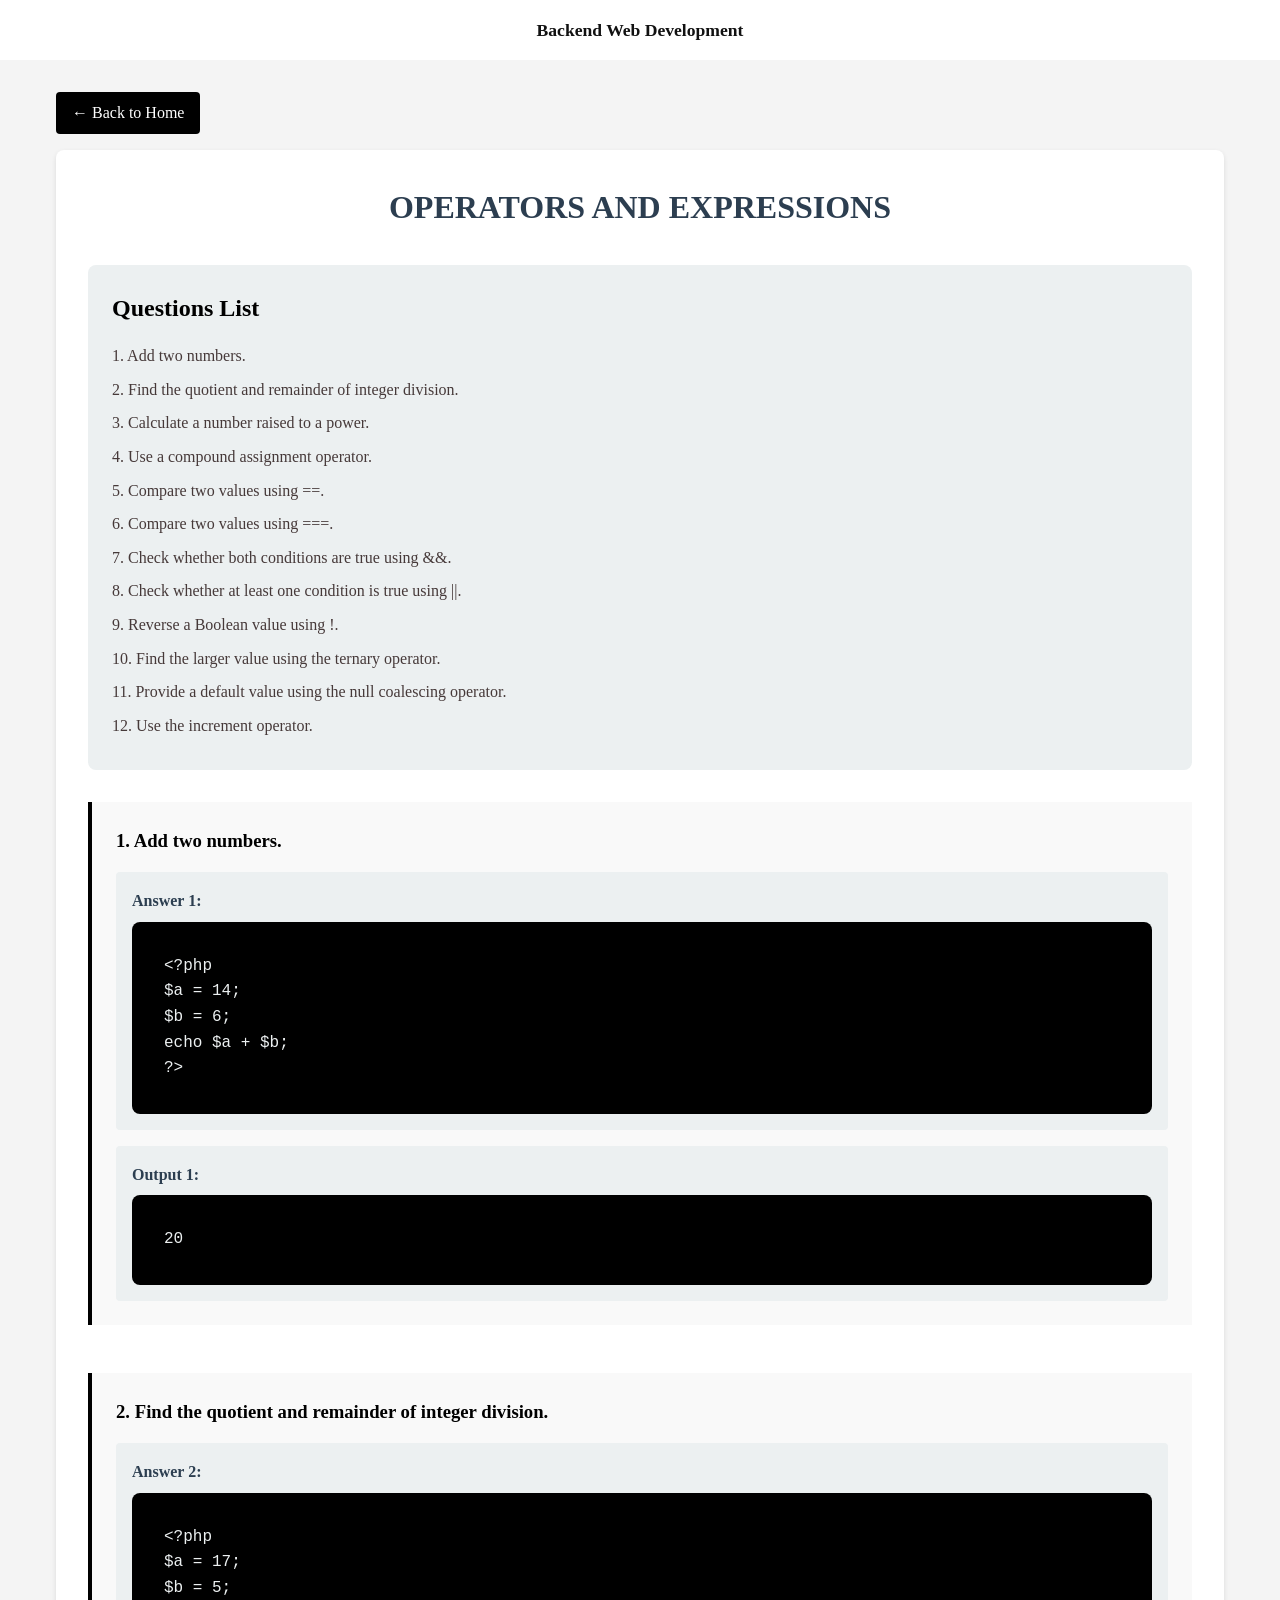
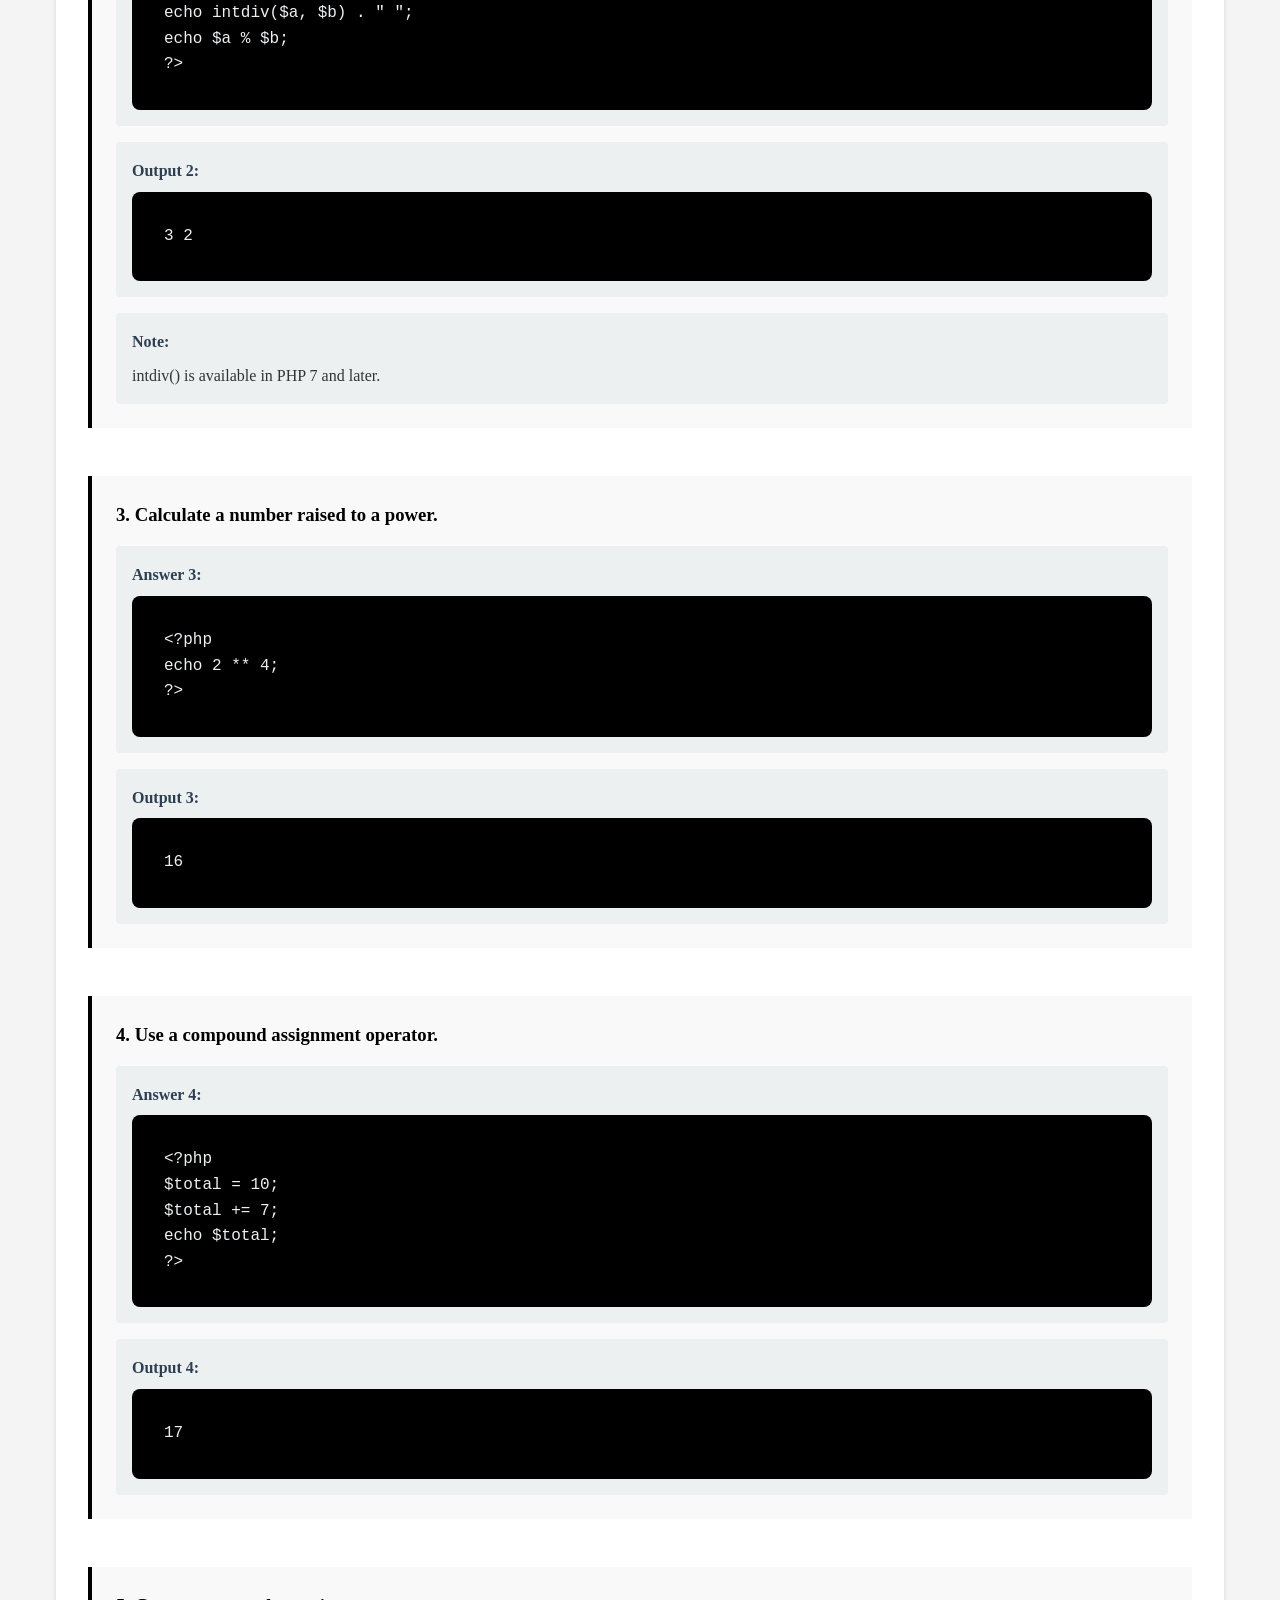
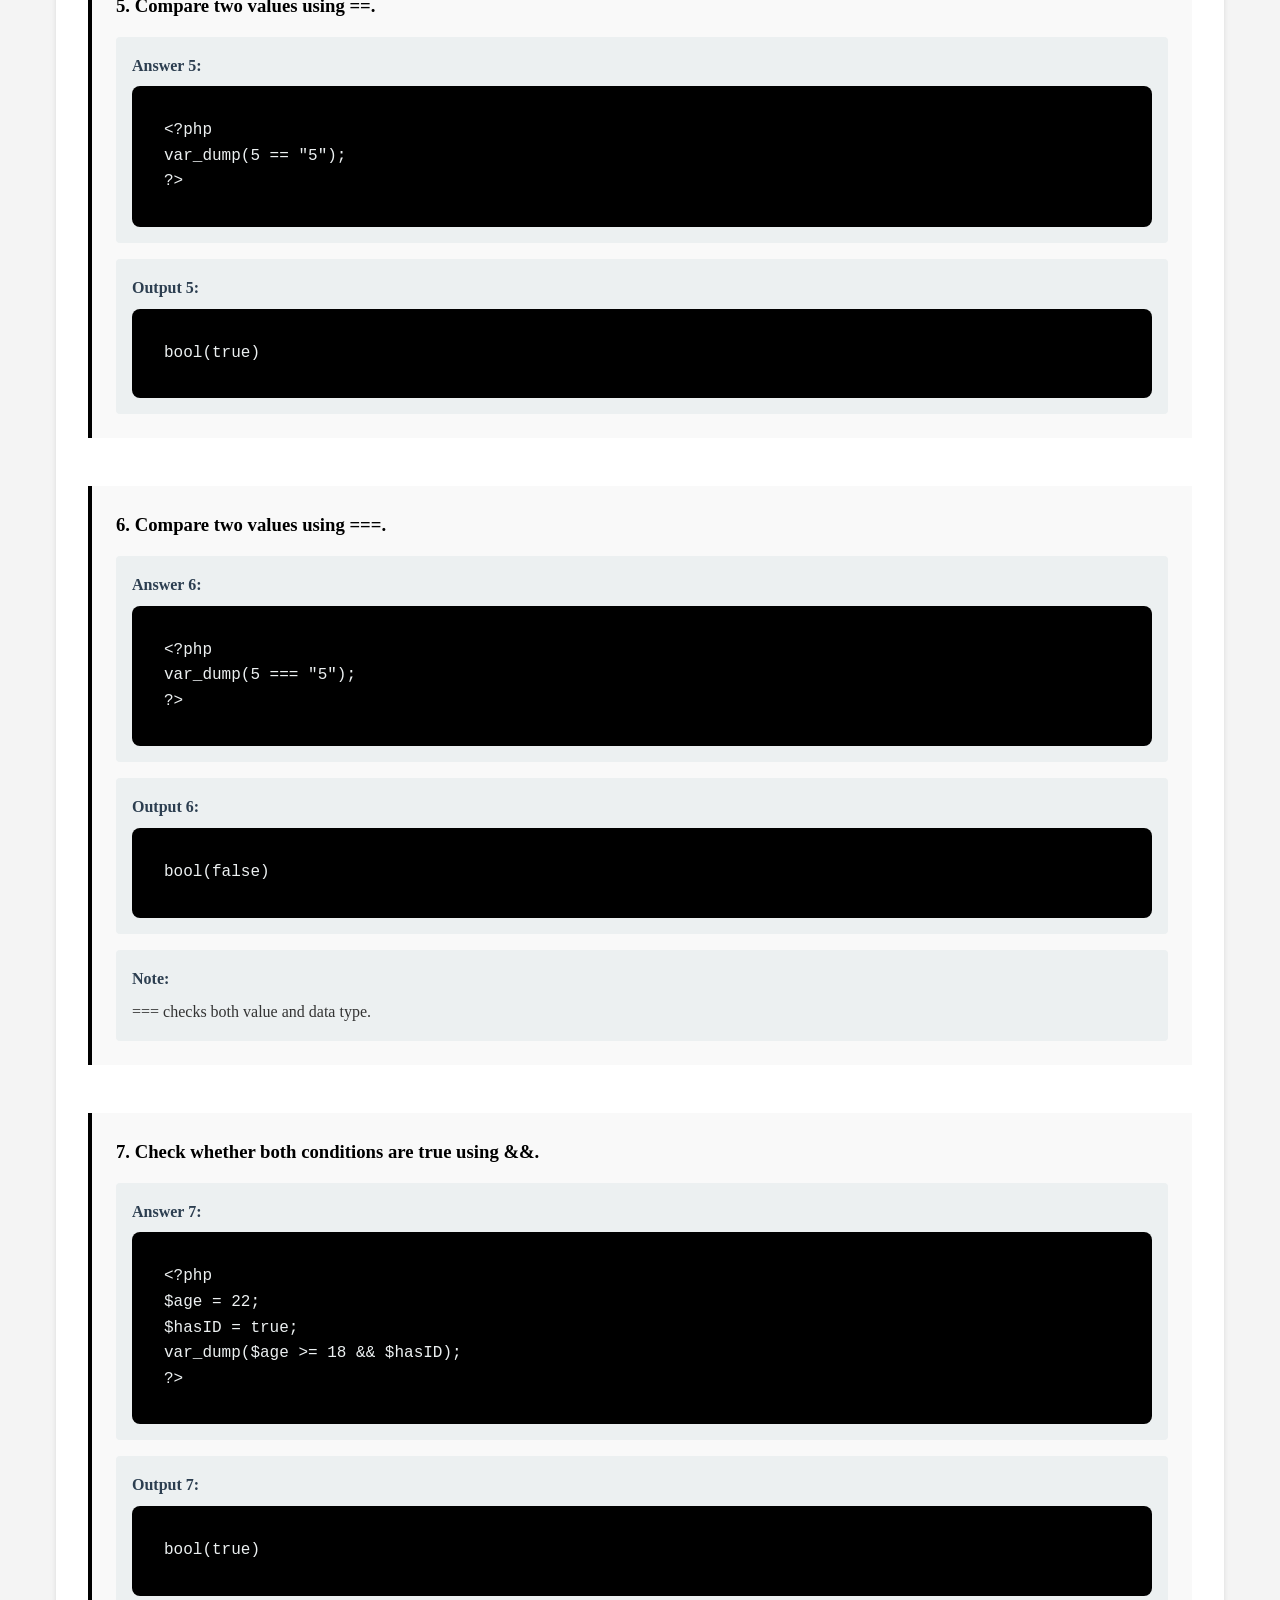
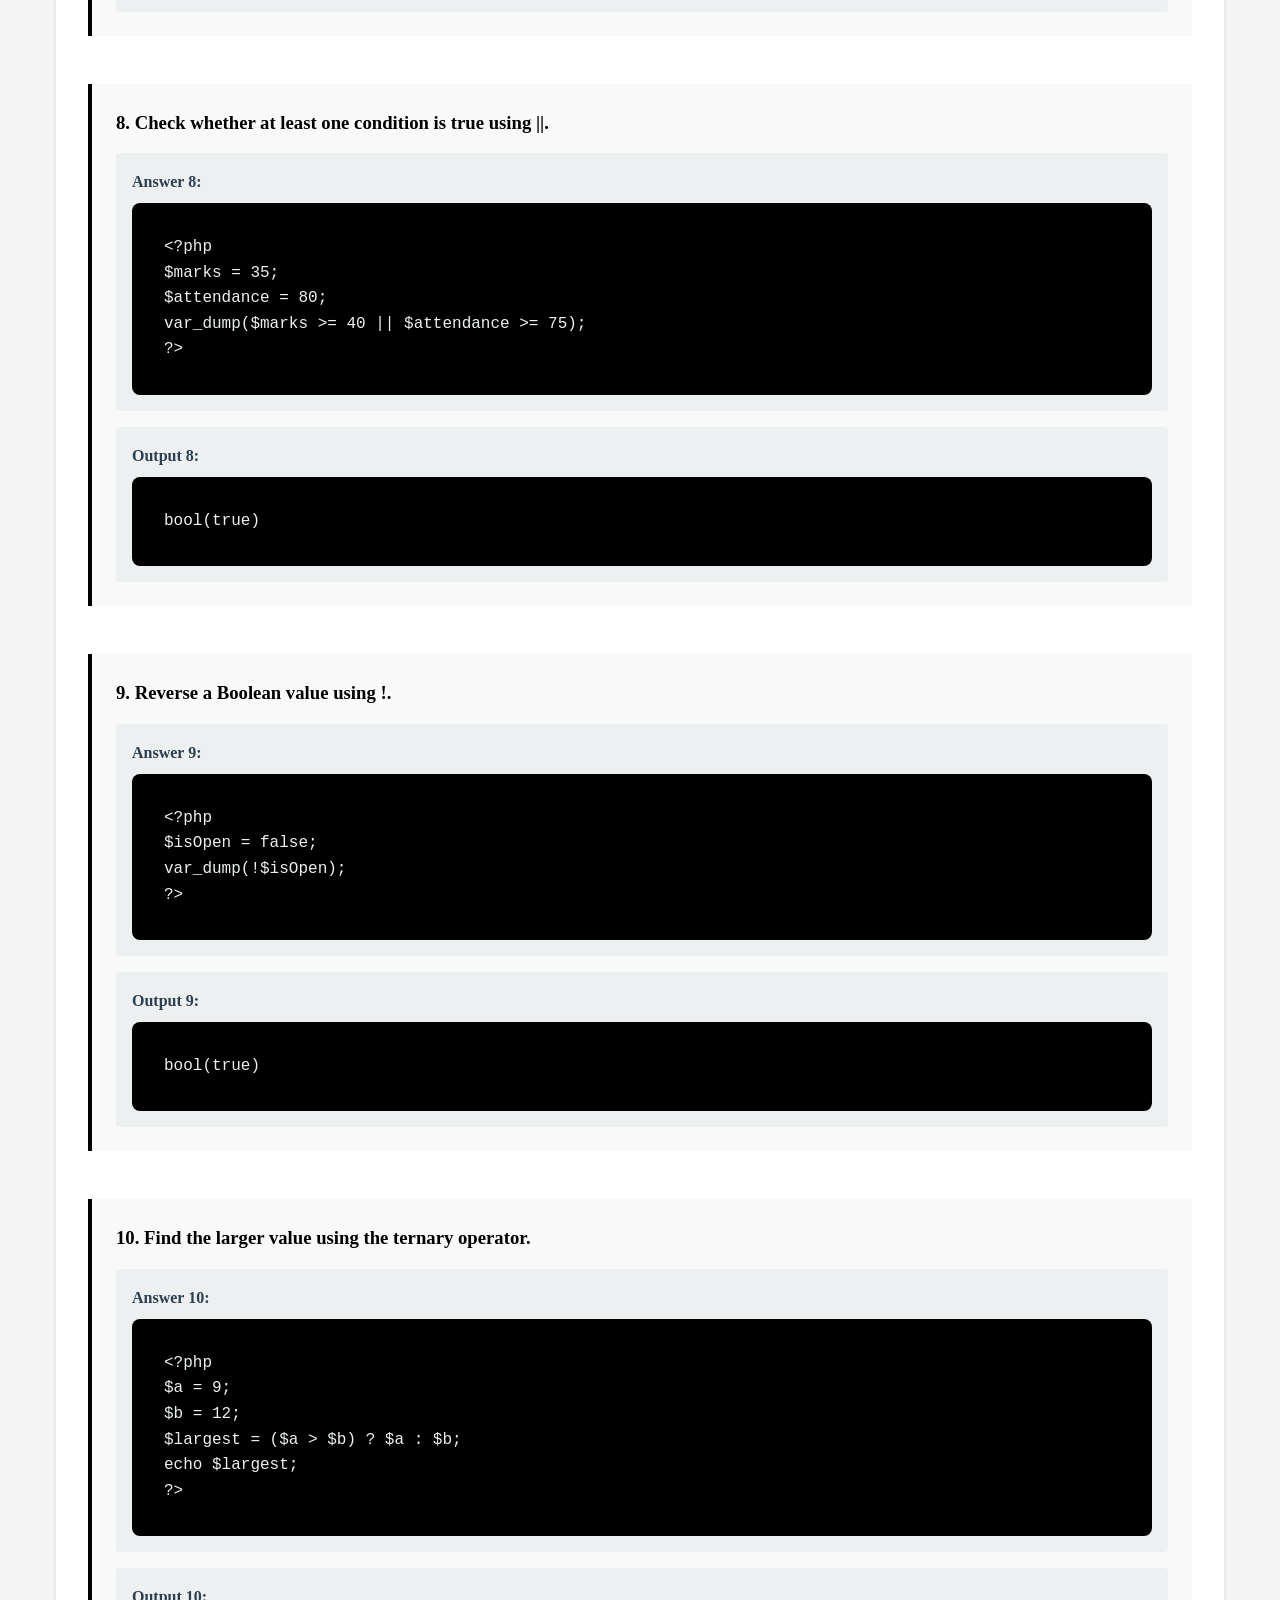
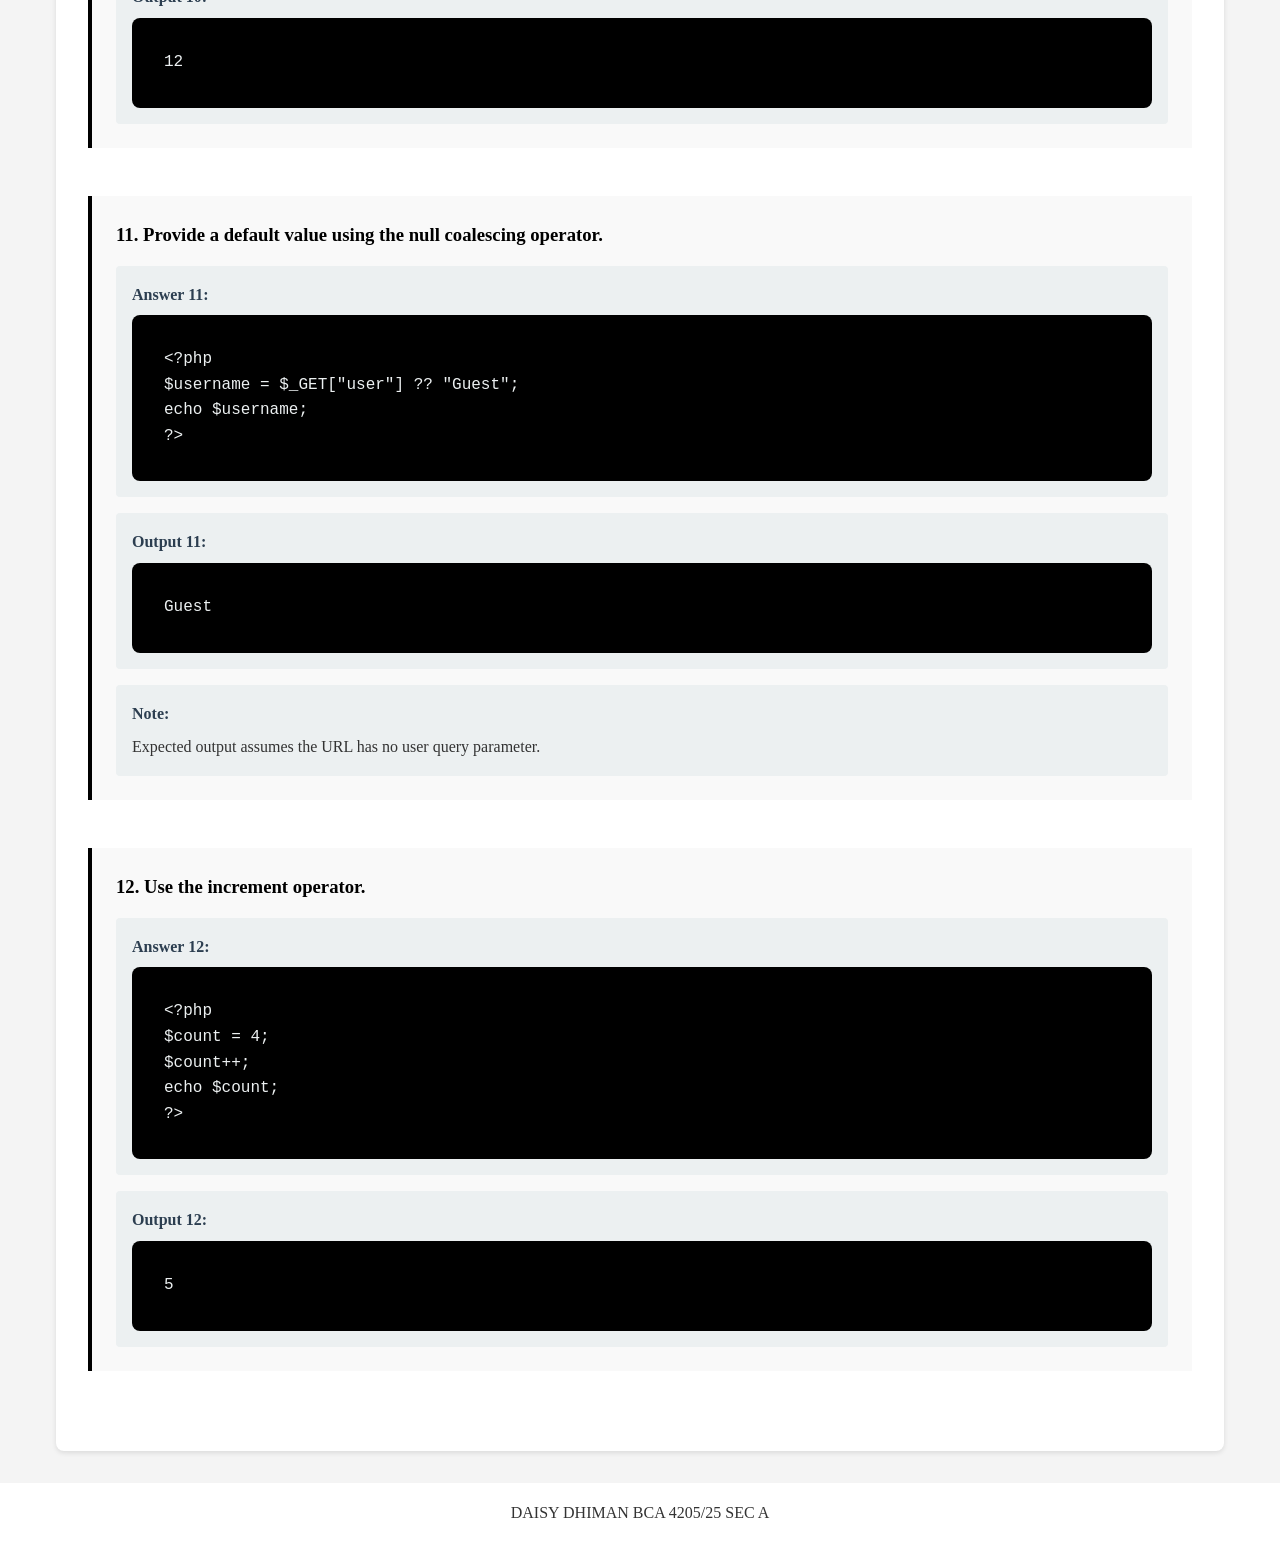
<file: webpages/operators-and-expressions.html>
<!DOCTYPE html>
<html lang="en">
<head>
    <meta charset="UTF-8">
    <meta name="viewport" content="width=device-width, initial-scale=1.0">
    <title>OPERATORS AND EXPRESSIONS - BCA 4205/25 Daisy Dhiman</title>
    <link rel="stylesheet" href="style.css">
</head>
<body>
    <nav class="simple-nav">
        <div class="nav-logo"><a href="../index.html">Backend Web Development</a></div>
    </nav>

    <div class="container">
        <a href="../index.html" class="back-link">&larr; Back to Home</a>

        <div class="questions-page">
            <h1>OPERATORS AND EXPRESSIONS</h1>

            <div class="question-index">
                <h2>Questions List</h2>
                <ul>
                    <li><a href="#q1">1. Add two numbers.</a></li>
                    <li><a href="#q2">2. Find the quotient and remainder of integer division.</a></li>
                    <li><a href="#q3">3. Calculate a number raised to a power.</a></li>
                    <li><a href="#q4">4. Use a compound assignment operator.</a></li>
                    <li><a href="#q5">5. Compare two values using ==.</a></li>
                    <li><a href="#q6">6. Compare two values using ===.</a></li>
                    <li><a href="#q7">7. Check whether both conditions are true using &amp;&amp;.</a></li>
                    <li><a href="#q8">8. Check whether at least one condition is true using ||.</a></li>
                    <li><a href="#q9">9. Reverse a Boolean value using !.</a></li>
                    <li><a href="#q10">10. Find the larger value using the ternary operator.</a></li>
                    <li><a href="#q11">11. Provide a default value using the null coalescing operator.</a></li>
                    <li><a href="#q12">12. Use the increment operator.</a></li>
                </ul>
            </div>

            <div class="question-section" id="q1">
                <h3>1. Add two numbers.</h3>
                <div class="answer-box">
                    <h4>Answer 1:</h4>
                    <pre><code>&lt;?php
$a = 14;
$b = 6;
echo $a + $b;
?&gt;</code></pre>
                </div>
                <div class="answer-box">
                    <h4>Output 1:</h4>
                    <pre><code>20</code></pre>
                </div>
            </div>

            <div class="question-section" id="q2">
                <h3>2. Find the quotient and remainder of integer division.</h3>
                <div class="answer-box">
                    <h4>Answer 2:</h4>
                    <pre><code>&lt;?php
$a = 17;
$b = 5;
echo intdiv($a, $b) . &quot; &quot;;
echo $a % $b;
?&gt;</code></pre>
                </div>
                <div class="answer-box">
                    <h4>Output 2:</h4>
                    <pre><code>3 2</code></pre>
                </div>
                <div class="answer-box">
                    <h4>Note:</h4>
                    <p>intdiv() is available in PHP 7 and later.</p>
                </div>
            </div>

            <div class="question-section" id="q3">
                <h3>3. Calculate a number raised to a power.</h3>
                <div class="answer-box">
                    <h4>Answer 3:</h4>
                    <pre><code>&lt;?php
echo 2 ** 4;
?&gt;</code></pre>
                </div>
                <div class="answer-box">
                    <h4>Output 3:</h4>
                    <pre><code>16</code></pre>
                </div>
            </div>

            <div class="question-section" id="q4">
                <h3>4. Use a compound assignment operator.</h3>
                <div class="answer-box">
                    <h4>Answer 4:</h4>
                    <pre><code>&lt;?php
$total = 10;
$total += 7;
echo $total;
?&gt;</code></pre>
                </div>
                <div class="answer-box">
                    <h4>Output 4:</h4>
                    <pre><code>17</code></pre>
                </div>
            </div>

            <div class="question-section" id="q5">
                <h3>5. Compare two values using ==.</h3>
                <div class="answer-box">
                    <h4>Answer 5:</h4>
                    <pre><code>&lt;?php
var_dump(5 == &quot;5&quot;);
?&gt;</code></pre>
                </div>
                <div class="answer-box">
                    <h4>Output 5:</h4>
                    <pre><code>bool(true)</code></pre>
                </div>
            </div>

            <div class="question-section" id="q6">
                <h3>6. Compare two values using ===.</h3>
                <div class="answer-box">
                    <h4>Answer 6:</h4>
                    <pre><code>&lt;?php
var_dump(5 === &quot;5&quot;);
?&gt;</code></pre>
                </div>
                <div class="answer-box">
                    <h4>Output 6:</h4>
                    <pre><code>bool(false)</code></pre>
                </div>
                <div class="answer-box">
                    <h4>Note:</h4>
                    <p>=== checks both value and data type.</p>
                </div>
            </div>

            <div class="question-section" id="q7">
                <h3>7. Check whether both conditions are true using &amp;&amp;.</h3>
                <div class="answer-box">
                    <h4>Answer 7:</h4>
                    <pre><code>&lt;?php
$age = 22;
$hasID = true;
var_dump($age &gt;= 18 &amp;&amp; $hasID);
?&gt;</code></pre>
                </div>
                <div class="answer-box">
                    <h4>Output 7:</h4>
                    <pre><code>bool(true)</code></pre>
                </div>
            </div>

            <div class="question-section" id="q8">
                <h3>8. Check whether at least one condition is true using ||.</h3>
                <div class="answer-box">
                    <h4>Answer 8:</h4>
                    <pre><code>&lt;?php
$marks = 35;
$attendance = 80;
var_dump($marks &gt;= 40 || $attendance &gt;= 75);
?&gt;</code></pre>
                </div>
                <div class="answer-box">
                    <h4>Output 8:</h4>
                    <pre><code>bool(true)</code></pre>
                </div>
            </div>

            <div class="question-section" id="q9">
                <h3>9. Reverse a Boolean value using !.</h3>
                <div class="answer-box">
                    <h4>Answer 9:</h4>
                    <pre><code>&lt;?php
$isOpen = false;
var_dump(!$isOpen);
?&gt;</code></pre>
                </div>
                <div class="answer-box">
                    <h4>Output 9:</h4>
                    <pre><code>bool(true)</code></pre>
                </div>
            </div>

            <div class="question-section" id="q10">
                <h3>10. Find the larger value using the ternary operator.</h3>
                <div class="answer-box">
                    <h4>Answer 10:</h4>
                    <pre><code>&lt;?php
$a = 9;
$b = 12;
$largest = ($a &gt; $b) ? $a : $b;
echo $largest;
?&gt;</code></pre>
                </div>
                <div class="answer-box">
                    <h4>Output 10:</h4>
                    <pre><code>12</code></pre>
                </div>
            </div>

            <div class="question-section" id="q11">
                <h3>11. Provide a default value using the null coalescing operator.</h3>
                <div class="answer-box">
                    <h4>Answer 11:</h4>
                    <pre><code>&lt;?php
$username = $_GET[&quot;user&quot;] ?? &quot;Guest&quot;;
echo $username;
?&gt;</code></pre>
                </div>
                <div class="answer-box">
                    <h4>Output 11:</h4>
                    <pre><code>Guest</code></pre>
                </div>
                <div class="answer-box">
                    <h4>Note:</h4>
                    <p>Expected output assumes the URL has no user query parameter.</p>
                </div>
            </div>

            <div class="question-section" id="q12">
                <h3>12. Use the increment operator.</h3>
                <div class="answer-box">
                    <h4>Answer 12:</h4>
                    <pre><code>&lt;?php
$count = 4;
$count++;
echo $count;
?&gt;</code></pre>
                </div>
                <div class="answer-box">
                    <h4>Output 12:</h4>
                    <pre><code>5</code></pre>
                </div>
            </div>
        </div>
    </div>

    <footer>
        <p>DAISY DHIMAN BCA 4205/25 SEC A</p>
    </footer>
</body>
</html>
</file>
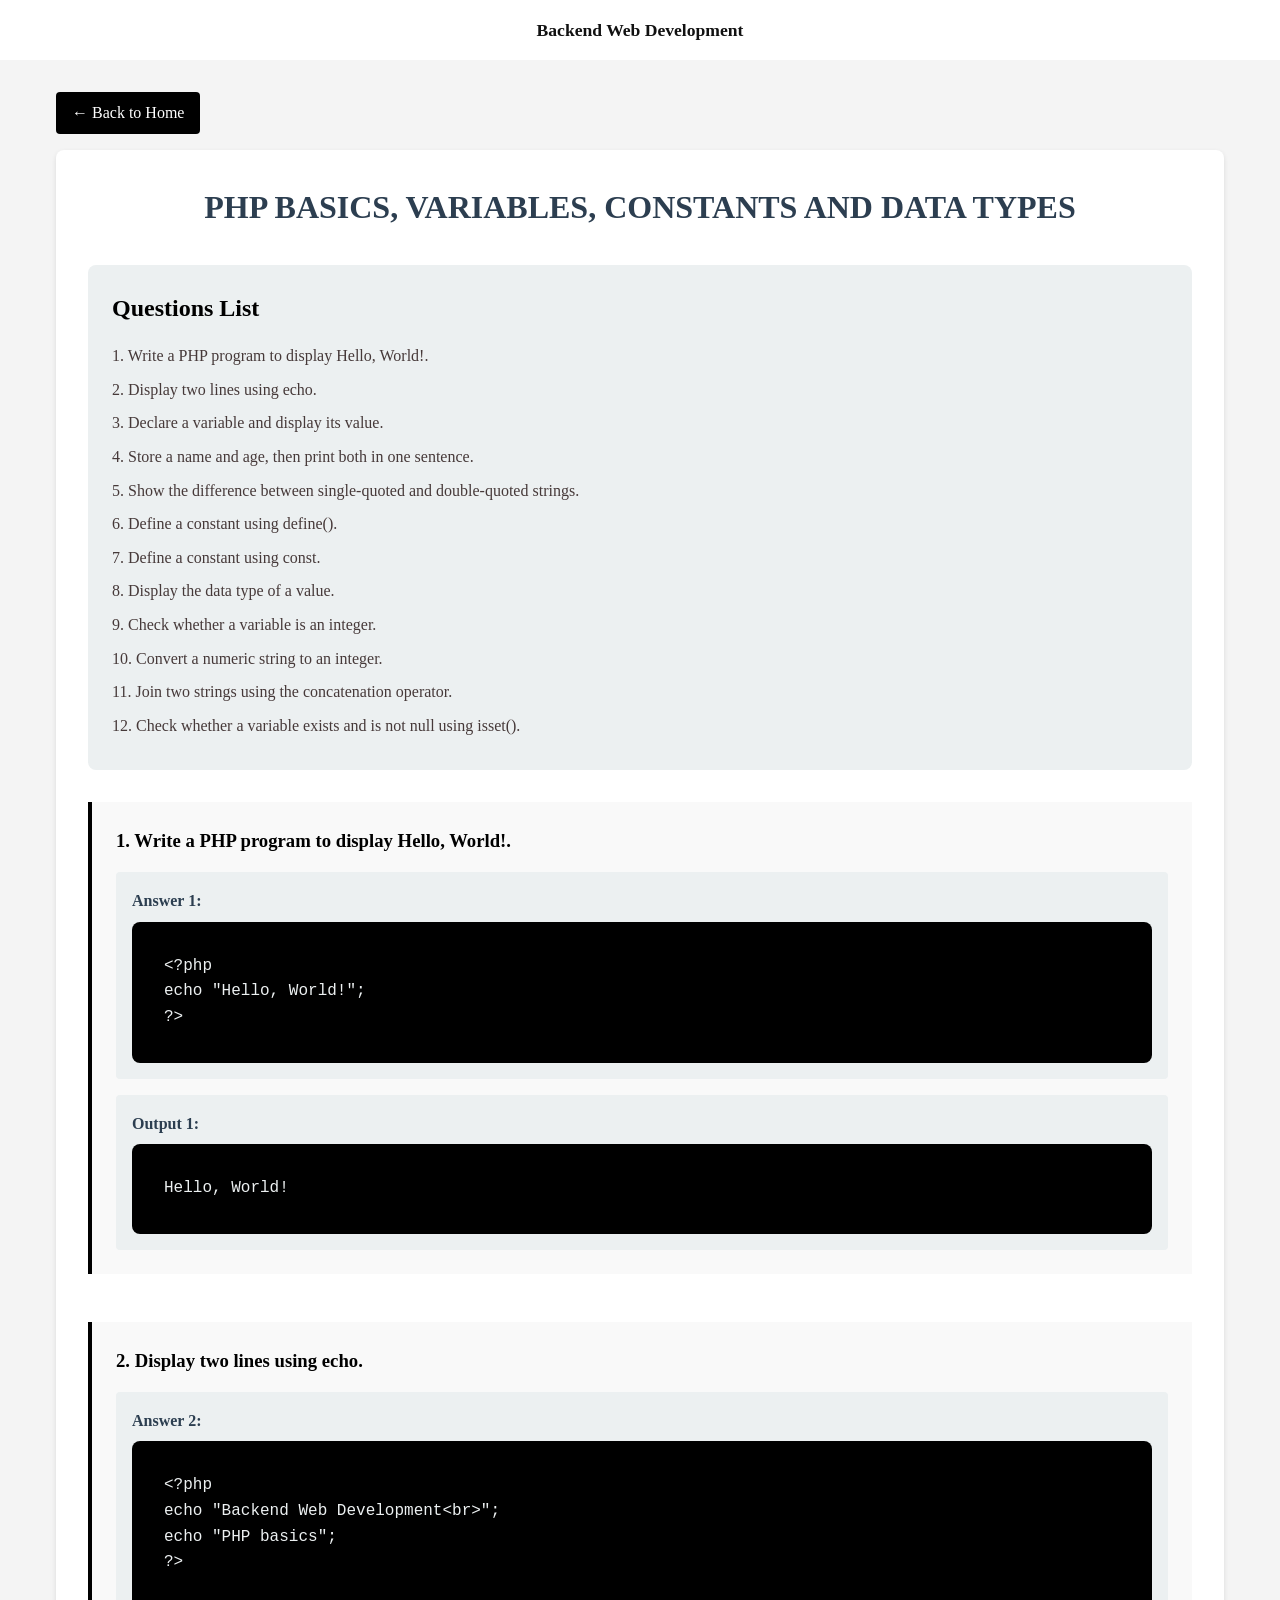
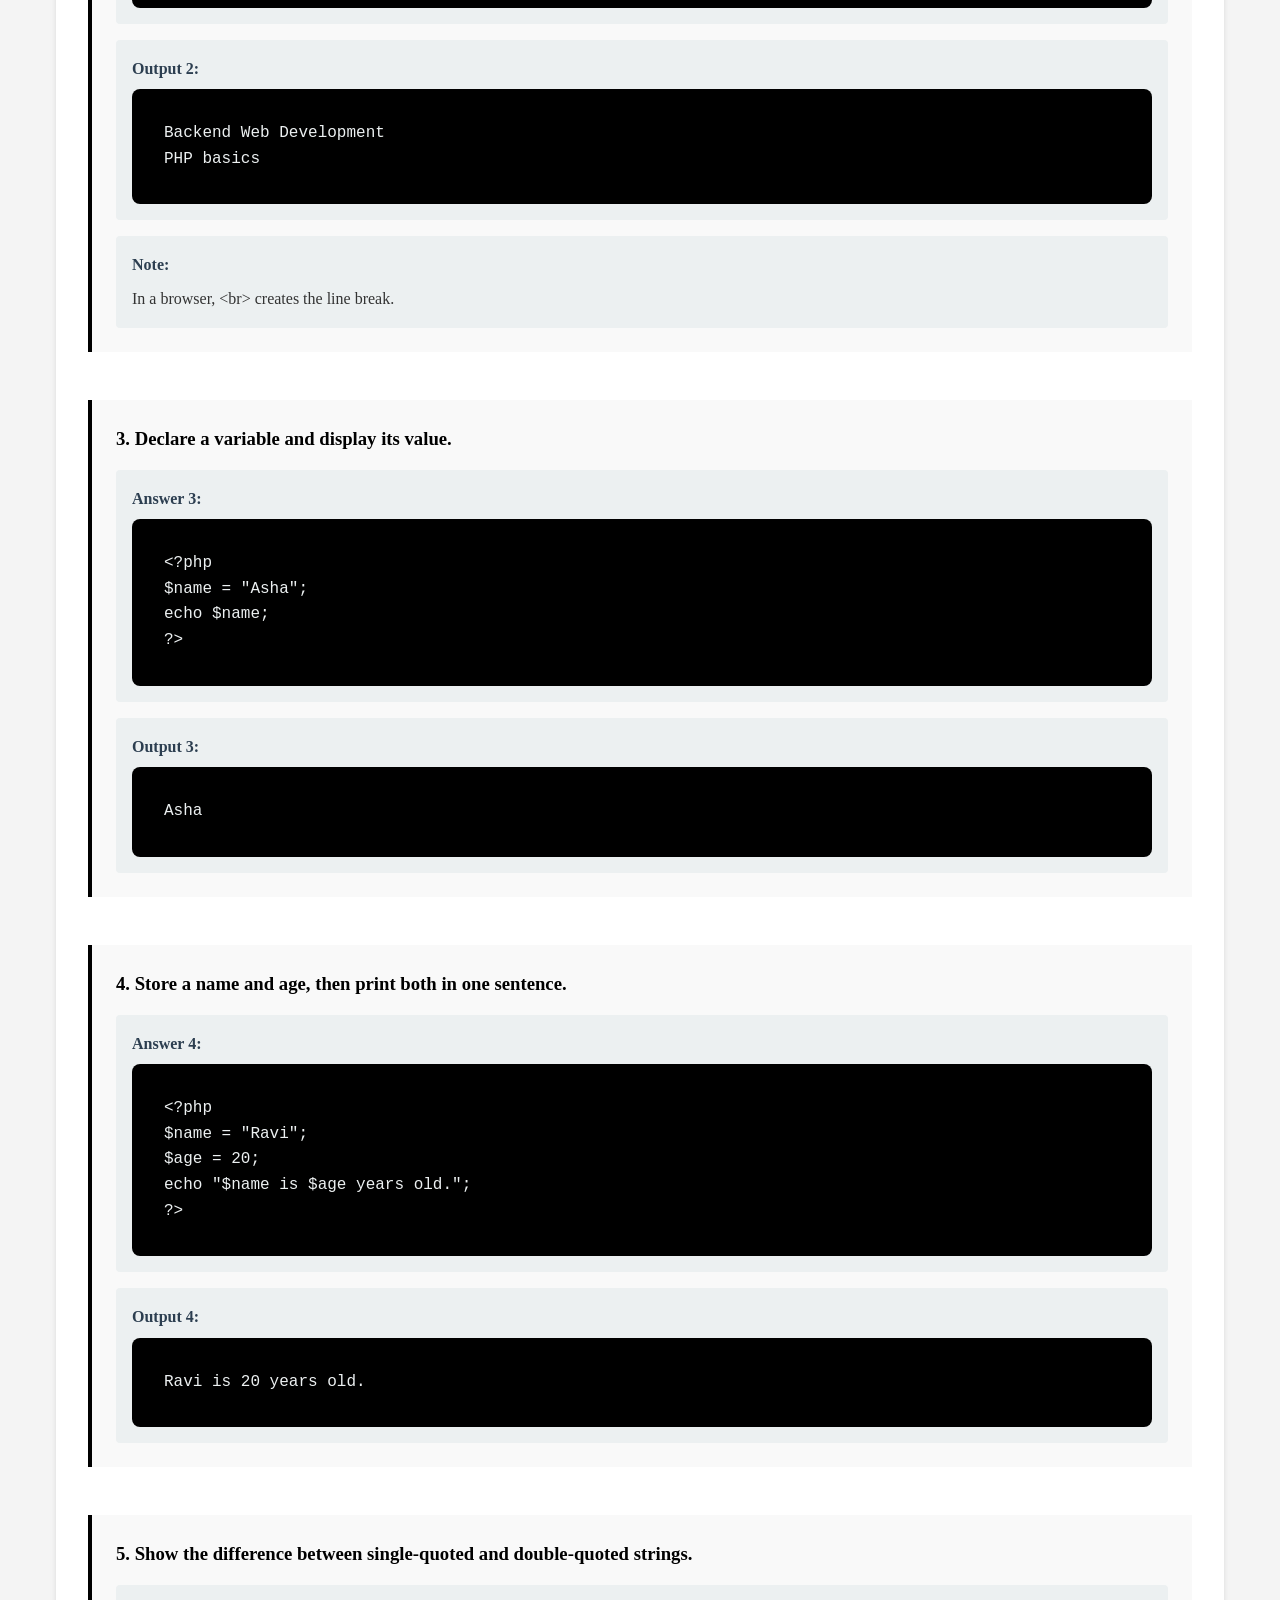
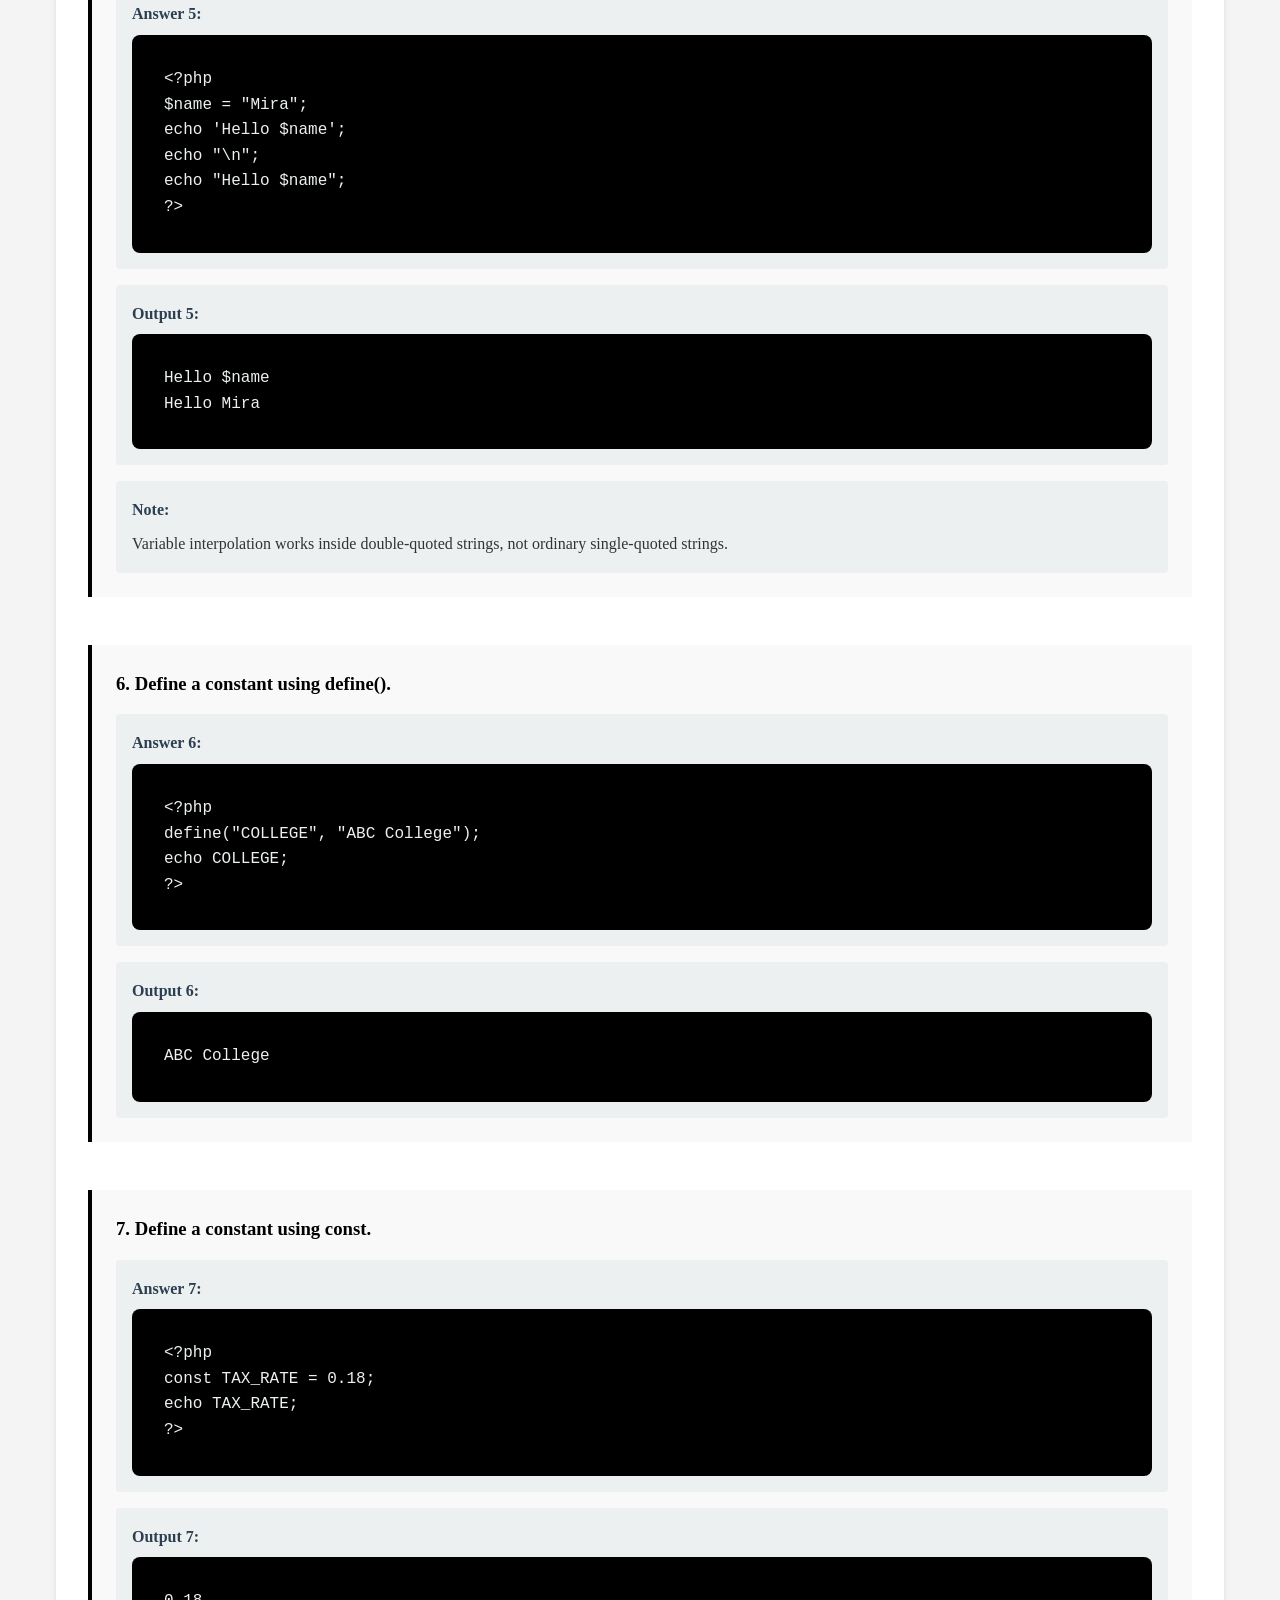
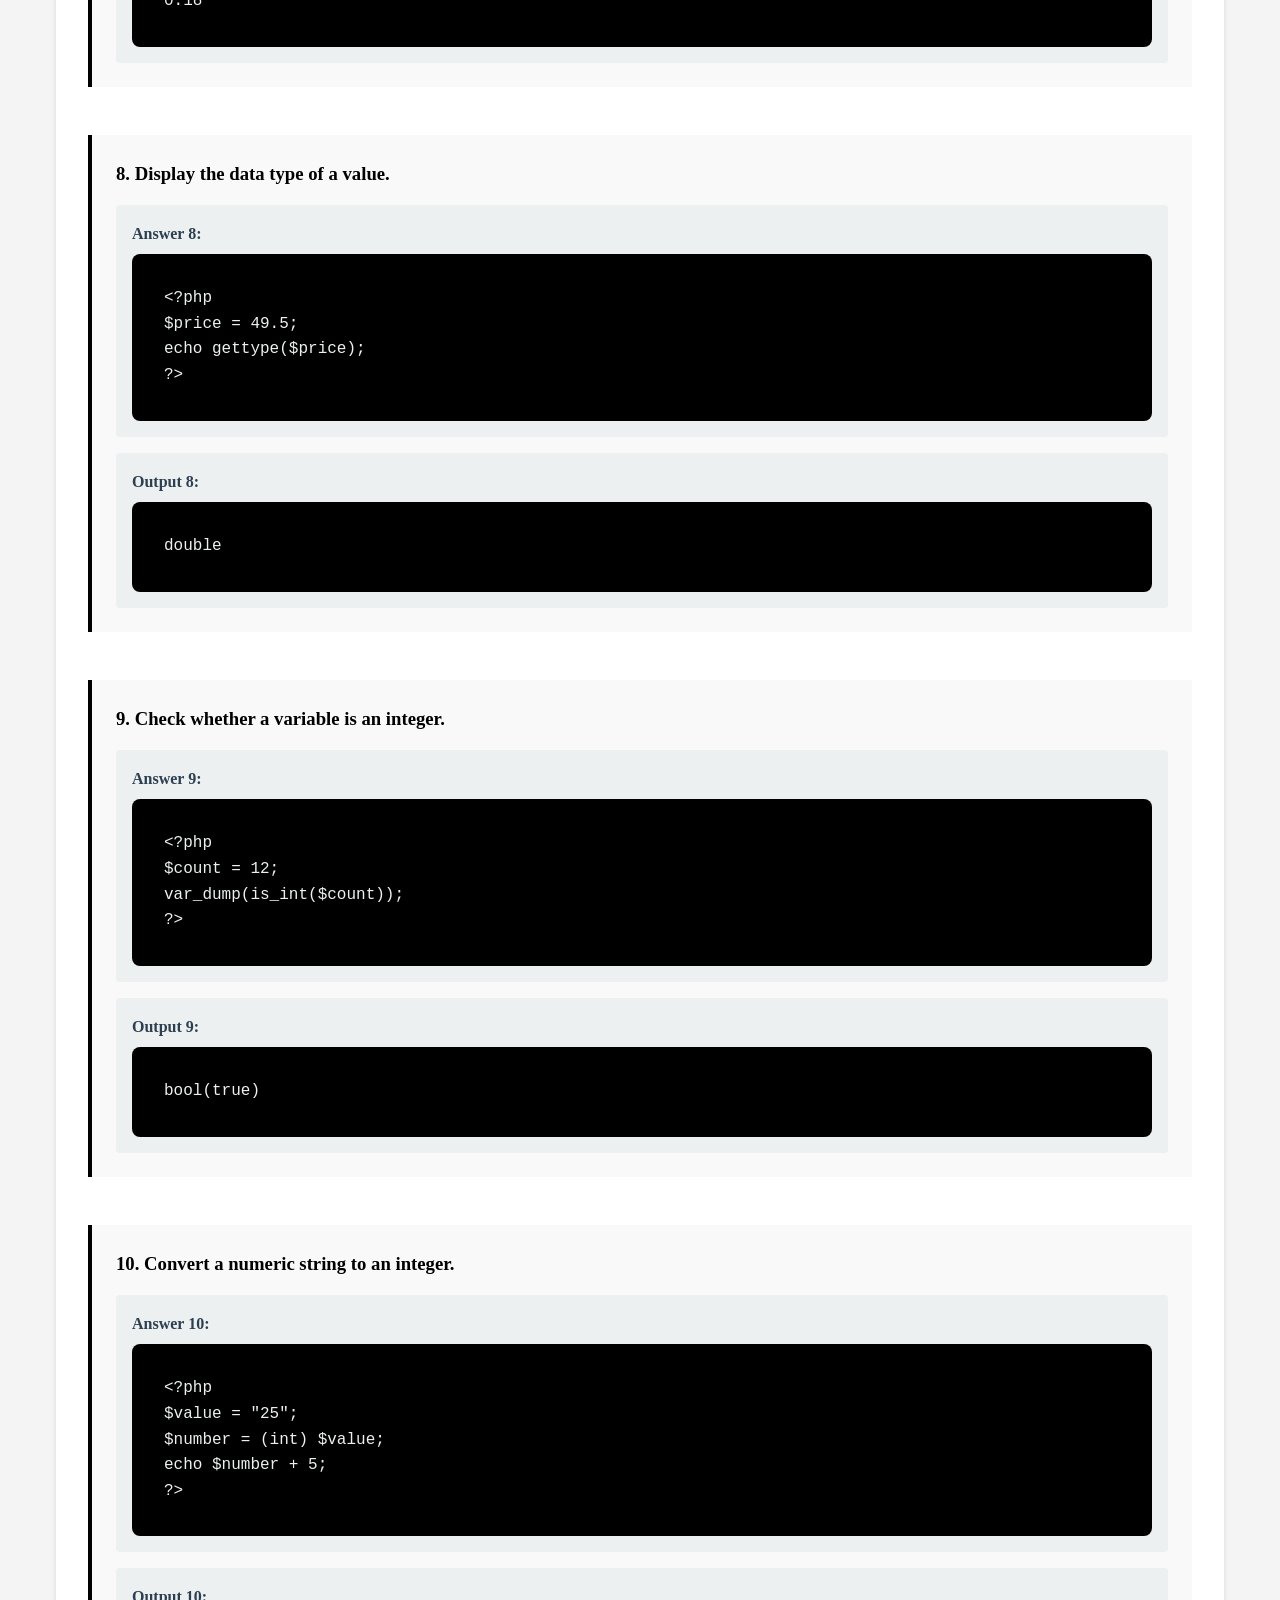
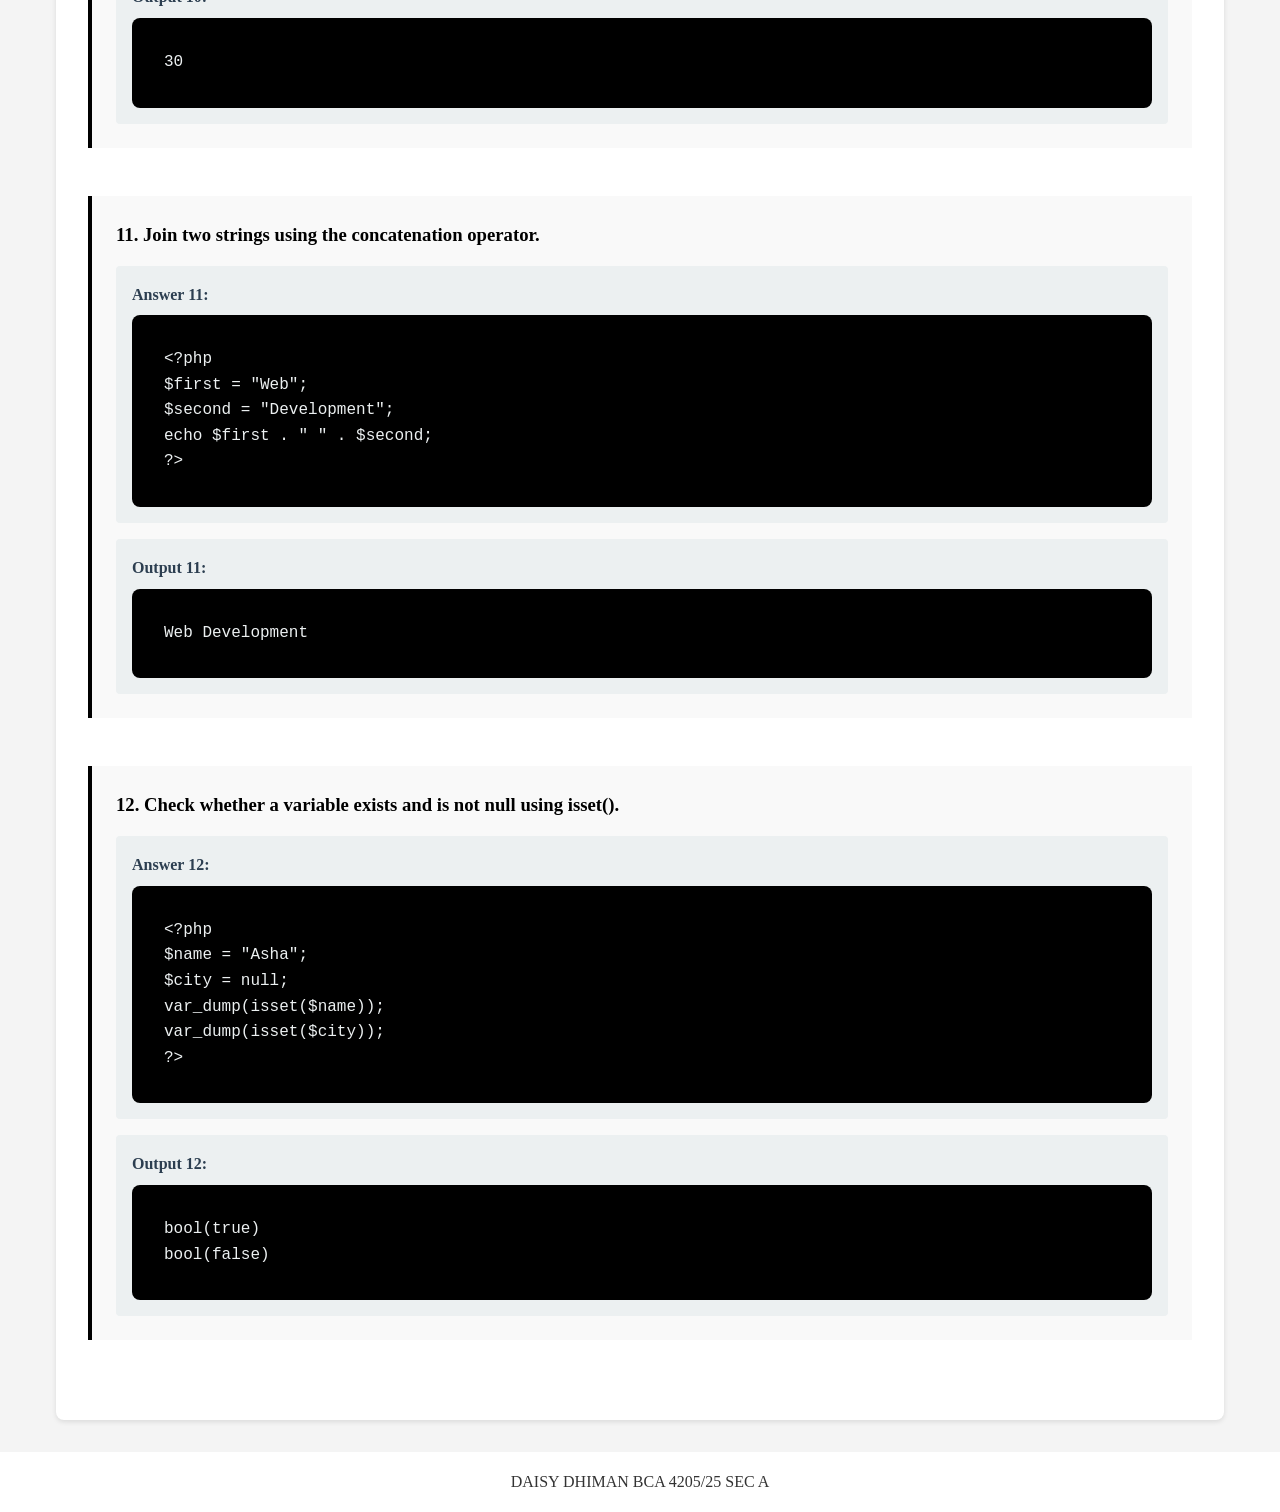
<file: webpages/php-basics-variables-constants-data-types.html>
<!DOCTYPE html>
<html lang="en">
<head>
    <meta charset="UTF-8">
    <meta name="viewport" content="width=device-width, initial-scale=1.0">
    <title>PHP BASICS, VARIABLES, CONSTANTS AND DATA TYPES - BCA 4205/25 Daisy Dhiman</title>
    <link rel="stylesheet" href="style.css">
</head>
<body>
    <nav class="simple-nav">
        <div class="nav-logo"><a href="../index.html">Backend Web Development</a></div>
    </nav>

    <div class="container">
        <a href="../index.html" class="back-link">&larr; Back to Home</a>

        <div class="questions-page">
            <h1>PHP BASICS, VARIABLES, CONSTANTS AND DATA TYPES</h1>

            <div class="question-index">
                <h2>Questions List</h2>
                <ul>
                    <li><a href="#q1">1. Write a PHP program to display Hello, World!.</a></li>
                    <li><a href="#q2">2. Display two lines using echo.</a></li>
                    <li><a href="#q3">3. Declare a variable and display its value.</a></li>
                    <li><a href="#q4">4. Store a name and age, then print both in one sentence.</a></li>
                    <li><a href="#q5">5. Show the difference between single-quoted and double-quoted strings.</a></li>
                    <li><a href="#q6">6. Define a constant using define().</a></li>
                    <li><a href="#q7">7. Define a constant using const.</a></li>
                    <li><a href="#q8">8. Display the data type of a value.</a></li>
                    <li><a href="#q9">9. Check whether a variable is an integer.</a></li>
                    <li><a href="#q10">10. Convert a numeric string to an integer.</a></li>
                    <li><a href="#q11">11. Join two strings using the concatenation operator.</a></li>
                    <li><a href="#q12">12. Check whether a variable exists and is not null using isset().</a></li>
                </ul>
            </div>

            <div class="question-section" id="q1">
                <h3>1. Write a PHP program to display Hello, World!.</h3>
                <div class="answer-box">
                    <h4>Answer 1:</h4>
                    <pre><code>&lt;?php
echo &quot;Hello, World!&quot;;
?&gt;</code></pre>
                </div>
                <div class="answer-box">
                    <h4>Output 1:</h4>
                    <pre><code>Hello, World!</code></pre>
                </div>
            </div>

            <div class="question-section" id="q2">
                <h3>2. Display two lines using echo.</h3>
                <div class="answer-box">
                    <h4>Answer 2:</h4>
                    <pre><code>&lt;?php
echo &quot;Backend Web Development&lt;br&gt;&quot;;
echo &quot;PHP basics&quot;;
?&gt;</code></pre>
                </div>
                <div class="answer-box">
                    <h4>Output 2:</h4>
                    <pre><code>Backend Web Development
PHP basics</code></pre>
                </div>
                <div class="answer-box">
                    <h4>Note:</h4>
                    <p>In a browser, &lt;br&gt; creates the line break.</p>
                </div>
            </div>

            <div class="question-section" id="q3">
                <h3>3. Declare a variable and display its value.</h3>
                <div class="answer-box">
                    <h4>Answer 3:</h4>
                    <pre><code>&lt;?php
$name = &quot;Asha&quot;;
echo $name;
?&gt;</code></pre>
                </div>
                <div class="answer-box">
                    <h4>Output 3:</h4>
                    <pre><code>Asha</code></pre>
                </div>
            </div>

            <div class="question-section" id="q4">
                <h3>4. Store a name and age, then print both in one sentence.</h3>
                <div class="answer-box">
                    <h4>Answer 4:</h4>
                    <pre><code>&lt;?php
$name = &quot;Ravi&quot;;
$age = 20;
echo &quot;$name is $age years old.&quot;;
?&gt;</code></pre>
                </div>
                <div class="answer-box">
                    <h4>Output 4:</h4>
                    <pre><code>Ravi is 20 years old.</code></pre>
                </div>
            </div>

            <div class="question-section" id="q5">
                <h3>5. Show the difference between single-quoted and double-quoted strings.</h3>
                <div class="answer-box">
                    <h4>Answer 5:</h4>
                    <pre><code>&lt;?php
$name = &quot;Mira&quot;;
echo &#x27;Hello $name&#x27;;
echo &quot;\n&quot;;
echo &quot;Hello $name&quot;;
?&gt;</code></pre>
                </div>
                <div class="answer-box">
                    <h4>Output 5:</h4>
                    <pre><code>Hello $name
Hello Mira</code></pre>
                </div>
                <div class="answer-box">
                    <h4>Note:</h4>
                    <p>Variable interpolation works inside double-quoted strings, not ordinary single-quoted strings.</p>
                </div>
            </div>

            <div class="question-section" id="q6">
                <h3>6. Define a constant using define().</h3>
                <div class="answer-box">
                    <h4>Answer 6:</h4>
                    <pre><code>&lt;?php
define(&quot;COLLEGE&quot;, &quot;ABC College&quot;);
echo COLLEGE;
?&gt;</code></pre>
                </div>
                <div class="answer-box">
                    <h4>Output 6:</h4>
                    <pre><code>ABC College</code></pre>
                </div>
            </div>

            <div class="question-section" id="q7">
                <h3>7. Define a constant using const.</h3>
                <div class="answer-box">
                    <h4>Answer 7:</h4>
                    <pre><code>&lt;?php
const TAX_RATE = 0.18;
echo TAX_RATE;
?&gt;</code></pre>
                </div>
                <div class="answer-box">
                    <h4>Output 7:</h4>
                    <pre><code>0.18</code></pre>
                </div>
            </div>

            <div class="question-section" id="q8">
                <h3>8. Display the data type of a value.</h3>
                <div class="answer-box">
                    <h4>Answer 8:</h4>
                    <pre><code>&lt;?php
$price = 49.5;
echo gettype($price);
?&gt;</code></pre>
                </div>
                <div class="answer-box">
                    <h4>Output 8:</h4>
                    <pre><code>double</code></pre>
                </div>
            </div>

            <div class="question-section" id="q9">
                <h3>9. Check whether a variable is an integer.</h3>
                <div class="answer-box">
                    <h4>Answer 9:</h4>
                    <pre><code>&lt;?php
$count = 12;
var_dump(is_int($count));
?&gt;</code></pre>
                </div>
                <div class="answer-box">
                    <h4>Output 9:</h4>
                    <pre><code>bool(true)</code></pre>
                </div>
            </div>

            <div class="question-section" id="q10">
                <h3>10. Convert a numeric string to an integer.</h3>
                <div class="answer-box">
                    <h4>Answer 10:</h4>
                    <pre><code>&lt;?php
$value = &quot;25&quot;;
$number = (int) $value;
echo $number + 5;
?&gt;</code></pre>
                </div>
                <div class="answer-box">
                    <h4>Output 10:</h4>
                    <pre><code>30</code></pre>
                </div>
            </div>

            <div class="question-section" id="q11">
                <h3>11. Join two strings using the concatenation operator.</h3>
                <div class="answer-box">
                    <h4>Answer 11:</h4>
                    <pre><code>&lt;?php
$first = &quot;Web&quot;;
$second = &quot;Development&quot;;
echo $first . &quot; &quot; . $second;
?&gt;</code></pre>
                </div>
                <div class="answer-box">
                    <h4>Output 11:</h4>
                    <pre><code>Web Development</code></pre>
                </div>
            </div>

            <div class="question-section" id="q12">
                <h3>12. Check whether a variable exists and is not null using isset().</h3>
                <div class="answer-box">
                    <h4>Answer 12:</h4>
                    <pre><code>&lt;?php
$name = &quot;Asha&quot;;
$city = null;
var_dump(isset($name));
var_dump(isset($city));
?&gt;</code></pre>
                </div>
                <div class="answer-box">
                    <h4>Output 12:</h4>
                    <pre><code>bool(true)
bool(false)</code></pre>
                </div>
            </div>
        </div>
    </div>

    <footer>
        <p>DAISY DHIMAN BCA 4205/25 SEC A</p>
    </footer>
</body>
</html>
</file>
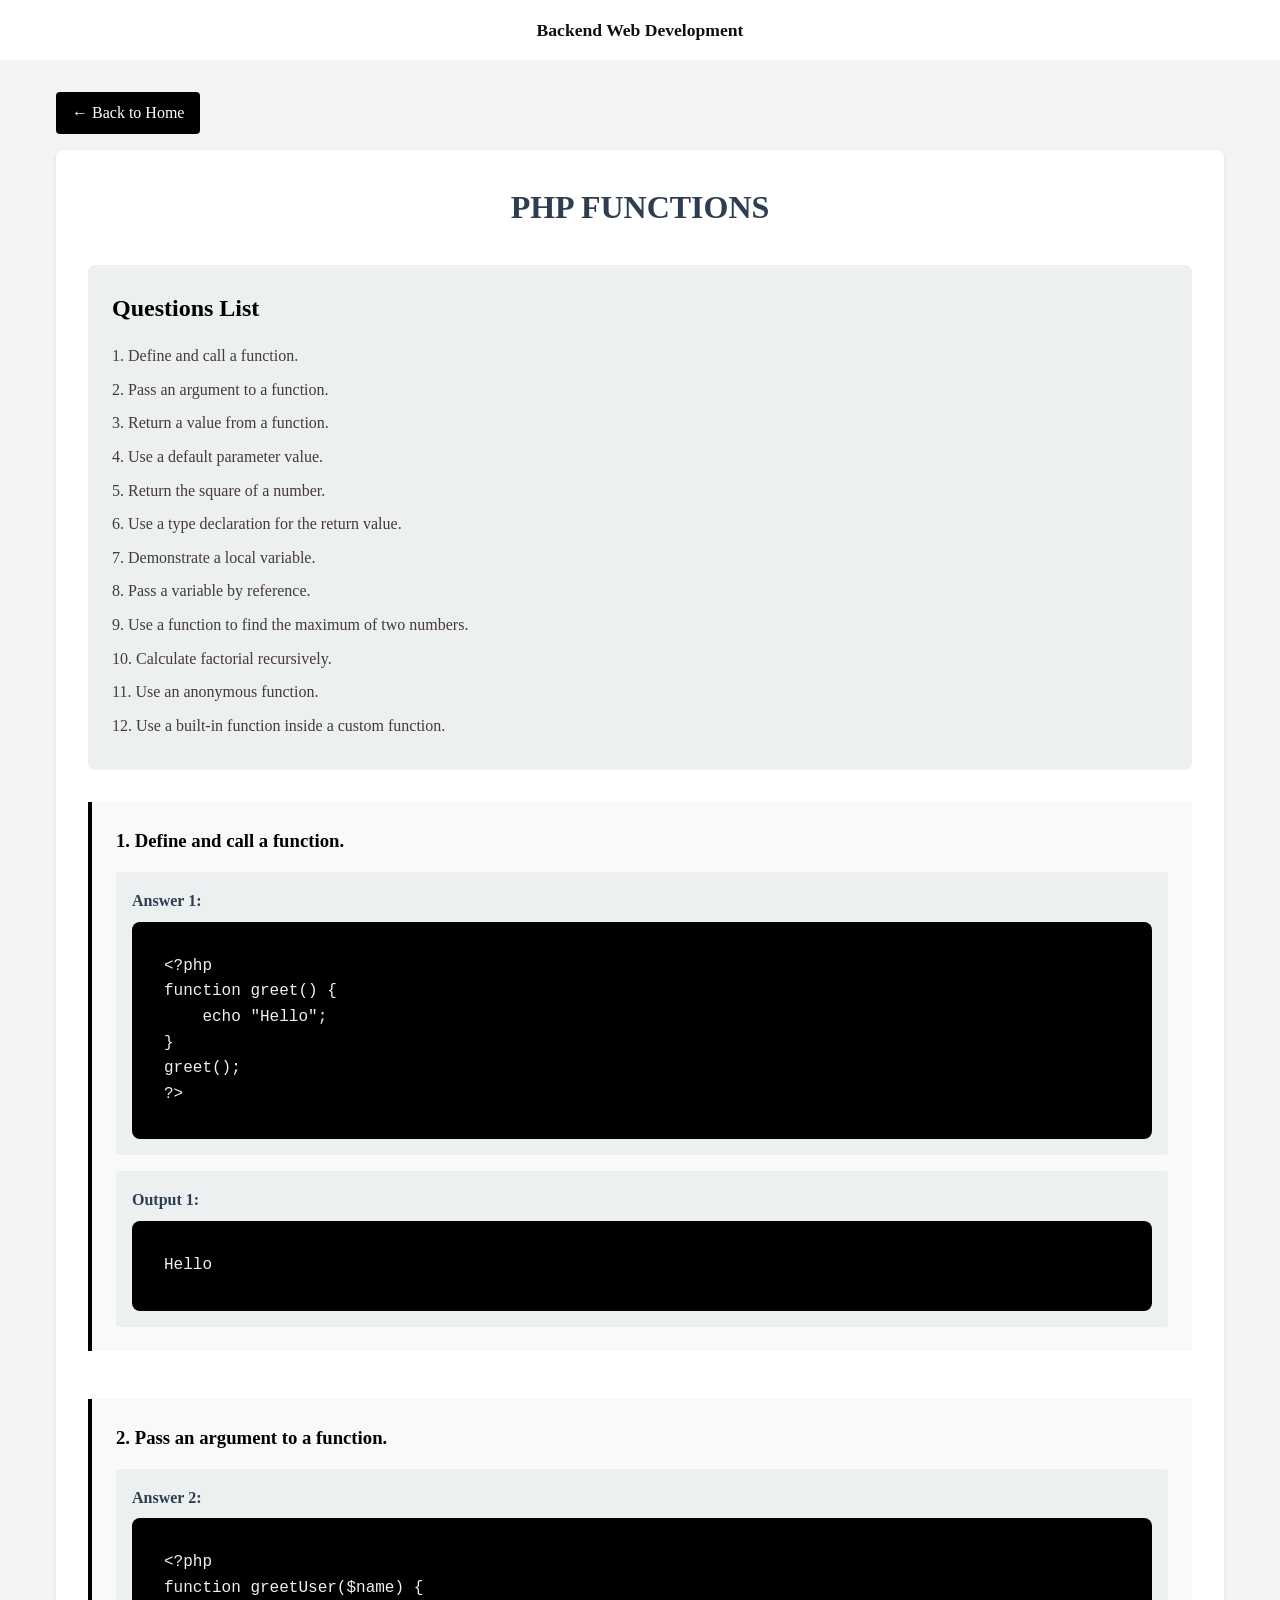
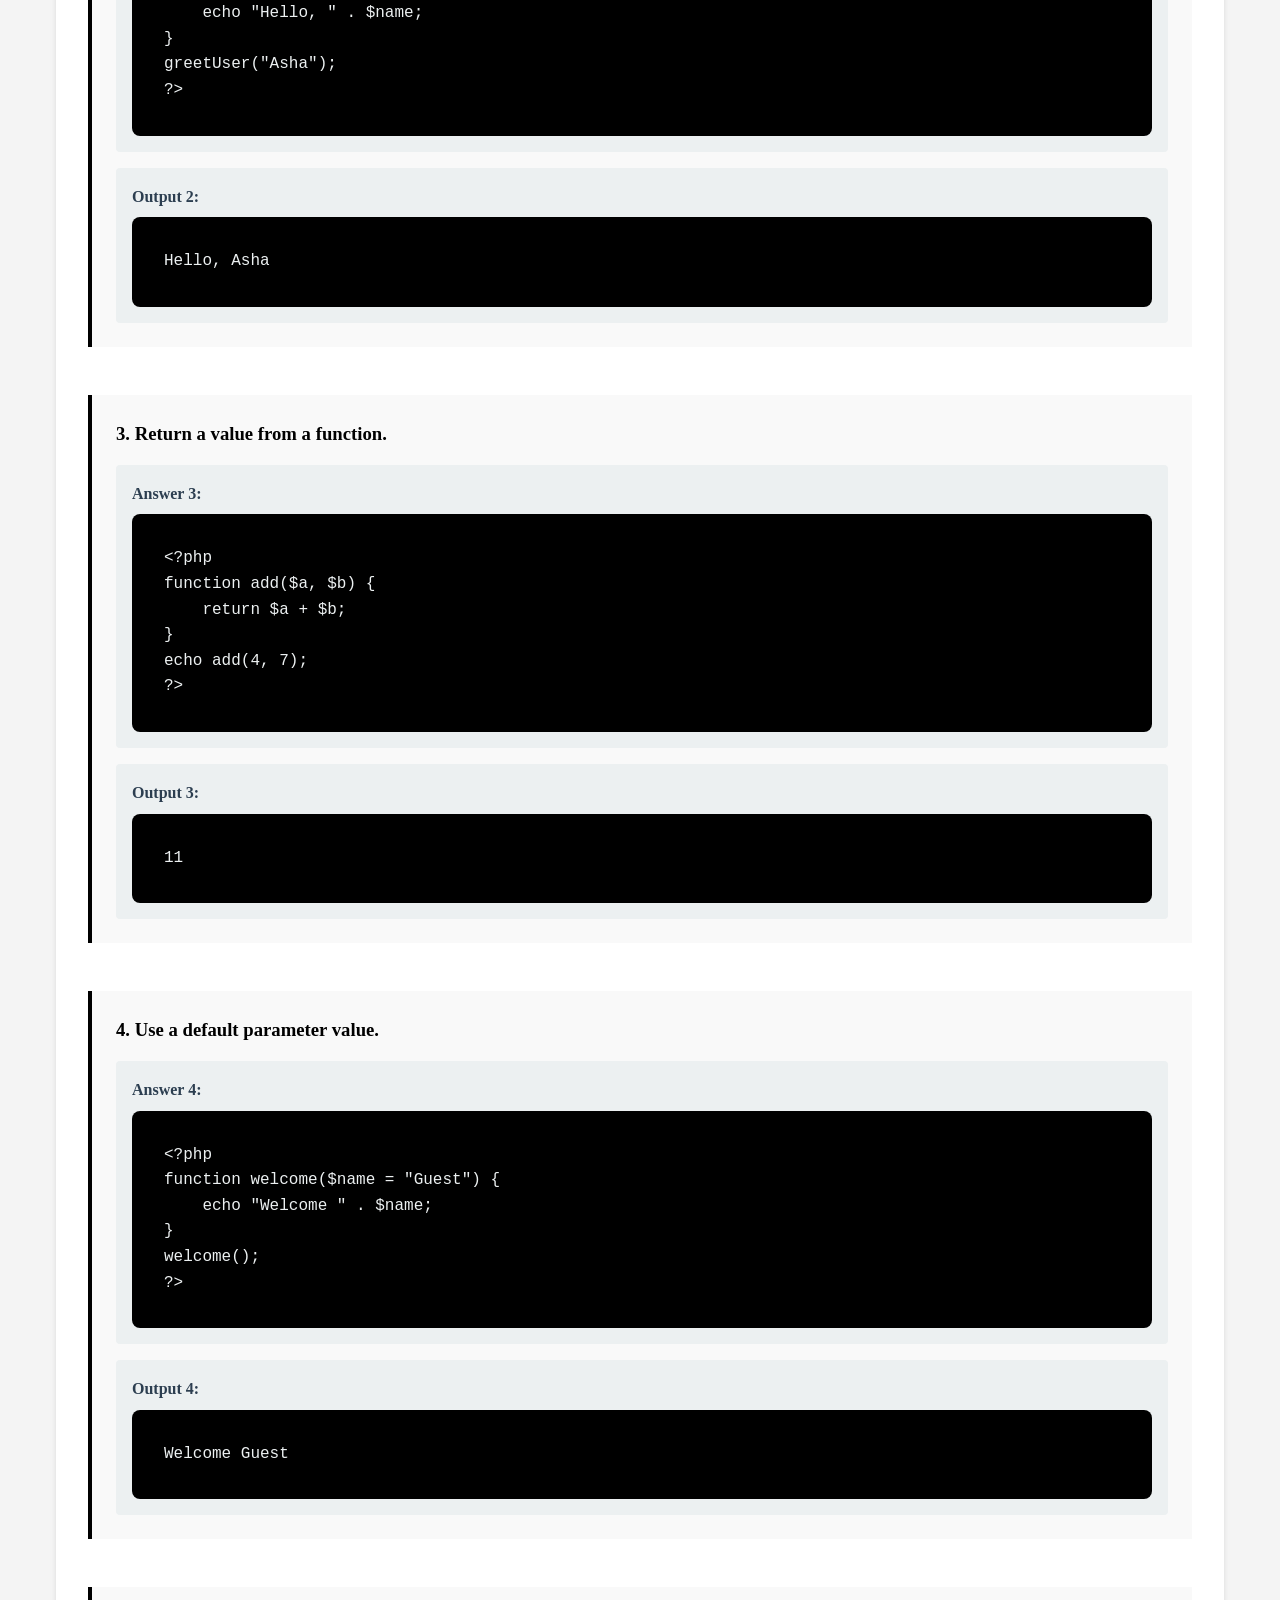
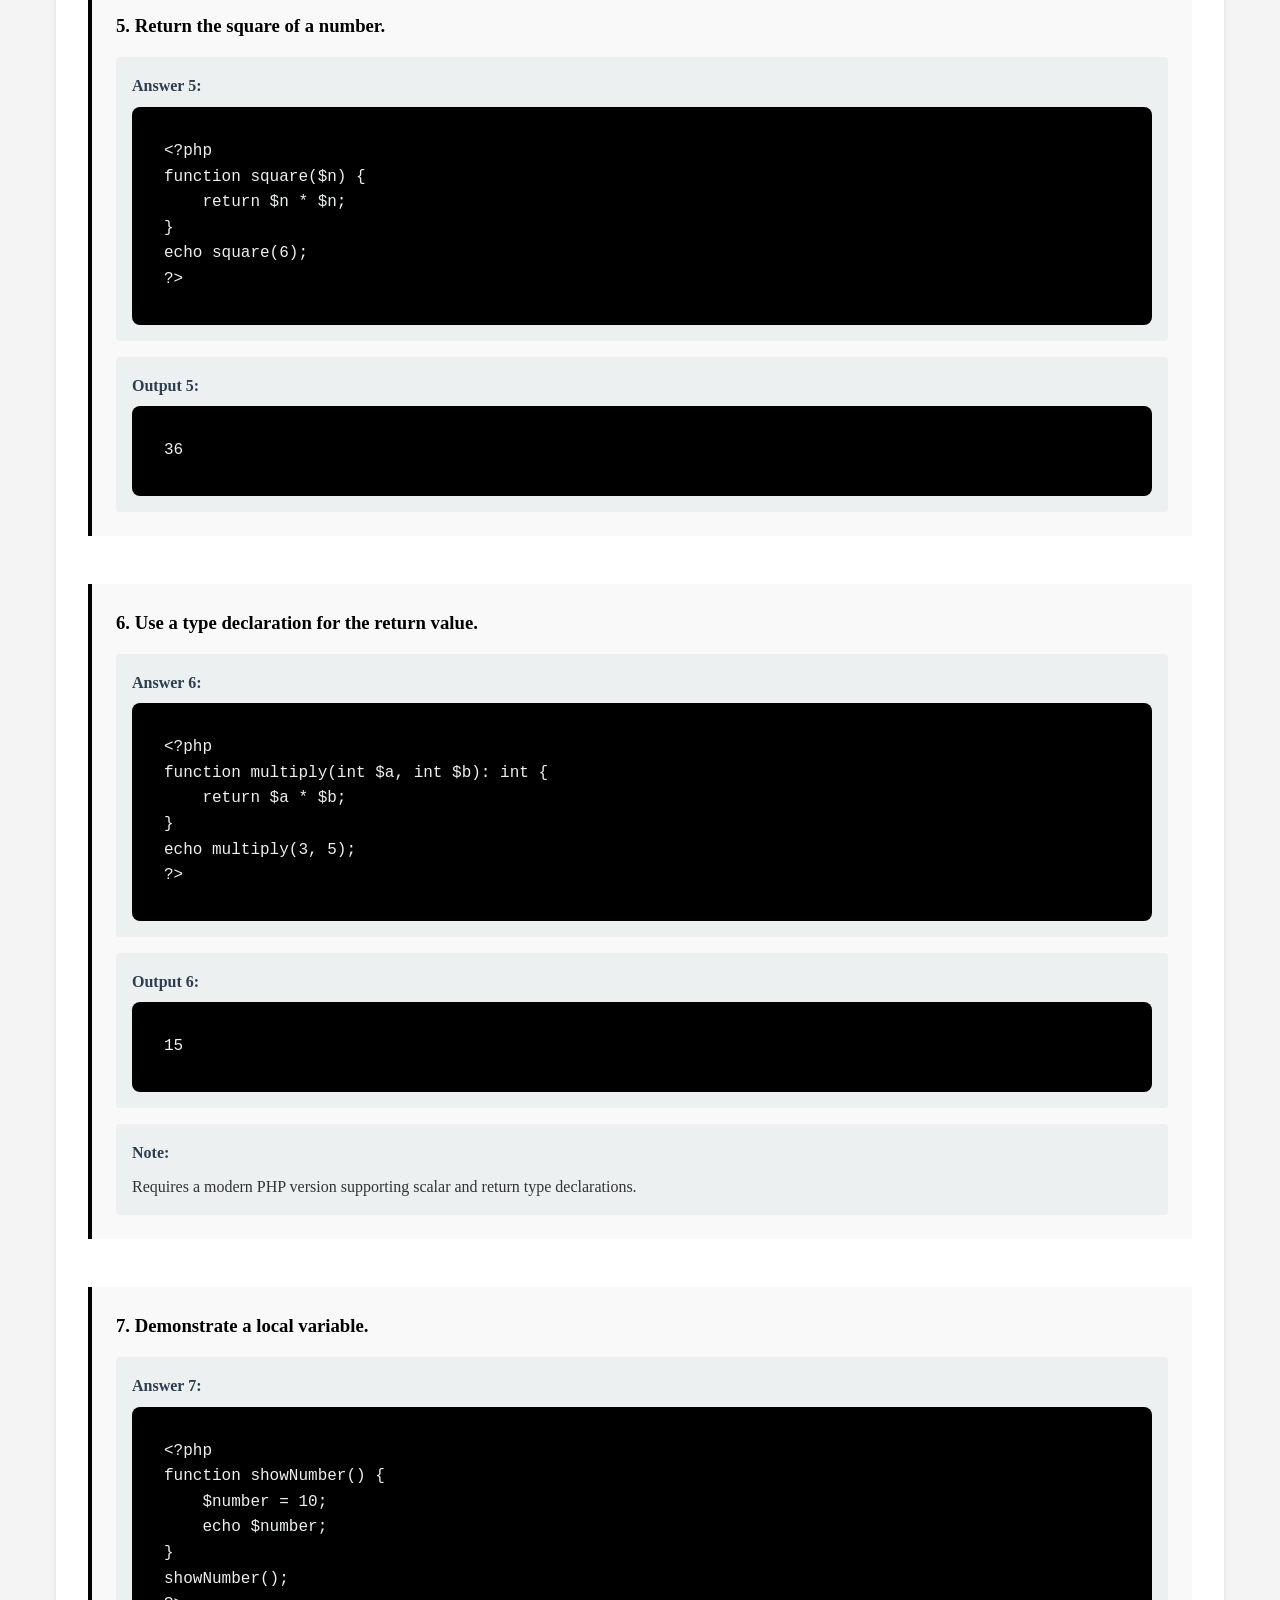
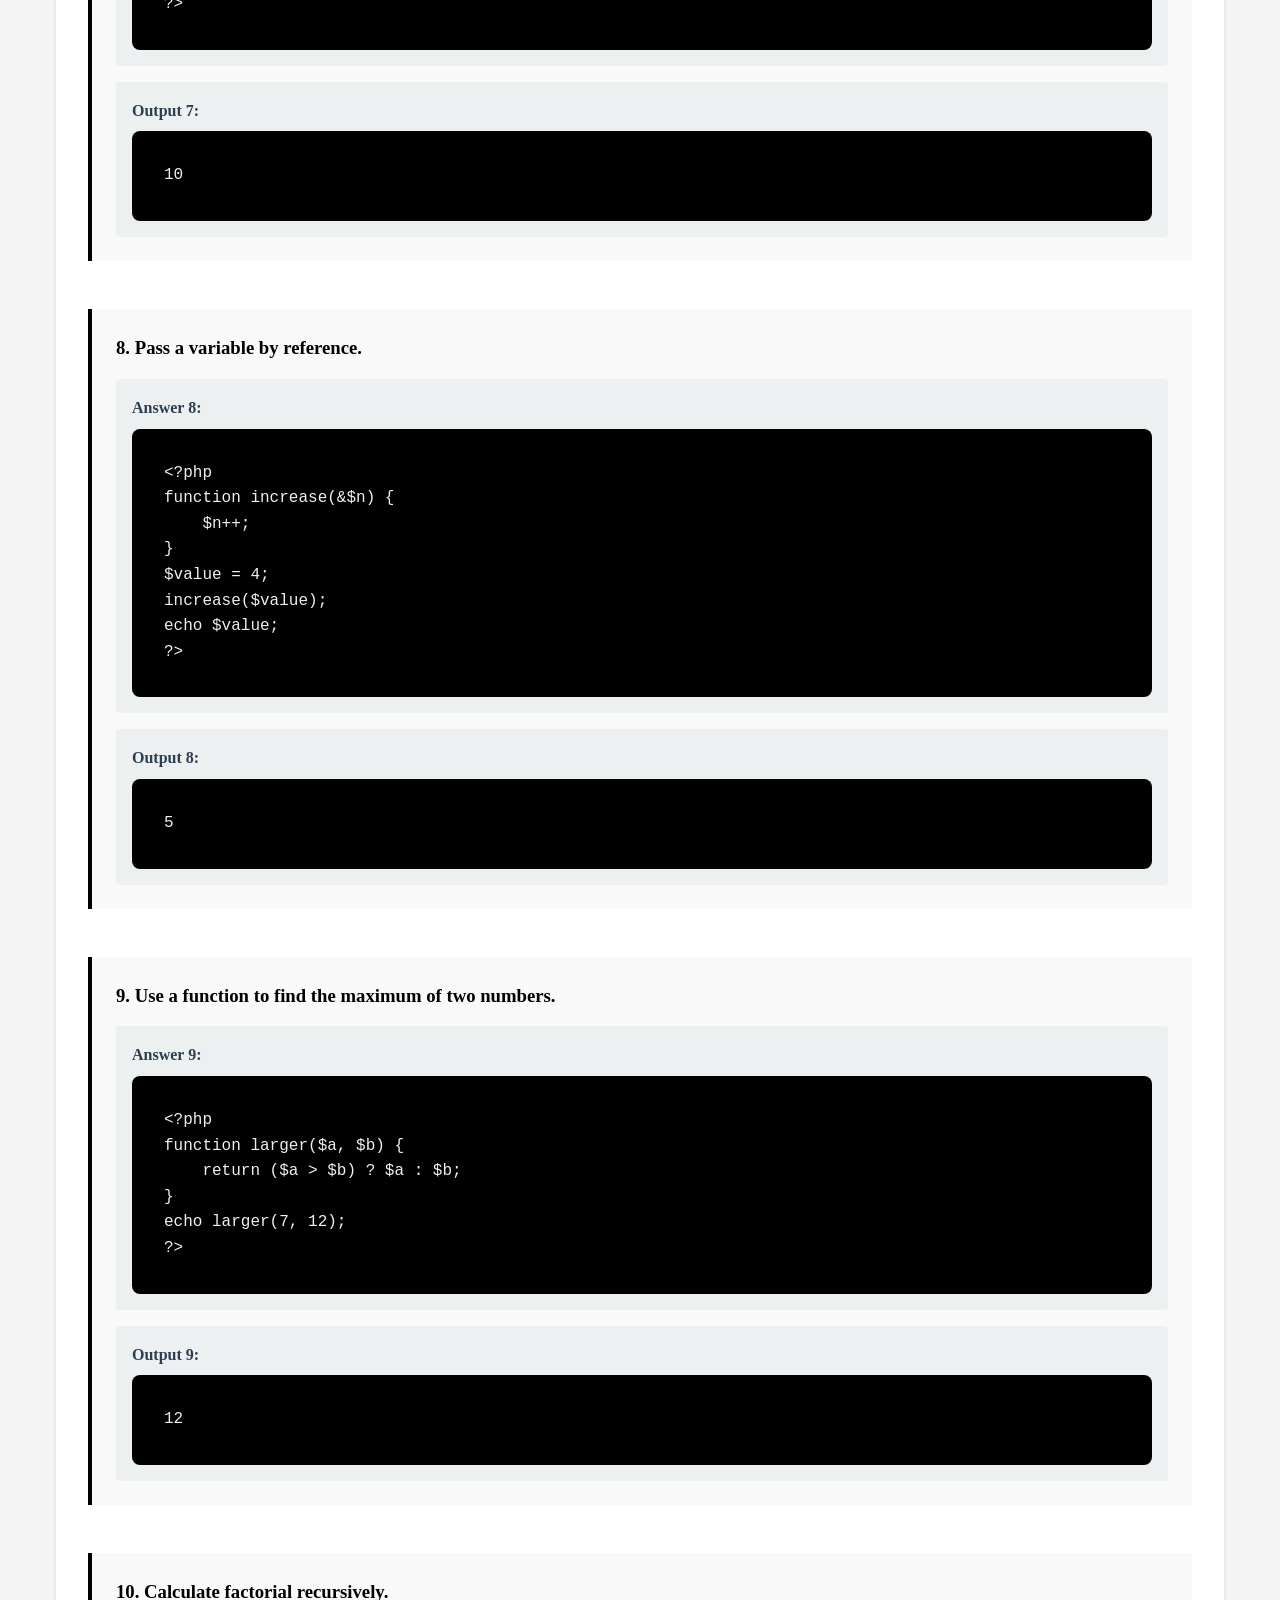
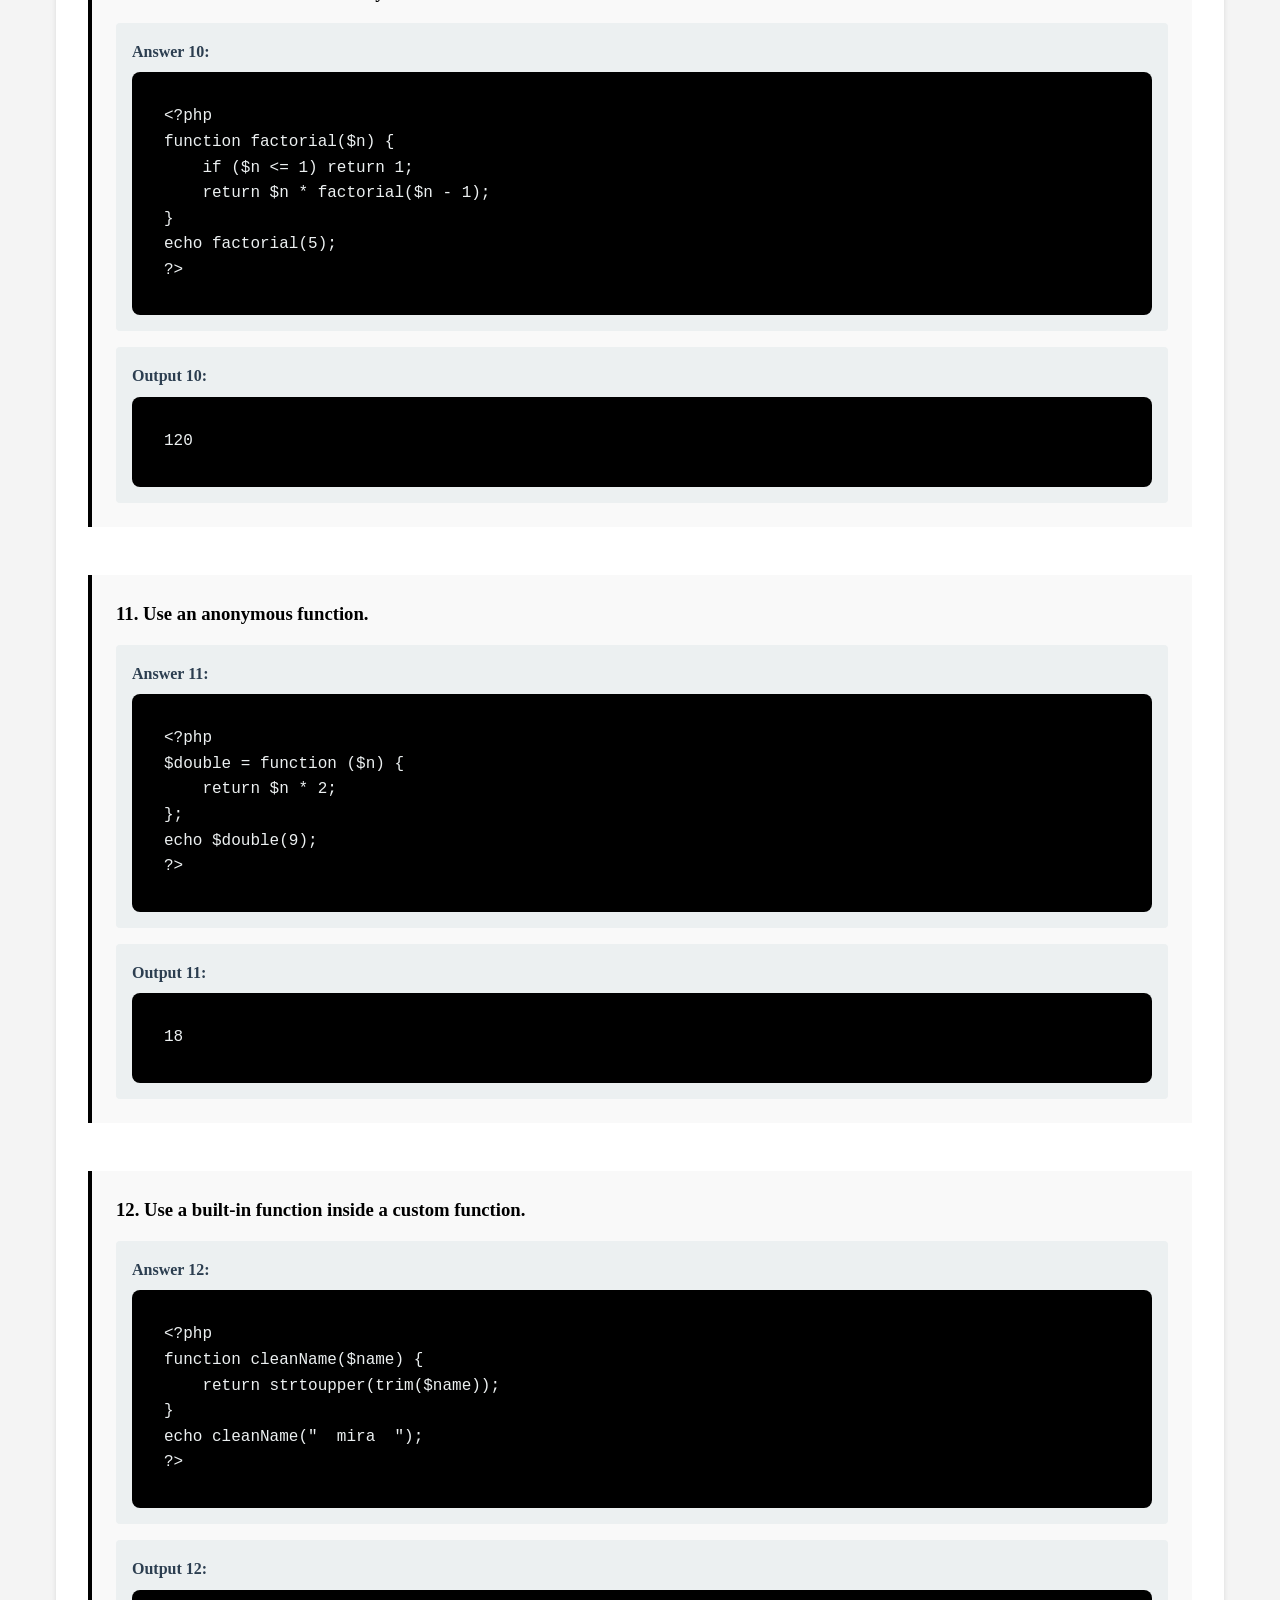
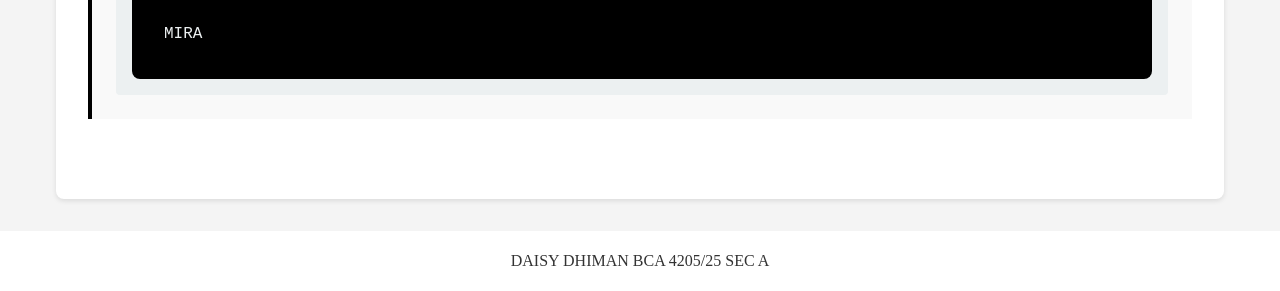
<file: webpages/php-functions.html>
<!DOCTYPE html>
<html lang="en">
<head>
    <meta charset="UTF-8">
    <meta name="viewport" content="width=device-width, initial-scale=1.0">
    <title>PHP FUNCTIONS - BCA 4205/25 Daisy Dhiman</title>
    <link rel="stylesheet" href="style.css">
</head>
<body>
    <nav class="simple-nav">
        <div class="nav-logo"><a href="../index.html">Backend Web Development</a></div>
    </nav>

    <div class="container">
        <a href="../index.html" class="back-link">&larr; Back to Home</a>

        <div class="questions-page">
            <h1>PHP FUNCTIONS</h1>

            <div class="question-index">
                <h2>Questions List</h2>
                <ul>
                    <li><a href="#q1">1. Define and call a function.</a></li>
                    <li><a href="#q2">2. Pass an argument to a function.</a></li>
                    <li><a href="#q3">3. Return a value from a function.</a></li>
                    <li><a href="#q4">4. Use a default parameter value.</a></li>
                    <li><a href="#q5">5. Return the square of a number.</a></li>
                    <li><a href="#q6">6. Use a type declaration for the return value.</a></li>
                    <li><a href="#q7">7. Demonstrate a local variable.</a></li>
                    <li><a href="#q8">8. Pass a variable by reference.</a></li>
                    <li><a href="#q9">9. Use a function to find the maximum of two numbers.</a></li>
                    <li><a href="#q10">10. Calculate factorial recursively.</a></li>
                    <li><a href="#q11">11. Use an anonymous function.</a></li>
                    <li><a href="#q12">12. Use a built-in function inside a custom function.</a></li>
                </ul>
            </div>

            <div class="question-section" id="q1">
                <h3>1. Define and call a function.</h3>
                <div class="answer-box">
                    <h4>Answer 1:</h4>
                    <pre><code>&lt;?php
function greet() {
    echo &quot;Hello&quot;;
}
greet();
?&gt;</code></pre>
                </div>
                <div class="answer-box">
                    <h4>Output 1:</h4>
                    <pre><code>Hello</code></pre>
                </div>
            </div>

            <div class="question-section" id="q2">
                <h3>2. Pass an argument to a function.</h3>
                <div class="answer-box">
                    <h4>Answer 2:</h4>
                    <pre><code>&lt;?php
function greetUser($name) {
    echo &quot;Hello, &quot; . $name;
}
greetUser(&quot;Asha&quot;);
?&gt;</code></pre>
                </div>
                <div class="answer-box">
                    <h4>Output 2:</h4>
                    <pre><code>Hello, Asha</code></pre>
                </div>
            </div>

            <div class="question-section" id="q3">
                <h3>3. Return a value from a function.</h3>
                <div class="answer-box">
                    <h4>Answer 3:</h4>
                    <pre><code>&lt;?php
function add($a, $b) {
    return $a + $b;
}
echo add(4, 7);
?&gt;</code></pre>
                </div>
                <div class="answer-box">
                    <h4>Output 3:</h4>
                    <pre><code>11</code></pre>
                </div>
            </div>

            <div class="question-section" id="q4">
                <h3>4. Use a default parameter value.</h3>
                <div class="answer-box">
                    <h4>Answer 4:</h4>
                    <pre><code>&lt;?php
function welcome($name = &quot;Guest&quot;) {
    echo &quot;Welcome &quot; . $name;
}
welcome();
?&gt;</code></pre>
                </div>
                <div class="answer-box">
                    <h4>Output 4:</h4>
                    <pre><code>Welcome Guest</code></pre>
                </div>
            </div>

            <div class="question-section" id="q5">
                <h3>5. Return the square of a number.</h3>
                <div class="answer-box">
                    <h4>Answer 5:</h4>
                    <pre><code>&lt;?php
function square($n) {
    return $n * $n;
}
echo square(6);
?&gt;</code></pre>
                </div>
                <div class="answer-box">
                    <h4>Output 5:</h4>
                    <pre><code>36</code></pre>
                </div>
            </div>

            <div class="question-section" id="q6">
                <h3>6. Use a type declaration for the return value.</h3>
                <div class="answer-box">
                    <h4>Answer 6:</h4>
                    <pre><code>&lt;?php
function multiply(int $a, int $b): int {
    return $a * $b;
}
echo multiply(3, 5);
?&gt;</code></pre>
                </div>
                <div class="answer-box">
                    <h4>Output 6:</h4>
                    <pre><code>15</code></pre>
                </div>
                <div class="answer-box">
                    <h4>Note:</h4>
                    <p>Requires a modern PHP version supporting scalar and return type declarations.</p>
                </div>
            </div>

            <div class="question-section" id="q7">
                <h3>7. Demonstrate a local variable.</h3>
                <div class="answer-box">
                    <h4>Answer 7:</h4>
                    <pre><code>&lt;?php
function showNumber() {
    $number = 10;
    echo $number;
}
showNumber();
?&gt;</code></pre>
                </div>
                <div class="answer-box">
                    <h4>Output 7:</h4>
                    <pre><code>10</code></pre>
                </div>
            </div>

            <div class="question-section" id="q8">
                <h3>8. Pass a variable by reference.</h3>
                <div class="answer-box">
                    <h4>Answer 8:</h4>
                    <pre><code>&lt;?php
function increase(&amp;$n) {
    $n++;
}
$value = 4;
increase($value);
echo $value;
?&gt;</code></pre>
                </div>
                <div class="answer-box">
                    <h4>Output 8:</h4>
                    <pre><code>5</code></pre>
                </div>
            </div>

            <div class="question-section" id="q9">
                <h3>9. Use a function to find the maximum of two numbers.</h3>
                <div class="answer-box">
                    <h4>Answer 9:</h4>
                    <pre><code>&lt;?php
function larger($a, $b) {
    return ($a &gt; $b) ? $a : $b;
}
echo larger(7, 12);
?&gt;</code></pre>
                </div>
                <div class="answer-box">
                    <h4>Output 9:</h4>
                    <pre><code>12</code></pre>
                </div>
            </div>

            <div class="question-section" id="q10">
                <h3>10. Calculate factorial recursively.</h3>
                <div class="answer-box">
                    <h4>Answer 10:</h4>
                    <pre><code>&lt;?php
function factorial($n) {
    if ($n &lt;= 1) return 1;
    return $n * factorial($n - 1);
}
echo factorial(5);
?&gt;</code></pre>
                </div>
                <div class="answer-box">
                    <h4>Output 10:</h4>
                    <pre><code>120</code></pre>
                </div>
            </div>

            <div class="question-section" id="q11">
                <h3>11. Use an anonymous function.</h3>
                <div class="answer-box">
                    <h4>Answer 11:</h4>
                    <pre><code>&lt;?php
$double = function ($n) {
    return $n * 2;
};
echo $double(9);
?&gt;</code></pre>
                </div>
                <div class="answer-box">
                    <h4>Output 11:</h4>
                    <pre><code>18</code></pre>
                </div>
            </div>

            <div class="question-section" id="q12">
                <h3>12. Use a built-in function inside a custom function.</h3>
                <div class="answer-box">
                    <h4>Answer 12:</h4>
                    <pre><code>&lt;?php
function cleanName($name) {
    return strtoupper(trim($name));
}
echo cleanName(&quot;  mira  &quot;);
?&gt;</code></pre>
                </div>
                <div class="answer-box">
                    <h4>Output 12:</h4>
                    <pre><code>MIRA</code></pre>
                </div>
            </div>
        </div>
    </div>

    <footer>
        <p>DAISY DHIMAN BCA 4205/25 SEC A</p>
    </footer>
</body>
</html>
</file>
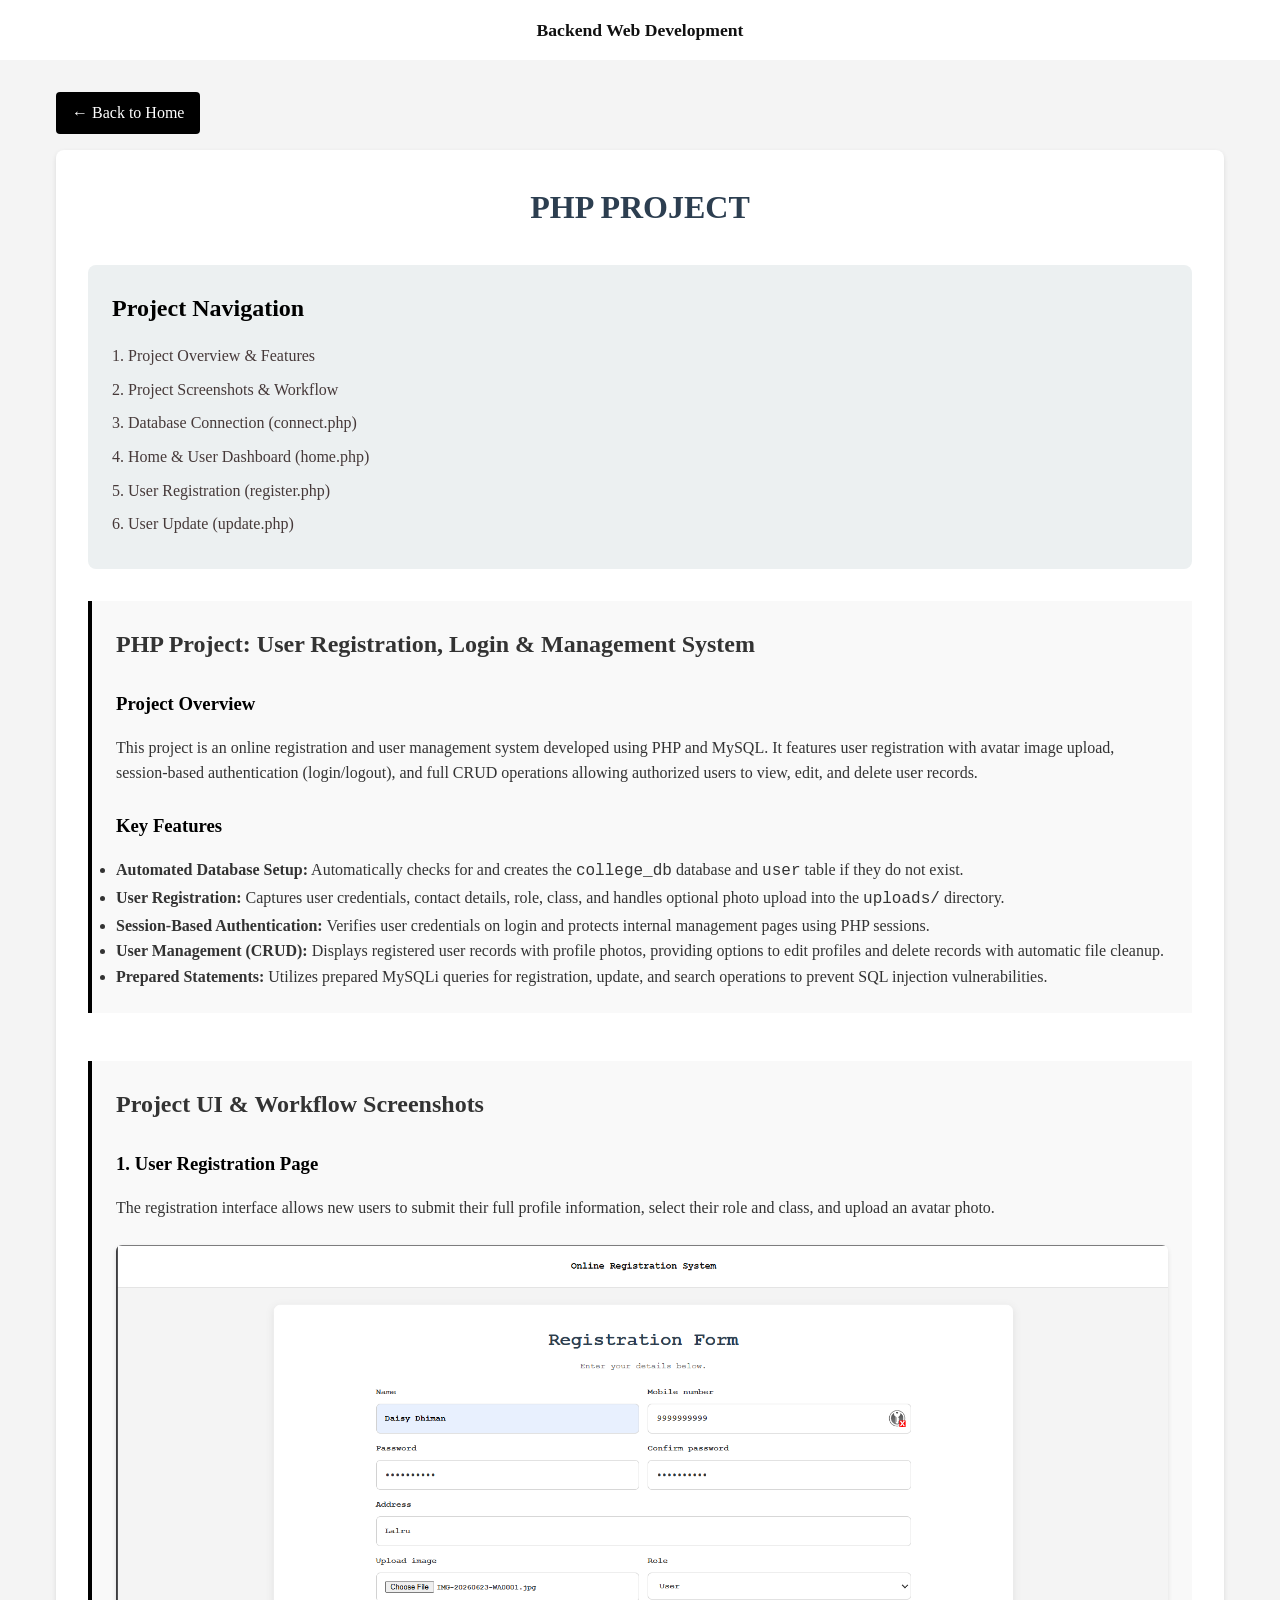
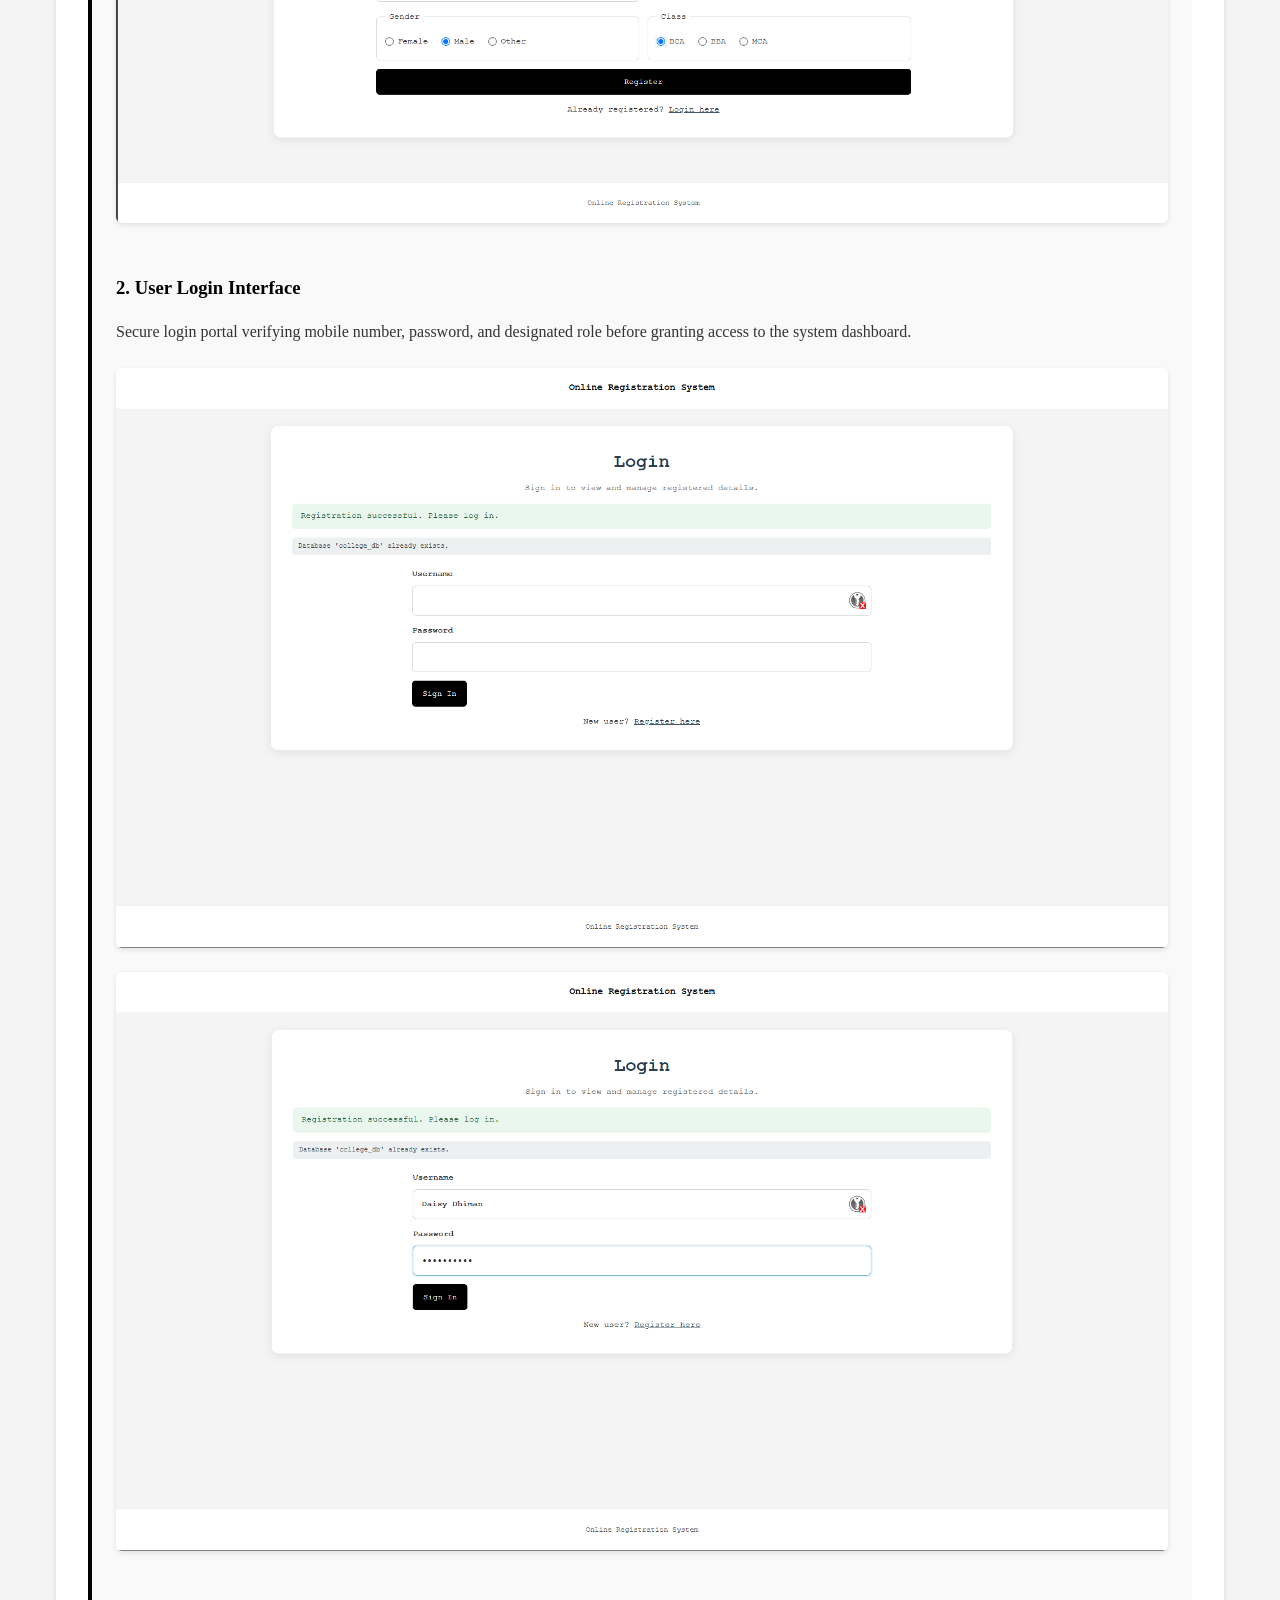
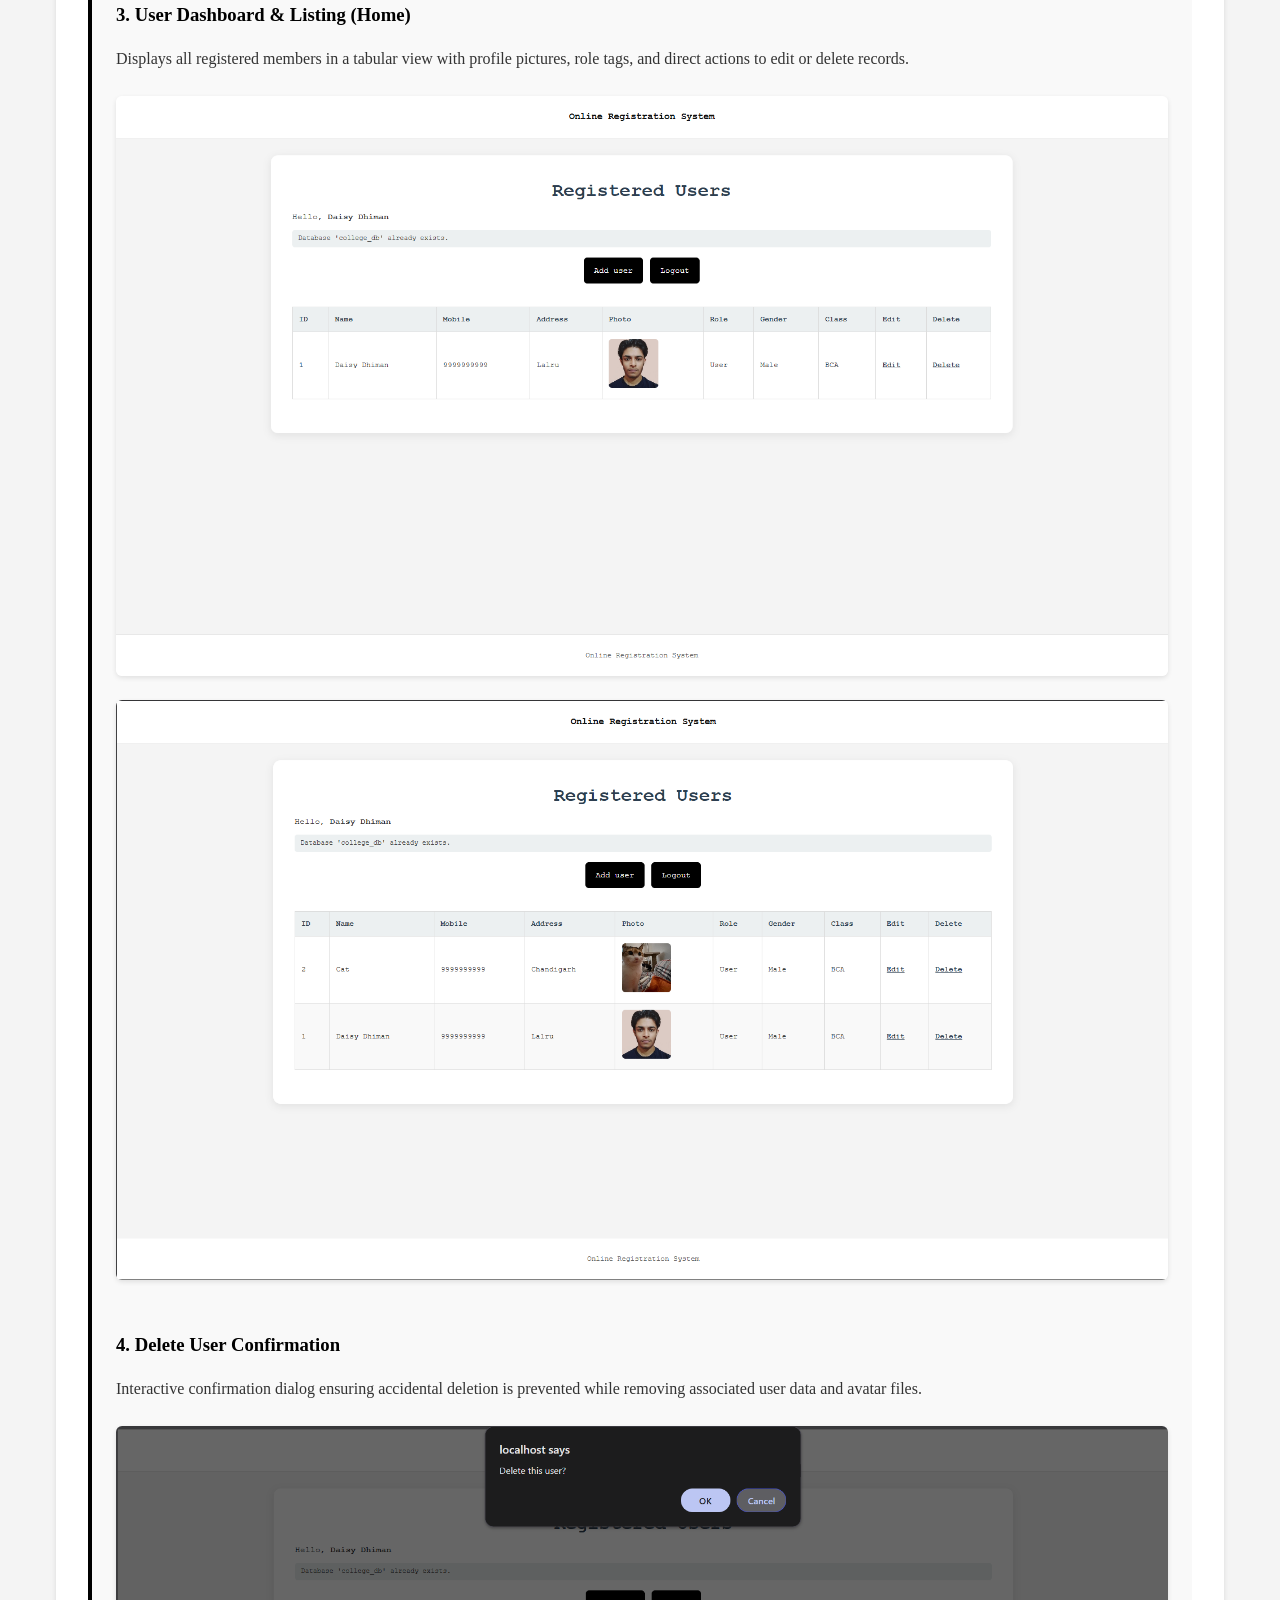
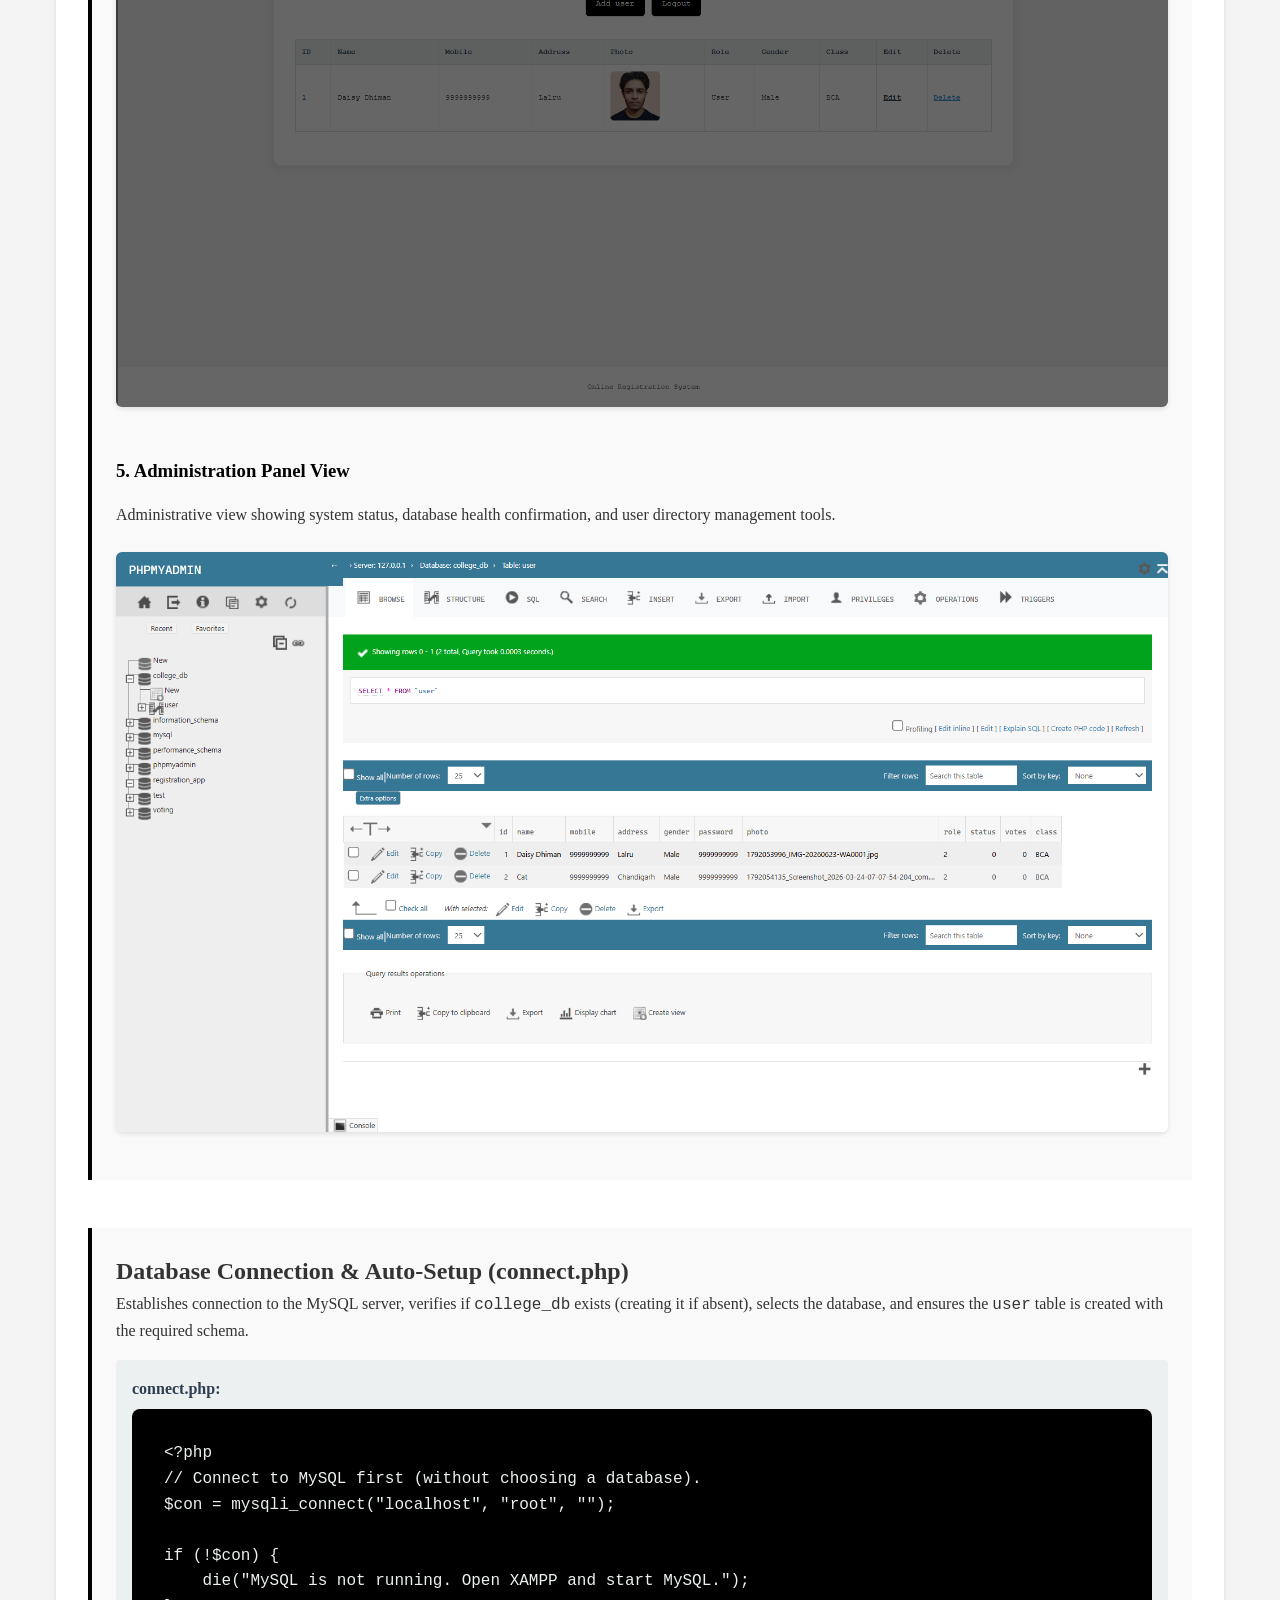
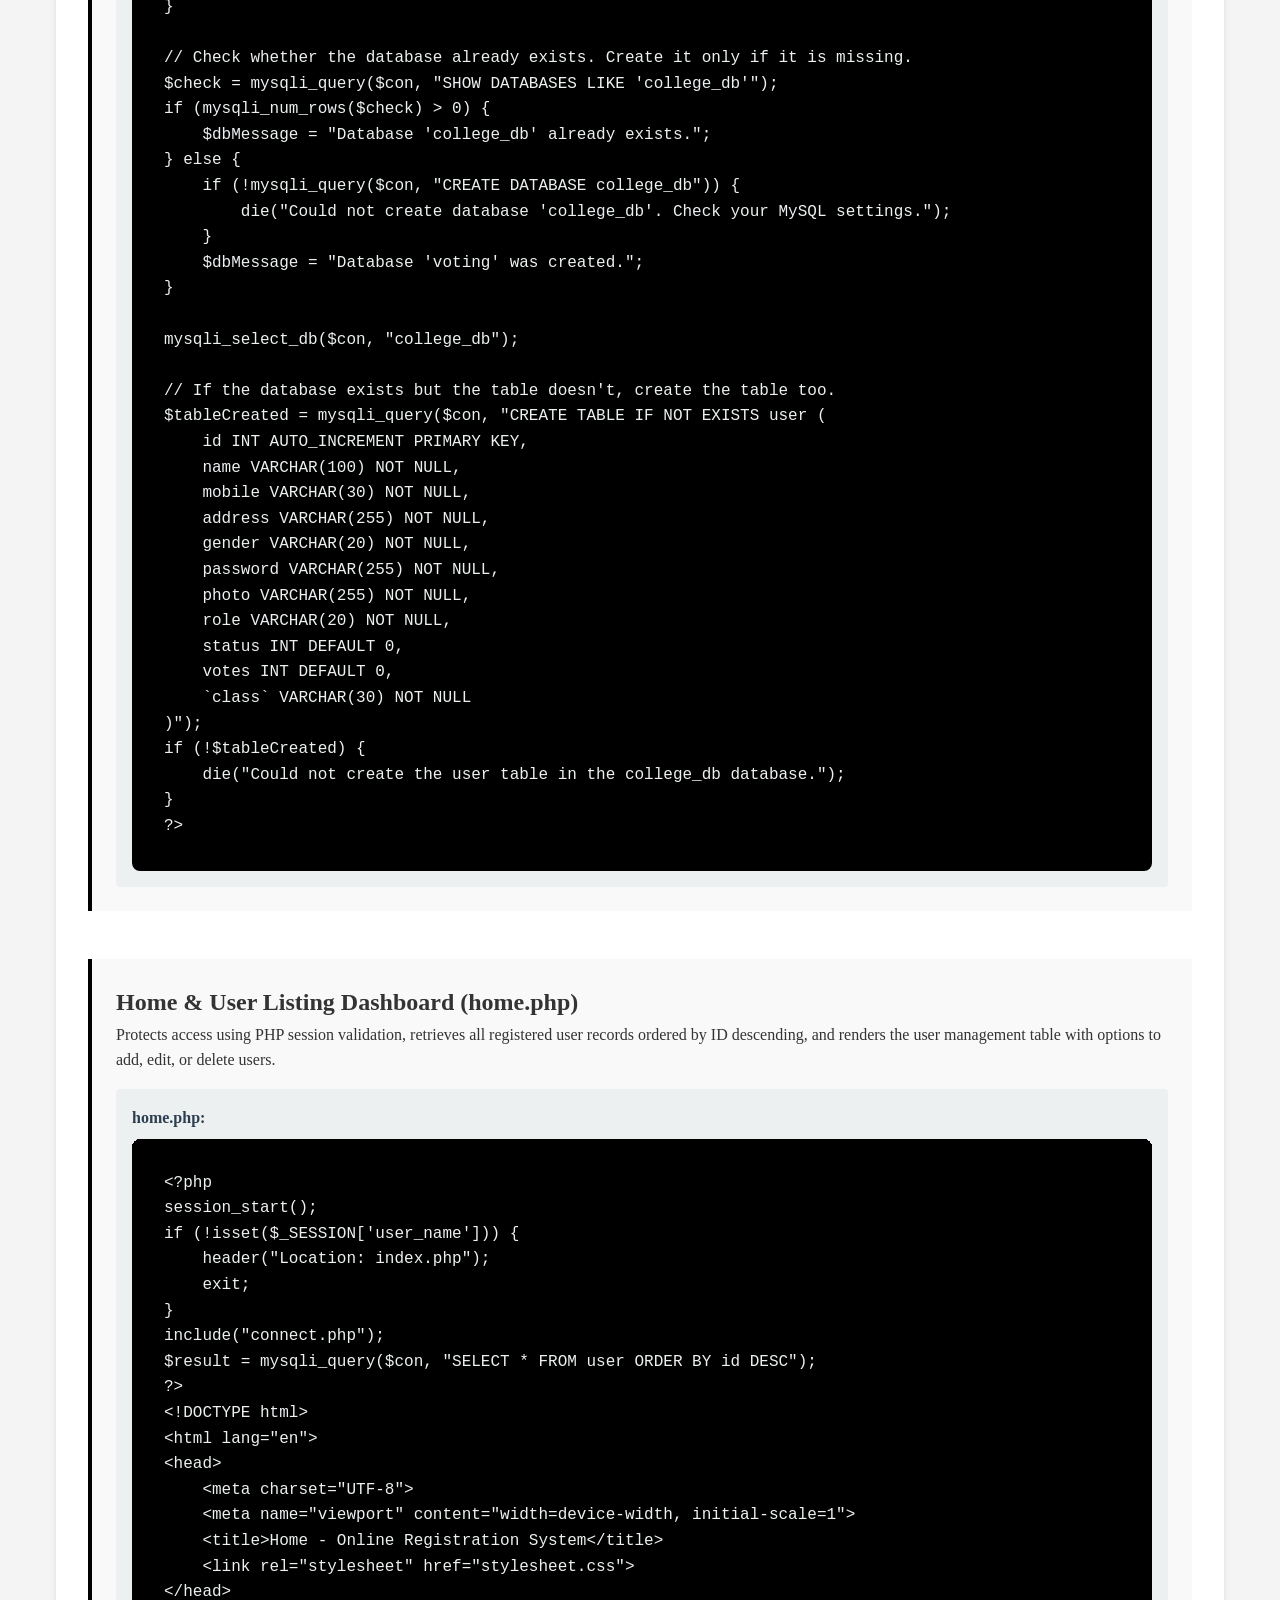
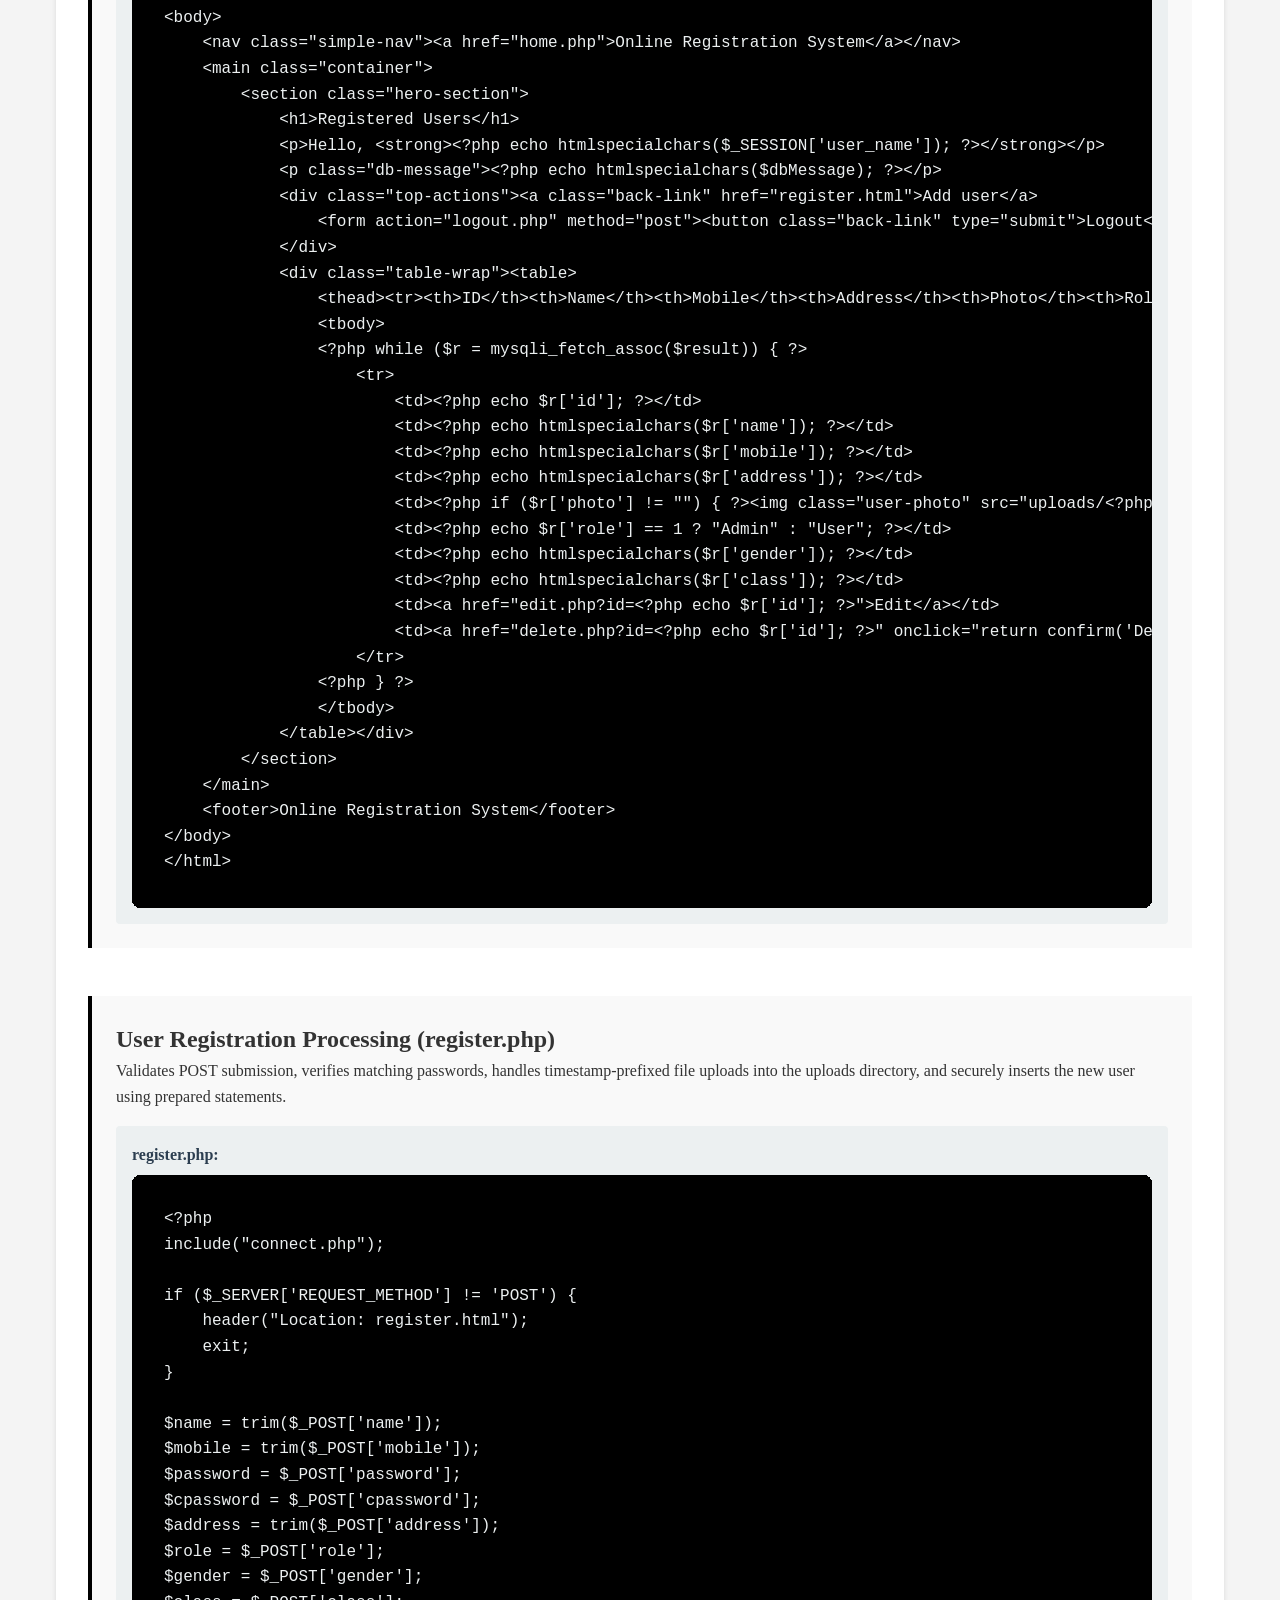
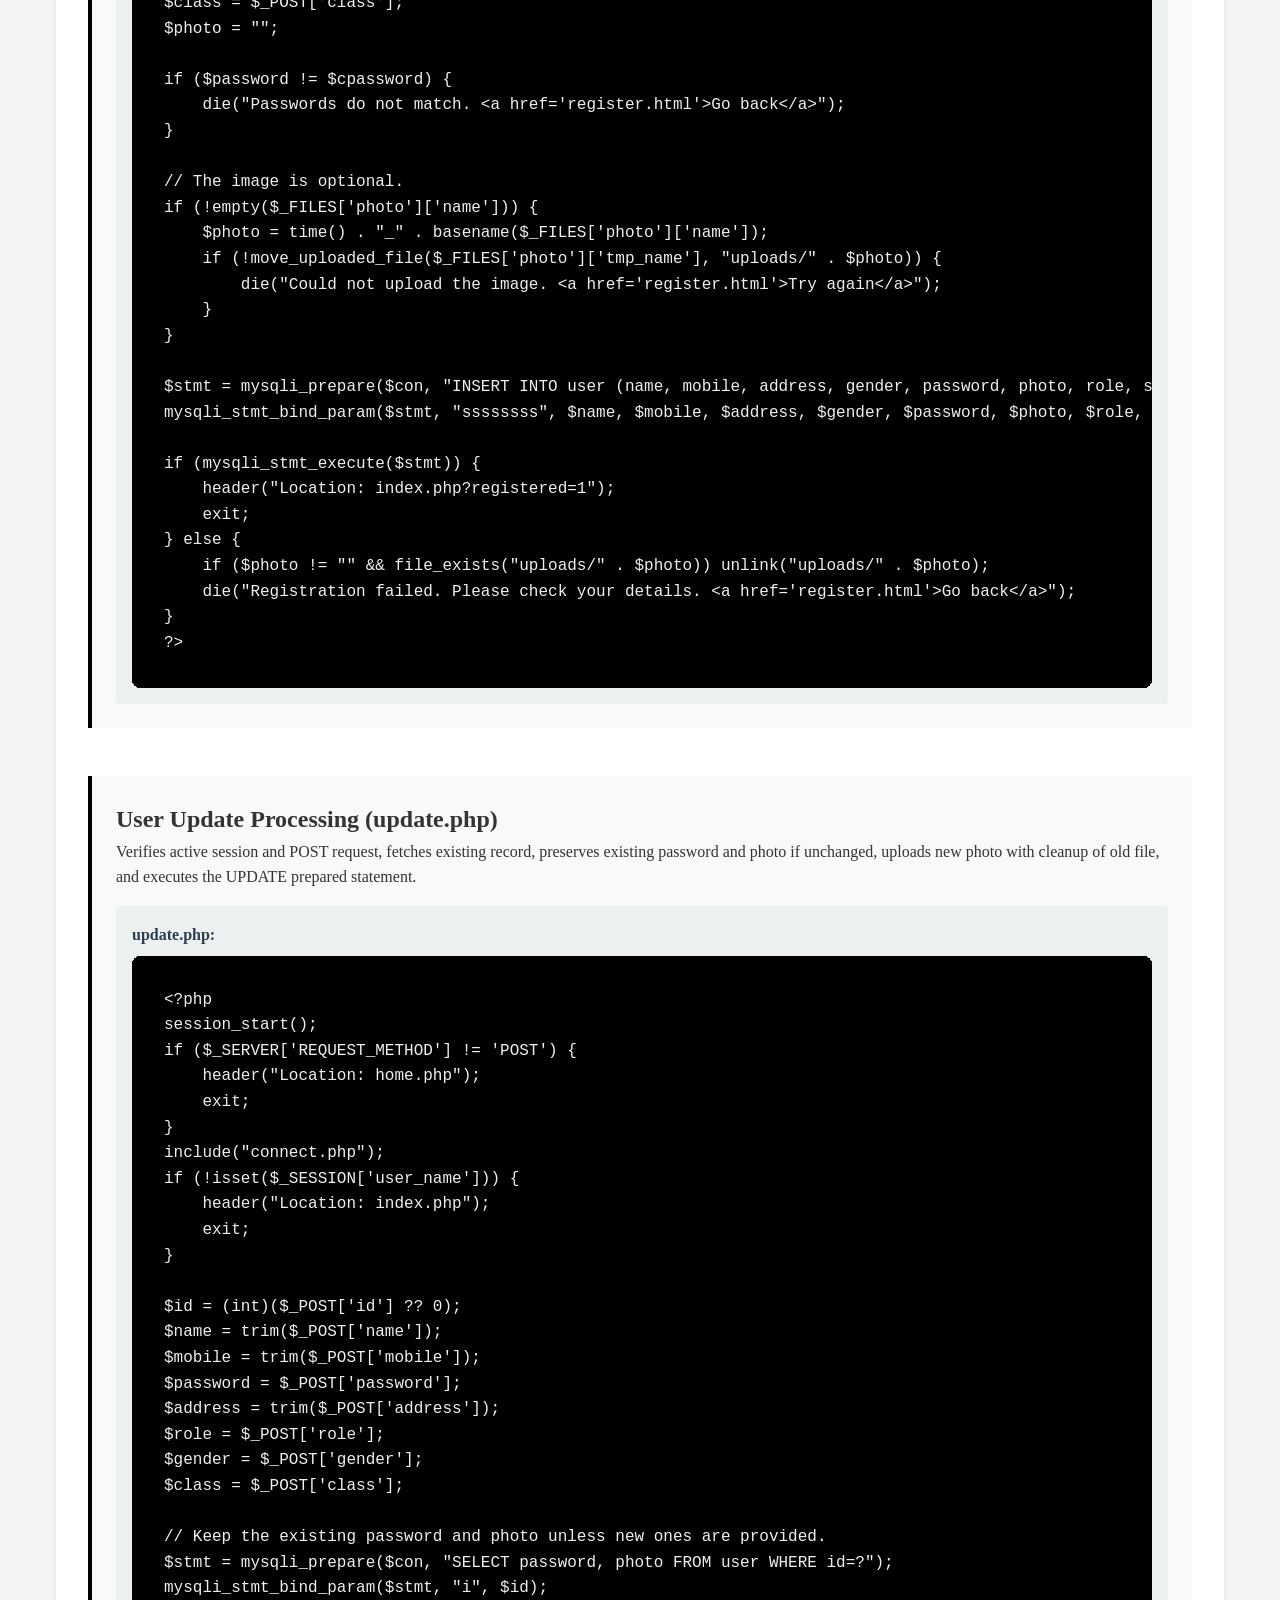
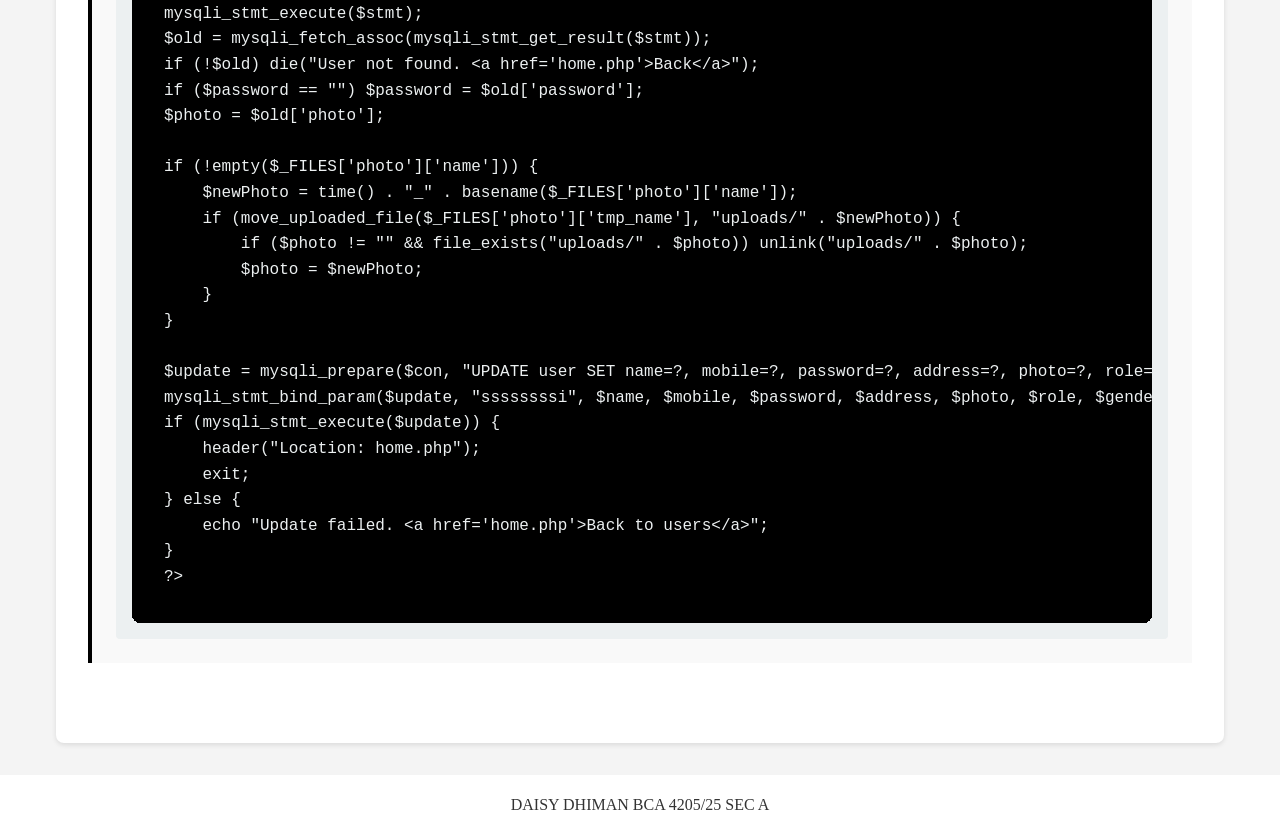
<file: webpages/php-project.html>
<!DOCTYPE html>
<html lang="en">
<head>
    <meta charset="UTF-8">
    <meta name="viewport" content="width=device-width, initial-scale=1.0">
    <title>PHP PROJECT - BCA 4205/25 Daisy Dhiman</title>
    <link rel="stylesheet" href="style.css">
</head>
<body>
    <nav class="simple-nav">
        <div class="nav-logo"><a href="../index.html">Backend Web Development</a></div>
    </nav>

    <div class="container">
        <a href="../index.html" class="back-link">&larr; Back to Home</a>

        <div class="questions-page">
            <h1>PHP PROJECT</h1>

            <div class="question-index">
                <h2>Project Navigation</h2>
                <ul>
                    <li><a href="#overview">1. Project Overview & Features</a></li>
                    <li><a href="#screenshots">2. Project Screenshots & Workflow</a></li>
                    <li><a href="#connect-code">3. Database Connection (connect.php)</a></li>
                    <li><a href="#home-code">4. Home & User Dashboard (home.php)</a></li>
                    <li><a href="#register-code">5. User Registration (register.php)</a></li>
                    <li><a href="#update-code">6. User Update (update.php)</a></li>
                </ul>
            </div>

            <!-- Overview -->
            <div class="question-section" id="overview">
                <h2>PHP Project: User Registration, Login & Management System</h2>
                <br>
                <h3>Project Overview</h3>
                <p>This project is an online registration and user management system developed using PHP and MySQL. It features user registration with avatar image upload, session-based authentication (login/logout), and full CRUD operations allowing authorized users to view, edit, and delete user records.</p>
                <br>
                <h3>Key Features</h3>
                <ul>
                    <li><strong>Automated Database Setup:</strong> Automatically checks for and creates the <code>college_db</code> database and <code>user</code> table if they do not exist.</li>
                    <li><strong>User Registration:</strong> Captures user credentials, contact details, role, class, and handles optional photo upload into the <code>uploads/</code> directory.</li>
                    <li><strong>Session-Based Authentication:</strong> Verifies user credentials on login and protects internal management pages using PHP sessions.</li>
                    <li><strong>User Management (CRUD):</strong> Displays registered user records with profile photos, providing options to edit profiles and delete records with automatic file cleanup.</li>
                    <li><strong>Prepared Statements:</strong> Utilizes prepared MySQLi queries for registration, update, and search operations to prevent SQL injection vulnerabilities.</li>
                </ul>
            </div>

            <!-- Screenshots -->
            <div class="question-section" id="screenshots">
                <h2>Project UI & Workflow Screenshots</h2>
                <br>

                <h3>1. User Registration Page</h3>
                <p>The registration interface allows new users to submit their full profile information, select their role and class, and upload an avatar photo.</p>
                <img src="../assets/project-1-registerpage.png" alt="User Registration Page">
                <br>

                <h3>2. User Login Interface</h3>
                <p>Secure login portal verifying mobile number, password, and designated role before granting access to the system dashboard.</p>
                <img src="../assets/project-2-loginpage.png" alt="User Login Page">
                <img src="../assets/project-3-loginpage-2.png" alt="User Login Status">
                <br>

                <h3>3. User Dashboard & Listing (Home)</h3>
                <p>Displays all registered members in a tabular view with profile pictures, role tags, and direct actions to edit or delete records.</p>
                <img src="../assets/project-4-users.png" alt="Users Dashboard">
                <img src="../assets/project-6-users-2.png" alt="Updated Users Listing">
                <br>

                <h3>4. Delete User Confirmation</h3>
                <p>Interactive confirmation dialog ensuring accidental deletion is prevented while removing associated user data and avatar files.</p>
                <img src="../assets/project-5-deleteuser.png" alt="Delete User Confirmation">
                <br>

                <h3>5. Administration Panel View</h3>
                <p>Administrative view showing system status, database health confirmation, and user directory management tools.</p>
                <img src="../assets/project-7-adminpage.png" alt="Admin Dashboard View">
            </div>

            <!-- Connect Code -->
            <div class="question-section" id="connect-code">
                <h2>Database Connection & Auto-Setup (connect.php)</h2>
                <p>Establishes connection to the MySQL server, verifies if <code>college_db</code> exists (creating it if absent), selects the database, and ensures the <code>user</code> table is created with the required schema.</p>
                <div class="answer-box">
                    <h4>connect.php:</h4>
                    <pre><code>&lt;?php
// Connect to MySQL first (without choosing a database).
$con = mysqli_connect(&quot;localhost&quot;, &quot;root&quot;, &quot;&quot;);

if (!$con) {
    die(&quot;MySQL is not running. Open XAMPP and start MySQL.&quot;);
}

// Check whether the database already exists. Create it only if it is missing.
$check = mysqli_query($con, &quot;SHOW DATABASES LIKE &#x27;college_db&#x27;&quot;);
if (mysqli_num_rows($check) &gt; 0) {
    $dbMessage = &quot;Database &#x27;college_db&#x27; already exists.&quot;;
} else {
    if (!mysqli_query($con, &quot;CREATE DATABASE college_db&quot;)) {
        die(&quot;Could not create database &#x27;college_db&#x27;. Check your MySQL settings.&quot;);
    }
    $dbMessage = &quot;Database &#x27;voting&#x27; was created.&quot;;
}

mysqli_select_db($con, &quot;college_db&quot;);

// If the database exists but the table doesn&#x27;t, create the table too.
$tableCreated = mysqli_query($con, &quot;CREATE TABLE IF NOT EXISTS user (
    id INT AUTO_INCREMENT PRIMARY KEY,
    name VARCHAR(100) NOT NULL,
    mobile VARCHAR(30) NOT NULL,
    address VARCHAR(255) NOT NULL,
    gender VARCHAR(20) NOT NULL,
    password VARCHAR(255) NOT NULL,
    photo VARCHAR(255) NOT NULL,
    role VARCHAR(20) NOT NULL,
    status INT DEFAULT 0,
    votes INT DEFAULT 0,
    `class` VARCHAR(30) NOT NULL
)&quot;);
if (!$tableCreated) {
    die(&quot;Could not create the user table in the college_db database.&quot;);
}
?&gt;
</code></pre>
                </div>
            </div>

            <!-- Home Code -->
            <div class="question-section" id="home-code">
                <h2>Home & User Listing Dashboard (home.php)</h2>
                <p>Protects access using PHP session validation, retrieves all registered user records ordered by ID descending, and renders the user management table with options to add, edit, or delete users.</p>
                <div class="answer-box">
                    <h4>home.php:</h4>
                    <pre><code>&lt;?php
session_start();
if (!isset($_SESSION[&#x27;user_name&#x27;])) {
    header(&quot;Location: index.php&quot;);
    exit;
}
include(&quot;connect.php&quot;);
$result = mysqli_query($con, &quot;SELECT * FROM user ORDER BY id DESC&quot;);
?&gt;
&lt;!DOCTYPE html&gt;
&lt;html lang=&quot;en&quot;&gt;
&lt;head&gt;
    &lt;meta charset=&quot;UTF-8&quot;&gt;
    &lt;meta name=&quot;viewport&quot; content=&quot;width=device-width, initial-scale=1&quot;&gt;
    &lt;title&gt;Home - Online Registration System&lt;/title&gt;
    &lt;link rel=&quot;stylesheet&quot; href=&quot;stylesheet.css&quot;&gt;
&lt;/head&gt;
&lt;body&gt;
    &lt;nav class=&quot;simple-nav&quot;&gt;&lt;a href=&quot;home.php&quot;&gt;Online Registration System&lt;/a&gt;&lt;/nav&gt;
    &lt;main class=&quot;container&quot;&gt;
        &lt;section class=&quot;hero-section&quot;&gt;
            &lt;h1&gt;Registered Users&lt;/h1&gt;
            &lt;p&gt;Hello, &lt;strong&gt;&lt;?php echo htmlspecialchars($_SESSION[&#x27;user_name&#x27;]); ?&gt;&lt;/strong&gt;&lt;/p&gt;
            &lt;p class=&quot;db-message&quot;&gt;&lt;?php echo htmlspecialchars($dbMessage); ?&gt;&lt;/p&gt;
            &lt;div class=&quot;top-actions&quot;&gt;&lt;a class=&quot;back-link&quot; href=&quot;register.html&quot;&gt;Add user&lt;/a&gt;
                &lt;form action=&quot;logout.php&quot; method=&quot;post&quot;&gt;&lt;button class=&quot;back-link&quot; type=&quot;submit&quot;&gt;Logout&lt;/button&gt;&lt;/form&gt;
            &lt;/div&gt;
            &lt;div class=&quot;table-wrap&quot;&gt;&lt;table&gt;
                &lt;thead&gt;&lt;tr&gt;&lt;th&gt;ID&lt;/th&gt;&lt;th&gt;Name&lt;/th&gt;&lt;th&gt;Mobile&lt;/th&gt;&lt;th&gt;Address&lt;/th&gt;&lt;th&gt;Photo&lt;/th&gt;&lt;th&gt;Role&lt;/th&gt;&lt;th&gt;Gender&lt;/th&gt;&lt;th&gt;Class&lt;/th&gt;&lt;th&gt;Edit&lt;/th&gt;&lt;th&gt;Delete&lt;/th&gt;&lt;/tr&gt;&lt;/thead&gt;
                &lt;tbody&gt;
                &lt;?php while ($r = mysqli_fetch_assoc($result)) { ?&gt;
                    &lt;tr&gt;
                        &lt;td&gt;&lt;?php echo $r[&#x27;id&#x27;]; ?&gt;&lt;/td&gt;
                        &lt;td&gt;&lt;?php echo htmlspecialchars($r[&#x27;name&#x27;]); ?&gt;&lt;/td&gt;
                        &lt;td&gt;&lt;?php echo htmlspecialchars($r[&#x27;mobile&#x27;]); ?&gt;&lt;/td&gt;
                        &lt;td&gt;&lt;?php echo htmlspecialchars($r[&#x27;address&#x27;]); ?&gt;&lt;/td&gt;
                        &lt;td&gt;&lt;?php if ($r[&#x27;photo&#x27;] != &quot;&quot;) { ?&gt;&lt;img class=&quot;user-photo&quot; src=&quot;uploads/&lt;?php echo rawurlencode($r[&#x27;photo&#x27;]); ?&gt;&quot; alt=&quot;Photo&quot;&gt;&lt;?php } else { echo &quot;-&quot;; } ?&gt;&lt;/td&gt;
                        &lt;td&gt;&lt;?php echo $r[&#x27;role&#x27;] == 1 ? &quot;Admin&quot; : &quot;User&quot;; ?&gt;&lt;/td&gt;
                        &lt;td&gt;&lt;?php echo htmlspecialchars($r[&#x27;gender&#x27;]); ?&gt;&lt;/td&gt;
                        &lt;td&gt;&lt;?php echo htmlspecialchars($r[&#x27;class&#x27;]); ?&gt;&lt;/td&gt;
                        &lt;td&gt;&lt;a href=&quot;edit.php?id=&lt;?php echo $r[&#x27;id&#x27;]; ?&gt;&quot;&gt;Edit&lt;/a&gt;&lt;/td&gt;
                        &lt;td&gt;&lt;a href=&quot;delete.php?id=&lt;?php echo $r[&#x27;id&#x27;]; ?&gt;&quot; onclick=&quot;return confirm(&#x27;Delete this user?&#x27;)&quot;&gt;Delete&lt;/a&gt;&lt;/td&gt;
                    &lt;/tr&gt;
                &lt;?php } ?&gt;
                &lt;/tbody&gt;
            &lt;/table&gt;&lt;/div&gt;
        &lt;/section&gt;
    &lt;/main&gt;
    &lt;footer&gt;Online Registration System&lt;/footer&gt;
&lt;/body&gt;
&lt;/html&gt;
</code></pre>
                </div>
            </div>

            <!-- Register Code -->
            <div class="question-section" id="register-code">
                <h2>User Registration Processing (register.php)</h2>
                <p>Validates POST submission, verifies matching passwords, handles timestamp-prefixed file uploads into the uploads directory, and securely inserts the new user using prepared statements.</p>
                <div class="answer-box">
                    <h4>register.php:</h4>
                    <pre><code>&lt;?php
include(&quot;connect.php&quot;);

if ($_SERVER[&#x27;REQUEST_METHOD&#x27;] != &#x27;POST&#x27;) {
    header(&quot;Location: register.html&quot;);
    exit;
}

$name = trim($_POST[&#x27;name&#x27;]);
$mobile = trim($_POST[&#x27;mobile&#x27;]);
$password = $_POST[&#x27;password&#x27;];
$cpassword = $_POST[&#x27;cpassword&#x27;];
$address = trim($_POST[&#x27;address&#x27;]);
$role = $_POST[&#x27;role&#x27;];
$gender = $_POST[&#x27;gender&#x27;];
$class = $_POST[&#x27;class&#x27;];
$photo = &quot;&quot;;

if ($password != $cpassword) {
    die(&quot;Passwords do not match. &lt;a href=&#x27;register.html&#x27;&gt;Go back&lt;/a&gt;&quot;);
}

// The image is optional.
if (!empty($_FILES[&#x27;photo&#x27;][&#x27;name&#x27;])) {
    $photo = time() . &quot;_&quot; . basename($_FILES[&#x27;photo&#x27;][&#x27;name&#x27;]);
    if (!move_uploaded_file($_FILES[&#x27;photo&#x27;][&#x27;tmp_name&#x27;], &quot;uploads/&quot; . $photo)) {
        die(&quot;Could not upload the image. &lt;a href=&#x27;register.html&#x27;&gt;Try again&lt;/a&gt;&quot;);
    }
}

$stmt = mysqli_prepare($con, &quot;INSERT INTO user (name, mobile, address, gender, password, photo, role, status, votes, `class`) VALUES (?, ?, ?, ?, ?, ?, ?, 0, 0, ?)&quot;);
mysqli_stmt_bind_param($stmt, &quot;ssssssss&quot;, $name, $mobile, $address, $gender, $password, $photo, $role, $class);

if (mysqli_stmt_execute($stmt)) {
    header(&quot;Location: index.php?registered=1&quot;);
    exit;
} else {
    if ($photo != &quot;&quot; &amp;&amp; file_exists(&quot;uploads/&quot; . $photo)) unlink(&quot;uploads/&quot; . $photo);
    die(&quot;Registration failed. Please check your details. &lt;a href=&#x27;register.html&#x27;&gt;Go back&lt;/a&gt;&quot;);
}
?&gt;
</code></pre>
                </div>
            </div>

            <!-- Update Code -->
            <div class="question-section" id="update-code">
                <h2>User Update Processing (update.php)</h2>
                <p>Verifies active session and POST request, fetches existing record, preserves existing password and photo if unchanged, uploads new photo with cleanup of old file, and executes the UPDATE prepared statement.</p>
                <div class="answer-box">
                    <h4>update.php:</h4>
                    <pre><code>&lt;?php
session_start();
if ($_SERVER[&#x27;REQUEST_METHOD&#x27;] != &#x27;POST&#x27;) {
    header(&quot;Location: home.php&quot;);
    exit;
}
include(&quot;connect.php&quot;);
if (!isset($_SESSION[&#x27;user_name&#x27;])) {
    header(&quot;Location: index.php&quot;);
    exit;
}

$id = (int)($_POST[&#x27;id&#x27;] ?? 0);
$name = trim($_POST[&#x27;name&#x27;]);
$mobile = trim($_POST[&#x27;mobile&#x27;]);
$password = $_POST[&#x27;password&#x27;];
$address = trim($_POST[&#x27;address&#x27;]);
$role = $_POST[&#x27;role&#x27;];
$gender = $_POST[&#x27;gender&#x27;];
$class = $_POST[&#x27;class&#x27;];

// Keep the existing password and photo unless new ones are provided.
$stmt = mysqli_prepare($con, &quot;SELECT password, photo FROM user WHERE id=?&quot;);
mysqli_stmt_bind_param($stmt, &quot;i&quot;, $id);
mysqli_stmt_execute($stmt);
$old = mysqli_fetch_assoc(mysqli_stmt_get_result($stmt));
if (!$old) die(&quot;User not found. &lt;a href=&#x27;home.php&#x27;&gt;Back&lt;/a&gt;&quot;);
if ($password == &quot;&quot;) $password = $old[&#x27;password&#x27;];
$photo = $old[&#x27;photo&#x27;];

if (!empty($_FILES[&#x27;photo&#x27;][&#x27;name&#x27;])) {
    $newPhoto = time() . &quot;_&quot; . basename($_FILES[&#x27;photo&#x27;][&#x27;name&#x27;]);
    if (move_uploaded_file($_FILES[&#x27;photo&#x27;][&#x27;tmp_name&#x27;], &quot;uploads/&quot; . $newPhoto)) {
        if ($photo != &quot;&quot; &amp;&amp; file_exists(&quot;uploads/&quot; . $photo)) unlink(&quot;uploads/&quot; . $photo);
        $photo = $newPhoto;
    }
}

$update = mysqli_prepare($con, &quot;UPDATE user SET name=?, mobile=?, password=?, address=?, photo=?, role=?, gender=?, `class`=? WHERE id=?&quot;);
mysqli_stmt_bind_param($update, &quot;ssssssssi&quot;, $name, $mobile, $password, $address, $photo, $role, $gender, $class, $id);
if (mysqli_stmt_execute($update)) {
    header(&quot;Location: home.php&quot;);
    exit;
} else {
    echo &quot;Update failed. &lt;a href=&#x27;home.php&#x27;&gt;Back to users&lt;/a&gt;&quot;;
}
?&gt;
</code></pre>
                </div>
            </div>

        </div>
    </div>

    <footer>
        <p>DAISY DHIMAN BCA 4205/25 SEC A</p>
    </footer>
</body>
</html>
</file>
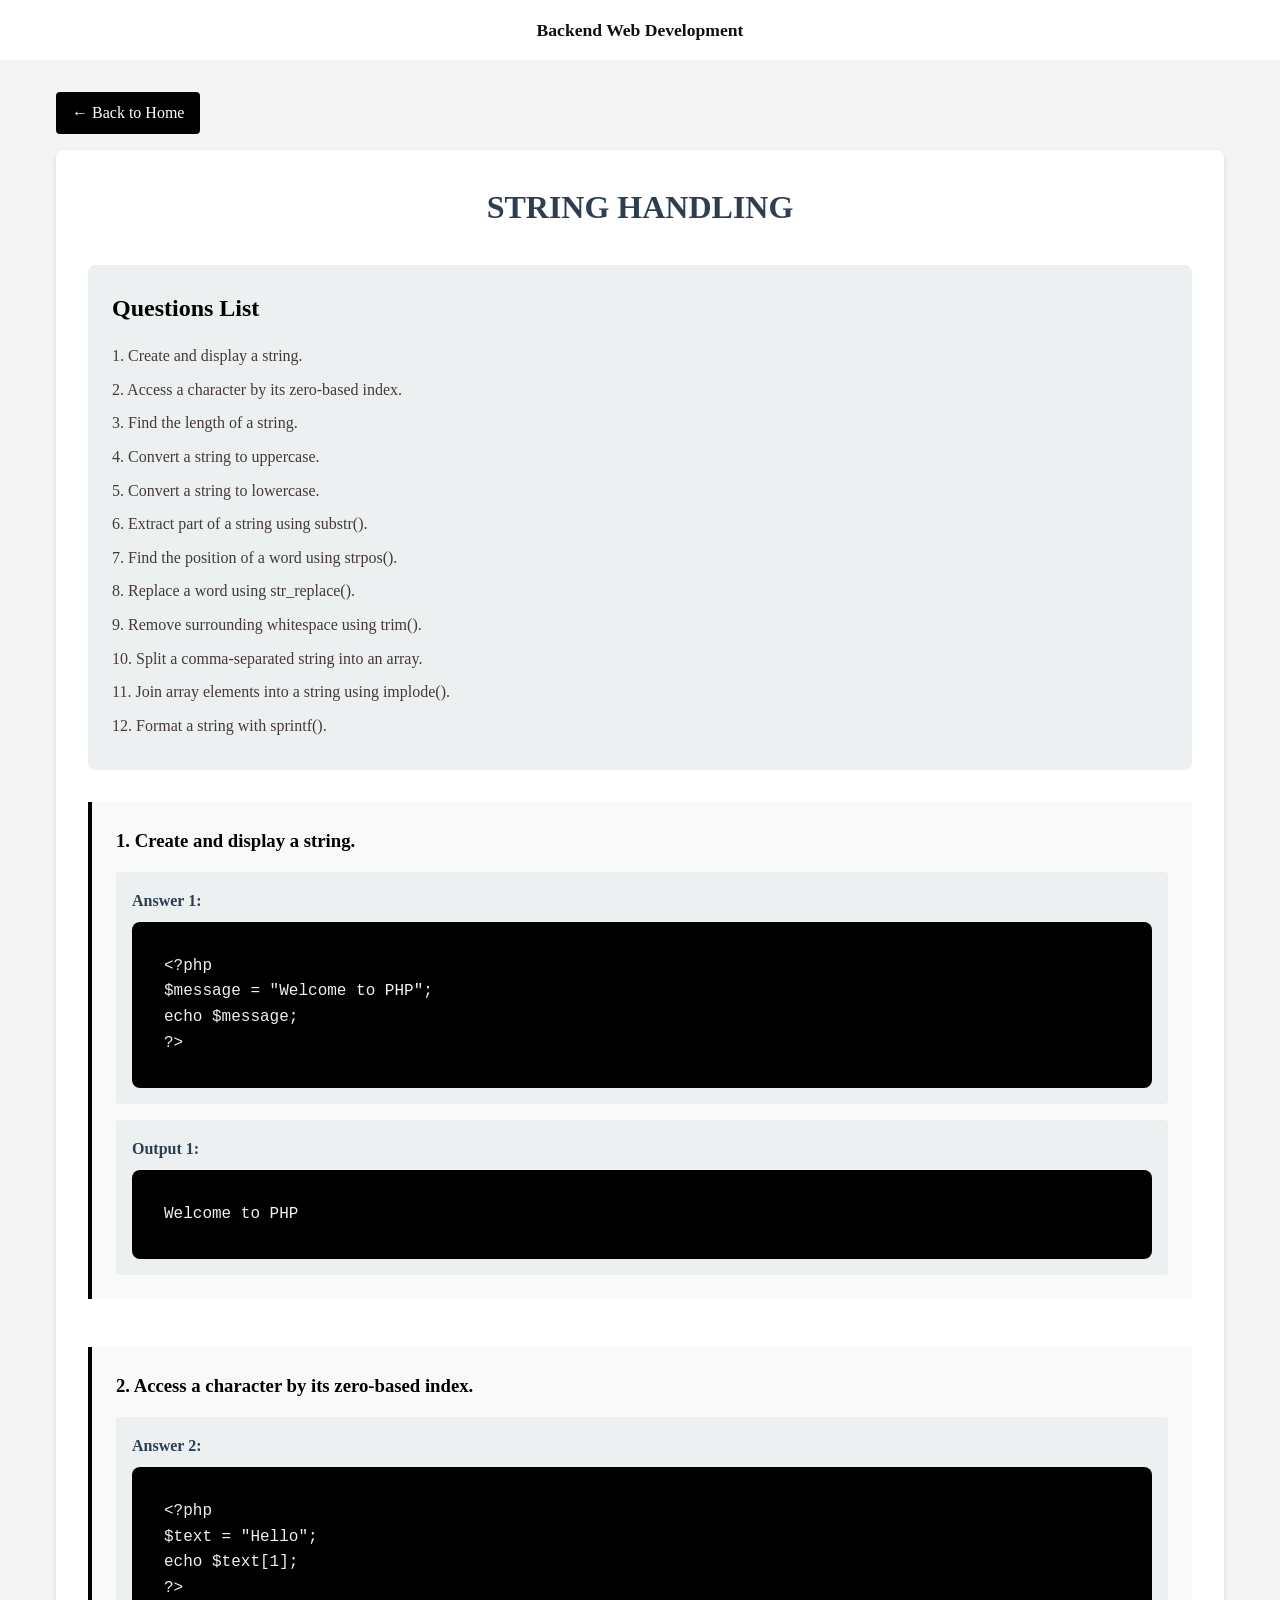
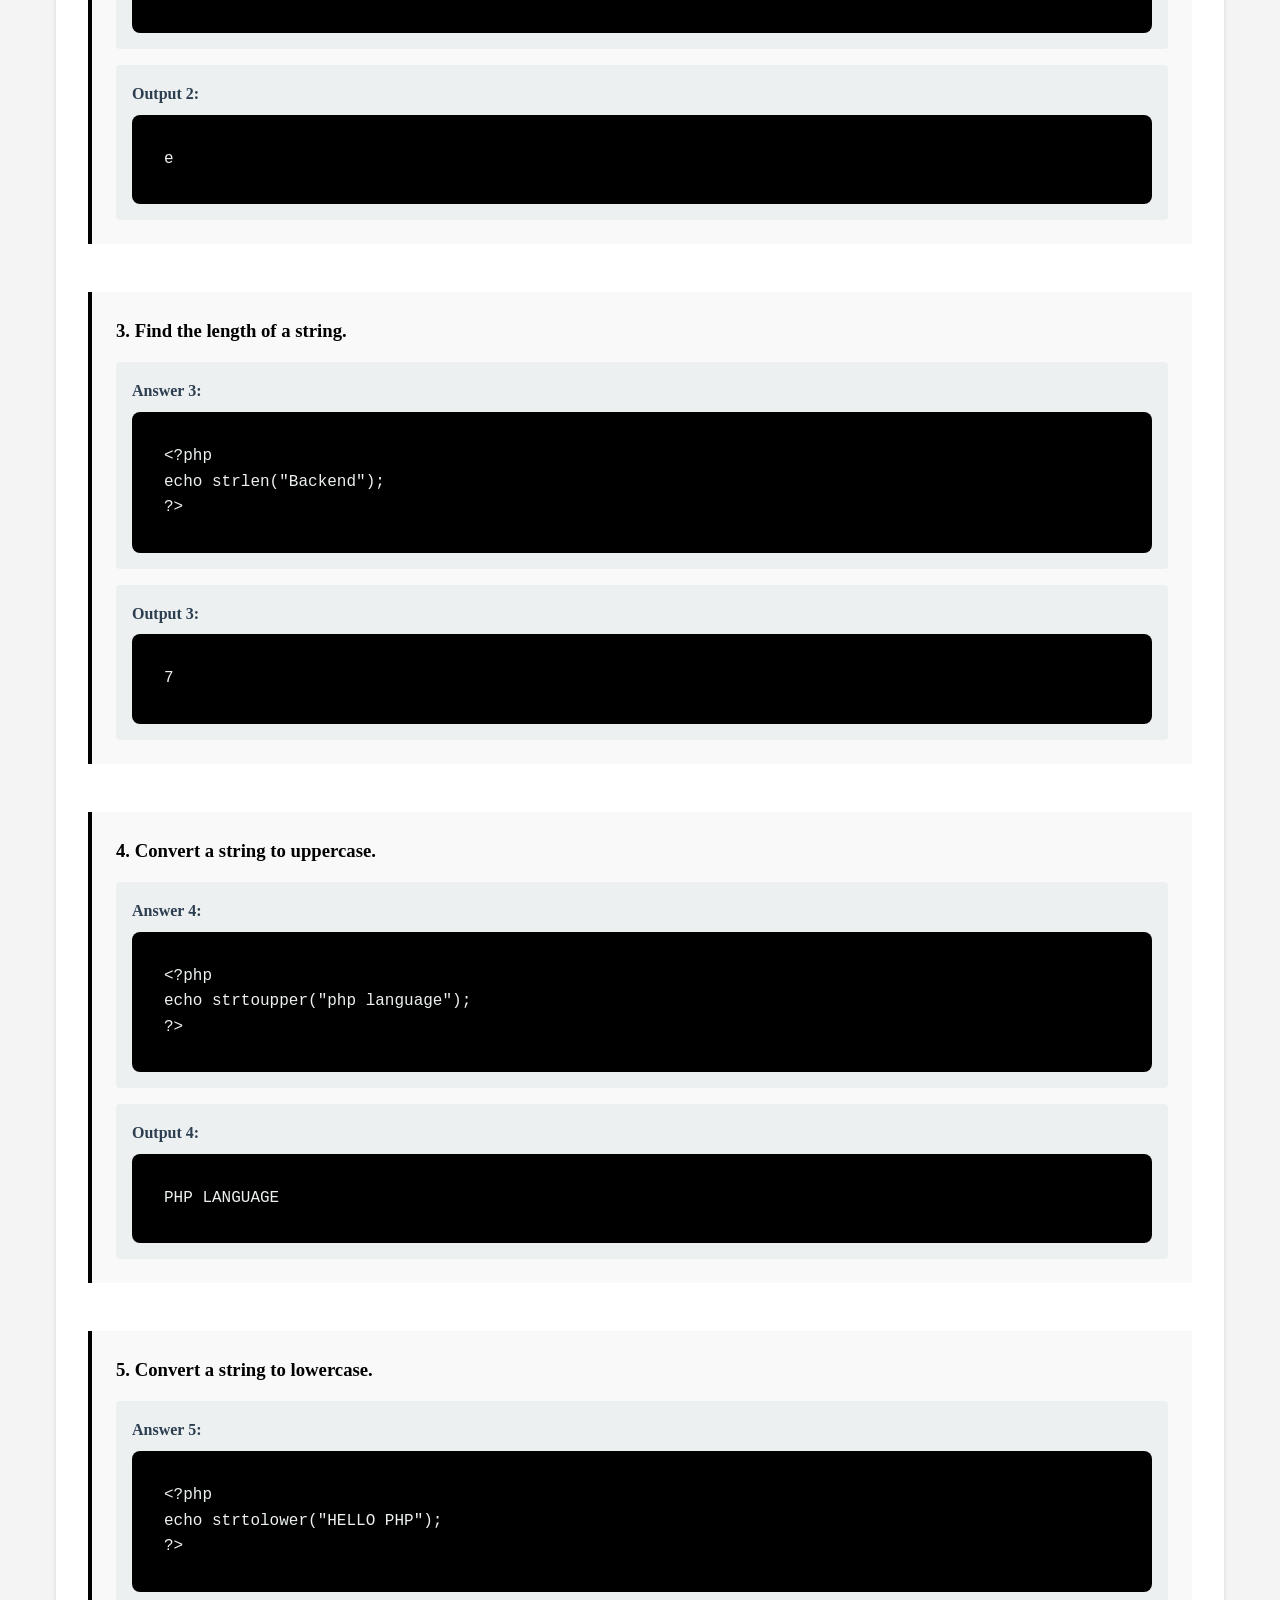
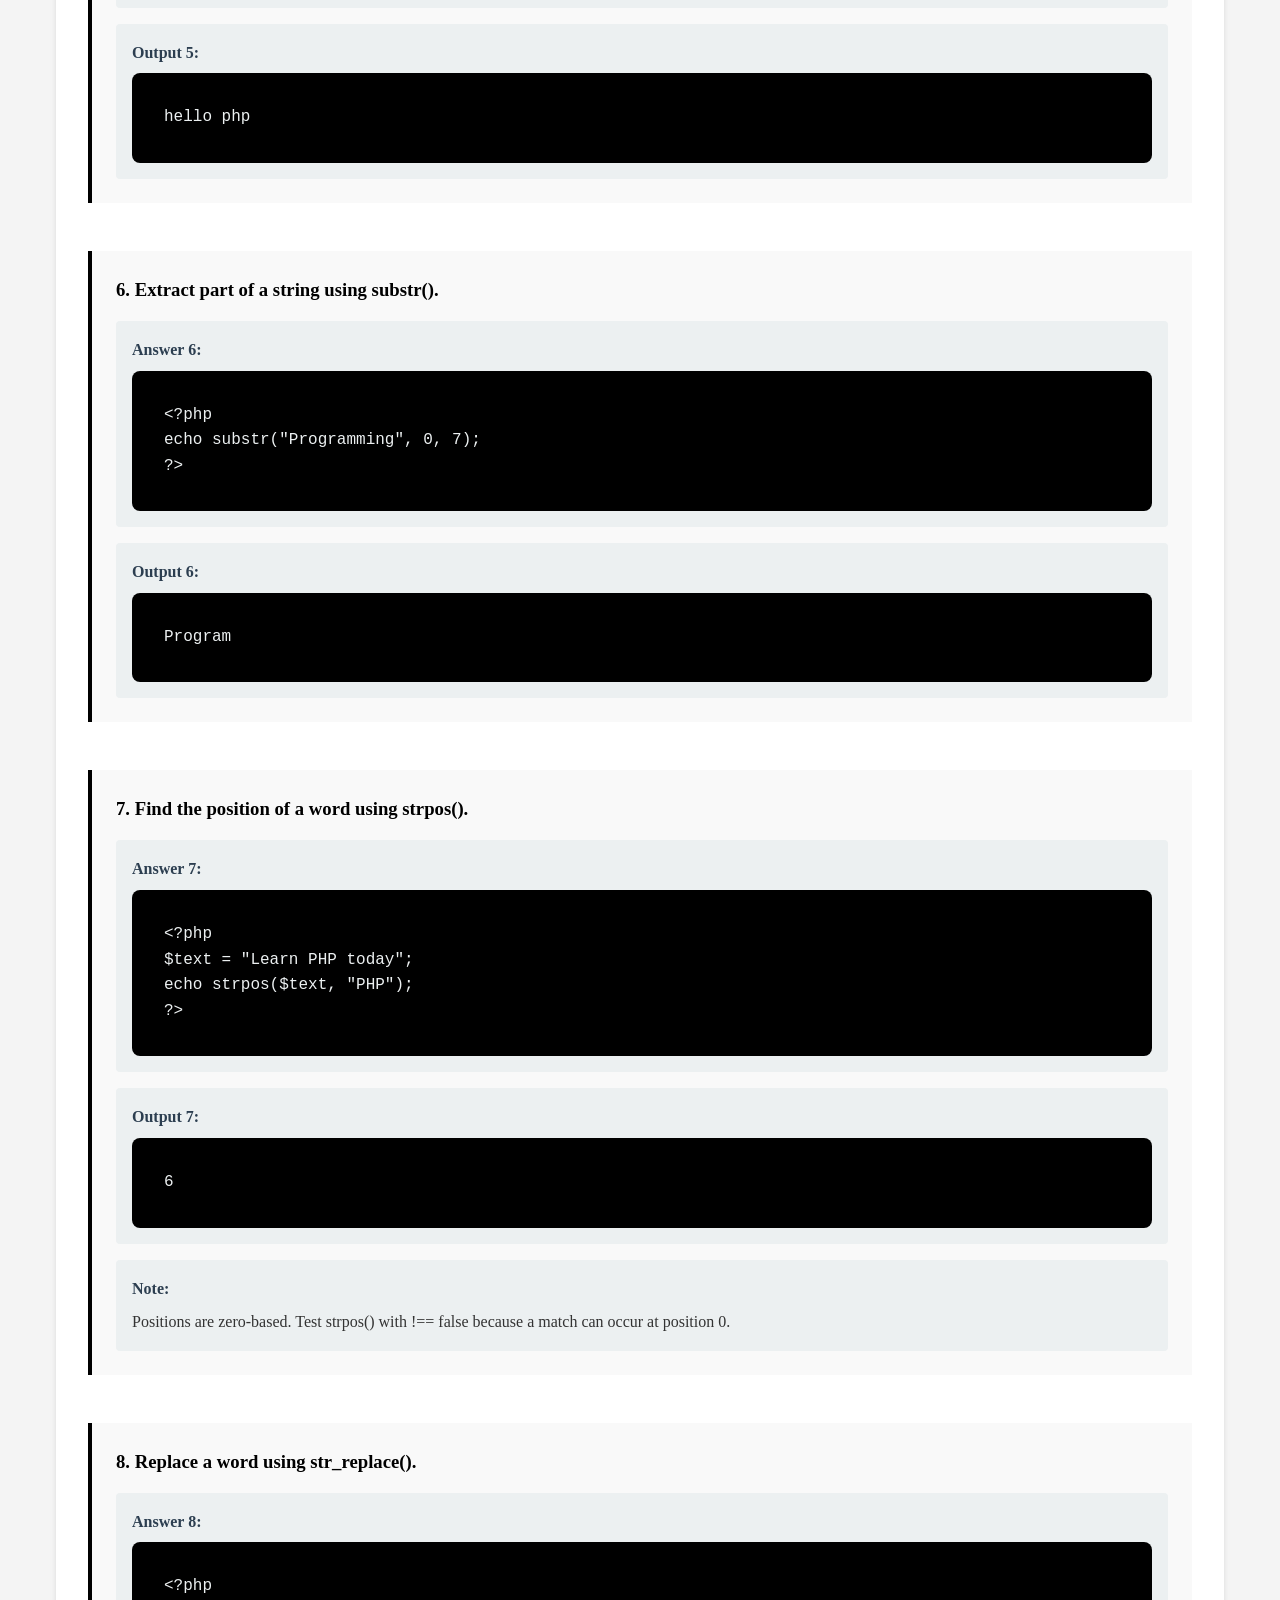
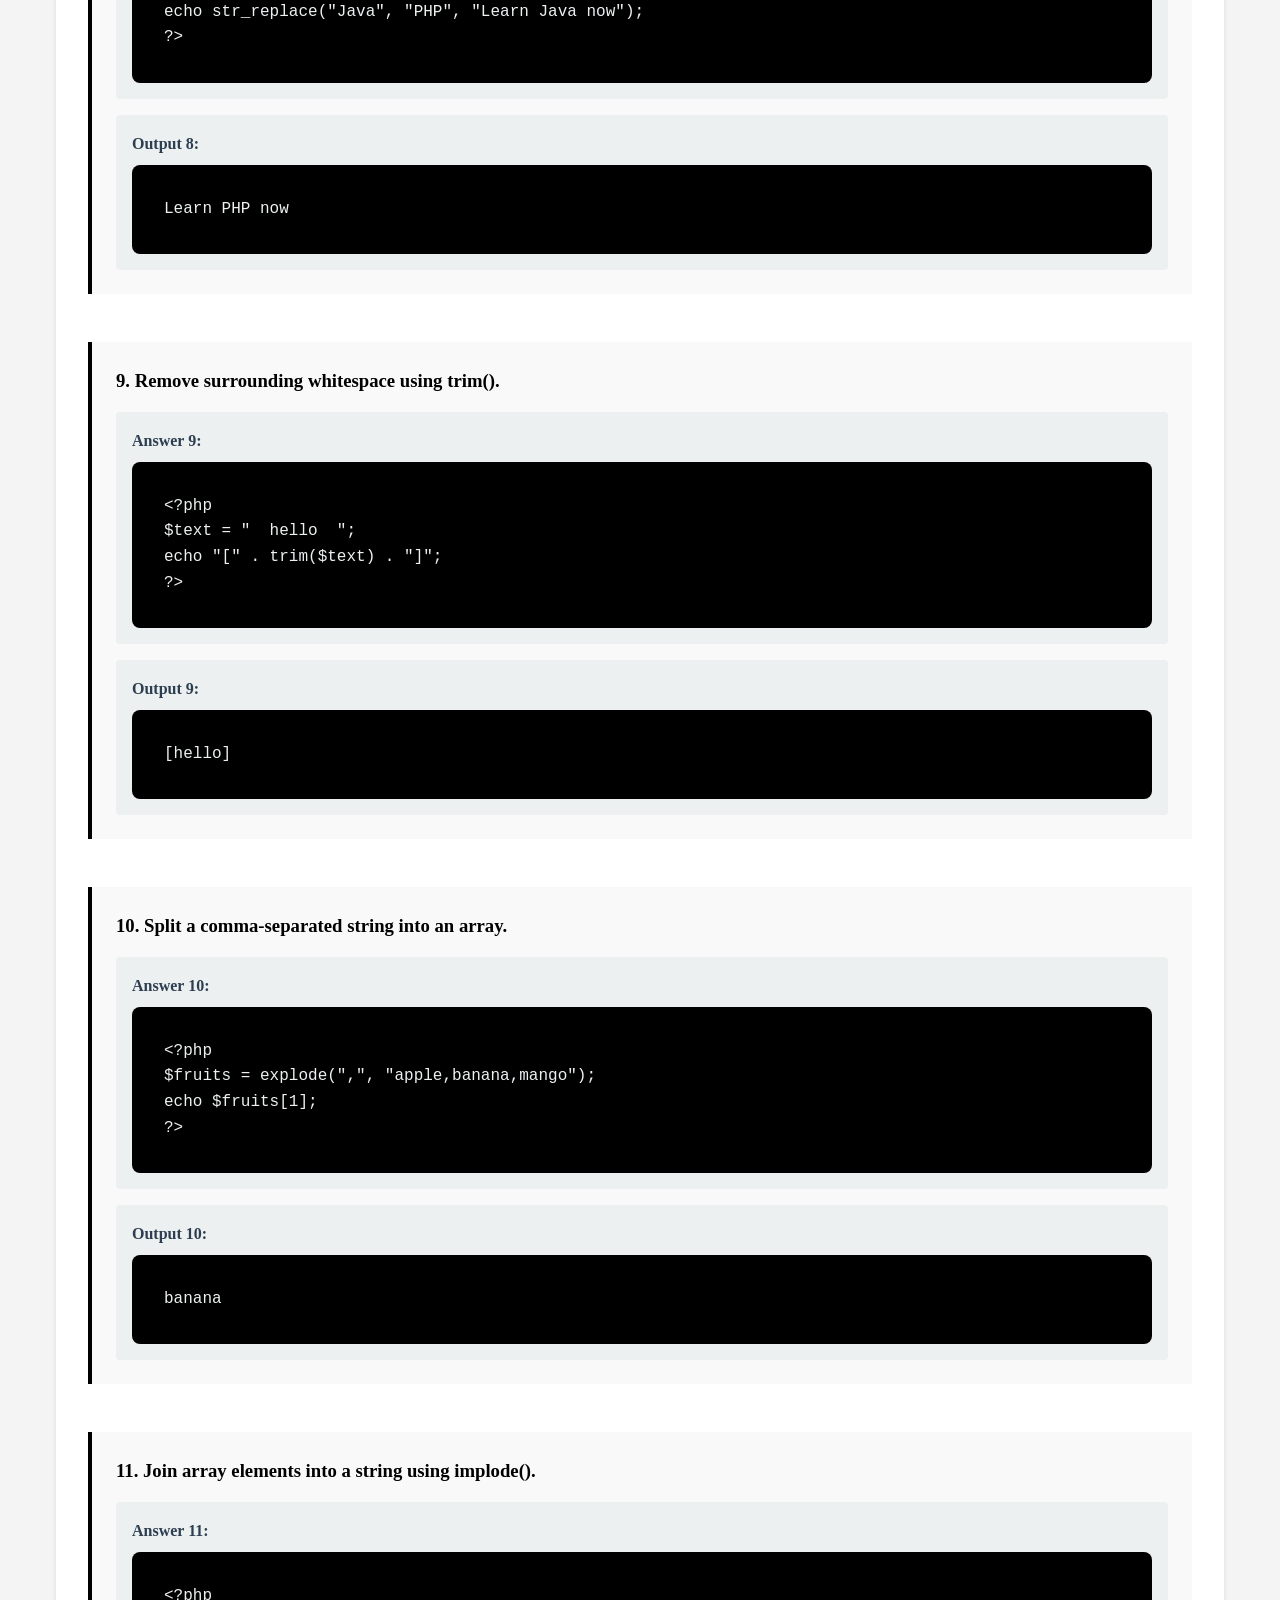
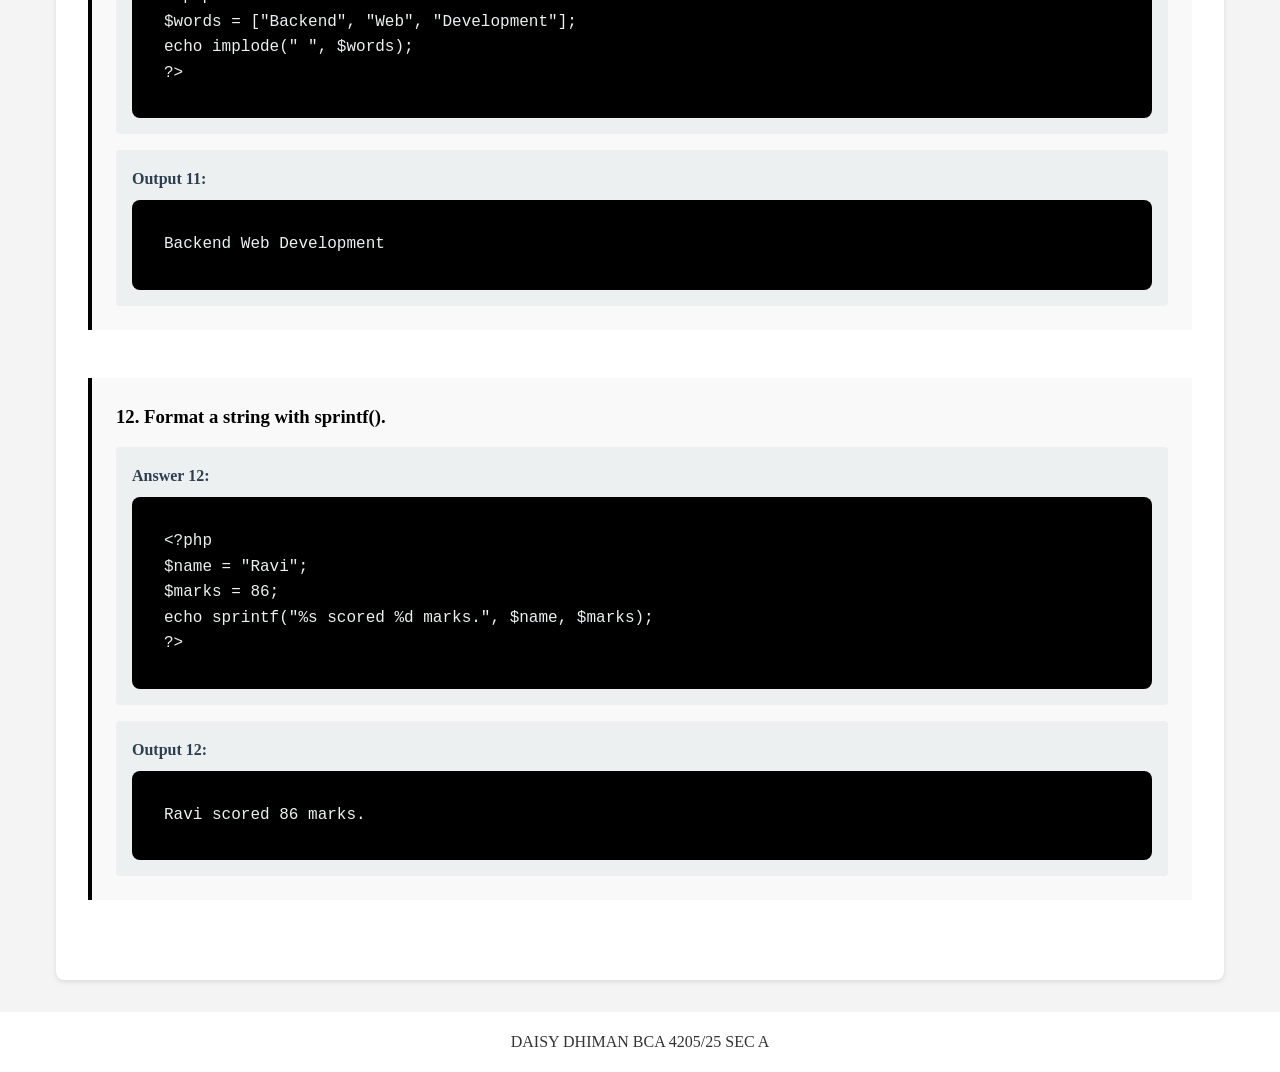
<file: webpages/string-handling.html>
<!DOCTYPE html>
<html lang="en">
<head>
    <meta charset="UTF-8">
    <meta name="viewport" content="width=device-width, initial-scale=1.0">
    <title>STRING HANDLING - BCA 4205/25 Daisy Dhiman</title>
    <link rel="stylesheet" href="style.css">
</head>
<body>
    <nav class="simple-nav">
        <div class="nav-logo"><a href="../index.html">Backend Web Development</a></div>
    </nav>

    <div class="container">
        <a href="../index.html" class="back-link">&larr; Back to Home</a>

        <div class="questions-page">
            <h1>STRING HANDLING</h1>

            <div class="question-index">
                <h2>Questions List</h2>
                <ul>
                    <li><a href="#q1">1. Create and display a string.</a></li>
                    <li><a href="#q2">2. Access a character by its zero-based index.</a></li>
                    <li><a href="#q3">3. Find the length of a string.</a></li>
                    <li><a href="#q4">4. Convert a string to uppercase.</a></li>
                    <li><a href="#q5">5. Convert a string to lowercase.</a></li>
                    <li><a href="#q6">6. Extract part of a string using substr().</a></li>
                    <li><a href="#q7">7. Find the position of a word using strpos().</a></li>
                    <li><a href="#q8">8. Replace a word using str_replace().</a></li>
                    <li><a href="#q9">9. Remove surrounding whitespace using trim().</a></li>
                    <li><a href="#q10">10. Split a comma-separated string into an array.</a></li>
                    <li><a href="#q11">11. Join array elements into a string using implode().</a></li>
                    <li><a href="#q12">12. Format a string with sprintf().</a></li>
                </ul>
            </div>

            <div class="question-section" id="q1">
                <h3>1. Create and display a string.</h3>
                <div class="answer-box">
                    <h4>Answer 1:</h4>
                    <pre><code>&lt;?php
$message = &quot;Welcome to PHP&quot;;
echo $message;
?&gt;</code></pre>
                </div>
                <div class="answer-box">
                    <h4>Output 1:</h4>
                    <pre><code>Welcome to PHP</code></pre>
                </div>
            </div>

            <div class="question-section" id="q2">
                <h3>2. Access a character by its zero-based index.</h3>
                <div class="answer-box">
                    <h4>Answer 2:</h4>
                    <pre><code>&lt;?php
$text = &quot;Hello&quot;;
echo $text[1];
?&gt;</code></pre>
                </div>
                <div class="answer-box">
                    <h4>Output 2:</h4>
                    <pre><code>e</code></pre>
                </div>
            </div>

            <div class="question-section" id="q3">
                <h3>3. Find the length of a string.</h3>
                <div class="answer-box">
                    <h4>Answer 3:</h4>
                    <pre><code>&lt;?php
echo strlen(&quot;Backend&quot;);
?&gt;</code></pre>
                </div>
                <div class="answer-box">
                    <h4>Output 3:</h4>
                    <pre><code>7</code></pre>
                </div>
            </div>

            <div class="question-section" id="q4">
                <h3>4. Convert a string to uppercase.</h3>
                <div class="answer-box">
                    <h4>Answer 4:</h4>
                    <pre><code>&lt;?php
echo strtoupper(&quot;php language&quot;);
?&gt;</code></pre>
                </div>
                <div class="answer-box">
                    <h4>Output 4:</h4>
                    <pre><code>PHP LANGUAGE</code></pre>
                </div>
            </div>

            <div class="question-section" id="q5">
                <h3>5. Convert a string to lowercase.</h3>
                <div class="answer-box">
                    <h4>Answer 5:</h4>
                    <pre><code>&lt;?php
echo strtolower(&quot;HELLO PHP&quot;);
?&gt;</code></pre>
                </div>
                <div class="answer-box">
                    <h4>Output 5:</h4>
                    <pre><code>hello php</code></pre>
                </div>
            </div>

            <div class="question-section" id="q6">
                <h3>6. Extract part of a string using substr().</h3>
                <div class="answer-box">
                    <h4>Answer 6:</h4>
                    <pre><code>&lt;?php
echo substr(&quot;Programming&quot;, 0, 7);
?&gt;</code></pre>
                </div>
                <div class="answer-box">
                    <h4>Output 6:</h4>
                    <pre><code>Program</code></pre>
                </div>
            </div>

            <div class="question-section" id="q7">
                <h3>7. Find the position of a word using strpos().</h3>
                <div class="answer-box">
                    <h4>Answer 7:</h4>
                    <pre><code>&lt;?php
$text = &quot;Learn PHP today&quot;;
echo strpos($text, &quot;PHP&quot;);
?&gt;</code></pre>
                </div>
                <div class="answer-box">
                    <h4>Output 7:</h4>
                    <pre><code>6</code></pre>
                </div>
                <div class="answer-box">
                    <h4>Note:</h4>
                    <p>Positions are zero-based. Test strpos() with !== false because a match can occur at position 0.</p>
                </div>
            </div>

            <div class="question-section" id="q8">
                <h3>8. Replace a word using str_replace().</h3>
                <div class="answer-box">
                    <h4>Answer 8:</h4>
                    <pre><code>&lt;?php
echo str_replace(&quot;Java&quot;, &quot;PHP&quot;, &quot;Learn Java now&quot;);
?&gt;</code></pre>
                </div>
                <div class="answer-box">
                    <h4>Output 8:</h4>
                    <pre><code>Learn PHP now</code></pre>
                </div>
            </div>

            <div class="question-section" id="q9">
                <h3>9. Remove surrounding whitespace using trim().</h3>
                <div class="answer-box">
                    <h4>Answer 9:</h4>
                    <pre><code>&lt;?php
$text = &quot;  hello  &quot;;
echo &quot;[&quot; . trim($text) . &quot;]&quot;;
?&gt;</code></pre>
                </div>
                <div class="answer-box">
                    <h4>Output 9:</h4>
                    <pre><code>[hello]</code></pre>
                </div>
            </div>

            <div class="question-section" id="q10">
                <h3>10. Split a comma-separated string into an array.</h3>
                <div class="answer-box">
                    <h4>Answer 10:</h4>
                    <pre><code>&lt;?php
$fruits = explode(&quot;,&quot;, &quot;apple,banana,mango&quot;);
echo $fruits[1];
?&gt;</code></pre>
                </div>
                <div class="answer-box">
                    <h4>Output 10:</h4>
                    <pre><code>banana</code></pre>
                </div>
            </div>

            <div class="question-section" id="q11">
                <h3>11. Join array elements into a string using implode().</h3>
                <div class="answer-box">
                    <h4>Answer 11:</h4>
                    <pre><code>&lt;?php
$words = [&quot;Backend&quot;, &quot;Web&quot;, &quot;Development&quot;];
echo implode(&quot; &quot;, $words);
?&gt;</code></pre>
                </div>
                <div class="answer-box">
                    <h4>Output 11:</h4>
                    <pre><code>Backend Web Development</code></pre>
                </div>
            </div>

            <div class="question-section" id="q12">
                <h3>12. Format a string with sprintf().</h3>
                <div class="answer-box">
                    <h4>Answer 12:</h4>
                    <pre><code>&lt;?php
$name = &quot;Ravi&quot;;
$marks = 86;
echo sprintf(&quot;%s scored %d marks.&quot;, $name, $marks);
?&gt;</code></pre>
                </div>
                <div class="answer-box">
                    <h4>Output 12:</h4>
                    <pre><code>Ravi scored 86 marks.</code></pre>
                </div>
            </div>
        </div>
    </div>

    <footer>
        <p>DAISY DHIMAN BCA 4205/25 SEC A</p>
    </footer>
</body>
</html>
</file>
<file: webpages/style.css>
.simple-nav {
    background-color: #fff;           
    color: #111;                  
    display: flex;
    align-items: center;
    justify-content: center;        
    height: 60px;
}
  
.simple-nav a {
    text-decoration: none;
    color: #111;
    font-weight: 600;
    font-size: 1.1rem;
}
  
.simple-nav a:hover {
    color: #3498db;
}
  
* {
    margin: 0;
    padding: 0;
    box-sizing: border-box;
}

body {
    font-family: "Cascadia Code";
    line-height: 1.6;
    background-color: #f4f4f4;
    color: #333;
}

.container {
    max-width: 1200px;
    margin: 2rem auto;
    padding: 0 1rem;
}

.hero-section {
    text-align: center;
    background-color: white;
    padding: 2rem;
    margin-bottom: 2rem;
    border-radius: 8px;
    box-shadow: 0 2px 5px rgba(0,0,0,0.1);
}

.hero-image {
    width: 100%;
    height: auto;
    margin-bottom: 1rem;
    border-radius: 6px;
}

.topics-grid {
    display: grid;
    gap: 1.5rem;
    margin-top: 2rem;
}

.topic-card {
    background-color: white;
    padding: 1.5rem;
    border-radius: 8px;
    box-shadow: 0 2px 5px rgba(0,0,0,0.1);
}

.references {
    text-align: center;
    background-color: white;
    padding: 1.5rem;
    border-radius: 8px;
    box-shadow: 0 2px 5px rgba(0,0,0,0.1);
    transition: transform 1s ease;
}

.topic-card a {
    text-decoration: none;
    color: #2c3e50;
    font-size: 1.1rem;
    font-weight: bold;
    display: block;
}

.topic-card a:hover {
    color: #3498db;
}

.back-link {
    display: inline-block;
    margin-bottom: 1rem;
    padding: 0.5rem 1rem;
    background-color: #000000;
    color: white;
    text-decoration: none;
    border-radius: 4px;
}

.back-link:hover {
    color: #000000;
    background-color: #ffffff;
    transform: translateY(-2px);
}

.questions-page {
    background-color: white;
    padding: 2rem;
    border-radius: 8px;
    box-shadow: 0 2px 5px rgba(0,0,0,0.1);
}

.questions-page h1 {
    color: #2c3e50;
    margin-bottom: 2rem;
    text-align: center;
}

.question-index {
    background-color: #ecf0f1;
    padding: 1.5rem;
    margin-bottom: 2rem;
    border-radius: 8px;
}

.question-index h2 {
    margin-bottom: 1rem;
    color: #000000;
}

.question-index ul {
    list-style-type: none;
}

.question-index li {
    margin-bottom: 0.5rem;
}

.question-index a {
    color: #463939;
    text-decoration: none;
}

.question-index a:hover {
    color: #2980b9;
}

.question-section {
    margin-bottom: 3rem;
    padding: 1.5rem;
    border-left: 4px solid #000000;
    background-color: #f9f9f9;
}

.question-section h3 {
    color: #000000;
    margin-bottom: 1rem;
}

.answer-box {
    background-color: #ecf0f1;
    padding: 1rem;
    margin-top: 1rem;
    border-radius: 4px;
}

.answer-box h4 {
    margin-bottom: 0.5rem;
    color: #2c3e50;
}

pre {
    background-color: #000000;
    color: #ecf0f1;
    padding: 2rem;
    border-radius: 8px;
    overflow-x: auto;
}

code {
    font-family: 'Courier New';
}

footer {
    background-color: #fff;         
    display: flex;
    align-items: center;
    justify-content: center;       
    height: 60px;
}

table {
    width: 100%;
    border-collapse: collapse;
    margin: 1.5rem 0;
    background-color: #fff;
}

th, td {
    border: 1px solid #ddd;
    padding: 0.75rem;
    text-align: left;
}

th {
    background-color: #ecf0f1;
    color: #2c3e50;
    font-weight: bold;
}

tr:nth-child(even) {
    background-color: #f9f9f9;
}

.questions-page img {
    max-width: 100%;
    height: auto;
    display: block;
    margin: 1.5rem auto;
    border-radius: 6px;
    box-shadow: 0 2px 5px rgba(0,0,0,0.1);
}
</file>
<file: project/stylesheet.css>
/* Simple styling inspired by the supplied style.css */
* {
    margin: 0;
    padding: 0;
    box-sizing: border-box;
}

body {
    font-family: "Cascadia Code", "Courier New", monospace;
    line-height: 1.6;
    background: #f4f4f4;
    color: #333;
    min-height: 100vh;
    display: flex;
    flex-direction: column;
}

a {
    color: #2c3e50;
}

a:hover {
    color: #3498db;
}

.simple-nav {
    background: #fff;
    color: #111;
    display: flex;
    align-items: center;
    justify-content: center;
    min-height: 60px;
    padding: 10px 16px;
    border-bottom: 1px solid #e4e4e4;
}

.simple-nav a {
    text-decoration: none;
    color: #111;
    font-weight: 600;
    font-size: 1.1rem;
}

.simple-nav a:hover {
    color: #3498db;
}

.container {
    width: min(100% - 2rem, 1050px);
    margin: 2rem auto;
    padding: 0;
    flex: 1;
}

.hero-section,
.topic-card,
.questions-page,
.references {
    background: #fff;
    padding: clamp(1.25rem, 4vw, 2.5rem);
    margin-bottom: 2rem;
    border-radius: 10px;
    box-shadow: 0 3px 12px rgba(0, 0, 0, .08);
}

.hero-section h1 {
    text-align: center;
    color: #2c3e50;
    margin-bottom: .5rem;
    font-size: clamp(1.6rem, 4vw, 2.2rem);
}

.muted {
    color: #666;
    text-align: center;
    margin-bottom: 1rem;
}

.db-message {
    background: #ecf0f1;
    border-radius: 4px;
    color: #454545;
    font-size: .8rem;
    padding: .4rem .7rem;
    margin: .7rem 0 1.2rem;
}

.simple-form {
    max-width: 760px;
    margin: 1.5rem auto 0;
    text-align: left;
}

.login-box .simple-form {
    max-width: 650px;
}

.simple-form label {
    display: block;
    margin-bottom: 1rem;
    font-weight: 600;
}

input,
select,
textarea {
    display: block;
    font: inherit;
    width: 100%;
    min-width: 0;
    padding: 11px 12px;
    margin-top: 6px;
    border: 1px solid #d2d2d2;
    border-radius: 6px;
    background: #fff;
    color: #333;
    transition: border-color .15s, box-shadow .15s;
}

input:focus,
select:focus,
textarea:focus {
    outline: none;
    border-color: #3498db;
    box-shadow: 0 0 0 3px rgba(52, 152, 219, .13);
}

input[type="radio"],
input[type="checkbox"] {
    width: auto;
    margin: 0 5px 0 0;
}

input[type="file"] {
    font-size: .85rem;
}

fieldset {
    min-width: 0;
    border: 1px solid #ddd;
    border-radius: 6px;
    padding: 12px;
    margin: 0 0 1rem;
}

legend {
    padding: 0 6px;
}

.inline {
    display: inline-flex !important;
    align-items: center;
    margin: 4px 12px 4px 0 !important;
    font-weight: 400 !important;
}

.form-grid {
    display: grid;
    grid-template-columns: repeat(2, minmax(0, 1fr));
    gap: 0 1rem;
}

.form-grid .full-row {
    grid-column: 1 / -1;
}

.main-button,
.back-link {
    display: inline-block;
    padding: .7rem 1.15rem;
    background: #000;
    color: #fff;
    border: 1px solid #000;
    border-radius: 5px;
    cursor: pointer;
    font: inherit;
    font-size: .95rem;
    text-decoration: none;
    text-align: center;
}

.main-button:hover,
.back-link:hover {
    color: #000;
    background: #fff;
    transform: translateY(-1px);
}

.below-form {
    text-align: center;
    margin-top: 1rem;
}

.message,
.error {
    padding: .7rem 1rem;
    border-radius: 5px;
    margin: 1rem 0;
}

.message {
    background: #e9f7ef;
    color: #245b37;
}

.error {
    background: #fdecea;
    color: #8b2525;
}

.top-actions {
    display: flex;
    justify-content: center;
    gap: 10px;
    margin: 1.2rem 0;
}

.top-actions form {
    margin: 0;
}

.table-wrap {
    width: 100%;
    overflow-x: auto;
}

table {
    width: 100%;
    border-collapse: collapse;
    margin: 1.5rem 0;
    background: #fff;
    font-size: .88rem;
}

th,
td {
    border: 1px solid #ddd;
    padding: .75rem;
    text-align: left;
}

th {
    background: #ecf0f1;
    color: #2c3e50;
    font-weight: bold;
}

tr:nth-child(even) {
    background: #f9f9f9;
}

td a {
    font-weight: bold;
}

.user-photo {
    width: 70px;
    height: 70px;
    object-fit: cover;
    border-radius: 5px;
}

footer {
    background: #fff;
    display: flex;
    align-items: center;
    justify-content: center;
    min-height: 60px;
    padding: 12px;
    color: #555;
    font-size: .85rem;
    border-top: 1px solid #e8e8e8;
}

@media (max-width: 650px) {
    .container {
        width: min(100% - 1rem, 1050px);
        margin: 1rem auto;
    }

    .hero-section {
        padding: 1.2rem;
    }

    .simple-form {
        margin-top: 1rem;
    }

    .main-button {
        max-width: 100%;
    }

    .form-grid {
        grid-template-columns: 1fr;
    }

    .form-grid .full-row {
        grid-column: auto;
    }

    .top-actions {
        flex-wrap: wrap;
    }

    table {
        font-size: .78rem;
    }

    th,
    td {
        padding: .5rem;
    }
}
</file>
